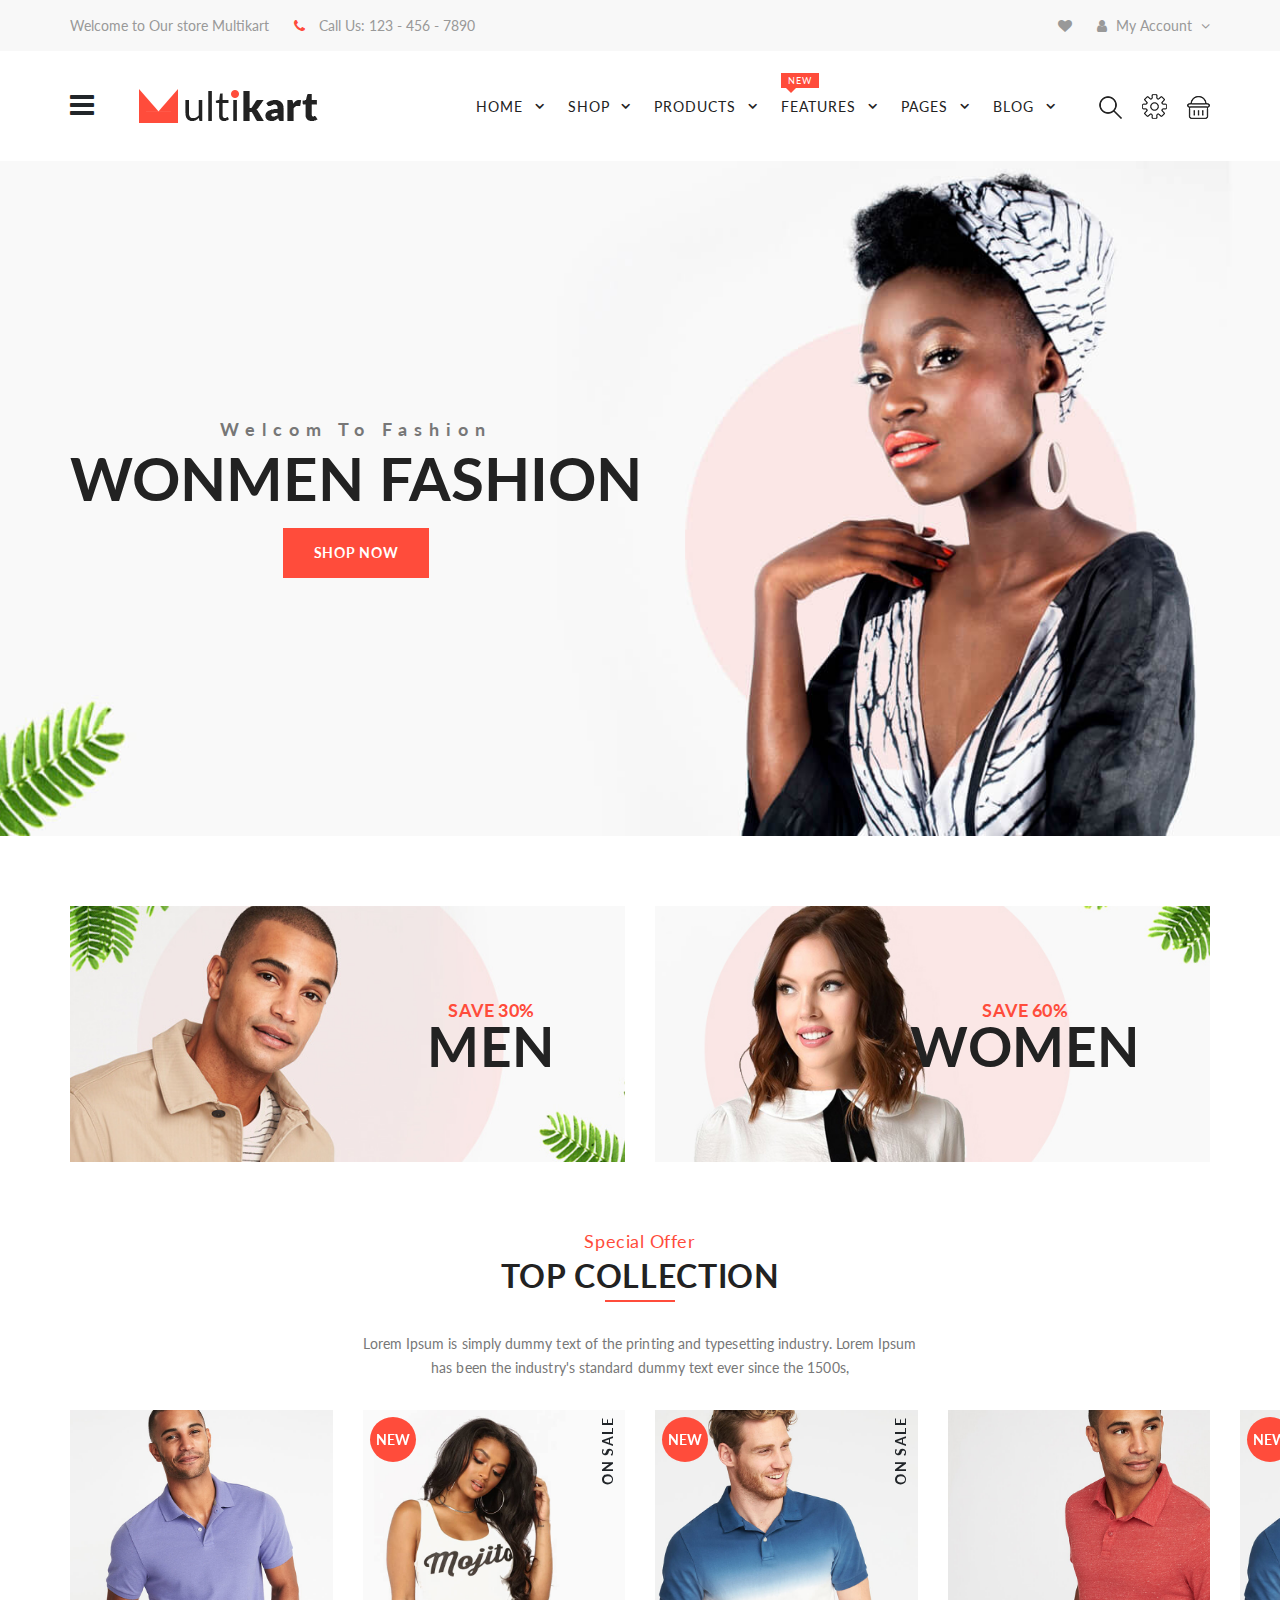
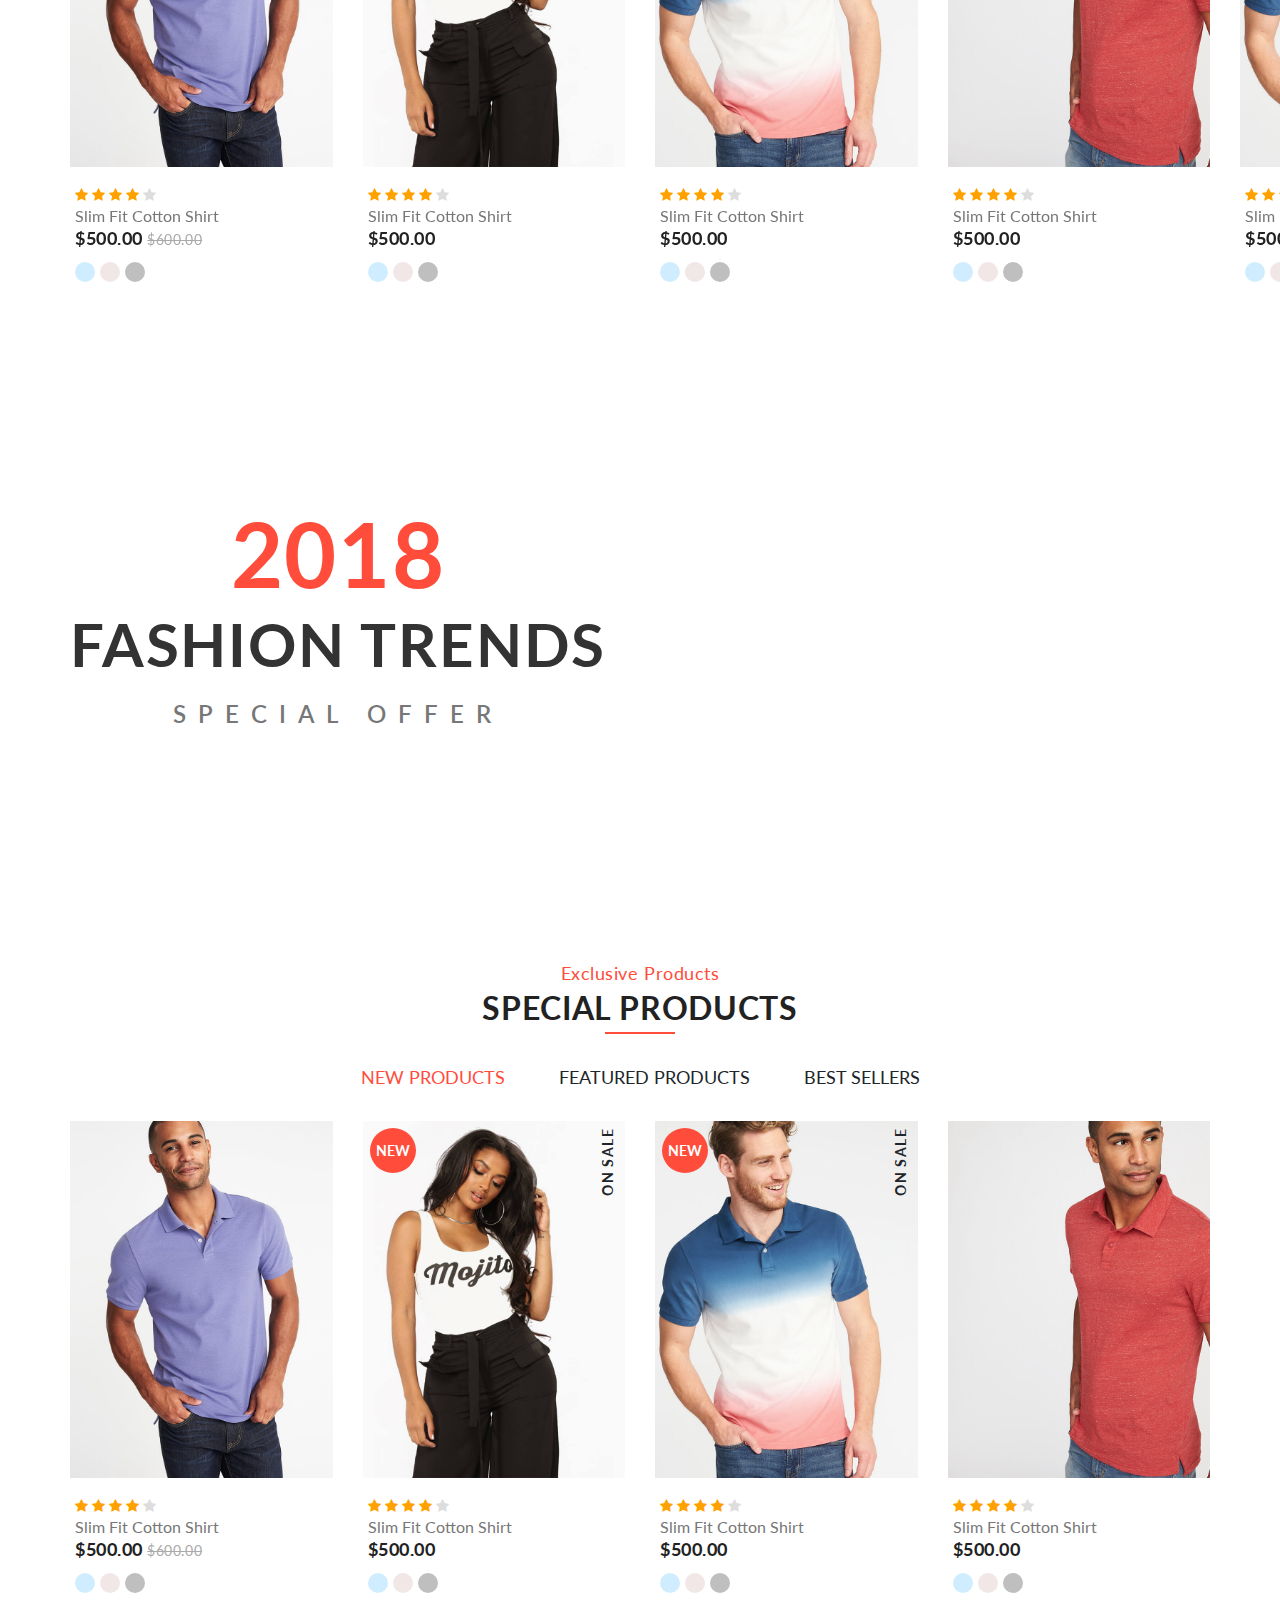
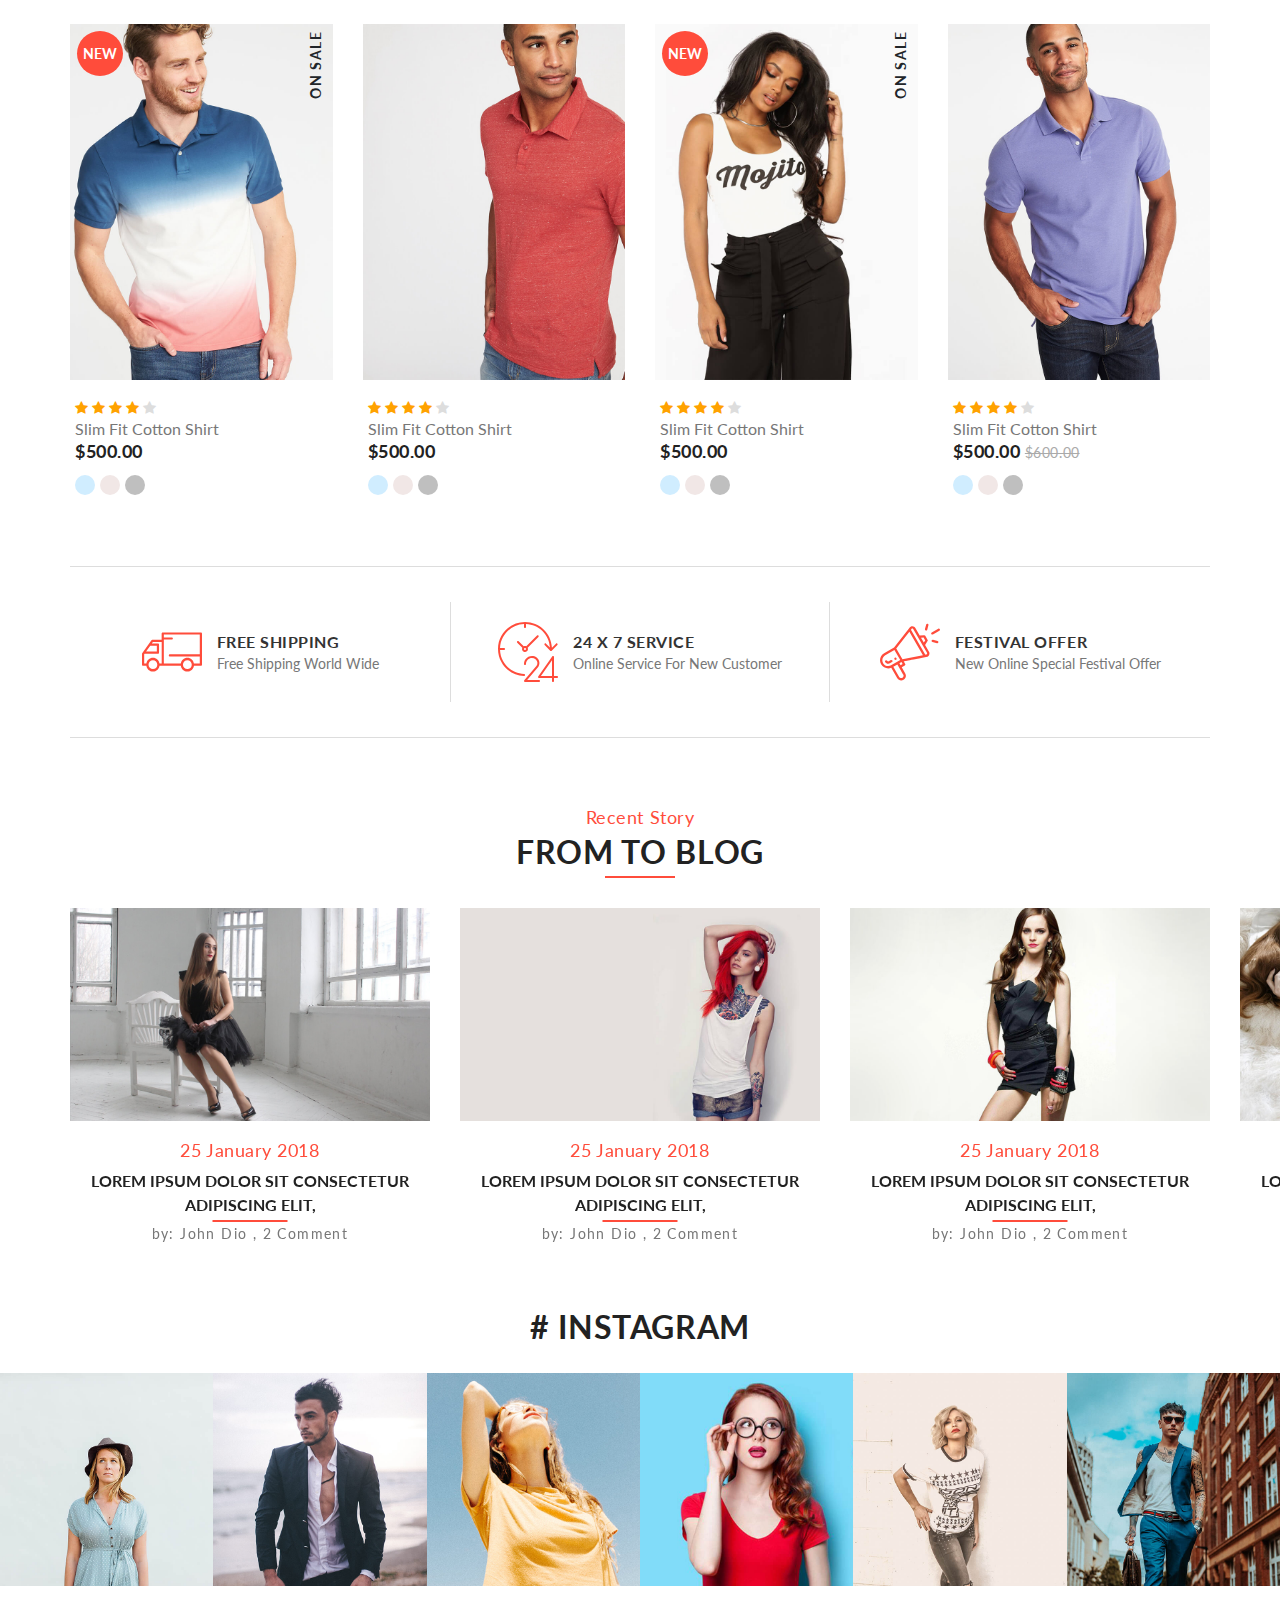
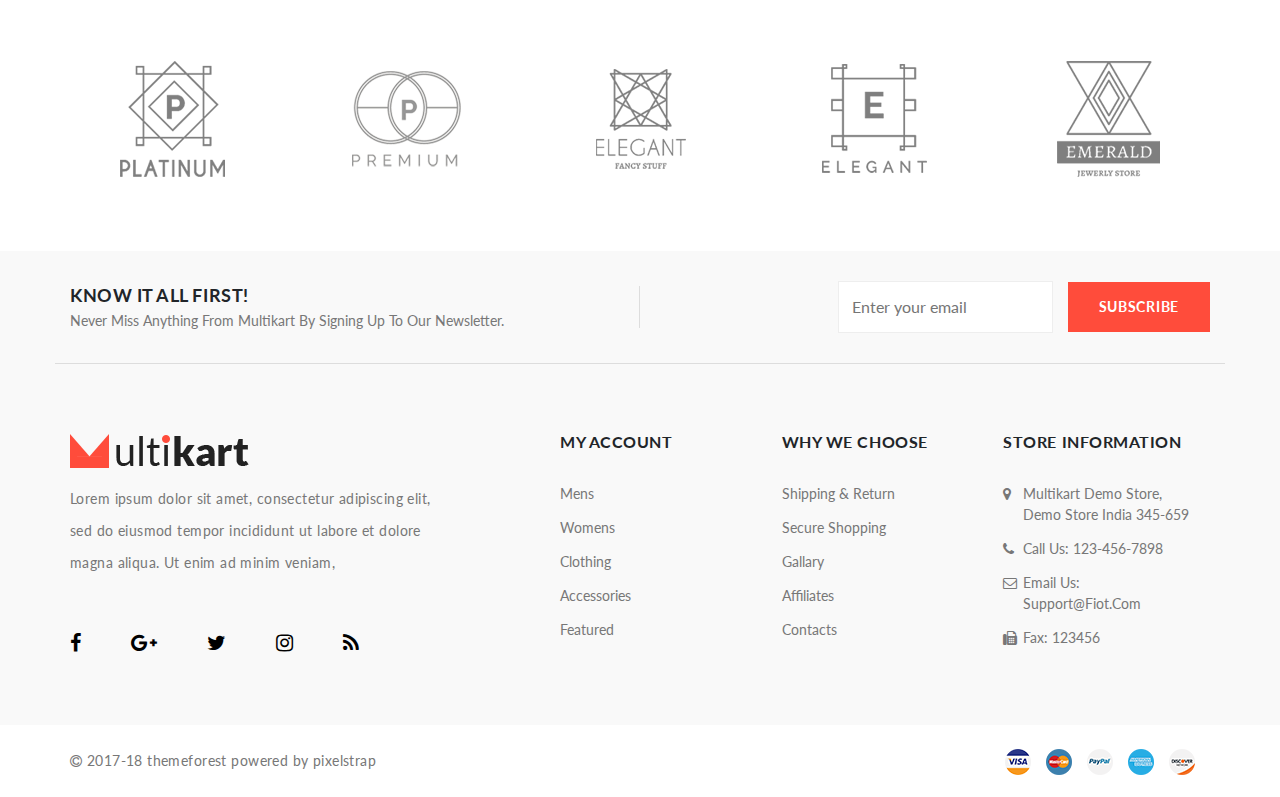
<file: index.html>
<!DOCTYPE html>
<html lang="en">

<head>
    <meta charset="UTF-8">
    <meta name="viewport" content="width=device-width, initial-scale=1.0">
    <title>Multikart</title>

    <!-- Font Lato Google -->
    <link rel="preconnect" href="https://fonts.gstatic.com">
    <link href="https://fonts.googleapis.com/css2?family=Lato:wght@100;300;400;700;900&display=swap" rel="stylesheet">

    <!-- Link Swiper Css -->
    <link rel="stylesheet" href="https://unpkg.com/swiper/swiper-bundle.min.css" />

    <!-- Link Font Awesome -->
    <link rel="stylesheet" href="https://cdnjs.cloudflare.com/ajax/libs/font-awesome/4.7.0/css/font-awesome.min.css"
        integrity="sha512-SfTiTlX6kk+qitfevl/7LibUOeJWlt9rbyDn92a1DqWOw9vWG2MFoays0sgObmWazO5BQPiFucnnEAjpAB+/Sw=="
        crossorigin="anonymous" />

    <!-- Style Css -->
    <link rel="stylesheet" href="./css/style.css">
</head>

<body>
    <!-- Header -->
    <header>
        <div class="top-header">
            <div class="container">
                <div class="top-header--block">
                    <ul class="left">
                        <li>Welcome to Our store Multikart</li>
                        <li>
                            <a href="tel:123456789">
                                <span class="fa fa-phone" aria-hidden="true"></span>
                                Call Us: 123 - 456 - 7890
                            </a>
                        </li>
                    </ul>
                    <ul class="right">
                        <li><span class="fa fa-heart" aria-hidden="true"></span></li>
                        <li class="dropdown-hdt">
                            <span class="fa fa-user" aria-hidden="true"></span>
                            My Account
                            <span class="fa fa-angle-down" aria-hidden="true"></span>
                            <ul>
                                <li><a href="">Login</a></li>
                                <li><a href="">Logout</a></li>
                            </ul>
                        </li>
                    </ul>
                </div>
            </div>
        </div>
        <div class="container">
            <div class="main-menu">
                <div class="menu-left">
                    <div class="navbar">
                        <div class="bar-style">
                            <i class="fa fa-bars" aria-hidden="true"></i>
                        </div>
                        <div id="mySidenav">
                            <div id="clock"></div>
                            <div class="sidenav-content">
                                <div class="side-back">
                                    <i class="fa fa-angle-left" aria-hidden="true"></i>
                                    Back
                                </div>
                                <ul>
                                    <li>
                                        <a href="#" class="has-submenu">Clothing
                                            <span class="sub-arrow"></span>
                                        </a>
                                        <ul>
                                            <li>
                                                <div class="link-section">
                                                    <h5>women's fashion</h5>
                                                    <ul>
                                                        <li><a href="">dresses</a></li>
                                                        <li><a href="">skirts</a></li>
                                                        <li><a href="">westarn wear</a></li>
                                                        <li><a href="">ethic wear</a></li>
                                                        <li><a href="">sport wear</a></li>
                                                    </ul>
                                                </div>
                                            </li>
                                            <li>
                                                <div class="link-section">
                                                    <h5>mens's fashion</h5>
                                                    <ul>
                                                        <li><a href="">sports wear</a></li>
                                                        <li><a href="">westarn wear</a></li>
                                                        <li><a href="">ethic wear</a></li>
                                                    </ul>
                                                </div>
                                            </li>
                                            <li>
                                                <div class="link-section">
                                                    <h5>accessories</h5>
                                                    <ul>
                                                        <li><a href="">fashion jewellery</a></li>
                                                        <li><a href="">caps and hats</a></li>
                                                        <li><a href="">precious jewellery</a></li>
                                                        <li><a href="">necklacesr</a></li>
                                                        <li><a href="">earrings</a></li>
                                                        <li><a href="">wrist wear</a></li>
                                                        <li><a href="">ties</a></li>
                                                        <li><a href="">cufflinks</a></li>
                                                        <li><a href="">pockets squares</a></li>
                                                    </ul>
                                                </div>
                                            </li>
                                            <li class="banner-menu">
                                                <a href="">
                                                    <img src="./img/fashion.jpg" alt="">
                                                </a>
                                            </li>
                                        </ul>
                                    </li>
                                    <li>
                                        <a href="#" class="has-submenu">Bags
                                            <span class="sub-arrow"></span>
                                        </a>
                                        <ul>
                                            <li><a href="">shopper bags</a></li>
                                            <li><a href="">laptop bags</a></li>
                                            <li><a href="">clutches</a></li>
                                            <li><a href="#">
                                                    purses
                                                    <span class="sub-arrow"></span>
                                                </a>
                                                <ul>
                                                    <li><a href="">shopper bags</a></li>
                                                    <li><a href="">laptop bags</a></li>
                                                    <li><a href="">clutches</a></li>
                                                </ul>
                                            </li>
                                        </ul>
                                    </li>
                                    <li>
                                        <a href="#">Footwear
                                            <span class="sub-arrow"></span>
                                        </a>
                                    </li>
                                    <li>
                                        <a href="#">Watches
                                            <span class="sub-arrow"></span>
                                        </a>
                                    </li>
                                    <li>
                                        <a href="#">Accessories
                                            <span class="sub-arrow"></span>
                                        </a>
                                    </li>
                                    <li>
                                        <a href="#">House of design
                                            <span class="sub-arrow"></span>
                                        </a>
                                    </li>
                                    <li>
                                        <a href="#">Beaty & Personal care
                                            <span class="sub-arrow"></span>
                                        </a>
                                    </li>
                                    <li>
                                        <a href="#">Home & decor</a>
                                    </li>
                                    <li>
                                        <a href="#">Kitchen</a>
                                    </li>
                                </ul>
                            </div>
                        </div>
                    </div>
                    <div class="header-logo">
                        <a href="#">
                            <img src="./img/logo.png" alt="">
                        </a>
                    </div>
                </div>
                <div class="menu-right">
                    <div id="menu">
                        <ul>
                            <li>
                                <a href="#">
                                    Home
                                    <span class="fa fa-angle-down sub-arrow" aria-hidden="true"></span>
                                </a>
                                <ul>
                                    <li>
                                        <a href="">News demo
                                            <span class="new-tag">NEW</span>
                                            <span class="fa fa-angle-right sub-arrow" aria-hidden="true"></span>
                                        </a>
                                        <ul>
                                            <li><a href="">Tool</a></li>
                                            <li><a href="">Marketplace</a></li>
                                            <li><a href="">Game</a></li>
                                            <li><a href="">Gym</a></li>
                                            <li><a href="">Marijuana</a></li>
                                            <li><a href="">Left Slidebar</a></li>
                                            <li><a href="">Jewellery</a></li>
                                            <li><a href="">Pets</a></li>
                                            <li><a href="">Metro</a></li>
                                            <li><a href="">Video Slider</a></li>
                                        </ul>
                                    </li>
                                    <li>
                                        <a href="">Clothing
                                            <span class="fa fa-angle-right sub-arrow" aria-hidden="true"></span>
                                        </a>
                                        <ul>
                                            <li><a href="">Fashion 1</a></li>
                                            <li><a href="">Fashion 2</a></li>
                                            <li><a href="">Fashion 3</a></li>
                                        </ul>
                                    </li>
                                    <li>
                                        <a href="">Watch</a>
                                    </li>
                                    <li>
                                        <a href="">Shoes</a>
                                    </li>
                                    <li>
                                        <a href="">Electronics
                                            <span class="fa fa-angle-right sub-arrow" aria-hidden="true"></span>
                                        </a>
                                        <ul>
                                            <li><a href="">Electronic 1</a></li>
                                            <li><a href="">Electronic 2</a></li>
                                        </ul>
                                    </li>
                                    <li>
                                        <a href="">Bags</a>
                                    </li>
                                    <li>
                                        <a href="">Nursery</a>
                                    </li>
                                    <li>
                                        <a href="">Flowers</a>
                                    </li>
                                    <li>
                                        <a href="">Vagetable</a>
                                    </li>
                                    <li>
                                        <a href="">Beauty</a>
                                    </li>
                                    <li>
                                        <a href="">Light</a>
                                    </li>
                                    <li>
                                        <a href="">Furniture</a>
                                    </li>
                                    <li>
                                        <a href="">Googles</a>
                                    </li>
                                    <li>
                                        <a href="">Basics
                                            <span class="fa fa-angle-right sub-arrow" aria-hidden="true"></span>
                                        </a>
                                        <ul>
                                            <li><a href="">Lookbook</a></li>
                                            <li><a href="">Instagram</a></li>
                                            <li><a href="">Video</a></li>
                                            <li><a href="">Parallax</a></li>
                                            <li><a href="">Full Page</a></li>
                                        </ul>
                                    </li>
                                </ul>
                            </li>
                            <li>
                                <a href="#">
                                    Shop
                                    <span class="fa fa-angle-down sub-arrow" aria-hidden="true"></span>
                                </a>
                                <ul>
                                    <li>
                                        <a href="">Left Sidebar</a>
                                    </li>
                                    <li>
                                        <a href="">Right Sidebar</a>
                                    </li>
                                    <li>
                                        <a href="">No Sidebar</a>
                                    </li>
                                    <li>
                                        <a href="">Sidebar Popup</a>
                                    </li>
                                    <li>
                                        <a href="">Metro
                                            <span class="new-tag">NEW</span>
                                        </a>
                                    </li>
                                    <li>
                                        <a href="">Full Width
                                            <span class="new-tag">NEW</span>
                                        </a>
                                    </li>
                                    <li>
                                        <a href="">Infinite Scroll</a>
                                    </li>
                                    <li>
                                        <a href="">3 Grid</a>
                                    </li>
                                    <li>
                                        <a href="">6 Grid</a>
                                    </li>
                                    <li>
                                        <a href="">List View</a>
                                    </li>
                                </ul>
                            </li>
                            <li>
                                <a href="#">
                                    Products
                                    <span class="fa fa-angle-down sub-arrow" aria-hidden="true"></span>
                                </a>
                                <ul>
                                    <li>
                                        <a href="">Sidebar
                                            <span class="fa fa-angle-right sub-arrow" aria-hidden="true"></span>
                                        </a>
                                        <ul>
                                            <li><a href="">Left Sidebar</a></li>
                                            <li><a href="">Right Sidebar</a></li>
                                            <li><a href="">No Sidebar</a></li>
                                        </ul>
                                    </li>
                                    <li>
                                        <a href="">Thumbnail Image
                                            <span class="fa fa-angle-right sub-arrow" aria-hidden="true"></span>
                                        </a>
                                        <ul>
                                            <li><a href="">Left Image</a></li>
                                            <li><a href="">Right Image</a></li>
                                            <li><a href="">image outside
                                                    <span class="new-tag">NEW</span>
                                                </a>
                                            </li>
                                        </ul>
                                    </li>
                                    <li>
                                        <a href="">3 Column
                                            <span class="fa fa-angle-right sub-arrow" aria-hidden="true"></span>
                                        </a>
                                        <ul>
                                            <li><a href="">thumbnail left</a></li>
                                            <li><a href="">thumbnail right</a></li>
                                            <li><a href="">thumbnail bottom</a></li>
                                        </ul>
                                    </li>
                                    <li>
                                        <a href="">4 Image
                                            <span class="new-tag">NEW</span>
                                        </a>
                                    </li>
                                    <li>
                                        <a href="">Sticky</a>
                                    </li>
                                    <li>
                                        <a href="">Accordian</a>
                                    </li>
                                    <li>
                                        <a href="">Bundle
                                            <span class="new-tag">NEW</span>
                                        </a>
                                    </li>
                                    <li>
                                        <a href="">Image Swatch
                                            <span class="new-tag">NEW</span>
                                        </a>
                                    </li>
                                    <li>
                                        <a href="">Vertical Tab</a>
                                    </li>
                                </ul>
                            </li>
                            <li class="mega">
                                <a href="#">
                                    Features
                                    <div class="label">
                                        new
                                    </div>
                                    <span class="fa fa-angle-down sub-arrow" aria-hidden="true"></span>
                                </a>
                                <div id="mega" style="background-image: url(./img/mega.jpg);">
                                    <div class="container">
                                        <div class="mega-menu">
                                            <div class="menu-item">
                                                <h5 class="menu-title">portfolio</h5>
                                                <ul>
                                                    <li><a href="">portfolio grid 2</a></li>
                                                    <li><a href="">portfolio grid 3</a></li>
                                                    <li><a href="">portfolio grid 4</a></li>
                                                    <li><a href="">mesonary grid 2</a></li>
                                                    <li><a href="">mesonary grid 3</a></li>
                                                    <li><a href="">mesonary grid 4</a></li>
                                                    <li><a href="">mesonary full width</a></li>
                                                </ul>
                                            </div>
                                            <div class="menu-item">
                                                <h5 class="menu-title">add to card</h5>
                                                <ul>
                                                    <li><a href="">cart modal popup</a></li>
                                                    <li><a href="">qty. counter <i class="fa fa-bolt"
                                                                aria-hidden="true"></i></a>
                                                    </li>
                                                    <li><a href="">cart top</a></li>
                                                    <li><a href="">cart bottom</a></li>
                                                    <li><a href="">cart left</a></li>
                                                    <li><a href="">cart right</a></li>
                                                </ul>
                                            </div>
                                            <div class="menu-item">
                                                <h5 class="menu-title">theme elements</h5>
                                                <ul>
                                                    <li><a href="">title</a></li>
                                                    <li><a href="">collection banner</a></li>
                                                    <li><a href="">home slider</a></li>
                                                    <li><a href="">category</a></li>
                                                    <li><a href="">service</a></li>
                                                    <li><a href="">image size ratio <i class="fa fa-bolt"
                                                                aria-hidden="true"></i></a></li>
                                                </ul>
                                            </div>
                                            <div class="menu-item">
                                                <h5 class="menu-title">products elements</h5>
                                                <ul>
                                                    <li><a href="">product box <span>10+</span></a></li>
                                                    <li><a href="">produtc slider</a></li>
                                                    <li><a href="">no slider</a></li>
                                                    <li><a href="">multi slider</a></li>
                                                    <li><a href="">tab</a></li>
                                                </ul>
                                            </div>
                                            <div class="menu-item">
                                                <h5 class="menu-title">email template</h5>
                                                <ul>
                                                    <li><a href="">oder success</a></li>
                                                    <li><a href="">oder success 2</a></li>
                                                    <li><a href="">oder template</a></li>
                                                    <li><a href="">oder template 2</a></li>
                                                </ul>
                                            </div>
                                        </div>
                                    </div>
                                </div>
                            </li>
                            <li>
                                <a href="#">
                                    Pages
                                    <span class="fa fa-angle-down sub-arrow" aria-hidden="true"></span>
                                </a>
                                <ul>
                                    <li>
                                        <a href="">Vendor
                                            <span class="new-tag">NEW</span>
                                            <span class="fa fa-angle-right sub-arrow" aria-hidden="true"></span>
                                        </a>
                                        <ul>
                                            <li><a href="">vendor dashboard</a></li>
                                            <li><a href="">vendor profile</a></li>
                                            <li><a href="">become vendor</a></li>
                                        </ul>
                                    </li>
                                    <li>
                                        <a href="">Account
                                            <span class="fa fa-angle-right sub-arrow" aria-hidden="true"></span>
                                        </a>
                                        <ul>
                                            <li><a href="">wishlist</a></li>
                                            <li><a href="">cart</a></li>
                                            <li><a href="">dashboard</a></li>
                                            <li><a href="">login</a></li>
                                            <li><a href="">register</a></li>
                                            <li><a href="">contact</a></li>
                                            <li><a href="">forget password</a></li>
                                            <li><a href="">profile
                                                    <span class="new-tag">New</span>
                                                </a>
                                            </li>
                                            <li><a href="">checkout</a></li>
                                        </ul>
                                    </li>
                                    <li>
                                        <a href="">About Us</a>
                                    </li>
                                    <li>
                                        <a href="">Search</a>
                                    </li>
                                    <li>
                                        <a href="">Typography
                                            <span class="new-tag">NEW</span>
                                        </a>
                                    </li>
                                    <li>
                                        <a href="">Review
                                            <span class="new-tag">NEW</span>
                                        </a>
                                    </li>
                                    <li>
                                        <a href="">Order Success</a>
                                    </li>
                                    <li>
                                        <a href="">Compare
                                            <span class="fa fa-angle-right sub-arrow" aria-hidden="true"></span>
                                        </a>
                                        <ul>
                                            <li><a href="">compare</a></li>
                                            <li><a href="">compare-2
                                                    <span class="new-tag">NEW</span>
                                                </a>
                                            </li>
                                        </ul>
                                    </li>
                                    <li>
                                        <a href="">Collection</a>
                                    </li>
                                    <li>
                                        <a href="">Lookbook</a>
                                    </li>
                                    <li>
                                        <a href="">Site Map
                                            <span class="new-tag">NEW</span>
                                        </a>
                                    </li>
                                    <li>
                                        <a href="">404</a>
                                    </li>
                                    <li>
                                        <a href="">Comming Soon
                                            <span class="new-tag">NEW</span>
                                        </a>
                                    </li>
                                    <li>
                                        <a href="">FAQ</a>
                                    </li>
                                </ul>
                            </li>
                            <li>
                                <a href="#">
                                    Blog
                                    <span class="fa fa-angle-down sub-arrow" aria-hidden="true"></span>
                                </a>
                                <ul>
                                    <li>
                                        <a href="">Left Sidebar</a>
                                    </li>
                                    <li>
                                        <a href="">Right Sidebar</a>
                                    </li>
                                    <li>
                                        <a href="">No Sidebar</a>
                                    </li>
                                    <li>
                                        <a href="">Blog Details</a>
                                    </li>
                                </ul>
                            </li>
                        </ul>
                    </div>
                    <div class="bar-style1"><i class="fa fa-bars sidebar-bar"></i></div>

                    <div id="mySidenav1" class="show">
                        <div class="sidenav-content sidenav-content1">
                            <div class="side-back side-back1">
                                Back
                                <i class="fa fa-angle-right" aria-hidden="true"></i>
                            </div>
                            <ul>
                                <li>
                                    <a href="#">
                                        Home
                                        <span class="sub-arrow"></span>
                                    </a>
                                    <ul>
                                        <li>
                                            <a href="">News demo
                                                <span class="new-tag">NEW</span>
                                                <span class="sub-arrow"></span>
                                            </a>
                                            <ul>
                                                <li><a href="">Tool</a></li>
                                                <li><a href="">Marketplace</a></li>
                                                <li><a href="">Game</a></li>
                                                <li><a href="">Gym</a></li>
                                                <li><a href="">Marijuana</a></li>
                                                <li><a href="">Left Slidebar</a></li>
                                                <li><a href="">Jewellery</a></li>
                                                <li><a href="">Pets</a></li>
                                                <li><a href="">Metro</a></li>
                                                <li><a href="">Video Slider</a></li>
                                            </ul>
                                        </li>
                                        <li>
                                            <a href="">Clothing
                                                <span class="sub-arrow"></span>
                                            </a>
                                            <ul>
                                                <li><a href="">Fashion 1</a></li>
                                                <li><a href="">Fashion 2</a></li>
                                                <li><a href="">Fashion 3</a></li>
                                            </ul>
                                        </li>
                                        <li>
                                            <a href="">Watch</a>
                                        </li>
                                        <li>
                                            <a href="">Shoes</a>
                                        </li>
                                        <li>
                                            <a href="">Electronics
                                                <span class="sub-arrow"></span>
                                            </a>
                                            <ul>
                                                <li><a href="">Electronic 1</a></li>
                                                <li><a href="">Electronic 2</a></li>
                                            </ul>
                                        </li>
                                        <li>
                                            <a href="">Bags</a>
                                        </li>
                                        <li>
                                            <a href="">Nursery</a>
                                        </li>
                                        <li>
                                            <a href="">Flowers</a>
                                        </li>
                                        <li>
                                            <a href="">Vagetable</a>
                                        </li>
                                        <li>
                                            <a href="">Beauty</a>
                                        </li>
                                        <li>
                                            <a href="">Light</a>
                                        </li>
                                        <li>
                                            <a href="">Furniture</a>
                                        </li>
                                        <li>
                                            <a href="">Googles</a>
                                        </li>
                                        <li>
                                            <a href="">Basics
                                                <span class="sub-arrow"></span>
                                            </a>
                                            <ul>
                                                <li><a href="">Lookbook</a></li>
                                                <li><a href="">Instagram</a></li>
                                                <li><a href="">Video</a></li>
                                                <li><a href="">Parallax</a></li>
                                                <li><a href="">Full Page</a></li>
                                            </ul>
                                        </li>
                                    </ul>
                                </li>
                                <li>
                                    <a href="#">
                                        shop
                                        <span class="sub-arrow"></span>
                                    </a>
                                    <ul>
                                        <li>
                                            <a href="">Left Sidebar</a>
                                        </li>
                                        <li>
                                            <a href="">Right Sidebar</a>
                                        </li>
                                        <li>
                                            <a href="">No Sidebar</a>
                                        </li>
                                        <li>
                                            <a href="">Sidebar Popup</a>
                                        </li>
                                        <li>
                                            <a href="">Metro
                                                <span class="new-tag">NEW</span>
                                            </a>
                                        </li>
                                        <li>
                                            <a href="">Full Width
                                                <span class="new-tag">NEW</span>
                                            </a>
                                        </li>
                                        <li>
                                            <a href="">Infinite Scroll</a>
                                        </li>
                                        <li>
                                            <a href="">3 Grid</a>
                                        </li>
                                        <li>
                                            <a href="">6 Grid</a>
                                        </li>
                                        <li>
                                            <a href="">List View</a>
                                        </li>
                                    </ul>
                                </li>
                                <li>
                                    <a href="#">
                                        products
                                        <span class="sub-arrow"></span>
                                    </a>
                                    <ul>
                                        <li>
                                            <a href="">Sidebar
                                                <span class="sub-arrow"></span>
                                            </a>
                                            <ul>
                                                <li><a href="">Left Sidebar</a></li>
                                                <li><a href="">Right Sidebar</a></li>
                                                <li><a href="">No Sidebar</a></li>
                                            </ul>
                                        </li>
                                        <li>
                                            <a href="">Thumbnail Image
                                                <span class="sub-arrow"></span>
                                            </a>
                                            <ul>
                                                <li><a href="">Left Image</a></li>
                                                <li><a href="">Right Image</a></li>
                                                <li><a href="">image outside
                                                        <span class="new-tag">NEW</span>
                                                    </a>
                                                </li>
                                            </ul>
                                        </li>
                                        <li>
                                            <a href="">3 Column
                                                <span class="sub-arrow"></span>
                                            </a>
                                            <ul>
                                                <li><a href="">thumbnail left</a></li>
                                                <li><a href="">thumbnail right</a></li>
                                                <li><a href="">thumbnail bottom</a></li>
                                            </ul>
                                        </li>
                                        <li>
                                            <a href="">4 Image
                                                <span class="new-tag">NEW</span>
                                            </a>
                                        </li>
                                        <li>
                                            <a href="">Sticky</a>
                                        </li>
                                        <li>
                                            <a href="">Accordian</a>
                                        </li>
                                        <li>
                                            <a href="">Bundle
                                                <span class="new-tag">NEW</span>
                                            </a>
                                        </li>
                                        <li>
                                            <a href="">Image Swatch
                                                <span class="new-tag">NEW</span>
                                            </a>
                                        </li>
                                        <li>
                                            <a href="">Vertical Tab</a>
                                        </li>
                                    </ul>
                                </li>
                                <li class="mega">
                                    <a href="#">
                                        <div class="label">
                                            new
                                        </div>features
                                        <span class="sub-arrow"></span>
                                    </a>
                                    <ul>
                                        <li>
                                            <a href="#">
                                                portfolio
                                                <span class="sub-arrow"></span>
                                            </a>
                                            <ul>
                                                <li><a href="">portfolio grid 2</a></li>
                                                <li><a href="">portfolio grid 3</a></li>
                                                <li><a href="">portfolio grid 4</a></li>
                                                <li><a href="">mesonary grid 2</a></li>
                                                <li><a href="">mesonary grid 3</a></li>
                                                <li><a href="">mesonary grid 4</a></li>
                                                <li><a href="">mesonary full width</a></li>
                                            </ul>
                                        </li>
                                        <li>
                                            <a href="#">
                                                add to card
                                                <span class="sub-arrow"></span>
                                            </a>
                                            <ul>
                                                <li><a href="">cart modal popup</a></li>
                                                <li><a href="">qty. counter <i class="fa fa-bolt"
                                                            aria-hidden="true"></i></a>
                                                </li>
                                                <li><a href="">cart top</a></li>
                                                <li><a href="">cart bottom</a></li>
                                                <li><a href="">cart left</a></li>
                                                <li><a href="">cart right</a></li>
                                            </ul>
                                        </li>
                                        <li>
                                            <a href="#">
                                                theme elements
                                                <span class="sub-arrow"></span>
                                            </a>
                                            <ul>
                                                <li><a href="">title</a></li>
                                                <li><a href="">collection banner</a></li>
                                                <li><a href="">home slider</a></li>
                                                <li><a href="">category</a></li>
                                                <li><a href="">service</a></li>
                                                <li><a href="">image size ratio <i class="fa fa-bolt"
                                                            aria-hidden="true"></i></a></li>
                                            </ul>
                                        </li>
                                        <li>
                                            <a href="#">
                                                product elements
                                                <span class="sub-arrow"></span>
                                            </a>
                                            <ul>
                                                <li><a href="">product box <span>10+</span></a></li>
                                                <li><a href="">produtc slider</a></li>
                                                <li><a href="">no slider</a></li>
                                                <li><a href="">multi slider</a></li>
                                                <li><a href="">tab</a></li>
                                            </ul>
                                        </li>
                                        <li>
                                            <a href="#">
                                                email template
                                                <span class="sub-arrow"></span>
                                            </a>
                                            <ul>
                                                <li><a href="">oder success</a></li>
                                                <li><a href="">oder success 2</a></li>
                                                <li><a href="">oder template</a></li>
                                                <li><a href="">oder template 2</a></li>
                                            </ul>
                                        </li>
                                    </ul>

                                </li>
                                <li>
                                    <a href="#">pages
                                        <span class="sub-arrow"></span>
                                    </a>
                                    <ul>
                                        <li>
                                            <a href="">Vendor
                                                <span class="new-tag">NEW</span>
                                                <span class="fa fa-angle-right sub-arrow" aria-hidden="true"></span>
                                            </a>
                                            <ul>
                                                <li><a href="">vendor dashboard</a></li>
                                                <li><a href="">vendor profile</a></li>
                                                <li><a href="">become vendor</a></li>
                                            </ul>
                                        </li>
                                        <li>
                                            <a href="">Account
                                                <span class="fa fa-angle-right sub-arrow" aria-hidden="true"></span>
                                            </a>
                                            <ul>
                                                <li><a href="">wishlist</a></li>
                                                <li><a href="">cart</a></li>
                                                <li><a href="">dashboard</a></li>
                                                <li><a href="">login</a></li>
                                                <li><a href="">register</a></li>
                                                <li><a href="">contact</a></li>
                                                <li><a href="">forget password</a></li>
                                                <li><a href="">profile
                                                        <span class="new-tag">New</span>
                                                    </a>
                                                </li>
                                                <li><a href="">checkout</a></li>
                                            </ul>
                                        </li>
                                        <li>
                                            <a href="">About Us</a>
                                        </li>
                                        <li>
                                            <a href="">Search</a>
                                        </li>
                                        <li>
                                            <a href="">Typography
                                                <span class="new-tag">NEW</span>
                                            </a>
                                        </li>
                                        <li>
                                            <a href="">Review
                                                <span class="new-tag">NEW</span>
                                            </a>
                                        </li>
                                        <li>
                                            <a href="">Order Success</a>
                                        </li>
                                        <li>
                                            <a href="">Compare
                                                <span class="sub-arrow"></span>
                                            </a>
                                            <ul>
                                                <li><a href="">compare</a></li>
                                                <li><a href="">compare-2
                                                        <span class="new-tag">NEW</span>
                                                    </a>
                                                </li>
                                            </ul>
                                        </li>
                                        <li>
                                            <a href="">Collection</a>
                                        </li>
                                        <li>
                                            <a href="">Lookbook</a>
                                        </li>
                                        <li>
                                            <a href="">Site Map
                                                <span class="new-tag">NEW</span>
                                            </a>
                                        </li>
                                        <li>
                                            <a href="">404</a>
                                        </li>
                                        <li>
                                            <a href="">Comming Soon
                                                <span class="new-tag">NEW</span>
                                            </a>
                                        </li>
                                        <li>
                                            <a href="">FAQ</a>
                                        </li>
                                    </ul>
                                </li>
                                <li>
                                    <a href="#">blog
                                        <span class="sub-arrow"></span>
                                    </a>
                                    <ul>
                                        <li>
                                            <a href="">Left Sidebar</a>
                                        </li>
                                        <li>
                                            <a href="">Right Sidebar</a>
                                        </li>
                                        <li>
                                            <a href="">No Sidebar</a>
                                        </li>
                                        <li>
                                            <a href="">Blog Details</a>
                                        </li>
                                    </ul>
                                </li>
                            </ul>
                        </div>
                    </div>

                    <div class="header-icon">
                        <ul>
                            <li>
                                <div><img src="./img/search.png" alt=""></div>
                            </li>
                            <li>
                                <div><img src="./img/setting.png" alt=""></div>
                                <div class="setting show-div">
                                    <h6>Language</h6>
                                    <ul>
                                        <li><a href="#">English</a></li>
                                        <li><a href="#">French</a></li>
                                    </ul>
                                    <h6>Currency</h6>
                                    <ul>
                                        <li><a href="#">Euro</a></li>
                                        <li><a href="#">Rupees</a></li>
                                        <li><a href="#">Pound</a></li>
                                        <li><a href="#">Doller</a></li>
                                    </ul>
                                </div>
                            </li>
                            <li>
                                <div><img src="./img/cart.png" alt=""></div>
                                <div class="shoping-cart show-div">
                                    <ul>
                                        <li>
                                            <div class="media">
                                                <img src="./img/media1.jpg" alt="">
                                                <div class="media-body">
                                                    <h4>item name</h4>
                                                    <span>1 x $ 299.00</span>
                                                </div>
                                            </div>
                                        </li>
                                        <li>
                                            <div class="media">
                                                <img src="./img/media2.jpg" alt="">
                                                <div class="media-body">
                                                    <h4>item name</h4>
                                                    <span>1 x $ 299.00</span>
                                                </div>
                                            </div>
                                        </li>
                                        <li>
                                            <div class="total">
                                                <h5>subtotal : <span>$299.00</span></h5>
                                            </div>
                                        </li>
                                        <li>
                                            <div class="buttons">
                                                <a href="#" class="view-cart">view cart</a>
                                                <a href="" class="checkout">checkout</a>
                                            </div>
                                        </li>
                                    </ul>
                                </div>
                            </li>
                        </ul>
                    </div>
                </div>
            </div>
        </div>
    </header>
    <!-- Header end -->

    <!-- Slides -->
    <section class="slides">
        <!-- Swiper -->
        <div class="swiper-container swiper-slides">
            <div class="swiper-wrapper">
                <div class="swiper-slide" style="background-image: url(./img/slide1.jpg);">
                    <div class="slide-block">
                        <div class="container">
                            <div class="slide-content">
                                <div class="container">
                                    <div class="slider-contain">
                                        <div>
                                            <h4>welcom to fashion</h4>
                                            <h1>wonmen fashion</h1>
                                            <a href="#" class="btn btn-soid">shop now</a>
                                        </div>
                                    </div>
                                </div>
                            </div>
                        </div>
                    </div>
                </div>
                <div class="swiper-slide" style="background-image: url(./img/Slide2.jpg);">
                    <div class="slide-block">
                        <div class="container">
                            <div class="slide-content">
                                <div class="container">
                                    <div class="slider-contain">
                                        <div>
                                            <h4>welcom to fashion</h4>
                                            <h1>man fashion</h1>
                                            <a href="#" class="btn btn-soid">shop now</a>
                                        </div>
                                    </div>
                                </div>
                            </div>
                        </div>
                    </div>
                </div>
            </div>
            <!-- Add Arrows -->
            <div class="swiper-button-next btn-slide-next"></div>
            <div class="swiper-button-prev btn-slide-prev"></div>
        </div>
    </section>
    <!-- Slides end-->

    <!-- banner -->
    <section class="banner pd-t-space">
        <div class="container">
            <div class="banner-block">
                <div class="banner-left">
                    <img src="./img/sub-banner1.jpg" alt="">
                    <div class="banner-content">
                        <div>
                            <h4>save 30%</h4>
                            <h2>men</h2>
                        </div>
                    </div>
                </div>

                <div class="banner-right">
                    <img src="./img/sub-banner2.jpg" alt="">
                    <div class="banner-content">
                        <div>
                            <h4>save 60%</h4>
                            <h2>women</h2>
                        </div>
                    </div>
                </div>
            </div>
        </div>
    </section>
    <!-- banner end -->

    <!-- top collection -->
    <div class="title1 pd-t-space">
        <div class="container">
            <h4>special offer</h4>
            <h2 class="title-inner">
                top collection
            </h2>
            <div class="text-description">
                <p>Lorem Ipsum is simply dummy text of the printing and typesetting industry.
                    Lorem Ipsum has been the industry's standard dummy text ever since the 1500s,</p>
            </div>
        </div>
    </div>

    <section class="collection">
        <div class="container">
            <div class="collection-inner">
                <div class="swiper-container swiper-collection">
                    <div class="swiper-wrapper">
                        <div class="swiper-slide">
                            <div class="product-box">
                                <div class="product-top">
                                    <div class="top-img">
                                        <img src="./img/27.jpg" alt="">
                                    </div>
                                    <div class="back">
                                        <img src="./img/28.jpg" alt="">
                                    </div>
                                    <ul class="cart-wrap">
                                        <li><a href=""><i class="fa fa-cart-plus" aria-hidden="true"></i></a></li>
                                        <li><a href=""><i class="fa fa-heart-o" aria-hidden="true"></i></a></li>
                                        <li><a href=""><i class="fa fa-search" aria-hidden="true"></i></a></li>
                                        <li><a href=""><i class="fa fa-refresh" aria-hidden="true"></i></a></li>
                                    </ul>
                                </div>
                                <div class="product-detail">
                                    <div class="rating">
                                        <i class="fa fa-star" aria-hidden="true"></i>
                                        <i class="fa fa-star" aria-hidden="true"></i>
                                        <i class="fa fa-star" aria-hidden="true"></i>
                                        <i class="fa fa-star" aria-hidden="true"></i>
                                        <i class="fa fa-star" aria-hidden="true"></i>
                                    </div>
                                    <h6>
                                        Slim Fit Cotton Shirt
                                    </h6>
                                    <h4>$500.00 <del>$600.00</del></h4>
                                    <ul class="color-variant">
                                        <li class="bg-light0"></li>
                                        <li class="bg-light1"></li>
                                        <li class="bg-light2"></li>
                                    </ul>
                                </div>
                            </div>
                        </div>
                        <div class="swiper-slide">
                            <div class="product-box">
                                <div class="product-top">
                                    <div class="label-block">
                                        <span class="label-1">
                                            new
                                        </span>
                                        <span class="label-2">
                                            on sale
                                        </span>
                                    </div>
                                    <div class="top-img">
                                        <img src="./img/29.jpg" alt="">
                                    </div>
                                    <div class="back">
                                        <img src="./img/30.jpg" alt="">
                                    </div>
                                    <ul class="cart-wrap">
                                        <li><a href=""><i class="fa fa-cart-plus" aria-hidden="true"></i></a></li>
                                        <li><a href=""><i class="fa fa-heart-o" aria-hidden="true"></i></a></li>
                                        <li><a href=""><i class="fa fa-search" aria-hidden="true"></i></a></li>
                                        <li><a href=""><i class="fa fa-refresh" aria-hidden="true"></i></a></li>
                                    </ul>
                                </div>
                                <div class="product-detail">
                                    <div class="rating">
                                        <i class="fa fa-star" aria-hidden="true"></i>
                                        <i class="fa fa-star" aria-hidden="true"></i>
                                        <i class="fa fa-star" aria-hidden="true"></i>
                                        <i class="fa fa-star" aria-hidden="true"></i>
                                        <i class="fa fa-star" aria-hidden="true"></i>
                                    </div>
                                    <h6>
                                        Slim Fit Cotton Shirt
                                    </h6>
                                    <h4>$500.00</h4>
                                    <ul class="color-variant">
                                        <li class="bg-light0"></li>
                                        <li class="bg-light1"></li>
                                        <li class="bg-light2"></li>
                                    </ul>
                                </div>
                            </div>
                        </div>
                        <div class="swiper-slide">
                            <div class="product-box">
                                <div class="product-top">
                                    <div class="label-block">
                                        <span class="label-1">
                                            new
                                        </span>
                                        <span class="label-2">
                                            on sale
                                        </span>
                                    </div>
                                    <div class="top-img">
                                        <img src="./img/33.jpg" alt="">
                                    </div>
                                    <div class="back">
                                        <img src="./img/34.jpg" alt="">
                                    </div>
                                    <ul class="cart-wrap">
                                        <li><a href=""><i class="fa fa-cart-plus" aria-hidden="true"></i></a></li>
                                        <li><a href=""><i class="fa fa-heart-o" aria-hidden="true"></i></a></li>
                                        <li><a href=""><i class="fa fa-search" aria-hidden="true"></i></a></li>
                                        <li><a href=""><i class="fa fa-refresh" aria-hidden="true"></i></a></li>
                                    </ul>
                                </div>
                                <div class="product-detail">
                                    <div class="rating">
                                        <i class="fa fa-star" aria-hidden="true"></i>
                                        <i class="fa fa-star" aria-hidden="true"></i>
                                        <i class="fa fa-star" aria-hidden="true"></i>
                                        <i class="fa fa-star" aria-hidden="true"></i>
                                        <i class="fa fa-star" aria-hidden="true"></i>
                                    </div>
                                    <h6>
                                        Slim Fit Cotton Shirt
                                    </h6>
                                    <h4>$500.00</h4>
                                    <ul class="color-variant">
                                        <li class="bg-light0"></li>
                                        <li class="bg-light1"></li>
                                        <li class="bg-light2"></li>
                                    </ul>
                                </div>
                            </div>
                        </div>
                        <div class="swiper-slide">
                            <div class="product-box">
                                <div class="product-top">
                                    <div class="top-img">
                                        <img src="./img/35.jpg" alt="">
                                    </div>
                                    <div class="back">
                                        <img src="./img/36.jpg" alt="">
                                    </div>
                                    <ul class="cart-wrap">
                                        <li><a href=""><i class="fa fa-cart-plus" aria-hidden="true"></i></a></li>
                                        <li><a href=""><i class="fa fa-heart-o" aria-hidden="true"></i></a></li>
                                        <li><a href=""><i class="fa fa-search" aria-hidden="true"></i></a></li>
                                        <li><a href=""><i class="fa fa-refresh" aria-hidden="true"></i></a></li>
                                    </ul>
                                </div>
                                <div class="product-detail">
                                    <div class="rating">
                                        <i class="fa fa-star" aria-hidden="true"></i>
                                        <i class="fa fa-star" aria-hidden="true"></i>
                                        <i class="fa fa-star" aria-hidden="true"></i>
                                        <i class="fa fa-star" aria-hidden="true"></i>
                                        <i class="fa fa-star" aria-hidden="true"></i>
                                    </div>
                                    <h6>
                                        Slim Fit Cotton Shirt
                                    </h6>
                                    <h4>$500.00</h4>
                                    <ul class="color-variant">
                                        <li class="bg-light0"></li>
                                        <li class="bg-light1"></li>
                                        <li class="bg-light2"></li>
                                    </ul>
                                </div>
                            </div>
                        </div>
                        <div class="swiper-slide">
                            <div class="product-box">
                                <div class="product-top">
                                    <div class="label-block">
                                        <span class="label-1">
                                            new
                                        </span>
                                        <span class="label-2">
                                            on sale
                                        </span>
                                    </div>
                                    <div class="top-img">
                                        <img src="./img/33.jpg" alt="">
                                    </div>
                                    <div class="back">
                                        <img src="./img/34.jpg" alt="">
                                    </div>
                                    <ul class="cart-wrap">
                                        <li><a href=""><i class="fa fa-cart-plus" aria-hidden="true"></i></a></li>
                                        <li><a href=""><i class="fa fa-heart-o" aria-hidden="true"></i></a></li>
                                        <li><a href=""><i class="fa fa-search" aria-hidden="true"></i></a></li>
                                        <li><a href=""><i class="fa fa-refresh" aria-hidden="true"></i></a></li>
                                    </ul>
                                </div>
                                <div class="product-detail">
                                    <div class="rating">
                                        <i class="fa fa-star" aria-hidden="true"></i>
                                        <i class="fa fa-star" aria-hidden="true"></i>
                                        <i class="fa fa-star" aria-hidden="true"></i>
                                        <i class="fa fa-star" aria-hidden="true"></i>
                                        <i class="fa fa-star" aria-hidden="true"></i>
                                    </div>
                                    <h6>
                                        Slim Fit Cotton Shirt
                                    </h6>
                                    <h4>$500.00</h4>
                                    <ul class="color-variant">
                                        <li class="bg-light0"></li>
                                        <li class="bg-light1"></li>
                                        <li class="bg-light2"></li>
                                    </ul>
                                </div>
                            </div>
                        </div>
                    </div>
                </div>
            </div>
        </div>
    </section>
    <!-- top collection end -->

    <!-- parallax banner -->
    <div class="parallax-banner pd-t-space">
        <div class="full-banner parallax" style="background-image: url(./img/big-banner.jpg);">
            <div class="container">
                <div class="banner-contain">
                    <div>
                        <h2>2018</h2>
                        <h3>fashion trends</h3>
                        <h4>special offer</h4>
                    </div>
                </div>
            </div>
        </div>
    </div>
    <!-- parallax banner end -->

    <!-- special products -->
    <div class="title1 pd-t-space">
        <div class="container">
            <h4>exclusive products</h4>
            <h2 class="title-inner">
                special products
            </h2>
        </div>
    </div>

    <div class="special-products">
        <div class="container">
            <div class="products-block">
                <ul class="tabs">
                    <li class="tab-link current" data-tab="tab-1">new products</li>
                    <li class="tab-link" data-tab="tab-2">featured products</li>
                    <li class="tab-link" data-tab="tab-3">best sellers</li>
                </ul>

                <div id="tab-1" class="tab-content current">
                    <div class="products-contain">
                        <div class="product-box">
                            <div class="product-top">
                                <div class="top-img">
                                    <img src="./img/27.jpg" alt="">
                                </div>
                                <div class="back">
                                    <img src="./img/28.jpg" alt="">
                                </div>
                                <ul class="cart-wrap">
                                    <li><a href=""><i class="fa fa-cart-plus" aria-hidden="true"></i></a></li>
                                    <li><a href=""><i class="fa fa-heart-o" aria-hidden="true"></i></a></li>
                                    <li><a href=""><i class="fa fa-search" aria-hidden="true"></i></a></li>
                                    <li><a href=""><i class="fa fa-refresh" aria-hidden="true"></i></a></li>
                                </ul>
                            </div>
                            <div class="product-detail">
                                <div class="rating">
                                    <i class="fa fa-star" aria-hidden="true"></i>
                                    <i class="fa fa-star" aria-hidden="true"></i>
                                    <i class="fa fa-star" aria-hidden="true"></i>
                                    <i class="fa fa-star" aria-hidden="true"></i>
                                    <i class="fa fa-star" aria-hidden="true"></i>
                                </div>
                                <h6>
                                    Slim Fit Cotton Shirt
                                </h6>
                                <h4>$500.00 <del>$600.00</del></h4>
                                <ul class="color-variant">
                                    <li class="bg-light0"></li>
                                    <li class="bg-light1"></li>
                                    <li class="bg-light2"></li>
                                </ul>
                            </div>
                        </div>

                        <div class="product-box">
                            <div class="product-top">
                                <div class="label-block">
                                    <span class="label-1">
                                        new
                                    </span>
                                    <span class="label-2">
                                        on sale
                                    </span>
                                </div>
                                <div class="top-img">
                                    <img src="./img/29.jpg" alt="">
                                </div>
                                <div class="back">
                                    <img src="./img/30.jpg" alt="">
                                </div>
                                <ul class="cart-wrap">
                                    <li><a href=""><i class="fa fa-cart-plus" aria-hidden="true"></i></a></li>
                                    <li><a href=""><i class="fa fa-heart-o" aria-hidden="true"></i></a></li>
                                    <li><a href=""><i class="fa fa-search" aria-hidden="true"></i></a></li>
                                    <li><a href=""><i class="fa fa-refresh" aria-hidden="true"></i></a></li>
                                </ul>
                            </div>
                            <div class="product-detail">
                                <div class="rating">
                                    <i class="fa fa-star" aria-hidden="true"></i>
                                    <i class="fa fa-star" aria-hidden="true"></i>
                                    <i class="fa fa-star" aria-hidden="true"></i>
                                    <i class="fa fa-star" aria-hidden="true"></i>
                                    <i class="fa fa-star" aria-hidden="true"></i>
                                </div>
                                <h6>
                                    Slim Fit Cotton Shirt
                                </h6>
                                <h4>$500.00</h4>
                                <ul class="color-variant">
                                    <li class="bg-light0"></li>
                                    <li class="bg-light1"></li>
                                    <li class="bg-light2"></li>
                                </ul>
                            </div>
                        </div>

                        <div class="product-box">
                            <div class="product-top">
                                <div class="label-block">
                                    <span class="label-1">
                                        new
                                    </span>
                                    <span class="label-2">
                                        on sale
                                    </span>
                                </div>
                                <div class="top-img">
                                    <img src="./img/33.jpg" alt="">
                                </div>
                                <div class="back">
                                    <img src="./img/34.jpg" alt="">
                                </div>
                                <ul class="cart-wrap">
                                    <li><a href=""><i class="fa fa-cart-plus" aria-hidden="true"></i></a></li>
                                    <li><a href=""><i class="fa fa-heart-o" aria-hidden="true"></i></a></li>
                                    <li><a href=""><i class="fa fa-search" aria-hidden="true"></i></a></li>
                                    <li><a href=""><i class="fa fa-refresh" aria-hidden="true"></i></a></li>
                                </ul>
                            </div>
                            <div class="product-detail">
                                <div class="rating">
                                    <i class="fa fa-star" aria-hidden="true"></i>
                                    <i class="fa fa-star" aria-hidden="true"></i>
                                    <i class="fa fa-star" aria-hidden="true"></i>
                                    <i class="fa fa-star" aria-hidden="true"></i>
                                    <i class="fa fa-star" aria-hidden="true"></i>
                                </div>
                                <h6>
                                    Slim Fit Cotton Shirt
                                </h6>
                                <h4>$500.00</h4>
                                <ul class="color-variant">
                                    <li class="bg-light0"></li>
                                    <li class="bg-light1"></li>
                                    <li class="bg-light2"></li>
                                </ul>
                            </div>
                        </div>

                        <div class="product-box">
                            <div class="product-top">
                                <div class="top-img">
                                    <img src="./img/35.jpg" alt="">
                                </div>
                                <div class="back">
                                    <img src="./img/36.jpg" alt="">
                                </div>
                                <ul class="cart-wrap">
                                    <li><a href=""><i class="fa fa-cart-plus" aria-hidden="true"></i></a></li>
                                    <li><a href=""><i class="fa fa-heart-o" aria-hidden="true"></i></a></li>
                                    <li><a href=""><i class="fa fa-search" aria-hidden="true"></i></a></li>
                                    <li><a href=""><i class="fa fa-refresh" aria-hidden="true"></i></a></li>
                                </ul>
                            </div>
                            <div class="product-detail">
                                <div class="rating">
                                    <i class="fa fa-star" aria-hidden="true"></i>
                                    <i class="fa fa-star" aria-hidden="true"></i>
                                    <i class="fa fa-star" aria-hidden="true"></i>
                                    <i class="fa fa-star" aria-hidden="true"></i>
                                    <i class="fa fa-star" aria-hidden="true"></i>
                                </div>
                                <h6>
                                    Slim Fit Cotton Shirt
                                </h6>
                                <h4>$500.00</h4>
                                <ul class="color-variant">
                                    <li class="bg-light0"></li>
                                    <li class="bg-light1"></li>
                                    <li class="bg-light2"></li>
                                </ul>
                            </div>
                        </div>

                        <div class="product-box">
                            <div class="product-top">
                                <div class="label-block">
                                    <span class="label-1">
                                        new
                                    </span>
                                    <span class="label-2">
                                        on sale
                                    </span>
                                </div>
                                <div class="top-img">
                                    <img src="./img/33.jpg" alt="">
                                </div>
                                <div class="back">
                                    <img src="./img/34.jpg" alt="">
                                </div>
                                <ul class="cart-wrap">
                                    <li><a href=""><i class="fa fa-cart-plus" aria-hidden="true"></i></a></li>
                                    <li><a href=""><i class="fa fa-heart-o" aria-hidden="true"></i></a></li>
                                    <li><a href=""><i class="fa fa-search" aria-hidden="true"></i></a></li>
                                    <li><a href=""><i class="fa fa-refresh" aria-hidden="true"></i></a></li>
                                </ul>
                            </div>
                            <div class="product-detail">
                                <div class="rating">
                                    <i class="fa fa-star" aria-hidden="true"></i>
                                    <i class="fa fa-star" aria-hidden="true"></i>
                                    <i class="fa fa-star" aria-hidden="true"></i>
                                    <i class="fa fa-star" aria-hidden="true"></i>
                                    <i class="fa fa-star" aria-hidden="true"></i>
                                </div>
                                <h6>
                                    Slim Fit Cotton Shirt
                                </h6>
                                <h4>$500.00</h4>
                                <ul class="color-variant">
                                    <li class="bg-light0"></li>
                                    <li class="bg-light1"></li>
                                    <li class="bg-light2"></li>
                                </ul>
                            </div>
                        </div>

                        <div class="product-box">
                            <div class="product-top">
                                <div class="top-img">
                                    <img src="./img/35.jpg" alt="">
                                </div>
                                <div class="back">
                                    <img src="./img/36.jpg" alt="">
                                </div>
                                <ul class="cart-wrap">
                                    <li><a href=""><i class="fa fa-cart-plus" aria-hidden="true"></i></a></li>
                                    <li><a href=""><i class="fa fa-heart-o" aria-hidden="true"></i></a></li>
                                    <li><a href=""><i class="fa fa-search" aria-hidden="true"></i></a></li>
                                    <li><a href=""><i class="fa fa-refresh" aria-hidden="true"></i></a></li>
                                </ul>
                            </div>
                            <div class="product-detail">
                                <div class="rating">
                                    <i class="fa fa-star" aria-hidden="true"></i>
                                    <i class="fa fa-star" aria-hidden="true"></i>
                                    <i class="fa fa-star" aria-hidden="true"></i>
                                    <i class="fa fa-star" aria-hidden="true"></i>
                                    <i class="fa fa-star" aria-hidden="true"></i>
                                </div>
                                <h6>
                                    Slim Fit Cotton Shirt
                                </h6>
                                <h4>$500.00</h4>
                                <ul class="color-variant">
                                    <li class="bg-light0"></li>
                                    <li class="bg-light1"></li>
                                    <li class="bg-light2"></li>
                                </ul>
                            </div>
                        </div>

                        <div class="product-box">
                            <div class="product-top">
                                <div class="label-block">
                                    <span class="label-1">
                                        new
                                    </span>
                                    <span class="label-2">
                                        on sale
                                    </span>
                                </div>
                                <div class="top-img">
                                    <img src="./img/29.jpg" alt="">
                                </div>
                                <div class="back">
                                    <img src="./img/30.jpg" alt="">
                                </div>
                                <ul class="cart-wrap">
                                    <li><a href=""><i class="fa fa-cart-plus" aria-hidden="true"></i></a></li>
                                    <li><a href=""><i class="fa fa-heart-o" aria-hidden="true"></i></a></li>
                                    <li><a href=""><i class="fa fa-search" aria-hidden="true"></i></a></li>
                                    <li><a href=""><i class="fa fa-refresh" aria-hidden="true"></i></a></li>
                                </ul>
                            </div>
                            <div class="product-detail">
                                <div class="rating">
                                    <i class="fa fa-star" aria-hidden="true"></i>
                                    <i class="fa fa-star" aria-hidden="true"></i>
                                    <i class="fa fa-star" aria-hidden="true"></i>
                                    <i class="fa fa-star" aria-hidden="true"></i>
                                    <i class="fa fa-star" aria-hidden="true"></i>
                                </div>
                                <h6>
                                    Slim Fit Cotton Shirt
                                </h6>
                                <h4>$500.00</h4>
                                <ul class="color-variant">
                                    <li class="bg-light0"></li>
                                    <li class="bg-light1"></li>
                                    <li class="bg-light2"></li>
                                </ul>
                            </div>
                        </div>

                        <div class="product-box">
                            <div class="product-top">
                                <div class="top-img">
                                    <img src="./img/27.jpg" alt="">
                                </div>
                                <div class="back">
                                    <img src="./img/28.jpg" alt="">
                                </div>
                                <ul class="cart-wrap">
                                    <li><a href=""><i class="fa fa-cart-plus" aria-hidden="true"></i></a></li>
                                    <li><a href=""><i class="fa fa-heart-o" aria-hidden="true"></i></a></li>
                                    <li><a href=""><i class="fa fa-search" aria-hidden="true"></i></a></li>
                                    <li><a href=""><i class="fa fa-refresh" aria-hidden="true"></i></a></li>
                                </ul>
                            </div>
                            <div class="product-detail">
                                <div class="rating">
                                    <i class="fa fa-star" aria-hidden="true"></i>
                                    <i class="fa fa-star" aria-hidden="true"></i>
                                    <i class="fa fa-star" aria-hidden="true"></i>
                                    <i class="fa fa-star" aria-hidden="true"></i>
                                    <i class="fa fa-star" aria-hidden="true"></i>
                                </div>
                                <h6>
                                    Slim Fit Cotton Shirt
                                </h6>
                                <h4>$500.00 <del>$600.00</del></h4>
                                <ul class="color-variant">
                                    <li class="bg-light0"></li>
                                    <li class="bg-light1"></li>
                                    <li class="bg-light2"></li>
                                </ul>
                            </div>
                        </div>
                    </div>
                </div>

                <div id="tab-2" class="tab-content">
                    <div class="products-contain">
                        <div class="product-box">
                            <div class="product-top">
                                <div class="label-block">
                                    <span class="label-1">
                                        new
                                    </span>
                                    <span class="label-2">
                                        on sale
                                    </span>
                                </div>
                                <div class="top-img">
                                    <img src="./img/33.jpg" alt="">
                                </div>
                                <div class="back">
                                    <img src="./img/34.jpg" alt="">
                                </div>
                                <ul class="cart-wrap">
                                    <li><a href=""><i class="fa fa-cart-plus" aria-hidden="true"></i></a></li>
                                    <li><a href=""><i class="fa fa-heart-o" aria-hidden="true"></i></a></li>
                                    <li><a href=""><i class="fa fa-search" aria-hidden="true"></i></a></li>
                                    <li><a href=""><i class="fa fa-refresh" aria-hidden="true"></i></a></li>
                                </ul>
                            </div>
                            <div class="product-detail">
                                <div class="rating">
                                    <i class="fa fa-star" aria-hidden="true"></i>
                                    <i class="fa fa-star" aria-hidden="true"></i>
                                    <i class="fa fa-star" aria-hidden="true"></i>
                                    <i class="fa fa-star" aria-hidden="true"></i>
                                    <i class="fa fa-star" aria-hidden="true"></i>
                                </div>
                                <h6>
                                    Slim Fit Cotton Shirt
                                </h6>
                                <h4>$500.00</h4>
                                <ul class="color-variant">
                                    <li class="bg-light0"></li>
                                    <li class="bg-light1"></li>
                                    <li class="bg-light2"></li>
                                </ul>
                            </div>
                        </div>

                        <div class="product-box">
                            <div class="product-top">
                                <div class="top-img">
                                    <img src="./img/35.jpg" alt="">
                                </div>
                                <div class="back">
                                    <img src="./img/36.jpg" alt="">
                                </div>
                                <ul class="cart-wrap">
                                    <li><a href=""><i class="fa fa-cart-plus" aria-hidden="true"></i></a></li>
                                    <li><a href=""><i class="fa fa-heart-o" aria-hidden="true"></i></a></li>
                                    <li><a href=""><i class="fa fa-search" aria-hidden="true"></i></a></li>
                                    <li><a href=""><i class="fa fa-refresh" aria-hidden="true"></i></a></li>
                                </ul>
                            </div>
                            <div class="product-detail">
                                <div class="rating">
                                    <i class="fa fa-star" aria-hidden="true"></i>
                                    <i class="fa fa-star" aria-hidden="true"></i>
                                    <i class="fa fa-star" aria-hidden="true"></i>
                                    <i class="fa fa-star" aria-hidden="true"></i>
                                    <i class="fa fa-star" aria-hidden="true"></i>
                                </div>
                                <h6>
                                    Slim Fit Cotton Shirt
                                </h6>
                                <h4>$500.00</h4>
                                <ul class="color-variant">
                                    <li class="bg-light0"></li>
                                    <li class="bg-light1"></li>
                                    <li class="bg-light2"></li>
                                </ul>
                            </div>
                        </div>

                        <div class="product-box">
                            <div class="product-top">
                                <div class="label-block">
                                    <span class="label-1">
                                        new
                                    </span>
                                    <span class="label-2">
                                        on sale
                                    </span>
                                </div>
                                <div class="top-img">
                                    <img src="./img/29.jpg" alt="">
                                </div>
                                <div class="back">
                                    <img src="./img/30.jpg" alt="">
                                </div>
                                <ul class="cart-wrap">
                                    <li><a href=""><i class="fa fa-cart-plus" aria-hidden="true"></i></a></li>
                                    <li><a href=""><i class="fa fa-heart-o" aria-hidden="true"></i></a></li>
                                    <li><a href=""><i class="fa fa-search" aria-hidden="true"></i></a></li>
                                    <li><a href=""><i class="fa fa-refresh" aria-hidden="true"></i></a></li>
                                </ul>
                            </div>
                            <div class="product-detail">
                                <div class="rating">
                                    <i class="fa fa-star" aria-hidden="true"></i>
                                    <i class="fa fa-star" aria-hidden="true"></i>
                                    <i class="fa fa-star" aria-hidden="true"></i>
                                    <i class="fa fa-star" aria-hidden="true"></i>
                                    <i class="fa fa-star" aria-hidden="true"></i>
                                </div>
                                <h6>
                                    Slim Fit Cotton Shirt
                                </h6>
                                <h4>$500.00</h4>
                                <ul class="color-variant">
                                    <li class="bg-light0"></li>
                                    <li class="bg-light1"></li>
                                    <li class="bg-light2"></li>
                                </ul>
                            </div>
                        </div>

                        <div class="product-box">
                            <div class="product-top">
                                <div class="top-img">
                                    <img src="./img/27.jpg" alt="">
                                </div>
                                <div class="back">
                                    <img src="./img/28.jpg" alt="">
                                </div>
                                <ul class="cart-wrap">
                                    <li><a href=""><i class="fa fa-cart-plus" aria-hidden="true"></i></a></li>
                                    <li><a href=""><i class="fa fa-heart-o" aria-hidden="true"></i></a></li>
                                    <li><a href=""><i class="fa fa-search" aria-hidden="true"></i></a></li>
                                    <li><a href=""><i class="fa fa-refresh" aria-hidden="true"></i></a></li>
                                </ul>
                            </div>
                            <div class="product-detail">
                                <div class="rating">
                                    <i class="fa fa-star" aria-hidden="true"></i>
                                    <i class="fa fa-star" aria-hidden="true"></i>
                                    <i class="fa fa-star" aria-hidden="true"></i>
                                    <i class="fa fa-star" aria-hidden="true"></i>
                                    <i class="fa fa-star" aria-hidden="true"></i>
                                </div>
                                <h6>
                                    Slim Fit Cotton Shirt
                                </h6>
                                <h4>$500.00 <del>$600.00</del></h4>
                                <ul class="color-variant">
                                    <li class="bg-light0"></li>
                                    <li class="bg-light1"></li>
                                    <li class="bg-light2"></li>
                                </ul>
                            </div>
                        </div>

                        <div class="product-box">
                            <div class="product-top">
                                <div class="top-img">
                                    <img src="./img/27.jpg" alt="">
                                </div>
                                <div class="back">
                                    <img src="./img/28.jpg" alt="">
                                </div>
                                <ul class="cart-wrap">
                                    <li><a href=""><i class="fa fa-cart-plus" aria-hidden="true"></i></a></li>
                                    <li><a href=""><i class="fa fa-heart-o" aria-hidden="true"></i></a></li>
                                    <li><a href=""><i class="fa fa-search" aria-hidden="true"></i></a></li>
                                    <li><a href=""><i class="fa fa-refresh" aria-hidden="true"></i></a></li>
                                </ul>
                            </div>
                            <div class="product-detail">
                                <div class="rating">
                                    <i class="fa fa-star" aria-hidden="true"></i>
                                    <i class="fa fa-star" aria-hidden="true"></i>
                                    <i class="fa fa-star" aria-hidden="true"></i>
                                    <i class="fa fa-star" aria-hidden="true"></i>
                                    <i class="fa fa-star" aria-hidden="true"></i>
                                </div>
                                <h6>
                                    Slim Fit Cotton Shirt
                                </h6>
                                <h4>$500.00 <del>$600.00</del></h4>
                                <ul class="color-variant">
                                    <li class="bg-light0"></li>
                                    <li class="bg-light1"></li>
                                    <li class="bg-light2"></li>
                                </ul>
                            </div>
                        </div>

                        <div class="product-box">
                            <div class="product-top">
                                <div class="label-block">
                                    <span class="label-1">
                                        new
                                    </span>
                                    <span class="label-2">
                                        on sale
                                    </span>
                                </div>
                                <div class="top-img">
                                    <img src="./img/29.jpg" alt="">
                                </div>
                                <div class="back">
                                    <img src="./img/30.jpg" alt="">
                                </div>
                                <ul class="cart-wrap">
                                    <li><a href=""><i class="fa fa-cart-plus" aria-hidden="true"></i></a></li>
                                    <li><a href=""><i class="fa fa-heart-o" aria-hidden="true"></i></a></li>
                                    <li><a href=""><i class="fa fa-search" aria-hidden="true"></i></a></li>
                                    <li><a href=""><i class="fa fa-refresh" aria-hidden="true"></i></a></li>
                                </ul>
                            </div>
                            <div class="product-detail">
                                <div class="rating">
                                    <i class="fa fa-star" aria-hidden="true"></i>
                                    <i class="fa fa-star" aria-hidden="true"></i>
                                    <i class="fa fa-star" aria-hidden="true"></i>
                                    <i class="fa fa-star" aria-hidden="true"></i>
                                    <i class="fa fa-star" aria-hidden="true"></i>
                                </div>
                                <h6>
                                    Slim Fit Cotton Shirt
                                </h6>
                                <h4>$500.00</h4>
                                <ul class="color-variant">
                                    <li class="bg-light0"></li>
                                    <li class="bg-light1"></li>
                                    <li class="bg-light2"></li>
                                </ul>
                            </div>
                        </div>

                        <div class="product-box">
                            <div class="product-top">
                                <div class="label-block">
                                    <span class="label-1">
                                        new
                                    </span>
                                    <span class="label-2">
                                        on sale
                                    </span>
                                </div>
                                <div class="top-img">
                                    <img src="./img/33.jpg" alt="">
                                </div>
                                <div class="back">
                                    <img src="./img/34.jpg" alt="">
                                </div>
                                <ul class="cart-wrap">
                                    <li><a href=""><i class="fa fa-cart-plus" aria-hidden="true"></i></a></li>
                                    <li><a href=""><i class="fa fa-heart-o" aria-hidden="true"></i></a></li>
                                    <li><a href=""><i class="fa fa-search" aria-hidden="true"></i></a></li>
                                    <li><a href=""><i class="fa fa-refresh" aria-hidden="true"></i></a></li>
                                </ul>
                            </div>
                            <div class="product-detail">
                                <div class="rating">
                                    <i class="fa fa-star" aria-hidden="true"></i>
                                    <i class="fa fa-star" aria-hidden="true"></i>
                                    <i class="fa fa-star" aria-hidden="true"></i>
                                    <i class="fa fa-star" aria-hidden="true"></i>
                                    <i class="fa fa-star" aria-hidden="true"></i>
                                </div>
                                <h6>
                                    Slim Fit Cotton Shirt
                                </h6>
                                <h4>$500.00</h4>
                                <ul class="color-variant">
                                    <li class="bg-light0"></li>
                                    <li class="bg-light1"></li>
                                    <li class="bg-light2"></li>
                                </ul>
                            </div>
                        </div>

                        <div class="product-box">
                            <div class="product-top">
                                <div class="top-img">
                                    <img src="./img/35.jpg" alt="">
                                </div>
                                <div class="back">
                                    <img src="./img/36.jpg" alt="">
                                </div>
                                <ul class="cart-wrap">
                                    <li><a href=""><i class="fa fa-cart-plus" aria-hidden="true"></i></a></li>
                                    <li><a href=""><i class="fa fa-heart-o" aria-hidden="true"></i></a></li>
                                    <li><a href=""><i class="fa fa-search" aria-hidden="true"></i></a></li>
                                    <li><a href=""><i class="fa fa-refresh" aria-hidden="true"></i></a></li>
                                </ul>
                            </div>
                            <div class="product-detail">
                                <div class="rating">
                                    <i class="fa fa-star" aria-hidden="true"></i>
                                    <i class="fa fa-star" aria-hidden="true"></i>
                                    <i class="fa fa-star" aria-hidden="true"></i>
                                    <i class="fa fa-star" aria-hidden="true"></i>
                                    <i class="fa fa-star" aria-hidden="true"></i>
                                </div>
                                <h6>
                                    Slim Fit Cotton Shirt
                                </h6>
                                <h4>$500.00</h4>
                                <ul class="color-variant">
                                    <li class="bg-light0"></li>
                                    <li class="bg-light1"></li>
                                    <li class="bg-light2"></li>
                                </ul>
                            </div>
                        </div>
                    </div>
                </div>

                <div id="tab-3" class="tab-content">
                    <div class="products-contain">
                        <div class="product-box">
                            <div class="product-top">
                                <div class="label-block">
                                    <span class="label-1">
                                        new
                                    </span>
                                    <span class="label-2">
                                        on sale
                                    </span>
                                </div>
                                <div class="top-img">
                                    <img src="./img/33.jpg" alt="">
                                </div>
                                <div class="back">
                                    <img src="./img/34.jpg" alt="">
                                </div>
                                <ul class="cart-wrap">
                                    <li><a href=""><i class="fa fa-cart-plus" aria-hidden="true"></i></a></li>
                                    <li><a href=""><i class="fa fa-heart-o" aria-hidden="true"></i></a></li>
                                    <li><a href=""><i class="fa fa-search" aria-hidden="true"></i></a></li>
                                    <li><a href=""><i class="fa fa-refresh" aria-hidden="true"></i></a></li>
                                </ul>
                            </div>
                            <div class="product-detail">
                                <div class="rating">
                                    <i class="fa fa-star" aria-hidden="true"></i>
                                    <i class="fa fa-star" aria-hidden="true"></i>
                                    <i class="fa fa-star" aria-hidden="true"></i>
                                    <i class="fa fa-star" aria-hidden="true"></i>
                                    <i class="fa fa-star" aria-hidden="true"></i>
                                </div>
                                <h6>
                                    Slim Fit Cotton Shirt
                                </h6>
                                <h4>$500.00</h4>
                                <ul class="color-variant">
                                    <li class="bg-light0"></li>
                                    <li class="bg-light1"></li>
                                    <li class="bg-light2"></li>
                                </ul>
                            </div>
                        </div>

                        <div class="product-box">
                            <div class="product-top">
                                <div class="top-img">
                                    <img src="./img/27.jpg" alt="">
                                </div>
                                <div class="back">
                                    <img src="./img/28.jpg" alt="">
                                </div>
                                <ul class="cart-wrap">
                                    <li><a href=""><i class="fa fa-cart-plus" aria-hidden="true"></i></a></li>
                                    <li><a href=""><i class="fa fa-heart-o" aria-hidden="true"></i></a></li>
                                    <li><a href=""><i class="fa fa-search" aria-hidden="true"></i></a></li>
                                    <li><a href=""><i class="fa fa-refresh" aria-hidden="true"></i></a></li>
                                </ul>
                            </div>
                            <div class="product-detail">
                                <div class="rating">
                                    <i class="fa fa-star" aria-hidden="true"></i>
                                    <i class="fa fa-star" aria-hidden="true"></i>
                                    <i class="fa fa-star" aria-hidden="true"></i>
                                    <i class="fa fa-star" aria-hidden="true"></i>
                                    <i class="fa fa-star" aria-hidden="true"></i>
                                </div>
                                <h6>
                                    Slim Fit Cotton Shirt
                                </h6>
                                <h4>$500.00 <del>$600.00</del></h4>
                                <ul class="color-variant">
                                    <li class="bg-light0"></li>
                                    <li class="bg-light1"></li>
                                    <li class="bg-light2"></li>
                                </ul>
                            </div>
                        </div>

                        <div class="product-box">
                            <div class="product-top">
                                <div class="label-block">
                                    <span class="label-1">
                                        new
                                    </span>
                                    <span class="label-2">
                                        on sale
                                    </span>
                                </div>
                                <div class="top-img">
                                    <img src="./img/33.jpg" alt="">
                                </div>
                                <div class="back">
                                    <img src="./img/34.jpg" alt="">
                                </div>
                                <ul class="cart-wrap">
                                    <li><a href=""><i class="fa fa-cart-plus" aria-hidden="true"></i></a></li>
                                    <li><a href=""><i class="fa fa-heart-o" aria-hidden="true"></i></a></li>
                                    <li><a href=""><i class="fa fa-search" aria-hidden="true"></i></a></li>
                                    <li><a href=""><i class="fa fa-refresh" aria-hidden="true"></i></a></li>
                                </ul>
                            </div>
                            <div class="product-detail">
                                <div class="rating">
                                    <i class="fa fa-star" aria-hidden="true"></i>
                                    <i class="fa fa-star" aria-hidden="true"></i>
                                    <i class="fa fa-star" aria-hidden="true"></i>
                                    <i class="fa fa-star" aria-hidden="true"></i>
                                    <i class="fa fa-star" aria-hidden="true"></i>
                                </div>
                                <h6>
                                    Slim Fit Cotton Shirt
                                </h6>
                                <h4>$500.00</h4>
                                <ul class="color-variant">
                                    <li class="bg-light0"></li>
                                    <li class="bg-light1"></li>
                                    <li class="bg-light2"></li>
                                </ul>
                            </div>
                        </div>

                        <div class="product-box">
                            <div class="product-top">
                                <div class="label-block">
                                    <span class="label-1">
                                        new
                                    </span>
                                    <span class="label-2">
                                        on sale
                                    </span>
                                </div>
                                <div class="top-img">
                                    <img src="./img/29.jpg" alt="">
                                </div>
                                <div class="back">
                                    <img src="./img/30.jpg" alt="">
                                </div>
                                <ul class="cart-wrap">
                                    <li><a href=""><i class="fa fa-cart-plus" aria-hidden="true"></i></a></li>
                                    <li><a href=""><i class="fa fa-heart-o" aria-hidden="true"></i></a></li>
                                    <li><a href=""><i class="fa fa-search" aria-hidden="true"></i></a></li>
                                    <li><a href=""><i class="fa fa-refresh" aria-hidden="true"></i></a></li>
                                </ul>
                            </div>
                            <div class="product-detail">
                                <div class="rating">
                                    <i class="fa fa-star" aria-hidden="true"></i>
                                    <i class="fa fa-star" aria-hidden="true"></i>
                                    <i class="fa fa-star" aria-hidden="true"></i>
                                    <i class="fa fa-star" aria-hidden="true"></i>
                                    <i class="fa fa-star" aria-hidden="true"></i>
                                </div>
                                <h6>
                                    Slim Fit Cotton Shirt
                                </h6>
                                <h4>$500.00</h4>
                                <ul class="color-variant">
                                    <li class="bg-light0"></li>
                                    <li class="bg-light1"></li>
                                    <li class="bg-light2"></li>
                                </ul>
                            </div>
                        </div>

                        <div class="product-box">
                            <div class="product-top">
                                <div class="top-img">
                                    <img src="./img/35.jpg" alt="">
                                </div>
                                <div class="back">
                                    <img src="./img/36.jpg" alt="">
                                </div>
                                <ul class="cart-wrap">
                                    <li><a href=""><i class="fa fa-cart-plus" aria-hidden="true"></i></a></li>
                                    <li><a href=""><i class="fa fa-heart-o" aria-hidden="true"></i></a></li>
                                    <li><a href=""><i class="fa fa-search" aria-hidden="true"></i></a></li>
                                    <li><a href=""><i class="fa fa-refresh" aria-hidden="true"></i></a></li>
                                </ul>
                            </div>
                            <div class="product-detail">
                                <div class="rating">
                                    <i class="fa fa-star" aria-hidden="true"></i>
                                    <i class="fa fa-star" aria-hidden="true"></i>
                                    <i class="fa fa-star" aria-hidden="true"></i>
                                    <i class="fa fa-star" aria-hidden="true"></i>
                                    <i class="fa fa-star" aria-hidden="true"></i>
                                </div>
                                <h6>
                                    Slim Fit Cotton Shirt
                                </h6>
                                <h4>$500.00</h4>
                                <ul class="color-variant">
                                    <li class="bg-light0"></li>
                                    <li class="bg-light1"></li>
                                    <li class="bg-light2"></li>
                                </ul>
                            </div>
                        </div>

                        <div class="product-box">
                            <div class="product-top">
                                <div class="top-img">
                                    <img src="./img/35.jpg" alt="">
                                </div>
                                <div class="back">
                                    <img src="./img/36.jpg" alt="">
                                </div>
                                <ul class="cart-wrap">
                                    <li><a href=""><i class="fa fa-cart-plus" aria-hidden="true"></i></a></li>
                                    <li><a href=""><i class="fa fa-heart-o" aria-hidden="true"></i></a></li>
                                    <li><a href=""><i class="fa fa-search" aria-hidden="true"></i></a></li>
                                    <li><a href=""><i class="fa fa-refresh" aria-hidden="true"></i></a></li>
                                </ul>
                            </div>
                            <div class="product-detail">
                                <div class="rating">
                                    <i class="fa fa-star" aria-hidden="true"></i>
                                    <i class="fa fa-star" aria-hidden="true"></i>
                                    <i class="fa fa-star" aria-hidden="true"></i>
                                    <i class="fa fa-star" aria-hidden="true"></i>
                                    <i class="fa fa-star" aria-hidden="true"></i>
                                </div>
                                <h6>
                                    Slim Fit Cotton Shirt
                                </h6>
                                <h4>$500.00</h4>
                                <ul class="color-variant">
                                    <li class="bg-light0"></li>
                                    <li class="bg-light1"></li>
                                    <li class="bg-light2"></li>
                                </ul>
                            </div>
                        </div>

                        <div class="product-box">
                            <div class="product-top">
                                <div class="label-block">
                                    <span class="label-1">
                                        new
                                    </span>
                                    <span class="label-2">
                                        on sale
                                    </span>
                                </div>
                                <div class="top-img">
                                    <img src="./img/29.jpg" alt="">
                                </div>
                                <div class="back">
                                    <img src="./img/30.jpg" alt="">
                                </div>
                                <ul class="cart-wrap">
                                    <li><a href=""><i class="fa fa-cart-plus" aria-hidden="true"></i></a></li>
                                    <li><a href=""><i class="fa fa-heart-o" aria-hidden="true"></i></a></li>
                                    <li><a href=""><i class="fa fa-search" aria-hidden="true"></i></a></li>
                                    <li><a href=""><i class="fa fa-refresh" aria-hidden="true"></i></a></li>
                                </ul>
                            </div>
                            <div class="product-detail">
                                <div class="rating">
                                    <i class="fa fa-star" aria-hidden="true"></i>
                                    <i class="fa fa-star" aria-hidden="true"></i>
                                    <i class="fa fa-star" aria-hidden="true"></i>
                                    <i class="fa fa-star" aria-hidden="true"></i>
                                    <i class="fa fa-star" aria-hidden="true"></i>
                                </div>
                                <h6>
                                    Slim Fit Cotton Shirt
                                </h6>
                                <h4>$500.00</h4>
                                <ul class="color-variant">
                                    <li class="bg-light0"></li>
                                    <li class="bg-light1"></li>
                                    <li class="bg-light2"></li>
                                </ul>
                            </div>
                        </div>

                        <div class="product-box">
                            <div class="product-top">
                                <div class="top-img">
                                    <img src="./img/27.jpg" alt="">
                                </div>
                                <div class="back">
                                    <img src="./img/28.jpg" alt="">
                                </div>
                                <ul class="cart-wrap">
                                    <li><a href=""><i class="fa fa-cart-plus" aria-hidden="true"></i></a></li>
                                    <li><a href=""><i class="fa fa-heart-o" aria-hidden="true"></i></a></li>
                                    <li><a href=""><i class="fa fa-search" aria-hidden="true"></i></a></li>
                                    <li><a href=""><i class="fa fa-refresh" aria-hidden="true"></i></a></li>
                                </ul>
                            </div>
                            <div class="product-detail">
                                <div class="rating">
                                    <i class="fa fa-star" aria-hidden="true"></i>
                                    <i class="fa fa-star" aria-hidden="true"></i>
                                    <i class="fa fa-star" aria-hidden="true"></i>
                                    <i class="fa fa-star" aria-hidden="true"></i>
                                    <i class="fa fa-star" aria-hidden="true"></i>
                                </div>
                                <h6>
                                    Slim Fit Cotton Shirt
                                </h6>
                                <h4>$500.00 <del>$600.00</del></h4>
                                <ul class="color-variant">
                                    <li class="bg-light0"></li>
                                    <li class="bg-light1"></li>
                                    <li class="bg-light2"></li>
                                </ul>
                            </div>
                        </div>

                    </div>
                </div>
            </div>
        </div>
    </div>
    <!-- special products end -->

    <!-- service -->
    <div class="container">
        <section class="service">
            <div>
                <div class="service-block">
                    <div class="media">
                        <svg xmlns="http://www.w3.org/2000/svg" viewBox="0 -117 679.99892 679">
                            <path
                                d="m12.347656 378.382812h37.390625c4.371094 37.714844 36.316407 66.164063 74.277344 66.164063 37.96875 0 69.90625-28.449219 74.28125-66.164063h241.789063c4.382812 37.714844 36.316406 66.164063 74.277343 66.164063 37.96875 0 69.902344-28.449219 74.285157-66.164063h78.890624c6.882813 0 12.460938-5.578124 12.460938-12.460937v-352.957031c0-6.882813-5.578125-12.464844-12.460938-12.464844h-432.476562c-6.875 0-12.457031 5.582031-12.457031 12.464844v69.914062h-105.570313c-4.074218.011719-7.890625 2.007813-10.21875 5.363282l-68.171875 97.582031-26.667969 37.390625-9.722656 13.835937c-1.457031 2.082031-2.2421872 4.558594-2.24999975 7.101563v121.398437c-.09765625 3.34375 1.15624975 6.589844 3.47656275 9.003907 2.320312 2.417968 5.519531 3.796874 8.867187 3.828124zm111.417969 37.386719c-27.527344 0-49.851563-22.320312-49.851563-49.847656 0-27.535156 22.324219-49.855469 49.851563-49.855469 27.535156 0 49.855469 22.320313 49.855469 49.855469 0 27.632813-22.21875 50.132813-49.855469 50.472656zm390.347656 0c-27.53125 0-49.855469-22.320312-49.855469-49.847656 0-27.535156 22.324219-49.855469 49.855469-49.855469 27.539063 0 49.855469 22.320313 49.855469 49.855469.003906 27.632813-22.21875 50.132813-49.855469 50.472656zm140.710938-390.34375v223.34375h-338.375c-6.882813 0-12.464844 5.578125-12.464844 12.460938 0 6.882812 5.582031 12.464843 12.464844 12.464843h338.375v79.761719h-66.421875c-4.382813-37.710937-36.320313-66.15625-74.289063-66.15625-37.960937 0-69.898437 28.445313-74.277343 66.15625h-192.308594v-271.324219h89.980468c6.882813 0 12.464844-5.582031 12.464844-12.464843 0-6.882813-5.582031-12.464844-12.464844-12.464844h-89.980468v-31.777344zm-531.304688 82.382813h99.703125v245.648437h-24.925781c-4.375-37.710937-36.3125-66.15625-74.28125-66.15625-37.960937 0-69.90625 28.445313-74.277344 66.15625h-24.929687v-105.316406l3.738281-5.359375h152.054687c6.882813 0 12.460938-5.574219 12.460938-12.457031v-92.226563c0-6.882812-5.578125-12.464844-12.460938-12.464844h-69.796874zm-30.160156 43h74.777344v67.296875h-122.265625zm0 0"
                                fill="#ff4c3b"></path>
                        </svg>
                        <div class="media-body">
                            <h4>free shipping</h4>
                            <p>free shipping world wide</p>
                        </div>
                    </div>
                </div>
                <div class="service-block">
                    <div class="media">
                        <svg xmlns="http://www.w3.org/2000/svg" xmlns:xlink="http://www.w3.org/1999/xlink" version="1.1"
                            id="Capa_1" x="0px" y="0px" viewBox="0 0 480 480" style="enable-background:new 0 0 480 480;"
                            xml:space="preserve" width="512px" height="512px">
                            <g>
                                <g>
                                    <g>
                                        <path
                                            d="M472,432h-24V280c-0.003-4.418-3.588-7.997-8.006-7.994c-2.607,0.002-5.05,1.274-6.546,3.41l-112,160 c-2.532,3.621-1.649,8.609,1.972,11.14c1.343,0.939,2.941,1.443,4.58,1.444h104v24c0,4.418,3.582,8,8,8s8-3.582,8-8v-24h24 c4.418,0,8-3.582,8-8S476.418,432,472,432z M432,432h-88.64L432,305.376V432z"
                                            fill="#ff4c3b"></path>
                                        <path
                                            d="M328,464h-94.712l88.056-103.688c0.2-0.238,0.387-0.486,0.56-0.744c16.566-24.518,11.048-57.713-12.56-75.552 c-28.705-20.625-68.695-14.074-89.319,14.631C212.204,309.532,207.998,322.597,208,336c0,4.418,3.582,8,8,8s8-3.582,8-8 c-0.003-26.51,21.486-48.002,47.995-48.005c10.048-0.001,19.843,3.151,28.005,9.013c16.537,12.671,20.388,36.007,8.8,53.32 l-98.896,116.496c-2.859,3.369-2.445,8.417,0.924,11.276c1.445,1.226,3.277,1.899,5.172,1.9h112c4.418,0,8-3.582,8-8 S332.418,464,328,464z"
                                            fill="#ff4c3b"></path>
                                        <path
                                            d="M216.176,424.152c0.167-4.415-3.278-8.129-7.693-8.296c-0.001,0-0.002,0-0.003,0 C104.11,411.982,20.341,328.363,16.28,224H48c4.418,0,8-3.582,8-8s-3.582-8-8-8H16.28C20.283,103.821,103.82,20.287,208,16.288 V40c0,4.418,3.582,8,8,8s8-3.582,8-8V16.288c102.754,3.974,185.686,85.34,191.616,188l-31.2-31.2 c-3.178-3.07-8.242-2.982-11.312,0.196c-2.994,3.1-2.994,8.015,0,11.116l44.656,44.656c0.841,1.018,1.925,1.807,3.152,2.296 c0.313,0.094,0.631,0.172,0.952,0.232c0.549,0.198,1.117,0.335,1.696,0.408c0.08,0,0.152,0,0.232,0c0.08,0,0.152,0,0.224,0 c0.609-0.046,1.211-0.164,1.792-0.352c0.329-0.04,0.655-0.101,0.976-0.184c1.083-0.385,2.069-1.002,2.888-1.808l45.264-45.248 c3.069-3.178,2.982-8.242-0.196-11.312c-3.1-2.994-8.015-2.994-11.116,0l-31.976,31.952 C425.933,90.37,331.38,0.281,216.568,0.112C216.368,0.104,216.2,0,216,0s-0.368,0.104-0.568,0.112 C96.582,0.275,0.275,96.582,0.112,215.432C0.112,215.632,0,215.8,0,216s0.104,0.368,0.112,0.568 c0.199,115.917,91.939,210.97,207.776,215.28h0.296C212.483,431.847,216.013,428.448,216.176,424.152z"
                                            fill="#ff4c3b"></path>
                                        <path
                                            d="M323.48,108.52c-3.124-3.123-8.188-3.123-11.312,0L226.2,194.48c-6.495-2.896-13.914-2.896-20.408,0l-40.704-40.704 c-3.178-3.069-8.243-2.981-11.312,0.197c-2.994,3.1-2.994,8.015,0,11.115l40.624,40.624c-5.704,11.94-0.648,26.244,11.293,31.947 c9.165,4.378,20.095,2.501,27.275-4.683c7.219-7.158,9.078-18.118,4.624-27.256l85.888-85.888 C326.603,116.708,326.603,111.644,323.48,108.52z M221.658,221.654c-0.001,0.001-0.001,0.001-0.002,0.002 c-3.164,3.025-8.148,3.025-11.312,0c-3.125-3.124-3.125-8.189-0.002-11.314c3.124-3.125,8.189-3.125,11.314-0.002 C224.781,213.464,224.781,218.53,221.658,221.654z"
                                            fill="#ff4c3b"></path>
                                    </g>
                                </g>
                            </g>
                        </svg>
                        <div class="media-body">
                            <h4>24 X 7 service</h4>
                            <p>online service for new customer</p>
                        </div>
                    </div>
                </div>
                <div class="service-block">
                    <div class="media">
                        <svg xmlns="http://www.w3.org/2000/svg" viewBox="0 -14 512.00001 512">
                            <path
                                d="m136.964844 308.234375c4.78125-2.757813 6.417968-8.878906 3.660156-13.660156-2.761719-4.777344-8.878906-6.417969-13.660156-3.660157-4.78125 2.761719-6.421875 8.882813-3.660156 13.660157 2.757812 4.78125 8.878906 6.421875 13.660156 3.660156zm0 0"
                                fill="#ff4c3b"></path>
                            <path
                                d="m95.984375 377.253906 50.359375 87.230469c10.867188 18.84375 35.3125 25.820313 54.644531 14.644531 19.128907-11.054687 25.703125-35.496094 14.636719-54.640625l-30-51.96875 25.980469-15c4.78125-2.765625 6.421875-8.878906 3.660156-13.660156l-13.003906-22.523437c1.550781-.300782 11.746093-2.300782 191.539062-37.570313 22.226563-1.207031 35.542969-25.515625 24.316407-44.949219l-33.234376-57.5625 21.238282-32.167968c2.085937-3.164063 2.210937-7.230469.316406-10.511719l-20-34.640625c-1.894531-3.28125-5.492188-5.203125-9.261719-4.980469l-38.472656 2.308594-36.894531-63.90625c-5.34375-9.257813-14.917969-14.863281-25.605469-14.996094-.128906-.003906-.253906-.003906-.382813-.003906-10.328124 0-19.703124 5.140625-25.257812 13.832031l-130.632812 166.414062-84.925782 49.03125c-33.402344 19.277344-44.972656 62.128907-25.621094 95.621094 17.679688 30.625 54.953126 42.671875 86.601563 30zm102.324219 57.238282c5.523437 9.554687 2.253906 21.78125-7.328125 27.316406-9.613281 5.558594-21.855469 2.144531-27.316407-7.320313l-50-86.613281 34.640626-20c57.867187 100.242188 49.074218 85.011719 50.003906 86.617188zm-22.683594-79.296876-10-17.320312 17.320312-10 10 17.320312zm196.582031-235.910156 13.820313 23.9375-12.324219 18.664063-23.820313-41.261719zm-104.917969-72.132812c2.683594-4.390625 6.941407-4.84375 8.667969-4.796875 1.707031.019531 5.960938.550781 8.527344 4.996093l116.3125 201.464844c3.789063 6.558594-.816406 14.804688-8.414063 14.992188-1.363281.03125-1.992187.277344-5.484374.929687l-123.035157-213.105469c2.582031-3.320312 2.914063-3.640624 3.425781-4.480468zm-16.734374 21.433594 115.597656 200.222656-174.460938 34.21875-53.046875-91.878906zm-223.851563 268.667968c-4.390625-7.597656-6.710937-16.222656-6.710937-24.949218 0-17.835938 9.585937-34.445313 25.011718-43.351563l77.941406-45 50 86.601563-77.941406 45.003906c-23.878906 13.78125-54.515625 5.570312-68.300781-18.304688zm0 0"
                                fill="#ff4c3b"></path>
                            <path
                                d="m105.984375 314.574219c-2.761719-4.78125-8.878906-6.421875-13.660156-3.660157l-17.320313 10c-4.773437 2.757813-10.902344 1.113282-13.660156-3.660156-2.761719-4.78125-8.878906-6.421875-13.660156-3.660156s-6.421875 8.878906-3.660156 13.660156c8.230468 14.257813 26.589843 19.285156 40.980468 10.980469l17.320313-10c4.78125-2.761719 6.421875-8.875 3.660156-13.660156zm0 0"
                                fill="#ff4c3b"></path>
                            <path
                                d="m497.136719 43.746094-55.722657 31.007812c-4.824218 2.6875-6.5625 8.777344-3.875 13.601563 2.679688 4.820312 8.765626 6.566406 13.601563 3.875l55.71875-31.007813c4.828125-2.6875 6.5625-8.777344 3.875-13.601562-2.683594-4.828125-8.773437-6.5625-13.597656-3.875zm0 0"
                                fill="#ff4c3b"></path>
                            <path
                                d="m491.292969 147.316406-38.636719-10.351562c-5.335938-1.429688-10.820312 1.734375-12.25 7.070312-1.429688 5.335938 1.738281 10.816406 7.074219 12.246094l38.640625 10.351562c5.367187 1.441407 10.824218-1.773437 12.246094-7.070312 1.429687-5.335938-1.738282-10.820312-7.074219-12.246094zm0 0"
                                fill="#ff4c3b"></path>
                            <path
                                d="m394.199219 7.414062-10.363281 38.640626c-1.429688 5.335937 1.734374 10.816406 7.070312 12.25 5.332031 1.425781 10.816406-1.730469 12.25-7.070313l10.359375-38.640625c1.429687-5.335938-1.734375-10.820312-7.070313-12.25-5.332031-1.429688-10.816406 1.734375-12.246093 7.070312zm0 0"
                                fill="#ff4c3b"></path>
                        </svg>
                        <div class="media-body">
                            <h4>festival offer</h4>
                            <p>new online special festival offer</p>
                        </div>
                    </div>
                </div>
            </div>
        </section>
    </div>
    <!-- service end-->

    <!-- blog -->
    <div class="title1 pd-t-space">
        <div class="container">
            <h4>recent story</h4>
            <h2 class="title-inner">
                from to blog
            </h2>
        </div>
    </div>

    <section class="blogs">
        <div class="container">
            <div class="blogs-contain">
                <div class="swiper-container swiper-blog">
                    <div class="swiper-wrapper">
                        <div class="swiper-slide">
                            <div class="blog-box">
                                <div class="blog-top">
                                    <div class="blog-img">
                                        <img src="./img/blog1.jpg" alt="">
                                    </div>
                                    <span></span>
                                </div>
                                <div class="blog-detail">
                                    <h4>25 January 2018</h4>
                                    <p>Lorem ipsum dolor sit consectetur adipiscing elit,</p>
                                    <h6>by: John Dio , 2 Comment</h6>
                                </div>
                            </div>
                        </div>
                        <div class="swiper-slide">
                            <div class="blog-box">
                                <div class="blog-top">
                                    <div class="blog-img">
                                        <img src="./img/blog2.jpg" alt="">
                                    </div>
                                    <span></span>
                                </div>
                                <div class="blog-detail">
                                    <h4>25 January 2018</h4>
                                    <p>Lorem ipsum dolor sit consectetur adipiscing elit,</p>
                                    <h6>by: John Dio , 2 Comment</h6>
                                </div>
                            </div>
                        </div>
                        <div class="swiper-slide">
                            <div class="blog-box">
                                <div class="blog-top">
                                    <div class="blog-img">
                                        <img src="./img/blog3.jpg" alt="">
                                    </div>
                                    <span></span>
                                </div>
                                <div class="blog-detail">
                                    <h4>25 January 2018</h4>
                                    <p>Lorem ipsum dolor sit consectetur adipiscing elit,</p>
                                    <h6>by: John Dio , 2 Comment</h6>
                                </div>
                            </div>
                        </div>
                        <div class="swiper-slide">
                            <div class="blog-box">
                                <div class="blog-top">
                                    <div class="blog-img">
                                        <img src="./img/blog4.jpg" alt="">
                                    </div>
                                    <span></span>
                                </div>
                                <div class="blog-detail">
                                    <h4>25 January 2018</h4>
                                    <p>Lorem ipsum dolor sit consectetur adipiscing elit,</p>
                                    <h6>by: John Dio , 2 Comment</h6>
                                </div>
                            </div>
                        </div>
                        <div class="swiper-slide">
                            <div class="blog-box">
                                <div class="blog-top">
                                    <div class="blog-img">
                                        <img src="./img/blog5.jpg" alt="">
                                    </div>
                                    <span></span>
                                </div>
                                <div class="blog-detail">
                                    <h4>25 January 2018</h4>
                                    <p>Lorem ipsum dolor sit consectetur adipiscing elit,</p>
                                    <h6>by: John Dio , 2 Comment</h6>
                                </div>
                            </div>
                        </div>
                    </div>
                </div>
            </div>
        </div>
    </section>
    <!-- blog end -->

    <!-- instagram -->
    <section class="instagram pd-t-space">
        <h2 class="title-borderless"># instagram</h2>
        <div class="instagram-contain">
            <div class="swiper-container swiper-inst">
                <div class="swiper-wrapper">
                    <div class="swiper-slide">
                        <div class="inst-box">
                            <img src="./img/ints1.jpg" alt="">
                            <div class="overlay">
                                <i class="fa fa-instagram" aria-hidden="true"></i>
                            </div>
                        </div>
                    </div>
                    <div class="swiper-slide">
                        <div class="inst-box">
                            <img src="./img/ints2.jpg" alt="">
                            <div class="overlay">
                                <i class="fa fa-instagram" aria-hidden="true"></i>
                            </div>
                        </div>
                    </div>
                    <div class="swiper-slide">
                        <div class="inst-box">
                            <img src="./img/ints3.jpg" alt="">
                            <div class="overlay">
                                <i class="fa fa-instagram" aria-hidden="true"></i>
                            </div>
                        </div>
                    </div>
                    <div class="swiper-slide">
                        <div class="inst-box">
                            <img src="./img/ints4.jpg" alt="">
                            <div class="overlay">
                                <i class="fa fa-instagram" aria-hidden="true"></i>
                            </div>
                        </div>
                    </div>
                    <div class="swiper-slide">
                        <div class="inst-box">
                            <img src="./img/ints5.jpg" alt="">
                            <div class="overlay">
                                <i class="fa fa-instagram" aria-hidden="true"></i>
                            </div>
                        </div>
                    </div>
                    <div class="swiper-slide">
                        <div class="inst-box">
                            <img src="./img/ints6.jpg" alt="">
                            <div class="overlay">
                                <i class="fa fa-instagram" aria-hidden="true"></i>
                            </div>
                        </div>
                    </div>
                    <div class="swiper-slide">
                        <div class="inst-box">
                            <img src="./img/ints7.jpg" alt="">
                            <div class="overlay">
                                <i class="fa fa-instagram" aria-hidden="true"></i>
                            </div>
                        </div>
                    </div>
                    <div class="swiper-slide">
                        <div class="inst-box">
                            <img src="./img/ints4.jpg" alt="">
                            <div class="overlay">
                                <i class="fa fa-instagram" aria-hidden="true"></i>
                            </div>
                        </div>
                    </div>
                    <div class="swiper-slide">
                        <div class="inst-box">
                            <img src="./img/ints1.jpg" alt="">
                            <div class="overlay">
                                <i class="fa fa-instagram" aria-hidden="true"></i>
                            </div>
                        </div>
                    </div>
                </div>
            </div>
        </div>
    </section>
    <!-- instagram end -->

    <!-- brand -->
    <section class="brand pd-t-space">
        <div class="container">
            <div class="instagram-contain">
                <div class="swiper-container swiper-brand">
                    <div class="swiper-wrapper">
                        <div class="swiper-slide">
                            <div class="logo-block">
                                <img src="./img/1.png" alt="">
                            </div>
                        </div>
                        <div class="swiper-slide">
                            <div class="logo-block">
                                <img src="./img/2.png" alt="">
                            </div>
                        </div>
                        <div class="swiper-slide">
                            <div class="logo-block">
                                <img src="./img/3.png" alt="">
                            </div>
                        </div>
                        <div class="swiper-slide">
                            <div class="logo-block">
                                <img src="./img/4.png" alt="">
                            </div>
                        </div>
                        <div class="swiper-slide">
                            <div class="logo-block">
                                <img src="./img/5.png" alt="">
                            </div>
                        </div>
                        <div class="swiper-slide">
                            <div class="logo-block">
                                <img src="./img/6.png" alt="">
                            </div>
                        </div>
                        <div class="swiper-slide">
                            <div class="logo-block">
                                <img src="./img/7.png" alt="">
                            </div>
                        </div>
                        <div class="swiper-slide">
                            <div class="logo-block">
                                <img src="./img/8.png" alt="">
                            </div>
                        </div>
                    </div>
                </div>
            </div>
        </div>
    </section>
    <!-- brand end -->

    <!-- footer -->
    <footer class="pd-t-space">
        <div class="footer-top bg-light">
            <div class="container">
                <div class="ft-contain">
                    <div class="ft-left">
                        <h4>KNOW IT ALL FIRST!</h4>
                        <p>Never Miss Anything From Multikart By Signing Up To Our Newsletter.</p>
                    </div>
                    <div class="ft-right">
                        <form>
                            <input type="text" class="form-control" name="EMAIL" id="mce-EMAIL"
                                placeholder="Enter your email">
                            <button class="btn btn-soid">subscribe</button>
                        </form>
                    </div>
                </div>
            </div>
        </div>

        <div class="footer-middle bg-light pd-t-space">
            <div class="container">
                <div class="fm-contain">
                    <div class="fm-left">
                        <div class="fm-title">
                            <h4>about</h4>
                            <span class="fa fa-angle-down" aria-hidden="true"></span>
                        </div>
                        <div class="fm-content">
                            <div class="footer-logo">
                                <img src="./img/logo.png" alt="">
                            </div>
                            <p>Lorem ipsum dolor sit amet, consectetur adipiscing elit, sed do eiusmod tempor incididunt
                                ut
                                labore et dolore magna aliqua. Ut enim ad minim veniam,</p>
                            <div class="footer-social">
                                <ul>
                                    <li><a href="#"><i class="fa fa-facebook" aria-hidden="true"></i></a></li>
                                    <li><a href="#"><i class="fa fa-google-plus" aria-hidden="true"></i></a></li>
                                    <li><a href="#"><i class="fa fa-twitter" aria-hidden="true"></i></a></li>
                                    <li><a href="#"><i class="fa fa-instagram" aria-hidden="true"></i></a></li>
                                    <li><a href="#"><i class="fa fa-rss" aria-hidden="true"></i></a></li>
                                </ul>
                            </div>
                        </div>
                    </div>
                    <div class="fm-right">
                        <div class="fm-col">
                            <div class="fm-title">
                                <h4>my account</h4>
                                <span class="fa fa-angle-down" aria-hidden="true"></span>
                            </div>
                            <div class="fm-content">
                                <ul>
                                    <li><a href="#">mens</a></li>
                                    <li><a href="#">womens</a></li>
                                    <li><a href="#">clothing</a></li>
                                    <li><a href="#">accessories</a></li>
                                    <li><a href="#">featured</a></li>
                                </ul>
                            </div>
                        </div>
                        <div class="fm-col">
                            <div class="fm-title">
                                <h4>why we choose</h4>
                                <span class="fa fa-angle-down" aria-hidden="true"></span>
                            </div>
                            <div class="fm-content">
                                <ul>
                                    <li><a href="#">shipping &amp; return</a></li>
                                    <li><a href="#">secure shopping</a></li>
                                    <li><a href="#">gallary</a></li>
                                    <li><a href="#">affiliates</a></li>
                                    <li><a href="#">contacts</a></li>
                                </ul>
                            </div>
                        </div>
                        <div class="fm-col">
                            <div class="fm-title">
                                <h4>store information</h4>
                                <span class="fa fa-angle-down" aria-hidden="true"></span>
                            </div>
                            <div class="fm-content">
                                <ul class="contact-list">
                                    <li>
                                        <i class="fa fa-map-marker"></i>
                                        Multikart Demo Store, Demo store India 345-659
                                    </li>
                                    <li>
                                        <i class="fa fa-phone"></i>
                                        Call Us: 123-456-7898
                                    </li>
                                    <li>
                                        <i class="fa fa-envelope-o"></i>
                                        Email Us: <a href="#">Support@Fiot.com</a>
                                    </li>
                                    <li>
                                        <i class="fa fa-fax"></i>
                                        Fax: 123456
                                    </li>
                                </ul>
                            </div>
                        </div>
                    </div>
                </div>
            </div>
        </div>

        <div class="footer-bottom">
            <div class="container">
                <div class="fb-contanin">
                    <div class="fb-left">
                        <p>
                            <i class="fa fa-copyright" aria-hidden="true"></i>
                            2017-18 themeforest powered by pixelstrap
                        </p>
                    </div>
                    <div class="fb-right">
                        <div class="payment-card-bottom">
                            <ul>
                                <li>
                                    <a href="#"><img src="./img/visa.png" alt=""></a>
                                </li>
                                <li>
                                    <a href="#"><img src="./img/mastercard.png" alt=""></a>
                                </li>
                                <li>
                                    <a href="#"><img src="./img/paypal.png" alt=""></a>
                                </li>
                                <li>
                                    <a href="#"><img src="./img/american-express.png" alt=""></a>
                                </li>
                                <li>
                                    <a href="#"><img src="./img/discover.png" alt=""></a>
                                </li>
                            </ul>
                        </div>
                    </div>
                </div>
            </div>
        </div>
    </footer>
    <!-- footer end -->

    <!-- Back to top -->
    <a href="#" class="back-to-top"><span class="fa fa-angle-double-up" aria-hidden="true"></span></a>
    <!-- jQuery JS -->
    <script src="https://cdnjs.cloudflare.com/ajax/libs/jquery/3.5.1/jquery.min.js"
        integrity="sha512-bLT0Qm9VnAYZDflyKcBaQ2gg0hSYNQrJ8RilYldYQ1FxQYoCLtUjuuRuZo+fjqhx/qtq/1itJ0C2ejDxltZVFg=="
        crossorigin="anonymous"></script>

    <!-- Swiper JS -->
    <script src="https://unpkg.com/swiper/swiper-bundle.min.js"></script>

    <!-- index js -->
    <script src="./js/index.js"></script>
</body>

</html>
</file>
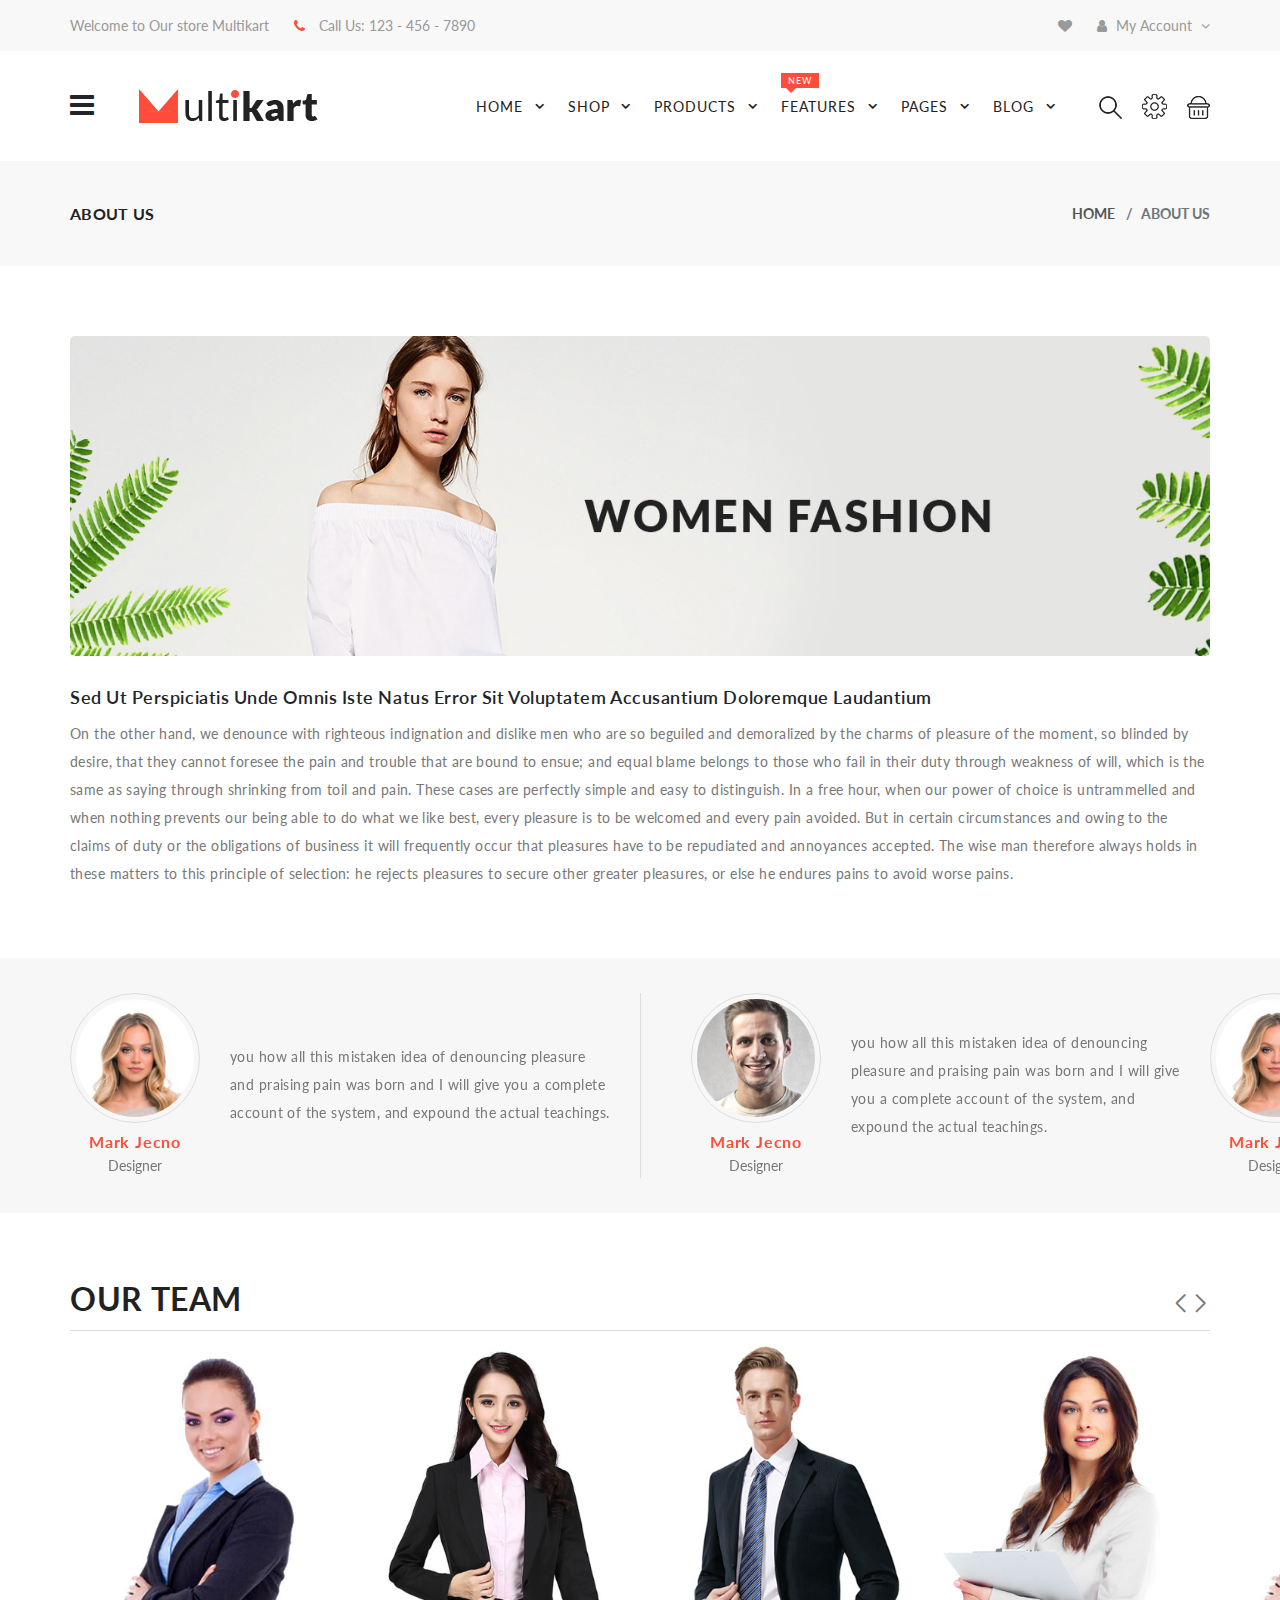
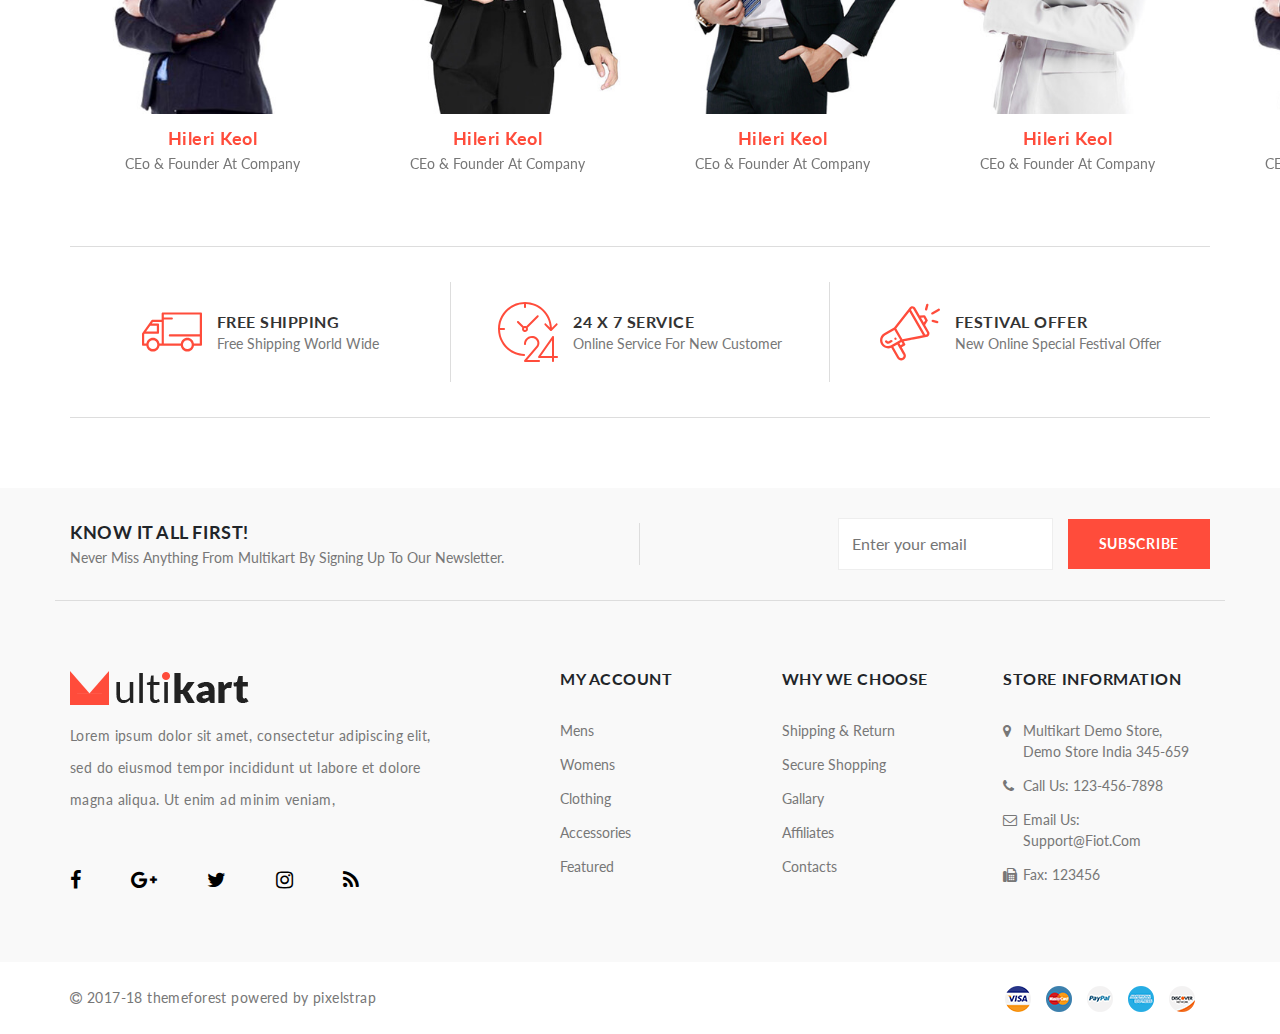
<file: about-page.html>
<!DOCTYPE html>
<html lang="en">

<head>
    <meta charset="UTF-8">
    <meta name="viewport" content="width=device-width, initial-scale=1.0">
    <title>Multikart</title>

    <!-- Font Lato Google -->
    <link rel="preconnect" href="https://fonts.gstatic.com">
    <link href="https://fonts.googleapis.com/css2?family=Lato:wght@100;300;400;700;900&display=swap" rel="stylesheet">

    <!-- Link Swiper Css -->
    <link rel="stylesheet" href="https://unpkg.com/swiper/swiper-bundle.min.css" />

    <!-- Link Font Awesome -->
    <link rel="stylesheet" href="https://cdnjs.cloudflare.com/ajax/libs/font-awesome/4.7.0/css/font-awesome.min.css"
        integrity="sha512-SfTiTlX6kk+qitfevl/7LibUOeJWlt9rbyDn92a1DqWOw9vWG2MFoays0sgObmWazO5BQPiFucnnEAjpAB+/Sw=="
        crossorigin="anonymous" />

    <!-- Style Css -->
    <link rel="stylesheet" href="./css/style.css">
</head>

<body>
    <!-- Header -->
    <header>
        <div class="top-header">
            <div class="container">
                <div class="top-header--block">
                    <ul class="left">
                        <li>Welcome to Our store Multikart</li>
                        <li>
                            <a href="tel:123456789">
                                <span class="fa fa-phone" aria-hidden="true"></span>
                                Call Us: 123 - 456 - 7890
                            </a>
                        </li>
                    </ul>
                    <ul class="right">
                        <li><span class="fa fa-heart" aria-hidden="true"></span></li>
                        <li class="dropdown-hdt">
                            <span class="fa fa-user" aria-hidden="true"></span>
                            My Account
                            <span class="fa fa-angle-down" aria-hidden="true"></span>
                            <ul>
                                <li><a href="">Login</a></li>
                                <li><a href="">Logout</a></li>
                            </ul>
                        </li>
                    </ul>
                </div>
            </div>
        </div>
        <div class="container">
            <div class="main-menu">
                <div class="menu-left">
                    <div class="navbar">
                        <div class="bar-style">
                            <i class="fa fa-bars" aria-hidden="true"></i>
                        </div>
                        <div id="mySidenav">
                            <div id="clock"></div>
                            <div class="sidenav-content">
                                <div class="side-back">
                                    <i class="fa fa-angle-left" aria-hidden="true"></i>
                                    Back
                                </div>
                                <ul>
                                    <li>
                                        <a href="#" class="has-submenu">Clothing
                                            <span class="sub-arrow"></span>
                                        </a>
                                        <ul>
                                            <li>
                                                <div class="link-section">
                                                    <h5>women's fashion</h5>
                                                    <ul>
                                                        <li><a href="">dresses</a></li>
                                                        <li><a href="">skirts</a></li>
                                                        <li><a href="">westarn wear</a></li>
                                                        <li><a href="">ethic wear</a></li>
                                                        <li><a href="">sport wear</a></li>
                                                    </ul>
                                                </div>
                                            </li>
                                            <li>
                                                <div class="link-section">
                                                    <h5>mens's fashion</h5>
                                                    <ul>
                                                        <li><a href="">sports wear</a></li>
                                                        <li><a href="">westarn wear</a></li>
                                                        <li><a href="">ethic wear</a></li>
                                                    </ul>
                                                </div>
                                            </li>
                                            <li>
                                                <div class="link-section">
                                                    <h5>accessories</h5>
                                                    <ul>
                                                        <li><a href="">fashion jewellery</a></li>
                                                        <li><a href="">caps and hats</a></li>
                                                        <li><a href="">precious jewellery</a></li>
                                                        <li><a href="">necklacesr</a></li>
                                                        <li><a href="">earrings</a></li>
                                                        <li><a href="">wrist wear</a></li>
                                                        <li><a href="">ties</a></li>
                                                        <li><a href="">cufflinks</a></li>
                                                        <li><a href="">pockets squares</a></li>
                                                    </ul>
                                                </div>
                                            </li>
                                            <li class="banner-menu">
                                                <a href="">
                                                    <img src="./img/fashion.jpg" alt="">
                                                </a>
                                            </li>
                                        </ul>
                                    </li>
                                    <li>
                                        <a href="#" class="has-submenu">Bags
                                            <span class="sub-arrow"></span>
                                        </a>
                                        <ul>
                                            <li><a href="">shopper bags</a></li>
                                            <li><a href="">laptop bags</a></li>
                                            <li><a href="">clutches</a></li>
                                            <li><a href="#">
                                                    purses
                                                    <span class="sub-arrow"></span>
                                                </a>
                                                <ul>
                                                    <li><a href="">shopper bags</a></li>
                                                    <li><a href="">laptop bags</a></li>
                                                    <li><a href="">clutches</a></li>
                                                </ul>
                                            </li>
                                        </ul>
                                    </li>
                                    <li>
                                        <a href="#">Footwear
                                            <span class="sub-arrow"></span>
                                        </a>
                                    </li>
                                    <li>
                                        <a href="#">Watches
                                            <span class="sub-arrow"></span>
                                        </a>
                                    </li>
                                    <li>
                                        <a href="#">Accessories
                                            <span class="sub-arrow"></span>
                                        </a>
                                    </li>
                                    <li>
                                        <a href="#">House of design
                                            <span class="sub-arrow"></span>
                                        </a>
                                    </li>
                                    <li>
                                        <a href="#">Beaty & Personal care
                                            <span class="sub-arrow"></span>
                                        </a>
                                    </li>
                                    <li>
                                        <a href="#">Home & decor</a>
                                    </li>
                                    <li>
                                        <a href="#">Kitchen</a>
                                    </li>
                                </ul>
                            </div>
                        </div>
                    </div>
                    <div class="header-logo">
                        <a href="#">
                            <img src="./img/logo.png" alt="">
                        </a>
                    </div>
                </div>
                <div class="menu-right">
                    <div id="menu">
                        <ul>
                            <li>
                                <a href="#">
                                    Home
                                    <span class="fa fa-angle-down sub-arrow" aria-hidden="true"></span>
                                </a>
                                <ul>
                                    <li>
                                        <a href="">News demo
                                            <span class="new-tag">NEW</span>
                                            <span class="fa fa-angle-right sub-arrow" aria-hidden="true"></span>
                                        </a>
                                        <ul>
                                            <li><a href="">Tool</a></li>
                                            <li><a href="">Marketplace</a></li>
                                            <li><a href="">Game</a></li>
                                            <li><a href="">Gym</a></li>
                                            <li><a href="">Marijuana</a></li>
                                            <li><a href="">Left Slidebar</a></li>
                                            <li><a href="">Jewellery</a></li>
                                            <li><a href="">Pets</a></li>
                                            <li><a href="">Metro</a></li>
                                            <li><a href="">Video Slider</a></li>
                                        </ul>
                                    </li>
                                    <li>
                                        <a href="">Clothing
                                            <span class="fa fa-angle-right sub-arrow" aria-hidden="true"></span>
                                        </a>
                                        <ul>
                                            <li><a href="">Fashion 1</a></li>
                                            <li><a href="">Fashion 2</a></li>
                                            <li><a href="">Fashion 3</a></li>
                                        </ul>
                                    </li>
                                    <li>
                                        <a href="">Watch</a>
                                    </li>
                                    <li>
                                        <a href="">Shoes</a>
                                    </li>
                                    <li>
                                        <a href="">Electronics
                                            <span class="fa fa-angle-right sub-arrow" aria-hidden="true"></span>
                                        </a>
                                        <ul>
                                            <li><a href="">Electronic 1</a></li>
                                            <li><a href="">Electronic 2</a></li>
                                        </ul>
                                    </li>
                                    <li>
                                        <a href="">Bags</a>
                                    </li>
                                    <li>
                                        <a href="">Nursery</a>
                                    </li>
                                    <li>
                                        <a href="">Flowers</a>
                                    </li>
                                    <li>
                                        <a href="">Vagetable</a>
                                    </li>
                                    <li>
                                        <a href="">Beauty</a>
                                    </li>
                                    <li>
                                        <a href="">Light</a>
                                    </li>
                                    <li>
                                        <a href="">Furniture</a>
                                    </li>
                                    <li>
                                        <a href="">Googles</a>
                                    </li>
                                    <li>
                                        <a href="">Basics
                                            <span class="fa fa-angle-right sub-arrow" aria-hidden="true"></span>
                                        </a>
                                        <ul>
                                            <li><a href="">Lookbook</a></li>
                                            <li><a href="">Instagram</a></li>
                                            <li><a href="">Video</a></li>
                                            <li><a href="">Parallax</a></li>
                                            <li><a href="">Full Page</a></li>
                                        </ul>
                                    </li>
                                </ul>
                            </li>
                            <li>
                                <a href="#">
                                    Shop
                                    <span class="fa fa-angle-down sub-arrow" aria-hidden="true"></span>
                                </a>
                                <ul>
                                    <li>
                                        <a href="">Left Sidebar</a>
                                    </li>
                                    <li>
                                        <a href="">Right Sidebar</a>
                                    </li>
                                    <li>
                                        <a href="">No Sidebar</a>
                                    </li>
                                    <li>
                                        <a href="">Sidebar Popup</a>
                                    </li>
                                    <li>
                                        <a href="">Metro
                                            <span class="new-tag">NEW</span>
                                        </a>
                                    </li>
                                    <li>
                                        <a href="">Full Width
                                            <span class="new-tag">NEW</span>
                                        </a>
                                    </li>
                                    <li>
                                        <a href="">Infinite Scroll</a>
                                    </li>
                                    <li>
                                        <a href="">3 Grid</a>
                                    </li>
                                    <li>
                                        <a href="">6 Grid</a>
                                    </li>
                                    <li>
                                        <a href="">List View</a>
                                    </li>
                                </ul>
                            </li>
                            <li>
                                <a href="#">
                                    Products
                                    <span class="fa fa-angle-down sub-arrow" aria-hidden="true"></span>
                                </a>
                                <ul>
                                    <li>
                                        <a href="">Sidebar
                                            <span class="fa fa-angle-right sub-arrow" aria-hidden="true"></span>
                                        </a>
                                        <ul>
                                            <li><a href="">Left Sidebar</a></li>
                                            <li><a href="">Right Sidebar</a></li>
                                            <li><a href="">No Sidebar</a></li>
                                        </ul>
                                    </li>
                                    <li>
                                        <a href="">Thumbnail Image
                                            <span class="fa fa-angle-right sub-arrow" aria-hidden="true"></span>
                                        </a>
                                        <ul>
                                            <li><a href="">Left Image</a></li>
                                            <li><a href="">Right Image</a></li>
                                            <li><a href="">image outside
                                                    <span class="new-tag">NEW</span>
                                                </a>
                                            </li>
                                        </ul>
                                    </li>
                                    <li>
                                        <a href="">3 Column
                                            <span class="fa fa-angle-right sub-arrow" aria-hidden="true"></span>
                                        </a>
                                        <ul>
                                            <li><a href="">thumbnail left</a></li>
                                            <li><a href="">thumbnail right</a></li>
                                            <li><a href="">thumbnail bottom</a></li>
                                        </ul>
                                    </li>
                                    <li>
                                        <a href="">4 Image
                                            <span class="new-tag">NEW</span>
                                        </a>
                                    </li>
                                    <li>
                                        <a href="">Sticky</a>
                                    </li>
                                    <li>
                                        <a href="">Accordian</a>
                                    </li>
                                    <li>
                                        <a href="">Bundle
                                            <span class="new-tag">NEW</span>
                                        </a>
                                    </li>
                                    <li>
                                        <a href="">Image Swatch
                                            <span class="new-tag">NEW</span>
                                        </a>
                                    </li>
                                    <li>
                                        <a href="">Vertical Tab</a>
                                    </li>
                                </ul>
                            </li>
                            <li class="mega">
                                <a href="#">
                                    Features
                                    <div class="label">
                                        new
                                    </div>
                                    <span class="fa fa-angle-down sub-arrow" aria-hidden="true"></span>
                                </a>
                                <div id="mega" style="background-image: url(./img/mega.jpg);">
                                    <div class="container">
                                        <div class="mega-menu">
                                            <div class="menu-item">
                                                <h5 class="menu-title">portfolio</h5>
                                                <ul>
                                                    <li><a href="">portfolio grid 2</a></li>
                                                    <li><a href="">portfolio grid 3</a></li>
                                                    <li><a href="">portfolio grid 4</a></li>
                                                    <li><a href="">mesonary grid 2</a></li>
                                                    <li><a href="">mesonary grid 3</a></li>
                                                    <li><a href="">mesonary grid 4</a></li>
                                                    <li><a href="">mesonary full width</a></li>
                                                </ul>
                                            </div>
                                            <div class="menu-item">
                                                <h5 class="menu-title">add to card</h5>
                                                <ul>
                                                    <li><a href="">cart modal popup</a></li>
                                                    <li><a href="">qty. counter <i class="fa fa-bolt"
                                                                aria-hidden="true"></i></a>
                                                    </li>
                                                    <li><a href="">cart top</a></li>
                                                    <li><a href="">cart bottom</a></li>
                                                    <li><a href="">cart left</a></li>
                                                    <li><a href="">cart right</a></li>
                                                </ul>
                                            </div>
                                            <div class="menu-item">
                                                <h5 class="menu-title">theme elements</h5>
                                                <ul>
                                                    <li><a href="">title</a></li>
                                                    <li><a href="">collection banner</a></li>
                                                    <li><a href="">home slider</a></li>
                                                    <li><a href="">category</a></li>
                                                    <li><a href="">service</a></li>
                                                    <li><a href="">image size ratio <i class="fa fa-bolt"
                                                                aria-hidden="true"></i></a></li>
                                                </ul>
                                            </div>
                                            <div class="menu-item">
                                                <h5 class="menu-title">products elements</h5>
                                                <ul>
                                                    <li><a href="">product box <span>10+</span></a></li>
                                                    <li><a href="">produtc slider</a></li>
                                                    <li><a href="">no slider</a></li>
                                                    <li><a href="">multi slider</a></li>
                                                    <li><a href="">tab</a></li>
                                                </ul>
                                            </div>
                                            <div class="menu-item">
                                                <h5 class="menu-title">email template</h5>
                                                <ul>
                                                    <li><a href="">oder success</a></li>
                                                    <li><a href="">oder success 2</a></li>
                                                    <li><a href="">oder template</a></li>
                                                    <li><a href="">oder template 2</a></li>
                                                </ul>
                                            </div>
                                        </div>
                                    </div>
                                </div>
                            </li>
                            <li>
                                <a href="#">
                                    Pages
                                    <span class="fa fa-angle-down sub-arrow" aria-hidden="true"></span>
                                </a>
                                <ul>
                                    <li>
                                        <a href="">Vendor
                                            <span class="new-tag">NEW</span>
                                            <span class="fa fa-angle-right sub-arrow" aria-hidden="true"></span>
                                        </a>
                                        <ul>
                                            <li><a href="">vendor dashboard</a></li>
                                            <li><a href="">vendor profile</a></li>
                                            <li><a href="">become vendor</a></li>
                                        </ul>
                                    </li>
                                    <li>
                                        <a href="">Account
                                            <span class="fa fa-angle-right sub-arrow" aria-hidden="true"></span>
                                        </a>
                                        <ul>
                                            <li><a href="">wishlist</a></li>
                                            <li><a href="">cart</a></li>
                                            <li><a href="">dashboard</a></li>
                                            <li><a href="">login</a></li>
                                            <li><a href="">register</a></li>
                                            <li><a href="">contact</a></li>
                                            <li><a href="">forget password</a></li>
                                            <li><a href="">profile
                                                    <span class="new-tag">New</span>
                                                </a>
                                            </li>
                                            <li><a href="">checkout</a></li>
                                        </ul>
                                    </li>
                                    <li>
                                        <a href="">About Us</a>
                                    </li>
                                    <li>
                                        <a href="">Search</a>
                                    </li>
                                    <li>
                                        <a href="">Typography
                                            <span class="new-tag">NEW</span>
                                        </a>
                                    </li>
                                    <li>
                                        <a href="">Review
                                            <span class="new-tag">NEW</span>
                                        </a>
                                    </li>
                                    <li>
                                        <a href="">Order Success</a>
                                    </li>
                                    <li>
                                        <a href="">Compare
                                            <span class="fa fa-angle-right sub-arrow" aria-hidden="true"></span>
                                        </a>
                                        <ul>
                                            <li><a href="">compare</a></li>
                                            <li><a href="">compare-2
                                                    <span class="new-tag">NEW</span>
                                                </a>
                                            </li>
                                        </ul>
                                    </li>
                                    <li>
                                        <a href="">Collection</a>
                                    </li>
                                    <li>
                                        <a href="">Lookbook</a>
                                    </li>
                                    <li>
                                        <a href="">Site Map
                                            <span class="new-tag">NEW</span>
                                        </a>
                                    </li>
                                    <li>
                                        <a href="">404</a>
                                    </li>
                                    <li>
                                        <a href="">Comming Soon
                                            <span class="new-tag">NEW</span>
                                        </a>
                                    </li>
                                    <li>
                                        <a href="">FAQ</a>
                                    </li>
                                </ul>
                            </li>
                            <li>
                                <a href="#">
                                    Blog
                                    <span class="fa fa-angle-down sub-arrow" aria-hidden="true"></span>
                                </a>
                                <ul>
                                    <li>
                                        <a href="">Left Sidebar</a>
                                    </li>
                                    <li>
                                        <a href="">Right Sidebar</a>
                                    </li>
                                    <li>
                                        <a href="">No Sidebar</a>
                                    </li>
                                    <li>
                                        <a href="">Blog Details</a>
                                    </li>
                                </ul>
                            </li>
                        </ul>
                    </div>
                    <div class="bar-style1"><i class="fa fa-bars sidebar-bar"></i></div>

                    <div id="mySidenav1" class="show">
                        <div class="sidenav-content sidenav-content1">
                            <div class="side-back side-back1">
                                Back
                                <i class="fa fa-angle-right" aria-hidden="true"></i>
                            </div>
                            <ul>
                                <li>
                                    <a href="#">
                                        Home
                                        <span class="sub-arrow"></span>
                                    </a>
                                    <ul>
                                        <li>
                                            <a href="">News demo
                                                <span class="new-tag">NEW</span>
                                                <span class="sub-arrow"></span>
                                            </a>
                                            <ul>
                                                <li><a href="">Tool</a></li>
                                                <li><a href="">Marketplace</a></li>
                                                <li><a href="">Game</a></li>
                                                <li><a href="">Gym</a></li>
                                                <li><a href="">Marijuana</a></li>
                                                <li><a href="">Left Slidebar</a></li>
                                                <li><a href="">Jewellery</a></li>
                                                <li><a href="">Pets</a></li>
                                                <li><a href="">Metro</a></li>
                                                <li><a href="">Video Slider</a></li>
                                            </ul>
                                        </li>
                                        <li>
                                            <a href="">Clothing
                                                <span class="sub-arrow"></span>
                                            </a>
                                            <ul>
                                                <li><a href="">Fashion 1</a></li>
                                                <li><a href="">Fashion 2</a></li>
                                                <li><a href="">Fashion 3</a></li>
                                            </ul>
                                        </li>
                                        <li>
                                            <a href="">Watch</a>
                                        </li>
                                        <li>
                                            <a href="">Shoes</a>
                                        </li>
                                        <li>
                                            <a href="">Electronics
                                                <span class="sub-arrow"></span>
                                            </a>
                                            <ul>
                                                <li><a href="">Electronic 1</a></li>
                                                <li><a href="">Electronic 2</a></li>
                                            </ul>
                                        </li>
                                        <li>
                                            <a href="">Bags</a>
                                        </li>
                                        <li>
                                            <a href="">Nursery</a>
                                        </li>
                                        <li>
                                            <a href="">Flowers</a>
                                        </li>
                                        <li>
                                            <a href="">Vagetable</a>
                                        </li>
                                        <li>
                                            <a href="">Beauty</a>
                                        </li>
                                        <li>
                                            <a href="">Light</a>
                                        </li>
                                        <li>
                                            <a href="">Furniture</a>
                                        </li>
                                        <li>
                                            <a href="">Googles</a>
                                        </li>
                                        <li>
                                            <a href="">Basics
                                                <span class="sub-arrow"></span>
                                            </a>
                                            <ul>
                                                <li><a href="">Lookbook</a></li>
                                                <li><a href="">Instagram</a></li>
                                                <li><a href="">Video</a></li>
                                                <li><a href="">Parallax</a></li>
                                                <li><a href="">Full Page</a></li>
                                            </ul>
                                        </li>
                                    </ul>
                                </li>
                                <li>
                                    <a href="#">
                                        shop
                                        <span class="sub-arrow"></span>
                                    </a>
                                    <ul>
                                        <li>
                                            <a href="">Left Sidebar</a>
                                        </li>
                                        <li>
                                            <a href="">Right Sidebar</a>
                                        </li>
                                        <li>
                                            <a href="">No Sidebar</a>
                                        </li>
                                        <li>
                                            <a href="">Sidebar Popup</a>
                                        </li>
                                        <li>
                                            <a href="">Metro
                                                <span class="new-tag">NEW</span>
                                            </a>
                                        </li>
                                        <li>
                                            <a href="">Full Width
                                                <span class="new-tag">NEW</span>
                                            </a>
                                        </li>
                                        <li>
                                            <a href="">Infinite Scroll</a>
                                        </li>
                                        <li>
                                            <a href="">3 Grid</a>
                                        </li>
                                        <li>
                                            <a href="">6 Grid</a>
                                        </li>
                                        <li>
                                            <a href="">List View</a>
                                        </li>
                                    </ul>
                                </li>
                                <li>
                                    <a href="#">
                                        products
                                        <span class="sub-arrow"></span>
                                    </a>
                                    <ul>
                                        <li>
                                            <a href="">Sidebar
                                                <span class="sub-arrow"></span>
                                            </a>
                                            <ul>
                                                <li><a href="">Left Sidebar</a></li>
                                                <li><a href="">Right Sidebar</a></li>
                                                <li><a href="">No Sidebar</a></li>
                                            </ul>
                                        </li>
                                        <li>
                                            <a href="">Thumbnail Image
                                                <span class="sub-arrow"></span>
                                            </a>
                                            <ul>
                                                <li><a href="">Left Image</a></li>
                                                <li><a href="">Right Image</a></li>
                                                <li><a href="">image outside
                                                        <span class="new-tag">NEW</span>
                                                    </a>
                                                </li>
                                            </ul>
                                        </li>
                                        <li>
                                            <a href="">3 Column
                                                <span class="sub-arrow"></span>
                                            </a>
                                            <ul>
                                                <li><a href="">thumbnail left</a></li>
                                                <li><a href="">thumbnail right</a></li>
                                                <li><a href="">thumbnail bottom</a></li>
                                            </ul>
                                        </li>
                                        <li>
                                            <a href="">4 Image
                                                <span class="new-tag">NEW</span>
                                            </a>
                                        </li>
                                        <li>
                                            <a href="">Sticky</a>
                                        </li>
                                        <li>
                                            <a href="">Accordian</a>
                                        </li>
                                        <li>
                                            <a href="">Bundle
                                                <span class="new-tag">NEW</span>
                                            </a>
                                        </li>
                                        <li>
                                            <a href="">Image Swatch
                                                <span class="new-tag">NEW</span>
                                            </a>
                                        </li>
                                        <li>
                                            <a href="">Vertical Tab</a>
                                        </li>
                                    </ul>
                                </li>
                                <li class="mega">
                                    <a href="#">
                                        <div class="label">
                                            new
                                        </div>features
                                        <span class="sub-arrow"></span>
                                    </a>
                                    <ul>
                                        <li>
                                            <a href="#">
                                                portfolio
                                                <span class="sub-arrow"></span>
                                            </a>
                                            <ul>
                                                <li><a href="">portfolio grid 2</a></li>
                                                <li><a href="">portfolio grid 3</a></li>
                                                <li><a href="">portfolio grid 4</a></li>
                                                <li><a href="">mesonary grid 2</a></li>
                                                <li><a href="">mesonary grid 3</a></li>
                                                <li><a href="">mesonary grid 4</a></li>
                                                <li><a href="">mesonary full width</a></li>
                                            </ul>
                                        </li>
                                        <li>
                                            <a href="#">
                                                add to card
                                                <span class="sub-arrow"></span>
                                            </a>
                                            <ul>
                                                <li><a href="">cart modal popup</a></li>
                                                <li><a href="">qty. counter <i class="fa fa-bolt"
                                                            aria-hidden="true"></i></a>
                                                </li>
                                                <li><a href="">cart top</a></li>
                                                <li><a href="">cart bottom</a></li>
                                                <li><a href="">cart left</a></li>
                                                <li><a href="">cart right</a></li>
                                            </ul>
                                        </li>
                                        <li>
                                            <a href="#">
                                                theme elements
                                                <span class="sub-arrow"></span>
                                            </a>
                                            <ul>
                                                <li><a href="">title</a></li>
                                                <li><a href="">collection banner</a></li>
                                                <li><a href="">home slider</a></li>
                                                <li><a href="">category</a></li>
                                                <li><a href="">service</a></li>
                                                <li><a href="">image size ratio <i class="fa fa-bolt"
                                                            aria-hidden="true"></i></a></li>
                                            </ul>
                                        </li>
                                        <li>
                                            <a href="#">
                                                product elements
                                                <span class="sub-arrow"></span>
                                            </a>
                                            <ul>
                                                <li><a href="">product box <span>10+</span></a></li>
                                                <li><a href="">produtc slider</a></li>
                                                <li><a href="">no slider</a></li>
                                                <li><a href="">multi slider</a></li>
                                                <li><a href="">tab</a></li>
                                            </ul>
                                        </li>
                                        <li>
                                            <a href="#">
                                                email template
                                                <span class="sub-arrow"></span>
                                            </a>
                                            <ul>
                                                <li><a href="">oder success</a></li>
                                                <li><a href="">oder success 2</a></li>
                                                <li><a href="">oder template</a></li>
                                                <li><a href="">oder template 2</a></li>
                                            </ul>
                                        </li>
                                    </ul>

                                </li>
                                <li>
                                    <a href="#">pages
                                        <span class="sub-arrow"></span>
                                    </a>
                                    <ul>
                                        <li>
                                            <a href="">Vendor
                                                <span class="new-tag">NEW</span>
                                                <span class="fa fa-angle-right sub-arrow" aria-hidden="true"></span>
                                            </a>
                                            <ul>
                                                <li><a href="">vendor dashboard</a></li>
                                                <li><a href="">vendor profile</a></li>
                                                <li><a href="">become vendor</a></li>
                                            </ul>
                                        </li>
                                        <li>
                                            <a href="">Account
                                                <span class="fa fa-angle-right sub-arrow" aria-hidden="true"></span>
                                            </a>
                                            <ul>
                                                <li><a href="">wishlist</a></li>
                                                <li><a href="">cart</a></li>
                                                <li><a href="">dashboard</a></li>
                                                <li><a href="">login</a></li>
                                                <li><a href="">register</a></li>
                                                <li><a href="">contact</a></li>
                                                <li><a href="">forget password</a></li>
                                                <li><a href="">profile
                                                        <span class="new-tag">New</span>
                                                    </a>
                                                </li>
                                                <li><a href="">checkout</a></li>
                                            </ul>
                                        </li>
                                        <li>
                                            <a href="">About Us</a>
                                        </li>
                                        <li>
                                            <a href="">Search</a>
                                        </li>
                                        <li>
                                            <a href="">Typography
                                                <span class="new-tag">NEW</span>
                                            </a>
                                        </li>
                                        <li>
                                            <a href="">Review
                                                <span class="new-tag">NEW</span>
                                            </a>
                                        </li>
                                        <li>
                                            <a href="">Order Success</a>
                                        </li>
                                        <li>
                                            <a href="">Compare
                                                <span class="sub-arrow"></span>
                                            </a>
                                            <ul>
                                                <li><a href="">compare</a></li>
                                                <li><a href="">compare-2
                                                        <span class="new-tag">NEW</span>
                                                    </a>
                                                </li>
                                            </ul>
                                        </li>
                                        <li>
                                            <a href="">Collection</a>
                                        </li>
                                        <li>
                                            <a href="">Lookbook</a>
                                        </li>
                                        <li>
                                            <a href="">Site Map
                                                <span class="new-tag">NEW</span>
                                            </a>
                                        </li>
                                        <li>
                                            <a href="">404</a>
                                        </li>
                                        <li>
                                            <a href="">Comming Soon
                                                <span class="new-tag">NEW</span>
                                            </a>
                                        </li>
                                        <li>
                                            <a href="">FAQ</a>
                                        </li>
                                    </ul>
                                </li>
                                <li>
                                    <a href="#">blog
                                        <span class="sub-arrow"></span>
                                    </a>
                                    <ul>
                                        <li>
                                            <a href="">Left Sidebar</a>
                                        </li>
                                        <li>
                                            <a href="">Right Sidebar</a>
                                        </li>
                                        <li>
                                            <a href="">No Sidebar</a>
                                        </li>
                                        <li>
                                            <a href="">Blog Details</a>
                                        </li>
                                    </ul>
                                </li>
                            </ul>
                        </div>
                    </div>

                    <div class="header-icon">
                        <ul>
                            <li>
                                <div><img src="./img/search.png" alt=""></div>
                            </li>
                            <li>
                                <div><img src="./img/setting.png" alt=""></div>
                                <div class="setting show-div">
                                    <h6>Language</h6>
                                    <ul>
                                        <li><a href="#">English</a></li>
                                        <li><a href="#">French</a></li>
                                    </ul>
                                    <h6>Currency</h6>
                                    <ul>
                                        <li><a href="#">Euro</a></li>
                                        <li><a href="#">Rupees</a></li>
                                        <li><a href="#">Pound</a></li>
                                        <li><a href="#">Doller</a></li>
                                    </ul>
                                </div>
                            </li>
                            <li>
                                <div><img src="./img/cart.png" alt=""></div>
                                <div class="shoping-cart show-div">
                                    <ul>
                                        <li>
                                            <div class="media">
                                                <img src="./img/media1.jpg" alt="">
                                                <div class="media-body">
                                                    <h4>item name</h4>
                                                    <span>1 x $ 299.00</span>
                                                </div>
                                            </div>
                                        </li>
                                        <li>
                                            <div class="media">
                                                <img src="./img/media2.jpg" alt="">
                                                <div class="media-body">
                                                    <h4>item name</h4>
                                                    <span>1 x $ 299.00</span>
                                                </div>
                                            </div>
                                        </li>
                                        <li>
                                            <div class="total">
                                                <h5>subtotal : <span>$299.00</span></h5>
                                            </div>
                                        </li>
                                        <li>
                                            <div class="buttons">
                                                <a href="#" class="view-cart">view cart</a>
                                                <a href="" class="checkout">checkout</a>
                                            </div>
                                        </li>
                                    </ul>
                                </div>
                            </li>
                        </ul>
                    </div>
                </div>
            </div>
        </div>
    </header>
    <!-- Header end -->

    <!-- breadcrumb -->
    <div class="breadcrumb">
        <div class="container">
            <div class="bread-contain">
                <div class="page-title">
                    <h2>about us</h2>
                </div>
                <div class="page-router">
                    <ul>
                        <li class="bread-item"><a href="./index.html">home</a></li>
                        <li class="bread-item active">about us</a></li>
                    </ul>
                </div>
            </div>
        </div>
    </div>
    <!-- breadcrumb end -->

    <!-- about-page -->
    <section class="about-page pd-t-space pd-b-space">
        <div class="container">
            <div class="about-page-contain">
                <div class="banner-about">
                    <img src="./img/about_us.jpg" alt="">
                    <h4>Sed ut perspiciatis unde omnis iste natus error sit voluptatem accusantium doloremque laudantium
                    </h4>
                    <p>On the other hand, we denounce with righteous indignation and dislike men who are so beguiled and
                        demoralized by the charms of pleasure of the moment, so blinded by desire, that they cannot
                        foresee the pain and trouble that are bound to ensue; and equal blame belongs to those who fail
                        in their duty through weakness of will, which is the same as saying through shrinking from toil
                        and pain. These cases are perfectly simple and easy to distinguish. In a free hour, when our
                        power of choice is untrammelled and when nothing prevents our being able to do what we like
                        best, every pleasure is to be welcomed and every pain avoided. But in certain circumstances and
                        owing to the claims of duty or the obligations of business it will frequently occur that
                        pleasures have to be repudiated and annoyances accepted. The wise man therefore always holds in
                        these matters to this principle of selection: he rejects pleasures to secure other greater
                        pleasures, or else he endures pains to avoid worse pains.</p>
                </div>
            </div>
        </div>
    </section>
    <!-- team -->
    <section class="about-page-team pd-t-space">
        <div class="container">
            <div class="about-team-contain">
                <div class="swiper-container team-swiper">
                    <div class="swiper-wrapper">
                        <div class="swiper-slide">
                            <div>
                                <div class="media">
                                    <div class="text-center">
                                        <img src="./img/avtar1.jpg" alt="#">
                                        <h5>Mark Jecno</h5>
                                        <h6>Designer</h6>
                                    </div>
                                    <div class="media-body">
                                        <p>you how all this mistaken idea of denouncing pleasure and praising pain
                                            was born and I will give you a complete account of the system, and expound
                                            the actual teachings.
                                        </p>
                                    </div>
                                </div>
                            </div>
                        </div>
                        <div class="swiper-slide">
                            <div>
                                <div class="media">
                                    <div class="text-center">
                                        <img src="./img/avtar2.jpg" alt="#">
                                        <h5>Mark Jecno</h5>
                                        <h6>Designer</h6>
                                    </div>
                                    <div class="media-body">
                                        <p>you how all this mistaken idea of denouncing pleasure and praising pain was
                                            born and I will give you a complete account of the system, and expound the
                                            actual teachings.</p>
                                    </div>
                                </div>
                            </div>
                        </div>
                        <div class="swiper-slide">
                            <div>
                                <div class="media">
                                    <div class="text-center">
                                        <img src="./img/avtar1.jpg" alt="#">
                                        <h5>Mark Jecno</h5>
                                        <h6>Designer</h6>
                                    </div>
                                    <div class="media-body">
                                        <p>you how all this mistaken idea of denouncing pleasure and praising pain was
                                            born and I will give you a complete account of the system, and expound the
                                            actual teachings.</p>
                                    </div>
                                </div>
                            </div>
                        </div>
                        <div class="swiper-slide">
                            <div>
                                <div class="media">
                                    <div class="text-center">
                                        <img src="./img/avtar1.jpg" alt="#">
                                        <h5>Mark Jecno</h5>
                                        <h6>Designer</h6>
                                    </div>
                                    <div class="media-body">
                                        <p>you how all this mistaken idea of denouncing pleasure and praising pain was
                                            born and I will give you a complete account of the system, and expound the
                                            actual teachings.</p>
                                    </div>
                                </div>
                            </div>
                        </div>
                        <div class="swiper-slide">
                            <div>
                                <div class="media">
                                    <div class="text-center">
                                        <img src="./img/avtar1.jpg" alt="#">
                                        <h5>Mark Jecno</h5>
                                        <h6>Designer</h6>
                                    </div>
                                    <div class="media-body">
                                        <p>you how all this mistaken idea of denouncing pleasure and praising pain was
                                            born and I will give you a complete account of the system, and expound the
                                            actual teachings.</p>
                                    </div>
                                </div>
                            </div>
                        </div>
                        <div class="swiper-slide">
                            <div>
                                <div class="media">
                                    <div class="text-center">
                                        <img src="./img/avtar1.jpg" alt="#">
                                        <h5>Mark Jecno</h5>
                                        <h6>Designer</h6>
                                    </div>
                                    <div class="media-body">
                                        <p>you how all this mistaken idea of denouncing pleasure and praising pain was
                                            born and I will give you a complete account of the system, and expound the
                                            actual teachings.</p>
                                    </div>
                                </div>
                            </div>
                        </div>
                    </div>
                </div>
            </div>
        </div>
    </section>
    <!-- team -->

    <!-- our team -->
    <section class="our-team pd-t-space pd-b-space">
        <div class="container">
            <div class="our-team-row">
                <h2>our team</h2>
                <div class="swiper-container swiper-our-team">
                    <div class="swiper-wrapper">
                        <div class="swiper-slide">
                            <div class="text-center">
                                <img src="./img/team1.jpg" alt="">
                                <h4>hileri keol</h4>
                                <h6>CEo &amp; Founder At Company</h6>
                            </div>
                        </div>
                        <div class="swiper-slide">
                            <div class="text-center">
                                <img src="./img/team2.jpg" alt="">
                                <h4>hileri keol</h4>
                                <h6>CEo &amp; Founder At Company</h6>
                            </div>
                        </div>
                        <div class="swiper-slide">
                            <div class="text-center">
                                <img src="./img/team3.jpg" alt="">
                                <h4>hileri keol</h4>
                                <h6>CEo &amp; Founder At Company</h6>
                            </div>
                        </div>
                        <div class="swiper-slide">
                            <div class="text-center">
                                <img src="./img/team4.jpg" alt="">
                                <h4>hileri keol</h4>
                                <h6>CEo &amp; Founder At Company</h6>
                            </div>
                        </div>
                        <div class="swiper-slide">
                            <div class="text-center">
                                <img src="./img/team1.jpg" alt="">
                                <h4>hileri keol</h4>
                                <h6>CEo &amp; Founder At Company</h6>
                            </div>
                        </div>
                        <div class="swiper-slide">
                            <div class="text-center">
                                <img src="./img/team2.jpg" alt="">
                                <h4>hileri keol</h4>
                                <h6>CEo &amp; Founder At Company</h6>
                            </div>
                        </div>
                        <div class="swiper-slide">
                            <div class="text-center">
                                <img src="./img/team3.jpg" alt="">
                                <h4>hileri keol</h4>
                                <h6>CEo &amp; Founder At Company</h6>
                            </div>
                        </div>
                        <div class="swiper-slide">
                            <div class="text-center">
                                <img src="./img/team4.jpg" alt="">
                                <h4>hileri keol</h4>
                                <h6>CEo &amp; Founder At Company</h6>
                            </div>
                        </div>
                    </div>
                </div>
                <!-- Add Arrows -->
                <div class="swiper-button-next our-team-next"></div>
                <div class="swiper-button-prev our-team-prev"></div>
            </div>
        </div>
    </section>
    <!-- our team end -->
    <!-- service -->
    <div class="container">
        <section class="service">
            <div>
                <div class="service-block">
                    <div class="media">
                        <svg xmlns="http://www.w3.org/2000/svg" viewBox="0 -117 679.99892 679">
                            <path
                                d="m12.347656 378.382812h37.390625c4.371094 37.714844 36.316407 66.164063 74.277344 66.164063 37.96875 0 69.90625-28.449219 74.28125-66.164063h241.789063c4.382812 37.714844 36.316406 66.164063 74.277343 66.164063 37.96875 0 69.902344-28.449219 74.285157-66.164063h78.890624c6.882813 0 12.460938-5.578124 12.460938-12.460937v-352.957031c0-6.882813-5.578125-12.464844-12.460938-12.464844h-432.476562c-6.875 0-12.457031 5.582031-12.457031 12.464844v69.914062h-105.570313c-4.074218.011719-7.890625 2.007813-10.21875 5.363282l-68.171875 97.582031-26.667969 37.390625-9.722656 13.835937c-1.457031 2.082031-2.2421872 4.558594-2.24999975 7.101563v121.398437c-.09765625 3.34375 1.15624975 6.589844 3.47656275 9.003907 2.320312 2.417968 5.519531 3.796874 8.867187 3.828124zm111.417969 37.386719c-27.527344 0-49.851563-22.320312-49.851563-49.847656 0-27.535156 22.324219-49.855469 49.851563-49.855469 27.535156 0 49.855469 22.320313 49.855469 49.855469 0 27.632813-22.21875 50.132813-49.855469 50.472656zm390.347656 0c-27.53125 0-49.855469-22.320312-49.855469-49.847656 0-27.535156 22.324219-49.855469 49.855469-49.855469 27.539063 0 49.855469 22.320313 49.855469 49.855469.003906 27.632813-22.21875 50.132813-49.855469 50.472656zm140.710938-390.34375v223.34375h-338.375c-6.882813 0-12.464844 5.578125-12.464844 12.460938 0 6.882812 5.582031 12.464843 12.464844 12.464843h338.375v79.761719h-66.421875c-4.382813-37.710937-36.320313-66.15625-74.289063-66.15625-37.960937 0-69.898437 28.445313-74.277343 66.15625h-192.308594v-271.324219h89.980468c6.882813 0 12.464844-5.582031 12.464844-12.464843 0-6.882813-5.582031-12.464844-12.464844-12.464844h-89.980468v-31.777344zm-531.304688 82.382813h99.703125v245.648437h-24.925781c-4.375-37.710937-36.3125-66.15625-74.28125-66.15625-37.960937 0-69.90625 28.445313-74.277344 66.15625h-24.929687v-105.316406l3.738281-5.359375h152.054687c6.882813 0 12.460938-5.574219 12.460938-12.457031v-92.226563c0-6.882812-5.578125-12.464844-12.460938-12.464844h-69.796874zm-30.160156 43h74.777344v67.296875h-122.265625zm0 0"
                                fill="#ff4c3b"></path>
                        </svg>
                        <div class="media-body">
                            <h4>free shipping</h4>
                            <p>free shipping world wide</p>
                        </div>
                    </div>
                </div>
                <div class="service-block">
                    <div class="media">
                        <svg xmlns="http://www.w3.org/2000/svg" xmlns:xlink="http://www.w3.org/1999/xlink" version="1.1"
                            id="Capa_1" x="0px" y="0px" viewBox="0 0 480 480" style="enable-background:new 0 0 480 480;"
                            xml:space="preserve" width="512px" height="512px">
                            <g>
                                <g>
                                    <g>
                                        <path
                                            d="M472,432h-24V280c-0.003-4.418-3.588-7.997-8.006-7.994c-2.607,0.002-5.05,1.274-6.546,3.41l-112,160 c-2.532,3.621-1.649,8.609,1.972,11.14c1.343,0.939,2.941,1.443,4.58,1.444h104v24c0,4.418,3.582,8,8,8s8-3.582,8-8v-24h24 c4.418,0,8-3.582,8-8S476.418,432,472,432z M432,432h-88.64L432,305.376V432z"
                                            fill="#ff4c3b"></path>
                                        <path
                                            d="M328,464h-94.712l88.056-103.688c0.2-0.238,0.387-0.486,0.56-0.744c16.566-24.518,11.048-57.713-12.56-75.552 c-28.705-20.625-68.695-14.074-89.319,14.631C212.204,309.532,207.998,322.597,208,336c0,4.418,3.582,8,8,8s8-3.582,8-8 c-0.003-26.51,21.486-48.002,47.995-48.005c10.048-0.001,19.843,3.151,28.005,9.013c16.537,12.671,20.388,36.007,8.8,53.32 l-98.896,116.496c-2.859,3.369-2.445,8.417,0.924,11.276c1.445,1.226,3.277,1.899,5.172,1.9h112c4.418,0,8-3.582,8-8 S332.418,464,328,464z"
                                            fill="#ff4c3b"></path>
                                        <path
                                            d="M216.176,424.152c0.167-4.415-3.278-8.129-7.693-8.296c-0.001,0-0.002,0-0.003,0 C104.11,411.982,20.341,328.363,16.28,224H48c4.418,0,8-3.582,8-8s-3.582-8-8-8H16.28C20.283,103.821,103.82,20.287,208,16.288 V40c0,4.418,3.582,8,8,8s8-3.582,8-8V16.288c102.754,3.974,185.686,85.34,191.616,188l-31.2-31.2 c-3.178-3.07-8.242-2.982-11.312,0.196c-2.994,3.1-2.994,8.015,0,11.116l44.656,44.656c0.841,1.018,1.925,1.807,3.152,2.296 c0.313,0.094,0.631,0.172,0.952,0.232c0.549,0.198,1.117,0.335,1.696,0.408c0.08,0,0.152,0,0.232,0c0.08,0,0.152,0,0.224,0 c0.609-0.046,1.211-0.164,1.792-0.352c0.329-0.04,0.655-0.101,0.976-0.184c1.083-0.385,2.069-1.002,2.888-1.808l45.264-45.248 c3.069-3.178,2.982-8.242-0.196-11.312c-3.1-2.994-8.015-2.994-11.116,0l-31.976,31.952 C425.933,90.37,331.38,0.281,216.568,0.112C216.368,0.104,216.2,0,216,0s-0.368,0.104-0.568,0.112 C96.582,0.275,0.275,96.582,0.112,215.432C0.112,215.632,0,215.8,0,216s0.104,0.368,0.112,0.568 c0.199,115.917,91.939,210.97,207.776,215.28h0.296C212.483,431.847,216.013,428.448,216.176,424.152z"
                                            fill="#ff4c3b"></path>
                                        <path
                                            d="M323.48,108.52c-3.124-3.123-8.188-3.123-11.312,0L226.2,194.48c-6.495-2.896-13.914-2.896-20.408,0l-40.704-40.704 c-3.178-3.069-8.243-2.981-11.312,0.197c-2.994,3.1-2.994,8.015,0,11.115l40.624,40.624c-5.704,11.94-0.648,26.244,11.293,31.947 c9.165,4.378,20.095,2.501,27.275-4.683c7.219-7.158,9.078-18.118,4.624-27.256l85.888-85.888 C326.603,116.708,326.603,111.644,323.48,108.52z M221.658,221.654c-0.001,0.001-0.001,0.001-0.002,0.002 c-3.164,3.025-8.148,3.025-11.312,0c-3.125-3.124-3.125-8.189-0.002-11.314c3.124-3.125,8.189-3.125,11.314-0.002 C224.781,213.464,224.781,218.53,221.658,221.654z"
                                            fill="#ff4c3b"></path>
                                    </g>
                                </g>
                            </g>
                        </svg>
                        <div class="media-body">
                            <h4>24 X 7 service</h4>
                            <p>online service for new customer</p>
                        </div>
                    </div>
                </div>
                <div class="service-block">
                    <div class="media">
                        <svg xmlns="http://www.w3.org/2000/svg" viewBox="0 -14 512.00001 512">
                            <path
                                d="m136.964844 308.234375c4.78125-2.757813 6.417968-8.878906 3.660156-13.660156-2.761719-4.777344-8.878906-6.417969-13.660156-3.660157-4.78125 2.761719-6.421875 8.882813-3.660156 13.660157 2.757812 4.78125 8.878906 6.421875 13.660156 3.660156zm0 0"
                                fill="#ff4c3b"></path>
                            <path
                                d="m95.984375 377.253906 50.359375 87.230469c10.867188 18.84375 35.3125 25.820313 54.644531 14.644531 19.128907-11.054687 25.703125-35.496094 14.636719-54.640625l-30-51.96875 25.980469-15c4.78125-2.765625 6.421875-8.878906 3.660156-13.660156l-13.003906-22.523437c1.550781-.300782 11.746093-2.300782 191.539062-37.570313 22.226563-1.207031 35.542969-25.515625 24.316407-44.949219l-33.234376-57.5625 21.238282-32.167968c2.085937-3.164063 2.210937-7.230469.316406-10.511719l-20-34.640625c-1.894531-3.28125-5.492188-5.203125-9.261719-4.980469l-38.472656 2.308594-36.894531-63.90625c-5.34375-9.257813-14.917969-14.863281-25.605469-14.996094-.128906-.003906-.253906-.003906-.382813-.003906-10.328124 0-19.703124 5.140625-25.257812 13.832031l-130.632812 166.414062-84.925782 49.03125c-33.402344 19.277344-44.972656 62.128907-25.621094 95.621094 17.679688 30.625 54.953126 42.671875 86.601563 30zm102.324219 57.238282c5.523437 9.554687 2.253906 21.78125-7.328125 27.316406-9.613281 5.558594-21.855469 2.144531-27.316407-7.320313l-50-86.613281 34.640626-20c57.867187 100.242188 49.074218 85.011719 50.003906 86.617188zm-22.683594-79.296876-10-17.320312 17.320312-10 10 17.320312zm196.582031-235.910156 13.820313 23.9375-12.324219 18.664063-23.820313-41.261719zm-104.917969-72.132812c2.683594-4.390625 6.941407-4.84375 8.667969-4.796875 1.707031.019531 5.960938.550781 8.527344 4.996093l116.3125 201.464844c3.789063 6.558594-.816406 14.804688-8.414063 14.992188-1.363281.03125-1.992187.277344-5.484374.929687l-123.035157-213.105469c2.582031-3.320312 2.914063-3.640624 3.425781-4.480468zm-16.734374 21.433594 115.597656 200.222656-174.460938 34.21875-53.046875-91.878906zm-223.851563 268.667968c-4.390625-7.597656-6.710937-16.222656-6.710937-24.949218 0-17.835938 9.585937-34.445313 25.011718-43.351563l77.941406-45 50 86.601563-77.941406 45.003906c-23.878906 13.78125-54.515625 5.570312-68.300781-18.304688zm0 0"
                                fill="#ff4c3b"></path>
                            <path
                                d="m105.984375 314.574219c-2.761719-4.78125-8.878906-6.421875-13.660156-3.660157l-17.320313 10c-4.773437 2.757813-10.902344 1.113282-13.660156-3.660156-2.761719-4.78125-8.878906-6.421875-13.660156-3.660156s-6.421875 8.878906-3.660156 13.660156c8.230468 14.257813 26.589843 19.285156 40.980468 10.980469l17.320313-10c4.78125-2.761719 6.421875-8.875 3.660156-13.660156zm0 0"
                                fill="#ff4c3b"></path>
                            <path
                                d="m497.136719 43.746094-55.722657 31.007812c-4.824218 2.6875-6.5625 8.777344-3.875 13.601563 2.679688 4.820312 8.765626 6.566406 13.601563 3.875l55.71875-31.007813c4.828125-2.6875 6.5625-8.777344 3.875-13.601562-2.683594-4.828125-8.773437-6.5625-13.597656-3.875zm0 0"
                                fill="#ff4c3b"></path>
                            <path
                                d="m491.292969 147.316406-38.636719-10.351562c-5.335938-1.429688-10.820312 1.734375-12.25 7.070312-1.429688 5.335938 1.738281 10.816406 7.074219 12.246094l38.640625 10.351562c5.367187 1.441407 10.824218-1.773437 12.246094-7.070312 1.429687-5.335938-1.738282-10.820312-7.074219-12.246094zm0 0"
                                fill="#ff4c3b"></path>
                            <path
                                d="m394.199219 7.414062-10.363281 38.640626c-1.429688 5.335937 1.734374 10.816406 7.070312 12.25 5.332031 1.425781 10.816406-1.730469 12.25-7.070313l10.359375-38.640625c1.429687-5.335938-1.734375-10.820312-7.070313-12.25-5.332031-1.429688-10.816406 1.734375-12.246093 7.070312zm0 0"
                                fill="#ff4c3b"></path>
                        </svg>
                        <div class="media-body">
                            <h4>festival offer</h4>
                            <p>new online special festival offer</p>
                        </div>
                    </div>
                </div>
            </div>
        </section>
    </div>
    <!-- service end-->
    <!-- about-page end  -->

    <!-- footer -->
    <footer class="pd-t-space">
        <div class="footer-top bg-light">
            <div class="container">
                <div class="ft-contain">
                    <div class="ft-left">
                        <h4>KNOW IT ALL FIRST!</h4>
                        <p>Never Miss Anything From Multikart By Signing Up To Our Newsletter.</p>
                    </div>
                    <div class="ft-right">
                        <form>
                            <input type="text" class="form-control" name="EMAIL" id="mce-EMAIL"
                                placeholder="Enter your email">
                            <button class="btn btn-soid">subscribe</button>
                        </form>
                    </div>
                </div>
            </div>
        </div>

        <div class="footer-middle bg-light pd-t-space">
            <div class="container">
                <div class="fm-contain">
                    <div class="fm-left">
                        <div class="fm-title">
                            <h4>about</h4>
                            <span class="fa fa-angle-down" aria-hidden="true"></span>
                        </div>
                        <div class="fm-content">
                            <div class="footer-logo">
                                <img src="./img/logo.png" alt="">
                            </div>
                            <p>Lorem ipsum dolor sit amet, consectetur adipiscing elit, sed do eiusmod tempor incididunt
                                ut
                                labore et dolore magna aliqua. Ut enim ad minim veniam,</p>
                            <div class="footer-social">
                                <ul>
                                    <li><a href="#"><i class="fa fa-facebook" aria-hidden="true"></i></a></li>
                                    <li><a href="#"><i class="fa fa-google-plus" aria-hidden="true"></i></a></li>
                                    <li><a href="#"><i class="fa fa-twitter" aria-hidden="true"></i></a></li>
                                    <li><a href="#"><i class="fa fa-instagram" aria-hidden="true"></i></a></li>
                                    <li><a href="#"><i class="fa fa-rss" aria-hidden="true"></i></a></li>
                                </ul>
                            </div>
                        </div>
                    </div>
                    <div class="fm-right">
                        <div class="fm-col">
                            <div class="fm-title">
                                <h4>my account</h4>
                                <span class="fa fa-angle-down" aria-hidden="true"></span>
                            </div>
                            <div class="fm-content">
                                <ul>
                                    <li><a href="#">mens</a></li>
                                    <li><a href="#">womens</a></li>
                                    <li><a href="#">clothing</a></li>
                                    <li><a href="#">accessories</a></li>
                                    <li><a href="#">featured</a></li>
                                </ul>
                            </div>
                        </div>
                        <div class="fm-col">
                            <div class="fm-title">
                                <h4>why we choose</h4>
                                <span class="fa fa-angle-down" aria-hidden="true"></span>
                            </div>
                            <div class="fm-content">
                                <ul>
                                    <li><a href="#">shipping &amp; return</a></li>
                                    <li><a href="#">secure shopping</a></li>
                                    <li><a href="#">gallary</a></li>
                                    <li><a href="#">affiliates</a></li>
                                    <li><a href="#">contacts</a></li>
                                </ul>
                            </div>
                        </div>
                        <div class="fm-col">
                            <div class="fm-title">
                                <h4>store information</h4>
                                <span class="fa fa-angle-down" aria-hidden="true"></span>
                            </div>
                            <div class="fm-content">
                                <ul class="contact-list">
                                    <li>
                                        <i class="fa fa-map-marker"></i>
                                        Multikart Demo Store, Demo store India 345-659
                                    </li>
                                    <li>
                                        <i class="fa fa-phone"></i>
                                        Call Us: 123-456-7898
                                    </li>
                                    <li>
                                        <i class="fa fa-envelope-o"></i>
                                        Email Us: <a href="#">Support@Fiot.com</a>
                                    </li>
                                    <li>
                                        <i class="fa fa-fax"></i>
                                        Fax: 123456
                                    </li>
                                </ul>
                            </div>
                        </div>
                    </div>
                </div>
            </div>
        </div>

        <div class="footer-bottom">
            <div class="container">
                <div class="fb-contanin">
                    <div class="fb-left">
                        <p>
                            <i class="fa fa-copyright" aria-hidden="true"></i>
                            2017-18 themeforest powered by pixelstrap
                        </p>
                    </div>
                    <div class="fb-right">
                        <div class="payment-card-bottom">
                            <ul>
                                <li>
                                    <a href="#"><img src="./img/visa.png" alt=""></a>
                                </li>
                                <li>
                                    <a href="#"><img src="./img/mastercard.png" alt=""></a>
                                </li>
                                <li>
                                    <a href="#"><img src="./img/paypal.png" alt=""></a>
                                </li>
                                <li>
                                    <a href="#"><img src="./img/american-express.png" alt=""></a>
                                </li>
                                <li>
                                    <a href="#"><img src="./img/discover.png" alt=""></a>
                                </li>
                            </ul>
                        </div>
                    </div>
                </div>
            </div>
        </div>
    </footer>
    <!-- footer end -->

    <!-- Back to top -->
    <a href="#" class="back-to-top"><span class="fa fa-angle-double-up" aria-hidden="true"></span></a>
    <!-- jQuery JS -->
    <script src="https://cdnjs.cloudflare.com/ajax/libs/jquery/3.5.1/jquery.min.js"
        integrity="sha512-bLT0Qm9VnAYZDflyKcBaQ2gg0hSYNQrJ8RilYldYQ1FxQYoCLtUjuuRuZo+fjqhx/qtq/1itJ0C2ejDxltZVFg=="
        crossorigin="anonymous"></script>

    <!-- Swiper JS -->
    <script src="https://unpkg.com/swiper/swiper-bundle.min.js"></script>

    <!-- index js -->
    <script src="./js/index.js"></script>
</body>

</html>
</file>
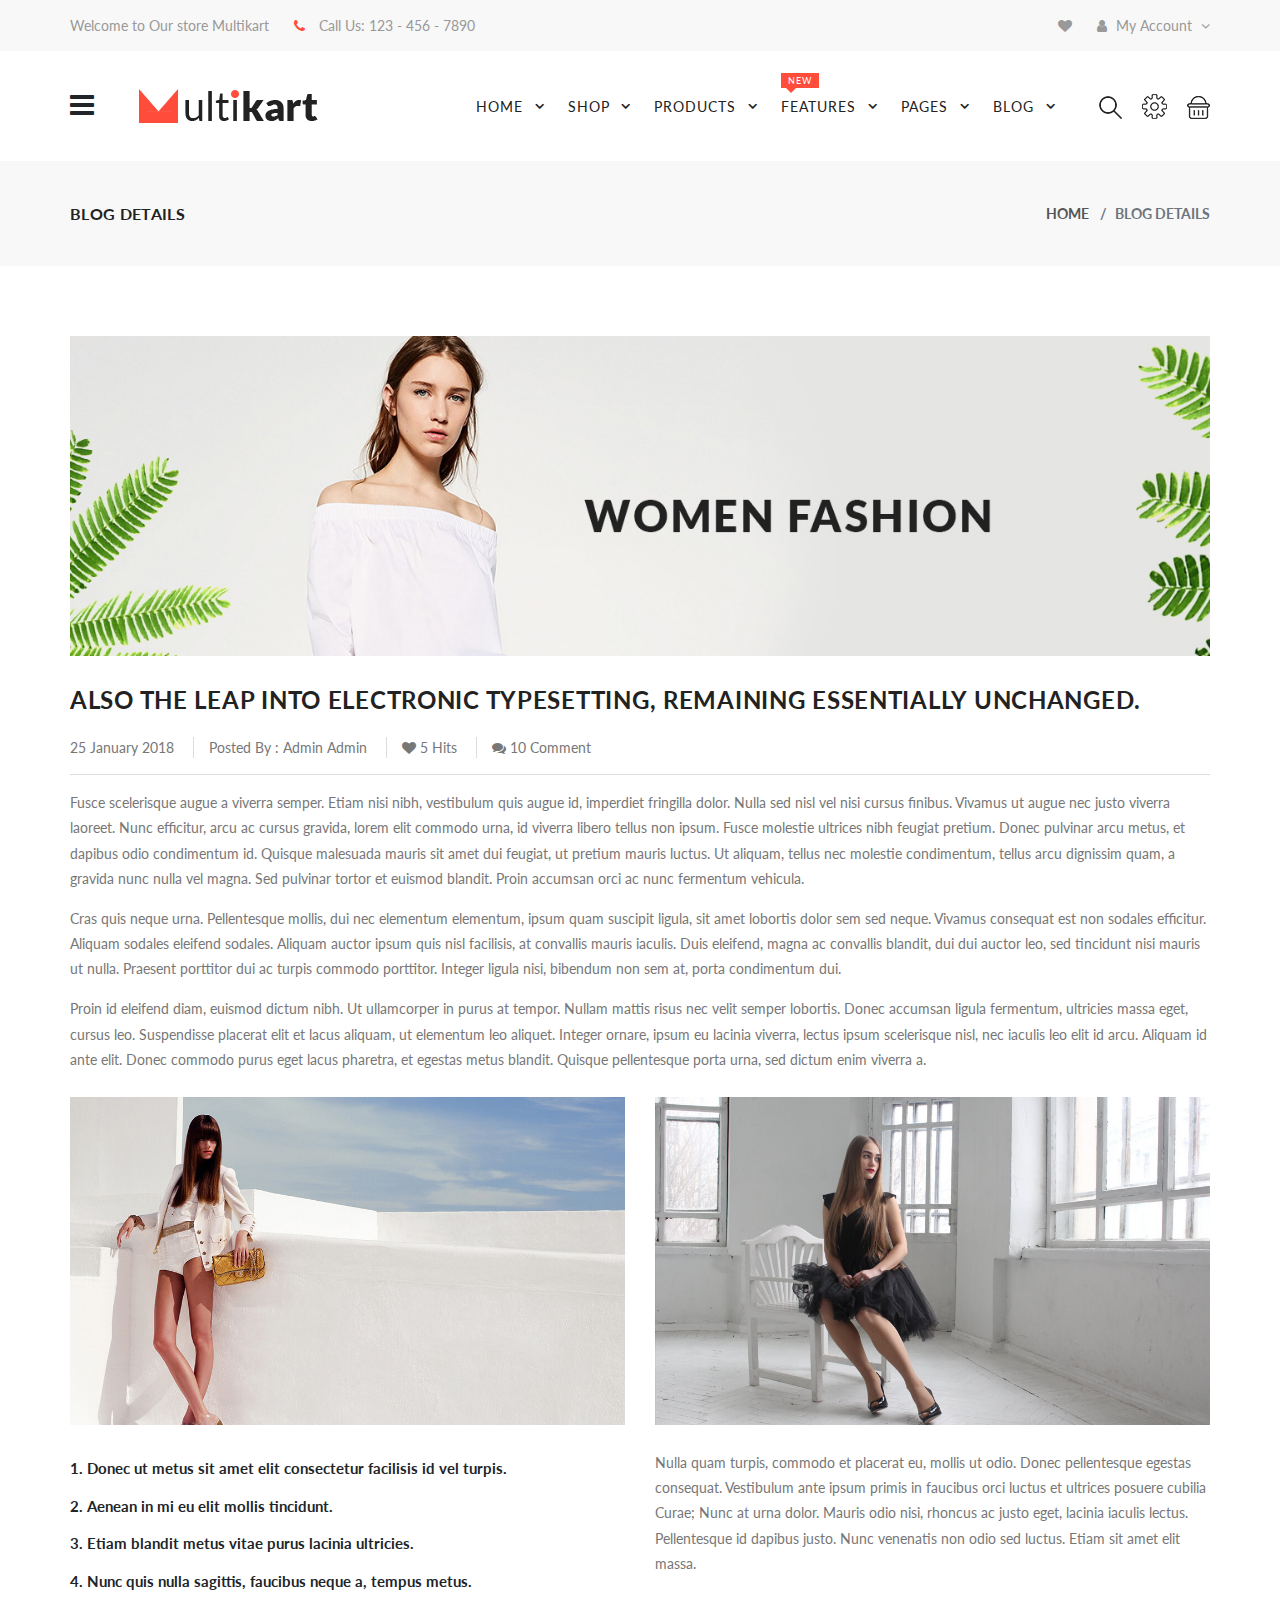
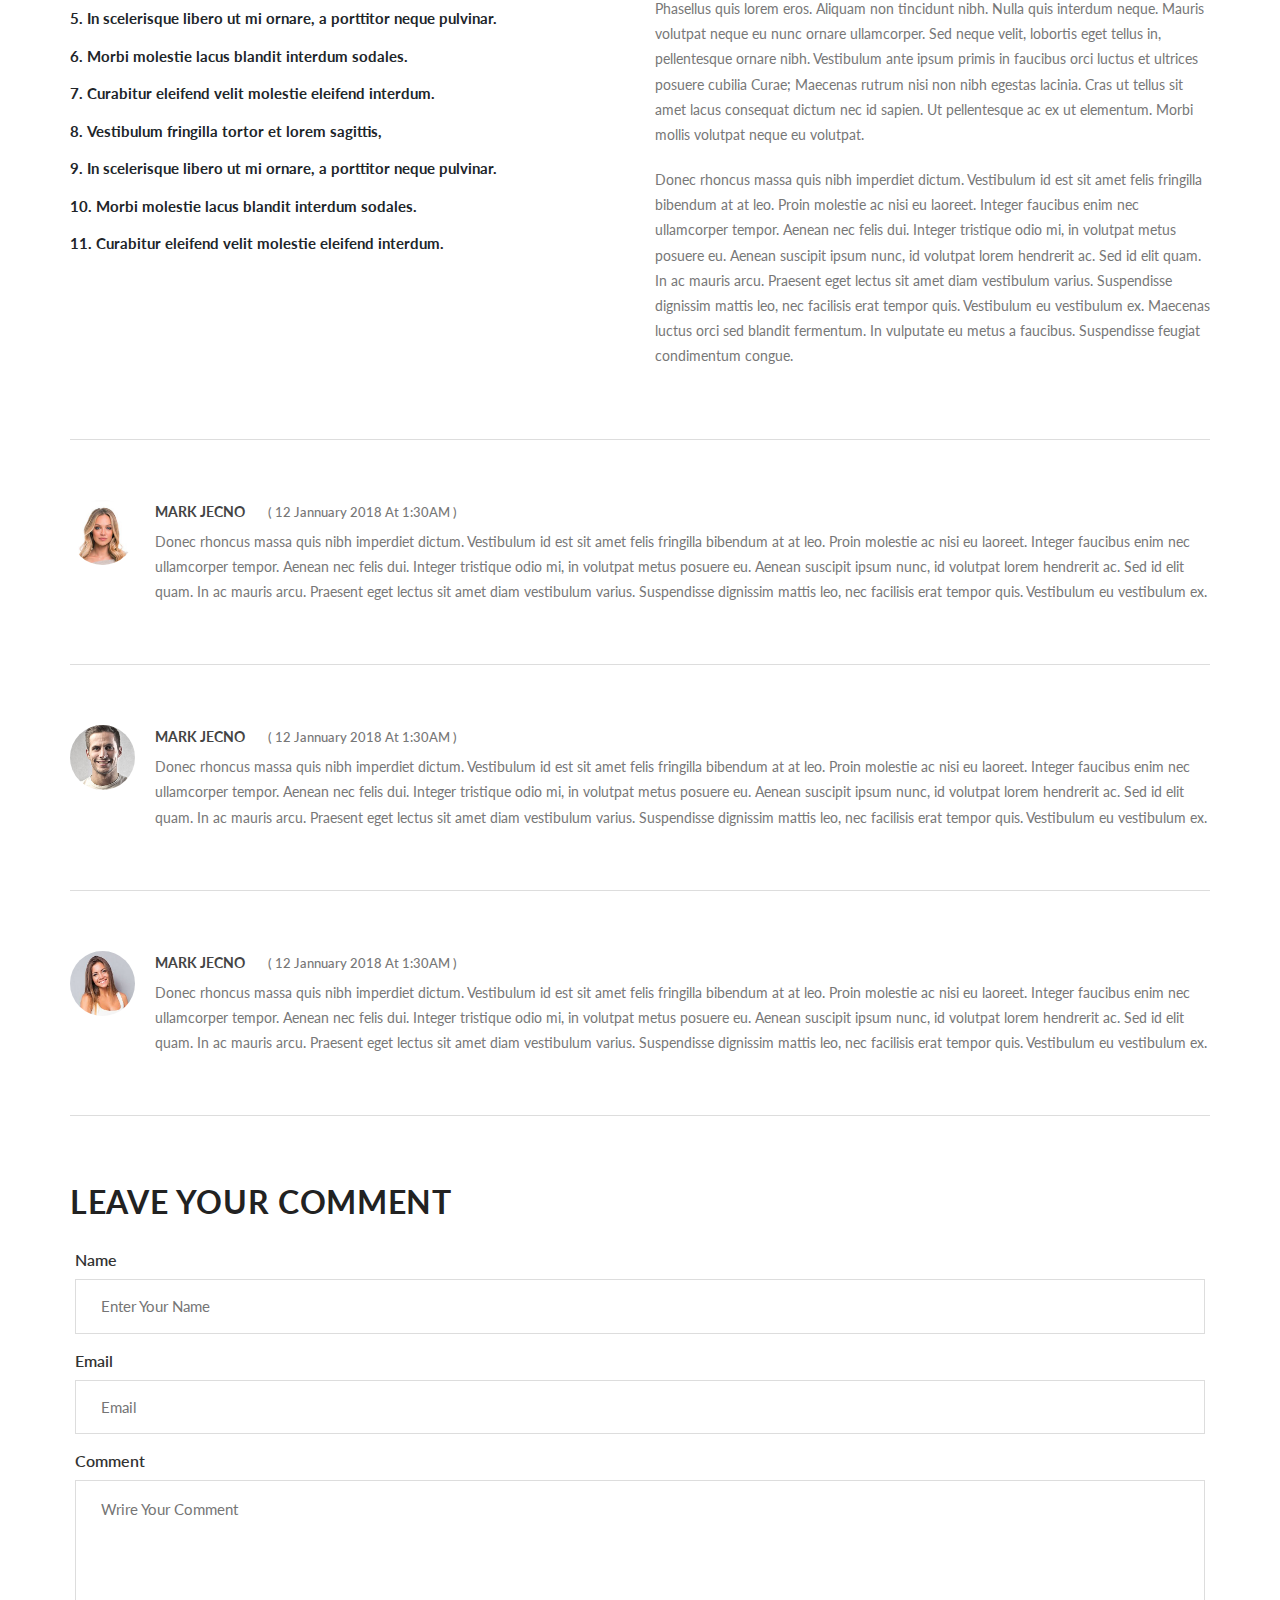
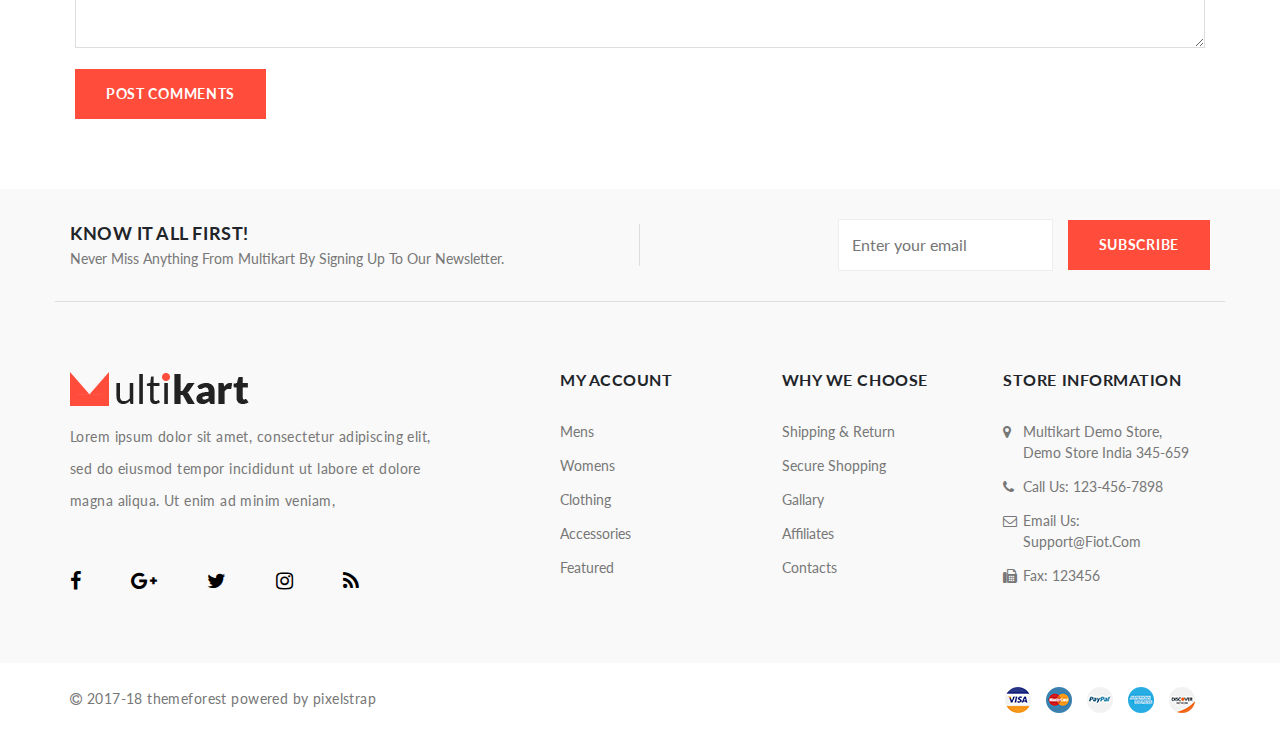
<file: blog-details.html>
<!DOCTYPE html>
<html lang="en">

<head>
    <meta charset="UTF-8">
    <meta name="viewport" content="width=device-width, initial-scale=1.0">
    <title>Multikart</title>

    <!-- Font Lato Google -->
    <link rel="preconnect" href="https://fonts.gstatic.com">
    <link href="https://fonts.googleapis.com/css2?family=Lato:wght@100;300;400;700;900&display=swap" rel="stylesheet">

    <!-- Link Swiper Css -->
    <link rel="stylesheet" href="https://unpkg.com/swiper/swiper-bundle.min.css" />

    <!-- Link Font Awesome -->
    <link rel="stylesheet" href="https://cdnjs.cloudflare.com/ajax/libs/font-awesome/4.7.0/css/font-awesome.min.css"
        integrity="sha512-SfTiTlX6kk+qitfevl/7LibUOeJWlt9rbyDn92a1DqWOw9vWG2MFoays0sgObmWazO5BQPiFucnnEAjpAB+/Sw=="
        crossorigin="anonymous" />

    <!-- Style Css -->
    <link rel="stylesheet" href="./css/style.css">
</head>

<body>
    <!-- Header -->
    <header>
        <div class="top-header">
            <div class="container">
                <div class="top-header--block">
                    <ul class="left">
                        <li>Welcome to Our store Multikart</li>
                        <li>
                            <a href="tel:123456789">
                                <span class="fa fa-phone" aria-hidden="true"></span>
                                Call Us: 123 - 456 - 7890
                            </a>
                        </li>
                    </ul>
                    <ul class="right">
                        <li><span class="fa fa-heart" aria-hidden="true"></span></li>
                        <li class="dropdown-hdt">
                            <span class="fa fa-user" aria-hidden="true"></span>
                            My Account
                            <span class="fa fa-angle-down" aria-hidden="true"></span>
                            <ul>
                                <li><a href="">Login</a></li>
                                <li><a href="">Logout</a></li>
                            </ul>
                        </li>
                    </ul>
                </div>
            </div>
        </div>
        <div class="container">
            <div class="main-menu">
                <div class="menu-left">
                    <div class="navbar">
                        <div class="bar-style">
                            <i class="fa fa-bars" aria-hidden="true"></i>
                        </div>
                        <div id="mySidenav">
                            <div id="clock"></div>
                            <div class="sidenav-content">
                                <div class="side-back">
                                    <i class="fa fa-angle-left" aria-hidden="true"></i>
                                    Back
                                </div>
                                <ul>
                                    <li>
                                        <a href="#" class="has-submenu">Clothing
                                            <span class="sub-arrow"></span>
                                        </a>
                                        <ul>
                                            <li>
                                                <div class="link-section">
                                                    <h5>women's fashion</h5>
                                                    <ul>
                                                        <li><a href="">dresses</a></li>
                                                        <li><a href="">skirts</a></li>
                                                        <li><a href="">westarn wear</a></li>
                                                        <li><a href="">ethic wear</a></li>
                                                        <li><a href="">sport wear</a></li>
                                                    </ul>
                                                </div>
                                            </li>
                                            <li>
                                                <div class="link-section">
                                                    <h5>mens's fashion</h5>
                                                    <ul>
                                                        <li><a href="">sports wear</a></li>
                                                        <li><a href="">westarn wear</a></li>
                                                        <li><a href="">ethic wear</a></li>
                                                    </ul>
                                                </div>
                                            </li>
                                            <li>
                                                <div class="link-section">
                                                    <h5>accessories</h5>
                                                    <ul>
                                                        <li><a href="">fashion jewellery</a></li>
                                                        <li><a href="">caps and hats</a></li>
                                                        <li><a href="">precious jewellery</a></li>
                                                        <li><a href="">necklacesr</a></li>
                                                        <li><a href="">earrings</a></li>
                                                        <li><a href="">wrist wear</a></li>
                                                        <li><a href="">ties</a></li>
                                                        <li><a href="">cufflinks</a></li>
                                                        <li><a href="">pockets squares</a></li>
                                                    </ul>
                                                </div>
                                            </li>
                                            <li class="banner-menu">
                                                <a href="">
                                                    <img src="./img/fashion.jpg" alt="">
                                                </a>
                                            </li>
                                        </ul>
                                    </li>
                                    <li>
                                        <a href="#" class="has-submenu">Bags
                                            <span class="sub-arrow"></span>
                                        </a>
                                        <ul>
                                            <li><a href="">shopper bags</a></li>
                                            <li><a href="">laptop bags</a></li>
                                            <li><a href="">clutches</a></li>
                                            <li><a href="#">
                                                    purses
                                                    <span class="sub-arrow"></span>
                                                </a>
                                                <ul>
                                                    <li><a href="">shopper bags</a></li>
                                                    <li><a href="">laptop bags</a></li>
                                                    <li><a href="">clutches</a></li>
                                                </ul>
                                            </li>
                                        </ul>
                                    </li>
                                    <li>
                                        <a href="#">Footwear
                                            <span class="sub-arrow"></span>
                                        </a>
                                    </li>
                                    <li>
                                        <a href="#">Watches
                                            <span class="sub-arrow"></span>
                                        </a>
                                    </li>
                                    <li>
                                        <a href="#">Accessories
                                            <span class="sub-arrow"></span>
                                        </a>
                                    </li>
                                    <li>
                                        <a href="#">House of design
                                            <span class="sub-arrow"></span>
                                        </a>
                                    </li>
                                    <li>
                                        <a href="#">Beaty & Personal care
                                            <span class="sub-arrow"></span>
                                        </a>
                                    </li>
                                    <li>
                                        <a href="#">Home & decor</a>
                                    </li>
                                    <li>
                                        <a href="#">Kitchen</a>
                                    </li>
                                </ul>
                            </div>
                        </div>
                    </div>
                    <div class="header-logo">
                        <a href="#">
                            <img src="./img/logo.png" alt="">
                        </a>
                    </div>
                </div>
                <div class="menu-right">
                    <div id="menu">
                        <ul>
                            <li>
                                <a href="#">
                                    Home
                                    <span class="fa fa-angle-down sub-arrow" aria-hidden="true"></span>
                                </a>
                                <ul>
                                    <li>
                                        <a href="">News demo
                                            <span class="new-tag">NEW</span>
                                            <span class="fa fa-angle-right sub-arrow" aria-hidden="true"></span>
                                        </a>
                                        <ul>
                                            <li><a href="">Tool</a></li>
                                            <li><a href="">Marketplace</a></li>
                                            <li><a href="">Game</a></li>
                                            <li><a href="">Gym</a></li>
                                            <li><a href="">Marijuana</a></li>
                                            <li><a href="">Left Slidebar</a></li>
                                            <li><a href="">Jewellery</a></li>
                                            <li><a href="">Pets</a></li>
                                            <li><a href="">Metro</a></li>
                                            <li><a href="">Video Slider</a></li>
                                        </ul>
                                    </li>
                                    <li>
                                        <a href="">Clothing
                                            <span class="fa fa-angle-right sub-arrow" aria-hidden="true"></span>
                                        </a>
                                        <ul>
                                            <li><a href="">Fashion 1</a></li>
                                            <li><a href="">Fashion 2</a></li>
                                            <li><a href="">Fashion 3</a></li>
                                        </ul>
                                    </li>
                                    <li>
                                        <a href="">Watch</a>
                                    </li>
                                    <li>
                                        <a href="">Shoes</a>
                                    </li>
                                    <li>
                                        <a href="">Electronics
                                            <span class="fa fa-angle-right sub-arrow" aria-hidden="true"></span>
                                        </a>
                                        <ul>
                                            <li><a href="">Electronic 1</a></li>
                                            <li><a href="">Electronic 2</a></li>
                                        </ul>
                                    </li>
                                    <li>
                                        <a href="">Bags</a>
                                    </li>
                                    <li>
                                        <a href="">Nursery</a>
                                    </li>
                                    <li>
                                        <a href="">Flowers</a>
                                    </li>
                                    <li>
                                        <a href="">Vagetable</a>
                                    </li>
                                    <li>
                                        <a href="">Beauty</a>
                                    </li>
                                    <li>
                                        <a href="">Light</a>
                                    </li>
                                    <li>
                                        <a href="">Furniture</a>
                                    </li>
                                    <li>
                                        <a href="">Googles</a>
                                    </li>
                                    <li>
                                        <a href="">Basics
                                            <span class="fa fa-angle-right sub-arrow" aria-hidden="true"></span>
                                        </a>
                                        <ul>
                                            <li><a href="">Lookbook</a></li>
                                            <li><a href="">Instagram</a></li>
                                            <li><a href="">Video</a></li>
                                            <li><a href="">Parallax</a></li>
                                            <li><a href="">Full Page</a></li>
                                        </ul>
                                    </li>
                                </ul>
                            </li>
                            <li>
                                <a href="#">
                                    Shop
                                    <span class="fa fa-angle-down sub-arrow" aria-hidden="true"></span>
                                </a>
                                <ul>
                                    <li>
                                        <a href="">Left Sidebar</a>
                                    </li>
                                    <li>
                                        <a href="">Right Sidebar</a>
                                    </li>
                                    <li>
                                        <a href="">No Sidebar</a>
                                    </li>
                                    <li>
                                        <a href="">Sidebar Popup</a>
                                    </li>
                                    <li>
                                        <a href="">Metro
                                            <span class="new-tag">NEW</span>
                                        </a>
                                    </li>
                                    <li>
                                        <a href="">Full Width
                                            <span class="new-tag">NEW</span>
                                        </a>
                                    </li>
                                    <li>
                                        <a href="">Infinite Scroll</a>
                                    </li>
                                    <li>
                                        <a href="">3 Grid</a>
                                    </li>
                                    <li>
                                        <a href="">6 Grid</a>
                                    </li>
                                    <li>
                                        <a href="">List View</a>
                                    </li>
                                </ul>
                            </li>
                            <li>
                                <a href="#">
                                    Products
                                    <span class="fa fa-angle-down sub-arrow" aria-hidden="true"></span>
                                </a>
                                <ul>
                                    <li>
                                        <a href="">Sidebar
                                            <span class="fa fa-angle-right sub-arrow" aria-hidden="true"></span>
                                        </a>
                                        <ul>
                                            <li><a href="">Left Sidebar</a></li>
                                            <li><a href="">Right Sidebar</a></li>
                                            <li><a href="">No Sidebar</a></li>
                                        </ul>
                                    </li>
                                    <li>
                                        <a href="">Thumbnail Image
                                            <span class="fa fa-angle-right sub-arrow" aria-hidden="true"></span>
                                        </a>
                                        <ul>
                                            <li><a href="">Left Image</a></li>
                                            <li><a href="">Right Image</a></li>
                                            <li><a href="">image outside
                                                    <span class="new-tag">NEW</span>
                                                </a>
                                            </li>
                                        </ul>
                                    </li>
                                    <li>
                                        <a href="">3 Column
                                            <span class="fa fa-angle-right sub-arrow" aria-hidden="true"></span>
                                        </a>
                                        <ul>
                                            <li><a href="">thumbnail left</a></li>
                                            <li><a href="">thumbnail right</a></li>
                                            <li><a href="">thumbnail bottom</a></li>
                                        </ul>
                                    </li>
                                    <li>
                                        <a href="">4 Image
                                            <span class="new-tag">NEW</span>
                                        </a>
                                    </li>
                                    <li>
                                        <a href="">Sticky</a>
                                    </li>
                                    <li>
                                        <a href="">Accordian</a>
                                    </li>
                                    <li>
                                        <a href="">Bundle
                                            <span class="new-tag">NEW</span>
                                        </a>
                                    </li>
                                    <li>
                                        <a href="">Image Swatch
                                            <span class="new-tag">NEW</span>
                                        </a>
                                    </li>
                                    <li>
                                        <a href="">Vertical Tab</a>
                                    </li>
                                </ul>
                            </li>
                            <li class="mega">
                                <a href="#">
                                    Features
                                    <div class="label">
                                        new
                                    </div>
                                    <span class="fa fa-angle-down sub-arrow" aria-hidden="true"></span>
                                </a>
                                <div id="mega" style="background-image: url(./img/mega.jpg);">
                                    <div class="container">
                                        <div class="mega-menu">
                                            <div class="menu-item">
                                                <h5 class="menu-title">portfolio</h5>
                                                <ul>
                                                    <li><a href="">portfolio grid 2</a></li>
                                                    <li><a href="">portfolio grid 3</a></li>
                                                    <li><a href="">portfolio grid 4</a></li>
                                                    <li><a href="">mesonary grid 2</a></li>
                                                    <li><a href="">mesonary grid 3</a></li>
                                                    <li><a href="">mesonary grid 4</a></li>
                                                    <li><a href="">mesonary full width</a></li>
                                                </ul>
                                            </div>
                                            <div class="menu-item">
                                                <h5 class="menu-title">add to card</h5>
                                                <ul>
                                                    <li><a href="">cart modal popup</a></li>
                                                    <li><a href="">qty. counter <i class="fa fa-bolt"
                                                                aria-hidden="true"></i></a>
                                                    </li>
                                                    <li><a href="">cart top</a></li>
                                                    <li><a href="">cart bottom</a></li>
                                                    <li><a href="">cart left</a></li>
                                                    <li><a href="">cart right</a></li>
                                                </ul>
                                            </div>
                                            <div class="menu-item">
                                                <h5 class="menu-title">theme elements</h5>
                                                <ul>
                                                    <li><a href="">title</a></li>
                                                    <li><a href="">collection banner</a></li>
                                                    <li><a href="">home slider</a></li>
                                                    <li><a href="">category</a></li>
                                                    <li><a href="">service</a></li>
                                                    <li><a href="">image size ratio <i class="fa fa-bolt"
                                                                aria-hidden="true"></i></a></li>
                                                </ul>
                                            </div>
                                            <div class="menu-item">
                                                <h5 class="menu-title">products elements</h5>
                                                <ul>
                                                    <li><a href="">product box <span>10+</span></a></li>
                                                    <li><a href="">produtc slider</a></li>
                                                    <li><a href="">no slider</a></li>
                                                    <li><a href="">multi slider</a></li>
                                                    <li><a href="">tab</a></li>
                                                </ul>
                                            </div>
                                            <div class="menu-item">
                                                <h5 class="menu-title">email template</h5>
                                                <ul>
                                                    <li><a href="">oder success</a></li>
                                                    <li><a href="">oder success 2</a></li>
                                                    <li><a href="">oder template</a></li>
                                                    <li><a href="">oder template 2</a></li>
                                                </ul>
                                            </div>
                                        </div>
                                    </div>
                                </div>
                            </li>
                            <li>
                                <a href="#">
                                    Pages
                                    <span class="fa fa-angle-down sub-arrow" aria-hidden="true"></span>
                                </a>
                                <ul>
                                    <li>
                                        <a href="">Vendor
                                            <span class="new-tag">NEW</span>
                                            <span class="fa fa-angle-right sub-arrow" aria-hidden="true"></span>
                                        </a>
                                        <ul>
                                            <li><a href="">vendor dashboard</a></li>
                                            <li><a href="">vendor profile</a></li>
                                            <li><a href="">become vendor</a></li>
                                        </ul>
                                    </li>
                                    <li>
                                        <a href="">Account
                                            <span class="fa fa-angle-right sub-arrow" aria-hidden="true"></span>
                                        </a>
                                        <ul>
                                            <li><a href="">wishlist</a></li>
                                            <li><a href="">cart</a></li>
                                            <li><a href="">dashboard</a></li>
                                            <li><a href="">login</a></li>
                                            <li><a href="">register</a></li>
                                            <li><a href="">contact</a></li>
                                            <li><a href="">forget password</a></li>
                                            <li><a href="">profile
                                                    <span class="new-tag">New</span>
                                                </a>
                                            </li>
                                            <li><a href="">checkout</a></li>
                                        </ul>
                                    </li>
                                    <li>
                                        <a href="">About Us</a>
                                    </li>
                                    <li>
                                        <a href="">Search</a>
                                    </li>
                                    <li>
                                        <a href="">Typography
                                            <span class="new-tag">NEW</span>
                                        </a>
                                    </li>
                                    <li>
                                        <a href="">Review
                                            <span class="new-tag">NEW</span>
                                        </a>
                                    </li>
                                    <li>
                                        <a href="">Order Success</a>
                                    </li>
                                    <li>
                                        <a href="">Compare
                                            <span class="fa fa-angle-right sub-arrow" aria-hidden="true"></span>
                                        </a>
                                        <ul>
                                            <li><a href="">compare</a></li>
                                            <li><a href="">compare-2
                                                    <span class="new-tag">NEW</span>
                                                </a>
                                            </li>
                                        </ul>
                                    </li>
                                    <li>
                                        <a href="">Collection</a>
                                    </li>
                                    <li>
                                        <a href="">Lookbook</a>
                                    </li>
                                    <li>
                                        <a href="">Site Map
                                            <span class="new-tag">NEW</span>
                                        </a>
                                    </li>
                                    <li>
                                        <a href="">404</a>
                                    </li>
                                    <li>
                                        <a href="">Comming Soon
                                            <span class="new-tag">NEW</span>
                                        </a>
                                    </li>
                                    <li>
                                        <a href="">FAQ</a>
                                    </li>
                                </ul>
                            </li>
                            <li>
                                <a href="#">
                                    Blog
                                    <span class="fa fa-angle-down sub-arrow" aria-hidden="true"></span>
                                </a>
                                <ul>
                                    <li>
                                        <a href="">Left Sidebar</a>
                                    </li>
                                    <li>
                                        <a href="">Right Sidebar</a>
                                    </li>
                                    <li>
                                        <a href="">No Sidebar</a>
                                    </li>
                                    <li>
                                        <a href="">Blog Details</a>
                                    </li>
                                </ul>
                            </li>
                        </ul>
                    </div>
                    <div class="bar-style1"><i class="fa fa-bars sidebar-bar"></i></div>

                    <div id="mySidenav1" class="show">
                        <div class="sidenav-content sidenav-content1">
                            <div class="side-back side-back1">
                                Back
                                <i class="fa fa-angle-right" aria-hidden="true"></i>
                            </div>
                            <ul>
                                <li>
                                    <a href="#">
                                        Home
                                        <span class="sub-arrow"></span>
                                    </a>
                                    <ul>
                                        <li>
                                            <a href="">News demo
                                                <span class="new-tag">NEW</span>
                                                <span class="sub-arrow"></span>
                                            </a>
                                            <ul>
                                                <li><a href="">Tool</a></li>
                                                <li><a href="">Marketplace</a></li>
                                                <li><a href="">Game</a></li>
                                                <li><a href="">Gym</a></li>
                                                <li><a href="">Marijuana</a></li>
                                                <li><a href="">Left Slidebar</a></li>
                                                <li><a href="">Jewellery</a></li>
                                                <li><a href="">Pets</a></li>
                                                <li><a href="">Metro</a></li>
                                                <li><a href="">Video Slider</a></li>
                                            </ul>
                                        </li>
                                        <li>
                                            <a href="">Clothing
                                                <span class="sub-arrow"></span>
                                            </a>
                                            <ul>
                                                <li><a href="">Fashion 1</a></li>
                                                <li><a href="">Fashion 2</a></li>
                                                <li><a href="">Fashion 3</a></li>
                                            </ul>
                                        </li>
                                        <li>
                                            <a href="">Watch</a>
                                        </li>
                                        <li>
                                            <a href="">Shoes</a>
                                        </li>
                                        <li>
                                            <a href="">Electronics
                                                <span class="sub-arrow"></span>
                                            </a>
                                            <ul>
                                                <li><a href="">Electronic 1</a></li>
                                                <li><a href="">Electronic 2</a></li>
                                            </ul>
                                        </li>
                                        <li>
                                            <a href="">Bags</a>
                                        </li>
                                        <li>
                                            <a href="">Nursery</a>
                                        </li>
                                        <li>
                                            <a href="">Flowers</a>
                                        </li>
                                        <li>
                                            <a href="">Vagetable</a>
                                        </li>
                                        <li>
                                            <a href="">Beauty</a>
                                        </li>
                                        <li>
                                            <a href="">Light</a>
                                        </li>
                                        <li>
                                            <a href="">Furniture</a>
                                        </li>
                                        <li>
                                            <a href="">Googles</a>
                                        </li>
                                        <li>
                                            <a href="">Basics
                                                <span class="sub-arrow"></span>
                                            </a>
                                            <ul>
                                                <li><a href="">Lookbook</a></li>
                                                <li><a href="">Instagram</a></li>
                                                <li><a href="">Video</a></li>
                                                <li><a href="">Parallax</a></li>
                                                <li><a href="">Full Page</a></li>
                                            </ul>
                                        </li>
                                    </ul>
                                </li>
                                <li>
                                    <a href="#">
                                        shop
                                        <span class="sub-arrow"></span>
                                    </a>
                                    <ul>
                                        <li>
                                            <a href="">Left Sidebar</a>
                                        </li>
                                        <li>
                                            <a href="">Right Sidebar</a>
                                        </li>
                                        <li>
                                            <a href="">No Sidebar</a>
                                        </li>
                                        <li>
                                            <a href="">Sidebar Popup</a>
                                        </li>
                                        <li>
                                            <a href="">Metro
                                                <span class="new-tag">NEW</span>
                                            </a>
                                        </li>
                                        <li>
                                            <a href="">Full Width
                                                <span class="new-tag">NEW</span>
                                            </a>
                                        </li>
                                        <li>
                                            <a href="">Infinite Scroll</a>
                                        </li>
                                        <li>
                                            <a href="">3 Grid</a>
                                        </li>
                                        <li>
                                            <a href="">6 Grid</a>
                                        </li>
                                        <li>
                                            <a href="">List View</a>
                                        </li>
                                    </ul>
                                </li>
                                <li>
                                    <a href="#">
                                        products
                                        <span class="sub-arrow"></span>
                                    </a>
                                    <ul>
                                        <li>
                                            <a href="">Sidebar
                                                <span class="sub-arrow"></span>
                                            </a>
                                            <ul>
                                                <li><a href="">Left Sidebar</a></li>
                                                <li><a href="">Right Sidebar</a></li>
                                                <li><a href="">No Sidebar</a></li>
                                            </ul>
                                        </li>
                                        <li>
                                            <a href="">Thumbnail Image
                                                <span class="sub-arrow"></span>
                                            </a>
                                            <ul>
                                                <li><a href="">Left Image</a></li>
                                                <li><a href="">Right Image</a></li>
                                                <li><a href="">image outside
                                                        <span class="new-tag">NEW</span>
                                                    </a>
                                                </li>
                                            </ul>
                                        </li>
                                        <li>
                                            <a href="">3 Column
                                                <span class="sub-arrow"></span>
                                            </a>
                                            <ul>
                                                <li><a href="">thumbnail left</a></li>
                                                <li><a href="">thumbnail right</a></li>
                                                <li><a href="">thumbnail bottom</a></li>
                                            </ul>
                                        </li>
                                        <li>
                                            <a href="">4 Image
                                                <span class="new-tag">NEW</span>
                                            </a>
                                        </li>
                                        <li>
                                            <a href="">Sticky</a>
                                        </li>
                                        <li>
                                            <a href="">Accordian</a>
                                        </li>
                                        <li>
                                            <a href="">Bundle
                                                <span class="new-tag">NEW</span>
                                            </a>
                                        </li>
                                        <li>
                                            <a href="">Image Swatch
                                                <span class="new-tag">NEW</span>
                                            </a>
                                        </li>
                                        <li>
                                            <a href="">Vertical Tab</a>
                                        </li>
                                    </ul>
                                </li>
                                <li class="mega">
                                    <a href="#">
                                        <div class="label">
                                            new
                                        </div>features
                                        <span class="sub-arrow"></span>
                                    </a>
                                    <ul>
                                        <li>
                                            <a href="#">
                                                portfolio
                                                <span class="sub-arrow"></span>
                                            </a>
                                            <ul>
                                                <li><a href="">portfolio grid 2</a></li>
                                                <li><a href="">portfolio grid 3</a></li>
                                                <li><a href="">portfolio grid 4</a></li>
                                                <li><a href="">mesonary grid 2</a></li>
                                                <li><a href="">mesonary grid 3</a></li>
                                                <li><a href="">mesonary grid 4</a></li>
                                                <li><a href="">mesonary full width</a></li>
                                            </ul>
                                        </li>
                                        <li>
                                            <a href="#">
                                                add to card
                                                <span class="sub-arrow"></span>
                                            </a>
                                            <ul>
                                                <li><a href="">cart modal popup</a></li>
                                                <li><a href="">qty. counter <i class="fa fa-bolt"
                                                            aria-hidden="true"></i></a>
                                                </li>
                                                <li><a href="">cart top</a></li>
                                                <li><a href="">cart bottom</a></li>
                                                <li><a href="">cart left</a></li>
                                                <li><a href="">cart right</a></li>
                                            </ul>
                                        </li>
                                        <li>
                                            <a href="#">
                                                theme elements
                                                <span class="sub-arrow"></span>
                                            </a>
                                            <ul>
                                                <li><a href="">title</a></li>
                                                <li><a href="">collection banner</a></li>
                                                <li><a href="">home slider</a></li>
                                                <li><a href="">category</a></li>
                                                <li><a href="">service</a></li>
                                                <li><a href="">image size ratio <i class="fa fa-bolt"
                                                            aria-hidden="true"></i></a></li>
                                            </ul>
                                        </li>
                                        <li>
                                            <a href="#">
                                                product elements
                                                <span class="sub-arrow"></span>
                                            </a>
                                            <ul>
                                                <li><a href="">product box <span>10+</span></a></li>
                                                <li><a href="">produtc slider</a></li>
                                                <li><a href="">no slider</a></li>
                                                <li><a href="">multi slider</a></li>
                                                <li><a href="">tab</a></li>
                                            </ul>
                                        </li>
                                        <li>
                                            <a href="#">
                                                email template
                                                <span class="sub-arrow"></span>
                                            </a>
                                            <ul>
                                                <li><a href="">oder success</a></li>
                                                <li><a href="">oder success 2</a></li>
                                                <li><a href="">oder template</a></li>
                                                <li><a href="">oder template 2</a></li>
                                            </ul>
                                        </li>
                                    </ul>

                                </li>
                                <li>
                                    <a href="#">pages
                                        <span class="sub-arrow"></span>
                                    </a>
                                    <ul>
                                        <li>
                                            <a href="">Vendor
                                                <span class="new-tag">NEW</span>
                                                <span class="fa fa-angle-right sub-arrow" aria-hidden="true"></span>
                                            </a>
                                            <ul>
                                                <li><a href="">vendor dashboard</a></li>
                                                <li><a href="">vendor profile</a></li>
                                                <li><a href="">become vendor</a></li>
                                            </ul>
                                        </li>
                                        <li>
                                            <a href="">Account
                                                <span class="fa fa-angle-right sub-arrow" aria-hidden="true"></span>
                                            </a>
                                            <ul>
                                                <li><a href="">wishlist</a></li>
                                                <li><a href="">cart</a></li>
                                                <li><a href="">dashboard</a></li>
                                                <li><a href="">login</a></li>
                                                <li><a href="">register</a></li>
                                                <li><a href="">contact</a></li>
                                                <li><a href="">forget password</a></li>
                                                <li><a href="">profile
                                                        <span class="new-tag">New</span>
                                                    </a>
                                                </li>
                                                <li><a href="">checkout</a></li>
                                            </ul>
                                        </li>
                                        <li>
                                            <a href="">About Us</a>
                                        </li>
                                        <li>
                                            <a href="">Search</a>
                                        </li>
                                        <li>
                                            <a href="">Typography
                                                <span class="new-tag">NEW</span>
                                            </a>
                                        </li>
                                        <li>
                                            <a href="">Review
                                                <span class="new-tag">NEW</span>
                                            </a>
                                        </li>
                                        <li>
                                            <a href="">Order Success</a>
                                        </li>
                                        <li>
                                            <a href="">Compare
                                                <span class="sub-arrow"></span>
                                            </a>
                                            <ul>
                                                <li><a href="">compare</a></li>
                                                <li><a href="">compare-2
                                                        <span class="new-tag">NEW</span>
                                                    </a>
                                                </li>
                                            </ul>
                                        </li>
                                        <li>
                                            <a href="">Collection</a>
                                        </li>
                                        <li>
                                            <a href="">Lookbook</a>
                                        </li>
                                        <li>
                                            <a href="">Site Map
                                                <span class="new-tag">NEW</span>
                                            </a>
                                        </li>
                                        <li>
                                            <a href="">404</a>
                                        </li>
                                        <li>
                                            <a href="">Comming Soon
                                                <span class="new-tag">NEW</span>
                                            </a>
                                        </li>
                                        <li>
                                            <a href="">FAQ</a>
                                        </li>
                                    </ul>
                                </li>
                                <li>
                                    <a href="#">blog
                                        <span class="sub-arrow"></span>
                                    </a>
                                    <ul>
                                        <li>
                                            <a href="">Left Sidebar</a>
                                        </li>
                                        <li>
                                            <a href="">Right Sidebar</a>
                                        </li>
                                        <li>
                                            <a href="">No Sidebar</a>
                                        </li>
                                        <li>
                                            <a href="">Blog Details</a>
                                        </li>
                                    </ul>
                                </li>
                            </ul>
                        </div>
                    </div>

                    <div class="header-icon">
                        <ul>
                            <li>
                                <div><img src="./img/search.png" alt=""></div>
                            </li>
                            <li>
                                <div><img src="./img/setting.png" alt=""></div>
                                <div class="setting show-div">
                                    <h6>Language</h6>
                                    <ul>
                                        <li><a href="#">English</a></li>
                                        <li><a href="#">French</a></li>
                                    </ul>
                                    <h6>Currency</h6>
                                    <ul>
                                        <li><a href="#">Euro</a></li>
                                        <li><a href="#">Rupees</a></li>
                                        <li><a href="#">Pound</a></li>
                                        <li><a href="#">Doller</a></li>
                                    </ul>
                                </div>
                            </li>
                            <li>
                                <div><img src="./img/cart.png" alt=""></div>
                                <div class="shoping-cart show-div">
                                    <ul>
                                        <li>
                                            <div class="media">
                                                <img src="./img/media1.jpg" alt="">
                                                <div class="media-body">
                                                    <h4>item name</h4>
                                                    <span>1 x $ 299.00</span>
                                                </div>
                                            </div>
                                        </li>
                                        <li>
                                            <div class="media">
                                                <img src="./img/media2.jpg" alt="">
                                                <div class="media-body">
                                                    <h4>item name</h4>
                                                    <span>1 x $ 299.00</span>
                                                </div>
                                            </div>
                                        </li>
                                        <li>
                                            <div class="total">
                                                <h5>subtotal : <span>$299.00</span></h5>
                                            </div>
                                        </li>
                                        <li>
                                            <div class="buttons">
                                                <a href="#" class="view-cart">view cart</a>
                                                <a href="" class="checkout">checkout</a>
                                            </div>
                                        </li>
                                    </ul>
                                </div>
                            </li>
                        </ul>
                    </div>
                </div>
            </div>
        </div>
    </header>
    <!-- Header end -->

    <!-- breadcrumb -->
    <div class="breadcrumb">
        <div class="container">
            <div class="bread-contain">
                <div class="page-title">
                    <h2>blog details</h2>
                </div>
                <div class="page-router">
                    <ul>
                        <li class="bread-item"><a href="./index.html">home</a></li>
                        <li class="bread-item active">blog details</a></li>
                    </ul>
                </div>
            </div>
        </div>
    </div>
    <!-- breadcrumb end -->
    <!-- blog-detail-page -->
    <section class="blog-detail-page pd-t-space">
        <div class="container">
            <div class="blog-detail-page-contain">
                <div class="blog-details">
                    <img src="./img/about_us.jpg" alt="">
                    <h3>Also the leap into electronic typesetting, remaining essentially unchanged.</h3>
                    <ul class="post-social">
                        <li>25 January 2018</li>
                        <li>Posted By : Admin Admin</li>
                        <li><i class="fa fa-heart"></i> 5 Hits</li>
                        <li><i class="fa fa-comments"></i> 10 Comment</li>
                    </ul>
                    <p>Fusce scelerisque augue a viverra semper. Etiam nisi nibh, vestibulum quis augue id, imperdiet
                        fringilla dolor. Nulla sed nisl vel nisi cursus finibus. Vivamus ut augue nec justo viverra
                        laoreet. Nunc efficitur, arcu ac cursus gravida, lorem elit commodo urna, id viverra libero
                        tellus non ipsum. Fusce molestie ultrices nibh feugiat pretium. Donec pulvinar arcu metus, et
                        dapibus odio condimentum id. Quisque malesuada mauris sit amet dui feugiat, ut pretium mauris
                        luctus. Ut aliquam, tellus nec molestie condimentum, tellus arcu dignissim quam, a gravida nunc
                        nulla vel magna. Sed pulvinar tortor et euismod blandit. Proin accumsan orci ac nunc fermentum
                        vehicula.</p>
                    <p>Cras quis neque urna. Pellentesque mollis, dui nec elementum elementum, ipsum quam suscipit
                        ligula, sit amet lobortis dolor sem sed neque. Vivamus consequat est non sodales efficitur.
                        Aliquam sodales eleifend sodales. Aliquam auctor ipsum quis nisl facilisis, at convallis mauris
                        iaculis. Duis eleifend, magna ac convallis blandit, dui dui auctor leo, sed tincidunt nisi
                        mauris ut nulla. Praesent porttitor dui ac turpis commodo porttitor. Integer ligula nisi,
                        bibendum non sem at, porta condimentum dui.</p>
                    <p>Proin id eleifend diam, euismod dictum nibh. Ut ullamcorper in purus at tempor. Nullam mattis
                        risus nec velit semper lobortis. Donec accumsan ligula fermentum, ultricies massa eget, cursus
                        leo. Suspendisse placerat elit et lacus aliquam, ut elementum leo aliquet. Integer ornare, ipsum
                        eu lacinia viverra, lectus ipsum scelerisque nisl, nec iaculis leo elit id arcu. Aliquam id ante
                        elit. Donec commodo purus eget lacus pharetra, et egestas metus blandit. Quisque pellentesque
                        porta urna, sed dictum enim viverra a.</p>
                </div>
            </div>

            <div class="blog-advance pd-b-space">
                <div class="col-50">
                    <img src="./img/blog5.jpg" alt="">
                </div>
                <div class="col-50">
                    <img src="./img/blog1.jpg" alt="">
                </div>
                <div class="col-50">
                    <ul>
                        <li>Donec ut metus sit amet elit consectetur facilisis id vel turpis.</li>
                        <li>Aenean in mi eu elit mollis tincidunt.</li>
                        <li>Etiam blandit metus vitae purus lacinia ultricies.</li>
                        <li>Nunc quis nulla sagittis, faucibus neque a, tempus metus.</li>
                        <li>In scelerisque libero ut mi ornare, a porttitor neque pulvinar.</li>
                        <li>Morbi molestie lacus blandit interdum sodales.</li>
                        <li>Curabitur eleifend velit molestie eleifend interdum.</li>
                        <li>Vestibulum fringilla tortor et lorem sagittis,</li>
                        <li>In scelerisque libero ut mi ornare, a porttitor neque pulvinar.</li>
                        <li>Morbi molestie lacus blandit interdum sodales.</li>
                        <li>Curabitur eleifend velit molestie eleifend interdum.</li>
                    </ul>
                </div>
                <div class="col-50">
                    <p>Nulla quam turpis, commodo et placerat eu, mollis ut odio. Donec pellentesque egestas consequat.
                        Vestibulum ante ipsum primis in faucibus orci luctus et ultrices posuere cubilia Curae; Nunc at
                        urna dolor. Mauris odio nisi, rhoncus ac justo eget, lacinia iaculis lectus. Pellentesque id
                        dapibus justo. Nunc venenatis non odio sed luctus. Etiam sit amet elit massa.</p>
                    <p>Phasellus quis lorem eros. Aliquam non tincidunt nibh. Nulla quis interdum neque. Mauris volutpat
                        neque eu nunc ornare ullamcorper. Sed neque velit, lobortis eget tellus in, pellentesque ornare
                        nibh. Vestibulum ante ipsum primis in faucibus orci luctus et ultrices posuere cubilia Curae;
                        Maecenas rutrum nisi non nibh egestas lacinia. Cras ut tellus sit amet lacus consequat dictum
                        nec id sapien. Ut pellentesque ac ex ut elementum. Morbi mollis volutpat neque eu volutpat.</p>
                    <p>Donec rhoncus massa quis nibh imperdiet dictum. Vestibulum id est sit amet felis fringilla
                        bibendum at at leo. Proin molestie ac nisi eu laoreet. Integer faucibus enim nec ullamcorper
                        tempor. Aenean nec felis dui. Integer tristique odio mi, in volutpat metus posuere eu. Aenean
                        suscipit ipsum nunc, id volutpat lorem hendrerit ac. Sed id elit quam. In ac mauris arcu.
                        Praesent eget lectus sit amet diam vestibulum varius. Suspendisse dignissim mattis leo, nec
                        facilisis erat tempor quis. Vestibulum eu vestibulum ex. Maecenas luctus orci sed blandit
                        fermentum. In vulputate eu metus a faucibus. Suspendisse feugiat condimentum congue.</p>
                </div>
            </div>

            <div class="comment-section pd-b-space">
                <ul>
                    <li>
                        <div class="media">
                            <img src="./img/avtar1.jpg" alt="Generic placeholder image">
                            <div class="media-body">
                                <h6>Mark Jecno <span>( 12 Jannuary 2018 at 1:30AM )</span></h6>
                                <p>Donec rhoncus massa quis nibh imperdiet dictum. Vestibulum id est sit amet felis
                                    fringilla bibendum at at leo. Proin molestie ac nisi eu laoreet. Integer
                                    faucibus enim nec ullamcorper tempor. Aenean nec felis dui. Integer tristique
                                    odio mi, in volutpat metus posuere eu. Aenean suscipit ipsum nunc, id volutpat
                                    lorem hendrerit ac. Sed id elit quam. In ac mauris arcu. Praesent eget lectus
                                    sit amet diam vestibulum varius. Suspendisse dignissim mattis leo, nec facilisis
                                    erat tempor quis. Vestibulum eu vestibulum ex.</p>
                            </div>
                        </div>
                    </li>
                    <li>
                        <div class="media">
                            <img src="./img/avtar2.jpg" alt="Generic placeholder image">
                            <div class="media-body">
                                <h6>Mark Jecno <span>( 12 Jannuary 2018 at 1:30AM )</span></h6>
                                <p>Donec rhoncus massa quis nibh imperdiet dictum. Vestibulum id est sit amet felis
                                    fringilla bibendum at at leo. Proin molestie ac nisi eu laoreet. Integer
                                    faucibus enim nec ullamcorper tempor. Aenean nec felis dui. Integer tristique
                                    odio mi, in volutpat metus posuere eu. Aenean suscipit ipsum nunc, id volutpat
                                    lorem hendrerit ac. Sed id elit quam. In ac mauris arcu. Praesent eget lectus
                                    sit amet diam vestibulum varius. Suspendisse dignissim mattis leo, nec facilisis
                                    erat tempor quis. Vestibulum eu vestibulum ex.</p>
                            </div>
                        </div>
                    </li>
                    <li>
                        <div class="media">
                            <img src="./img/avtar3.jpg" alt="Generic placeholder image">
                            <div class="media-body">
                                <h6>Mark Jecno <span>( 12 Jannuary 2018 at 1:30AM )</span></h6>
                                <p>Donec rhoncus massa quis nibh imperdiet dictum. Vestibulum id est sit amet felis
                                    fringilla bibendum at at leo. Proin molestie ac nisi eu laoreet. Integer
                                    faucibus enim nec ullamcorper tempor. Aenean nec felis dui. Integer tristique
                                    odio mi, in volutpat metus posuere eu. Aenean suscipit ipsum nunc, id volutpat
                                    lorem hendrerit ac. Sed id elit quam. In ac mauris arcu. Praesent eget lectus
                                    sit amet diam vestibulum varius. Suspendisse dignissim mattis leo, nec facilisis
                                    erat tempor quis. Vestibulum eu vestibulum ex.</p>
                            </div>
                        </div>
                    </li>
                </ul>
            </div>

            <div class="blog-contact">
                <h2>Leave Your Comment</h2>
                <form class="theme-form">
                    <div class="form-row">
                        <div class="col-100">
                            <label>Name</label>
                            <input type="text" id="name" placeholder="Enter Your Name" required="">
                        </div>
                        <div class="col-100">
                            <label>Email</label>
                            <input type="text" id="email" placeholder="Email" required="">
                        </div>
                        <div class="col-100">
                            <label>Comment</label>
                            <textarea type="text" id="exampleTextArea" placeholder="Wrire Your Comment"
                                required=""></textarea>
                        </div>
                        <div class="col-100">
                            <button class="btn btn-soid" type="submit">Post Comments</button>
                        </div>
                    </div>
                </form>
            </div>
        </div>
    </section>
    <!-- blog-detail-page end -->
    <!-- footer -->
    <footer class="pd-t-space">
        <div class="footer-top bg-light">
            <div class="container">
                <div class="ft-contain">
                    <div class="ft-left">
                        <h4>KNOW IT ALL FIRST!</h4>
                        <p>Never Miss Anything From Multikart By Signing Up To Our Newsletter.</p>
                    </div>
                    <div class="ft-right">
                        <form>
                            <input type="text" class="form-control" name="EMAIL" id="mce-EMAIL"
                                placeholder="Enter your email">
                            <button class="btn btn-soid">subscribe</button>
                        </form>
                    </div>
                </div>
            </div>
        </div>

        <div class="footer-middle bg-light pd-t-space">
            <div class="container">
                <div class="fm-contain">
                    <div class="fm-left">
                        <div class="fm-title">
                            <h4>about</h4>
                            <span class="fa fa-angle-down" aria-hidden="true"></span>
                        </div>
                        <div class="fm-content">
                            <div class="footer-logo">
                                <img src="./img/logo.png" alt="">
                            </div>
                            <p>Lorem ipsum dolor sit amet, consectetur adipiscing elit, sed do eiusmod tempor incididunt
                                ut
                                labore et dolore magna aliqua. Ut enim ad minim veniam,</p>
                            <div class="footer-social">
                                <ul>
                                    <li><a href="#"><i class="fa fa-facebook" aria-hidden="true"></i></a></li>
                                    <li><a href="#"><i class="fa fa-google-plus" aria-hidden="true"></i></a></li>
                                    <li><a href="#"><i class="fa fa-twitter" aria-hidden="true"></i></a></li>
                                    <li><a href="#"><i class="fa fa-instagram" aria-hidden="true"></i></a></li>
                                    <li><a href="#"><i class="fa fa-rss" aria-hidden="true"></i></a></li>
                                </ul>
                            </div>
                        </div>
                    </div>
                    <div class="fm-right">
                        <div class="fm-col">
                            <div class="fm-title">
                                <h4>my account</h4>
                                <span class="fa fa-angle-down" aria-hidden="true"></span>
                            </div>
                            <div class="fm-content">
                                <ul>
                                    <li><a href="#">mens</a></li>
                                    <li><a href="#">womens</a></li>
                                    <li><a href="#">clothing</a></li>
                                    <li><a href="#">accessories</a></li>
                                    <li><a href="#">featured</a></li>
                                </ul>
                            </div>
                        </div>
                        <div class="fm-col">
                            <div class="fm-title">
                                <h4>why we choose</h4>
                                <span class="fa fa-angle-down" aria-hidden="true"></span>
                            </div>
                            <div class="fm-content">
                                <ul>
                                    <li><a href="#">shipping &amp; return</a></li>
                                    <li><a href="#">secure shopping</a></li>
                                    <li><a href="#">gallary</a></li>
                                    <li><a href="#">affiliates</a></li>
                                    <li><a href="#">contacts</a></li>
                                </ul>
                            </div>
                        </div>
                        <div class="fm-col">
                            <div class="fm-title">
                                <h4>store information</h4>
                                <span class="fa fa-angle-down" aria-hidden="true"></span>
                            </div>
                            <div class="fm-content">
                                <ul class="contact-list">
                                    <li>
                                        <i class="fa fa-map-marker"></i>
                                        Multikart Demo Store, Demo store India 345-659
                                    </li>
                                    <li>
                                        <i class="fa fa-phone"></i>
                                        Call Us: 123-456-7898
                                    </li>
                                    <li>
                                        <i class="fa fa-envelope-o"></i>
                                        Email Us: <a href="#">Support@Fiot.com</a>
                                    </li>
                                    <li>
                                        <i class="fa fa-fax"></i>
                                        Fax: 123456
                                    </li>
                                </ul>
                            </div>
                        </div>
                    </div>
                </div>
            </div>
        </div>

        <div class="footer-bottom">
            <div class="container">
                <div class="fb-contanin">
                    <div class="fb-left">
                        <p>
                            <i class="fa fa-copyright" aria-hidden="true"></i>
                            2017-18 themeforest powered by pixelstrap
                        </p>
                    </div>
                    <div class="fb-right">
                        <div class="payment-card-bottom">
                            <ul>
                                <li>
                                    <a href="#"><img src="./img/visa.png" alt=""></a>
                                </li>
                                <li>
                                    <a href="#"><img src="./img/mastercard.png" alt=""></a>
                                </li>
                                <li>
                                    <a href="#"><img src="./img/paypal.png" alt=""></a>
                                </li>
                                <li>
                                    <a href="#"><img src="./img/american-express.png" alt=""></a>
                                </li>
                                <li>
                                    <a href="#"><img src="./img/discover.png" alt=""></a>
                                </li>
                            </ul>
                        </div>
                    </div>
                </div>
            </div>
        </div>
    </footer>
    <!-- footer end -->

    <!-- Back to top -->
    <a href="#" class="back-to-top"><span class="fa fa-angle-double-up" aria-hidden="true"></span></a>
    <!-- jQuery JS -->
    <script src="https://cdnjs.cloudflare.com/ajax/libs/jquery/3.5.1/jquery.min.js"
        integrity="sha512-bLT0Qm9VnAYZDflyKcBaQ2gg0hSYNQrJ8RilYldYQ1FxQYoCLtUjuuRuZo+fjqhx/qtq/1itJ0C2ejDxltZVFg=="
        crossorigin="anonymous"></script>

    <!-- Swiper JS -->
    <script src="https://unpkg.com/swiper/swiper-bundle.min.js"></script>

    <!-- index js -->
    <script src="./js/index.js"></script>
</body>

</html>
</file>
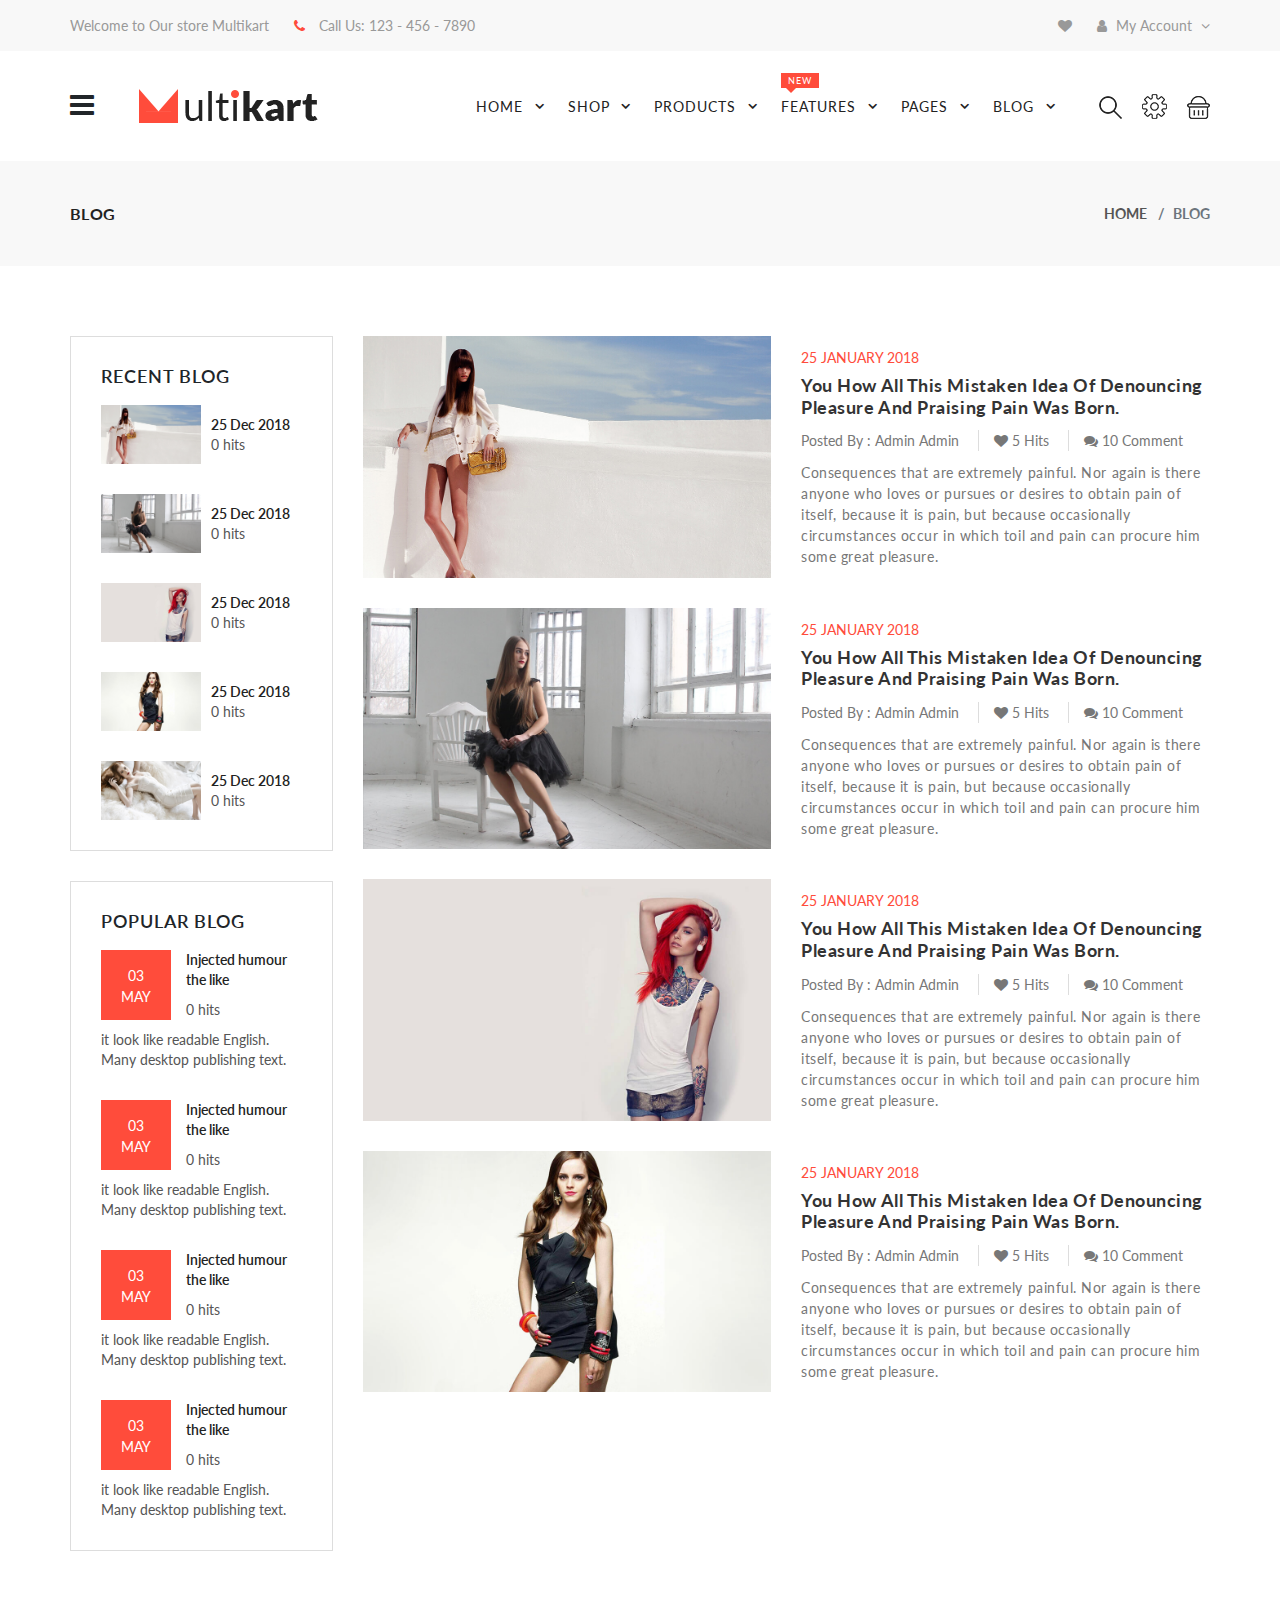
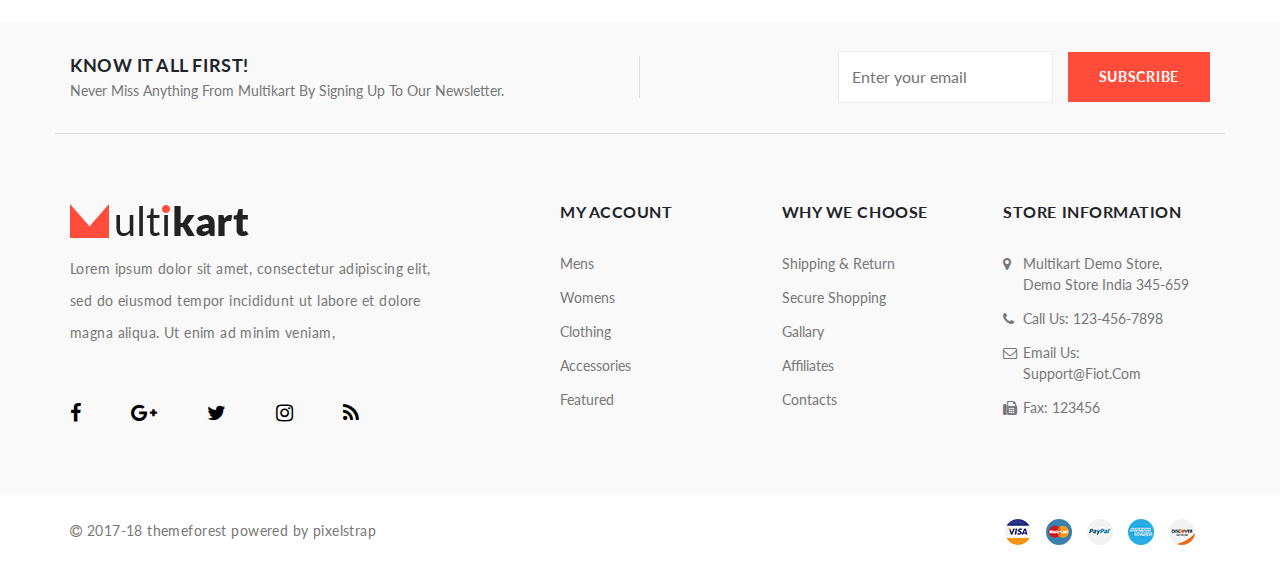
<file: blog-page.html>
<!DOCTYPE html>
<html lang="en">

<head>
    <meta charset="UTF-8">
    <meta name="viewport" content="width=device-width, initial-scale=1.0">
    <title>Multikart</title>

    <!-- Font Lato Google -->
    <link rel="preconnect" href="https://fonts.gstatic.com">
    <link href="https://fonts.googleapis.com/css2?family=Lato:wght@100;300;400;700;900&display=swap" rel="stylesheet">

    <!-- Link Swiper Css -->
    <link rel="stylesheet" href="https://unpkg.com/swiper/swiper-bundle.min.css" />

    <!-- Link Font Awesome -->
    <link rel="stylesheet" href="https://cdnjs.cloudflare.com/ajax/libs/font-awesome/4.7.0/css/font-awesome.min.css"
        integrity="sha512-SfTiTlX6kk+qitfevl/7LibUOeJWlt9rbyDn92a1DqWOw9vWG2MFoays0sgObmWazO5BQPiFucnnEAjpAB+/Sw=="
        crossorigin="anonymous" />

    <!-- Style Css -->
    <link rel="stylesheet" href="./css/style.css">
</head>

<body>
    <!-- Header -->
    <header>
        <div class="top-header">
            <div class="container">
                <div class="top-header--block">
                    <ul class="left">
                        <li>Welcome to Our store Multikart</li>
                        <li>
                            <a href="tel:123456789">
                                <span class="fa fa-phone" aria-hidden="true"></span>
                                Call Us: 123 - 456 - 7890
                            </a>
                        </li>
                    </ul>
                    <ul class="right">
                        <li><span class="fa fa-heart" aria-hidden="true"></span></li>
                        <li class="dropdown-hdt">
                            <span class="fa fa-user" aria-hidden="true"></span>
                            My Account
                            <span class="fa fa-angle-down" aria-hidden="true"></span>
                            <ul>
                                <li><a href="">Login</a></li>
                                <li><a href="">Logout</a></li>
                            </ul>
                        </li>
                    </ul>
                </div>
            </div>
        </div>
        <div class="container">
            <div class="main-menu">
                <div class="menu-left">
                    <div class="navbar">
                        <div class="bar-style">
                            <i class="fa fa-bars" aria-hidden="true"></i>
                        </div>
                        <div id="mySidenav">
                            <div id="clock"></div>
                            <div class="sidenav-content">
                                <div class="side-back">
                                    <i class="fa fa-angle-left" aria-hidden="true"></i>
                                    Back
                                </div>
                                <ul>
                                    <li>
                                        <a href="#" class="has-submenu">Clothing
                                            <span class="sub-arrow"></span>
                                        </a>
                                        <ul>
                                            <li>
                                                <div class="link-section">
                                                    <h5>women's fashion</h5>
                                                    <ul>
                                                        <li><a href="">dresses</a></li>
                                                        <li><a href="">skirts</a></li>
                                                        <li><a href="">westarn wear</a></li>
                                                        <li><a href="">ethic wear</a></li>
                                                        <li><a href="">sport wear</a></li>
                                                    </ul>
                                                </div>
                                            </li>
                                            <li>
                                                <div class="link-section">
                                                    <h5>mens's fashion</h5>
                                                    <ul>
                                                        <li><a href="">sports wear</a></li>
                                                        <li><a href="">westarn wear</a></li>
                                                        <li><a href="">ethic wear</a></li>
                                                    </ul>
                                                </div>
                                            </li>
                                            <li>
                                                <div class="link-section">
                                                    <h5>accessories</h5>
                                                    <ul>
                                                        <li><a href="">fashion jewellery</a></li>
                                                        <li><a href="">caps and hats</a></li>
                                                        <li><a href="">precious jewellery</a></li>
                                                        <li><a href="">necklacesr</a></li>
                                                        <li><a href="">earrings</a></li>
                                                        <li><a href="">wrist wear</a></li>
                                                        <li><a href="">ties</a></li>
                                                        <li><a href="">cufflinks</a></li>
                                                        <li><a href="">pockets squares</a></li>
                                                    </ul>
                                                </div>
                                            </li>
                                            <li class="banner-menu">
                                                <a href="">
                                                    <img src="./img/fashion.jpg" alt="">
                                                </a>
                                            </li>
                                        </ul>
                                    </li>
                                    <li>
                                        <a href="#" class="has-submenu">Bags
                                            <span class="sub-arrow"></span>
                                        </a>
                                        <ul>
                                            <li><a href="">shopper bags</a></li>
                                            <li><a href="">laptop bags</a></li>
                                            <li><a href="">clutches</a></li>
                                            <li><a href="#">
                                                    purses
                                                    <span class="sub-arrow"></span>
                                                </a>
                                                <ul>
                                                    <li><a href="">shopper bags</a></li>
                                                    <li><a href="">laptop bags</a></li>
                                                    <li><a href="">clutches</a></li>
                                                </ul>
                                            </li>
                                        </ul>
                                    </li>
                                    <li>
                                        <a href="#">Footwear
                                            <span class="sub-arrow"></span>
                                        </a>
                                    </li>
                                    <li>
                                        <a href="#">Watches
                                            <span class="sub-arrow"></span>
                                        </a>
                                    </li>
                                    <li>
                                        <a href="#">Accessories
                                            <span class="sub-arrow"></span>
                                        </a>
                                    </li>
                                    <li>
                                        <a href="#">House of design
                                            <span class="sub-arrow"></span>
                                        </a>
                                    </li>
                                    <li>
                                        <a href="#">Beaty & Personal care
                                            <span class="sub-arrow"></span>
                                        </a>
                                    </li>
                                    <li>
                                        <a href="#">Home & decor</a>
                                    </li>
                                    <li>
                                        <a href="#">Kitchen</a>
                                    </li>
                                </ul>
                            </div>
                        </div>
                    </div>
                    <div class="header-logo">
                        <a href="#">
                            <img src="./img/logo.png" alt="">
                        </a>
                    </div>
                </div>
                <div class="menu-right">
                    <div id="menu">
                        <ul>
                            <li>
                                <a href="#">
                                    Home
                                    <span class="fa fa-angle-down sub-arrow" aria-hidden="true"></span>
                                </a>
                                <ul>
                                    <li>
                                        <a href="">News demo
                                            <span class="new-tag">NEW</span>
                                            <span class="fa fa-angle-right sub-arrow" aria-hidden="true"></span>
                                        </a>
                                        <ul>
                                            <li><a href="">Tool</a></li>
                                            <li><a href="">Marketplace</a></li>
                                            <li><a href="">Game</a></li>
                                            <li><a href="">Gym</a></li>
                                            <li><a href="">Marijuana</a></li>
                                            <li><a href="">Left Slidebar</a></li>
                                            <li><a href="">Jewellery</a></li>
                                            <li><a href="">Pets</a></li>
                                            <li><a href="">Metro</a></li>
                                            <li><a href="">Video Slider</a></li>
                                        </ul>
                                    </li>
                                    <li>
                                        <a href="">Clothing
                                            <span class="fa fa-angle-right sub-arrow" aria-hidden="true"></span>
                                        </a>
                                        <ul>
                                            <li><a href="">Fashion 1</a></li>
                                            <li><a href="">Fashion 2</a></li>
                                            <li><a href="">Fashion 3</a></li>
                                        </ul>
                                    </li>
                                    <li>
                                        <a href="">Watch</a>
                                    </li>
                                    <li>
                                        <a href="">Shoes</a>
                                    </li>
                                    <li>
                                        <a href="">Electronics
                                            <span class="fa fa-angle-right sub-arrow" aria-hidden="true"></span>
                                        </a>
                                        <ul>
                                            <li><a href="">Electronic 1</a></li>
                                            <li><a href="">Electronic 2</a></li>
                                        </ul>
                                    </li>
                                    <li>
                                        <a href="">Bags</a>
                                    </li>
                                    <li>
                                        <a href="">Nursery</a>
                                    </li>
                                    <li>
                                        <a href="">Flowers</a>
                                    </li>
                                    <li>
                                        <a href="">Vagetable</a>
                                    </li>
                                    <li>
                                        <a href="">Beauty</a>
                                    </li>
                                    <li>
                                        <a href="">Light</a>
                                    </li>
                                    <li>
                                        <a href="">Furniture</a>
                                    </li>
                                    <li>
                                        <a href="">Googles</a>
                                    </li>
                                    <li>
                                        <a href="">Basics
                                            <span class="fa fa-angle-right sub-arrow" aria-hidden="true"></span>
                                        </a>
                                        <ul>
                                            <li><a href="">Lookbook</a></li>
                                            <li><a href="">Instagram</a></li>
                                            <li><a href="">Video</a></li>
                                            <li><a href="">Parallax</a></li>
                                            <li><a href="">Full Page</a></li>
                                        </ul>
                                    </li>
                                </ul>
                            </li>
                            <li>
                                <a href="#">
                                    Shop
                                    <span class="fa fa-angle-down sub-arrow" aria-hidden="true"></span>
                                </a>
                                <ul>
                                    <li>
                                        <a href="">Left Sidebar</a>
                                    </li>
                                    <li>
                                        <a href="">Right Sidebar</a>
                                    </li>
                                    <li>
                                        <a href="">No Sidebar</a>
                                    </li>
                                    <li>
                                        <a href="">Sidebar Popup</a>
                                    </li>
                                    <li>
                                        <a href="">Metro
                                            <span class="new-tag">NEW</span>
                                        </a>
                                    </li>
                                    <li>
                                        <a href="">Full Width
                                            <span class="new-tag">NEW</span>
                                        </a>
                                    </li>
                                    <li>
                                        <a href="">Infinite Scroll</a>
                                    </li>
                                    <li>
                                        <a href="">3 Grid</a>
                                    </li>
                                    <li>
                                        <a href="">6 Grid</a>
                                    </li>
                                    <li>
                                        <a href="">List View</a>
                                    </li>
                                </ul>
                            </li>
                            <li>
                                <a href="#">
                                    Products
                                    <span class="fa fa-angle-down sub-arrow" aria-hidden="true"></span>
                                </a>
                                <ul>
                                    <li>
                                        <a href="">Sidebar
                                            <span class="fa fa-angle-right sub-arrow" aria-hidden="true"></span>
                                        </a>
                                        <ul>
                                            <li><a href="">Left Sidebar</a></li>
                                            <li><a href="">Right Sidebar</a></li>
                                            <li><a href="">No Sidebar</a></li>
                                        </ul>
                                    </li>
                                    <li>
                                        <a href="">Thumbnail Image
                                            <span class="fa fa-angle-right sub-arrow" aria-hidden="true"></span>
                                        </a>
                                        <ul>
                                            <li><a href="">Left Image</a></li>
                                            <li><a href="">Right Image</a></li>
                                            <li><a href="">image outside
                                                    <span class="new-tag">NEW</span>
                                                </a>
                                            </li>
                                        </ul>
                                    </li>
                                    <li>
                                        <a href="">3 Column
                                            <span class="fa fa-angle-right sub-arrow" aria-hidden="true"></span>
                                        </a>
                                        <ul>
                                            <li><a href="">thumbnail left</a></li>
                                            <li><a href="">thumbnail right</a></li>
                                            <li><a href="">thumbnail bottom</a></li>
                                        </ul>
                                    </li>
                                    <li>
                                        <a href="">4 Image
                                            <span class="new-tag">NEW</span>
                                        </a>
                                    </li>
                                    <li>
                                        <a href="">Sticky</a>
                                    </li>
                                    <li>
                                        <a href="">Accordian</a>
                                    </li>
                                    <li>
                                        <a href="">Bundle
                                            <span class="new-tag">NEW</span>
                                        </a>
                                    </li>
                                    <li>
                                        <a href="">Image Swatch
                                            <span class="new-tag">NEW</span>
                                        </a>
                                    </li>
                                    <li>
                                        <a href="">Vertical Tab</a>
                                    </li>
                                </ul>
                            </li>
                            <li class="mega">
                                <a href="#">
                                    Features
                                    <div class="label">
                                        new
                                    </div>
                                    <span class="fa fa-angle-down sub-arrow" aria-hidden="true"></span>
                                </a>
                                <div id="mega" style="background-image: url(./img/mega.jpg);">
                                    <div class="container">
                                        <div class="mega-menu">
                                            <div class="menu-item">
                                                <h5 class="menu-title">portfolio</h5>
                                                <ul>
                                                    <li><a href="">portfolio grid 2</a></li>
                                                    <li><a href="">portfolio grid 3</a></li>
                                                    <li><a href="">portfolio grid 4</a></li>
                                                    <li><a href="">mesonary grid 2</a></li>
                                                    <li><a href="">mesonary grid 3</a></li>
                                                    <li><a href="">mesonary grid 4</a></li>
                                                    <li><a href="">mesonary full width</a></li>
                                                </ul>
                                            </div>
                                            <div class="menu-item">
                                                <h5 class="menu-title">add to card</h5>
                                                <ul>
                                                    <li><a href="">cart modal popup</a></li>
                                                    <li><a href="">qty. counter <i class="fa fa-bolt"
                                                                aria-hidden="true"></i></a>
                                                    </li>
                                                    <li><a href="">cart top</a></li>
                                                    <li><a href="">cart bottom</a></li>
                                                    <li><a href="">cart left</a></li>
                                                    <li><a href="">cart right</a></li>
                                                </ul>
                                            </div>
                                            <div class="menu-item">
                                                <h5 class="menu-title">theme elements</h5>
                                                <ul>
                                                    <li><a href="">title</a></li>
                                                    <li><a href="">collection banner</a></li>
                                                    <li><a href="">home slider</a></li>
                                                    <li><a href="">category</a></li>
                                                    <li><a href="">service</a></li>
                                                    <li><a href="">image size ratio <i class="fa fa-bolt"
                                                                aria-hidden="true"></i></a></li>
                                                </ul>
                                            </div>
                                            <div class="menu-item">
                                                <h5 class="menu-title">products elements</h5>
                                                <ul>
                                                    <li><a href="">product box <span>10+</span></a></li>
                                                    <li><a href="">produtc slider</a></li>
                                                    <li><a href="">no slider</a></li>
                                                    <li><a href="">multi slider</a></li>
                                                    <li><a href="">tab</a></li>
                                                </ul>
                                            </div>
                                            <div class="menu-item">
                                                <h5 class="menu-title">email template</h5>
                                                <ul>
                                                    <li><a href="">oder success</a></li>
                                                    <li><a href="">oder success 2</a></li>
                                                    <li><a href="">oder template</a></li>
                                                    <li><a href="">oder template 2</a></li>
                                                </ul>
                                            </div>
                                        </div>
                                    </div>
                                </div>
                            </li>
                            <li>
                                <a href="#">
                                    Pages
                                    <span class="fa fa-angle-down sub-arrow" aria-hidden="true"></span>
                                </a>
                                <ul>
                                    <li>
                                        <a href="">Vendor
                                            <span class="new-tag">NEW</span>
                                            <span class="fa fa-angle-right sub-arrow" aria-hidden="true"></span>
                                        </a>
                                        <ul>
                                            <li><a href="">vendor dashboard</a></li>
                                            <li><a href="">vendor profile</a></li>
                                            <li><a href="">become vendor</a></li>
                                        </ul>
                                    </li>
                                    <li>
                                        <a href="">Account
                                            <span class="fa fa-angle-right sub-arrow" aria-hidden="true"></span>
                                        </a>
                                        <ul>
                                            <li><a href="">wishlist</a></li>
                                            <li><a href="">cart</a></li>
                                            <li><a href="">dashboard</a></li>
                                            <li><a href="">login</a></li>
                                            <li><a href="">register</a></li>
                                            <li><a href="">contact</a></li>
                                            <li><a href="">forget password</a></li>
                                            <li><a href="">profile
                                                    <span class="new-tag">New</span>
                                                </a>
                                            </li>
                                            <li><a href="">checkout</a></li>
                                        </ul>
                                    </li>
                                    <li>
                                        <a href="">About Us</a>
                                    </li>
                                    <li>
                                        <a href="">Search</a>
                                    </li>
                                    <li>
                                        <a href="">Typography
                                            <span class="new-tag">NEW</span>
                                        </a>
                                    </li>
                                    <li>
                                        <a href="">Review
                                            <span class="new-tag">NEW</span>
                                        </a>
                                    </li>
                                    <li>
                                        <a href="">Order Success</a>
                                    </li>
                                    <li>
                                        <a href="">Compare
                                            <span class="fa fa-angle-right sub-arrow" aria-hidden="true"></span>
                                        </a>
                                        <ul>
                                            <li><a href="">compare</a></li>
                                            <li><a href="">compare-2
                                                    <span class="new-tag">NEW</span>
                                                </a>
                                            </li>
                                        </ul>
                                    </li>
                                    <li>
                                        <a href="">Collection</a>
                                    </li>
                                    <li>
                                        <a href="">Lookbook</a>
                                    </li>
                                    <li>
                                        <a href="">Site Map
                                            <span class="new-tag">NEW</span>
                                        </a>
                                    </li>
                                    <li>
                                        <a href="">404</a>
                                    </li>
                                    <li>
                                        <a href="">Comming Soon
                                            <span class="new-tag">NEW</span>
                                        </a>
                                    </li>
                                    <li>
                                        <a href="">FAQ</a>
                                    </li>
                                </ul>
                            </li>
                            <li>
                                <a href="#">
                                    Blog
                                    <span class="fa fa-angle-down sub-arrow" aria-hidden="true"></span>
                                </a>
                                <ul>
                                    <li>
                                        <a href="">Left Sidebar</a>
                                    </li>
                                    <li>
                                        <a href="">Right Sidebar</a>
                                    </li>
                                    <li>
                                        <a href="">No Sidebar</a>
                                    </li>
                                    <li>
                                        <a href="">Blog Details</a>
                                    </li>
                                </ul>
                            </li>
                        </ul>
                    </div>
                    <div class="bar-style1"><i class="fa fa-bars sidebar-bar"></i></div>

                    <div id="mySidenav1" class="show">
                        <div class="sidenav-content sidenav-content1">
                            <div class="side-back side-back1">
                                Back
                                <i class="fa fa-angle-right" aria-hidden="true"></i>
                            </div>
                            <ul>
                                <li>
                                    <a href="#">
                                        Home
                                        <span class="sub-arrow"></span>
                                    </a>
                                    <ul>
                                        <li>
                                            <a href="">News demo
                                                <span class="new-tag">NEW</span>
                                                <span class="sub-arrow"></span>
                                            </a>
                                            <ul>
                                                <li><a href="">Tool</a></li>
                                                <li><a href="">Marketplace</a></li>
                                                <li><a href="">Game</a></li>
                                                <li><a href="">Gym</a></li>
                                                <li><a href="">Marijuana</a></li>
                                                <li><a href="">Left Slidebar</a></li>
                                                <li><a href="">Jewellery</a></li>
                                                <li><a href="">Pets</a></li>
                                                <li><a href="">Metro</a></li>
                                                <li><a href="">Video Slider</a></li>
                                            </ul>
                                        </li>
                                        <li>
                                            <a href="">Clothing
                                                <span class="sub-arrow"></span>
                                            </a>
                                            <ul>
                                                <li><a href="">Fashion 1</a></li>
                                                <li><a href="">Fashion 2</a></li>
                                                <li><a href="">Fashion 3</a></li>
                                            </ul>
                                        </li>
                                        <li>
                                            <a href="">Watch</a>
                                        </li>
                                        <li>
                                            <a href="">Shoes</a>
                                        </li>
                                        <li>
                                            <a href="">Electronics
                                                <span class="sub-arrow"></span>
                                            </a>
                                            <ul>
                                                <li><a href="">Electronic 1</a></li>
                                                <li><a href="">Electronic 2</a></li>
                                            </ul>
                                        </li>
                                        <li>
                                            <a href="">Bags</a>
                                        </li>
                                        <li>
                                            <a href="">Nursery</a>
                                        </li>
                                        <li>
                                            <a href="">Flowers</a>
                                        </li>
                                        <li>
                                            <a href="">Vagetable</a>
                                        </li>
                                        <li>
                                            <a href="">Beauty</a>
                                        </li>
                                        <li>
                                            <a href="">Light</a>
                                        </li>
                                        <li>
                                            <a href="">Furniture</a>
                                        </li>
                                        <li>
                                            <a href="">Googles</a>
                                        </li>
                                        <li>
                                            <a href="">Basics
                                                <span class="sub-arrow"></span>
                                            </a>
                                            <ul>
                                                <li><a href="">Lookbook</a></li>
                                                <li><a href="">Instagram</a></li>
                                                <li><a href="">Video</a></li>
                                                <li><a href="">Parallax</a></li>
                                                <li><a href="">Full Page</a></li>
                                            </ul>
                                        </li>
                                    </ul>
                                </li>
                                <li>
                                    <a href="#">
                                        shop
                                        <span class="sub-arrow"></span>
                                    </a>
                                    <ul>
                                        <li>
                                            <a href="">Left Sidebar</a>
                                        </li>
                                        <li>
                                            <a href="">Right Sidebar</a>
                                        </li>
                                        <li>
                                            <a href="">No Sidebar</a>
                                        </li>
                                        <li>
                                            <a href="">Sidebar Popup</a>
                                        </li>
                                        <li>
                                            <a href="">Metro
                                                <span class="new-tag">NEW</span>
                                            </a>
                                        </li>
                                        <li>
                                            <a href="">Full Width
                                                <span class="new-tag">NEW</span>
                                            </a>
                                        </li>
                                        <li>
                                            <a href="">Infinite Scroll</a>
                                        </li>
                                        <li>
                                            <a href="">3 Grid</a>
                                        </li>
                                        <li>
                                            <a href="">6 Grid</a>
                                        </li>
                                        <li>
                                            <a href="">List View</a>
                                        </li>
                                    </ul>
                                </li>
                                <li>
                                    <a href="#">
                                        products
                                        <span class="sub-arrow"></span>
                                    </a>
                                    <ul>
                                        <li>
                                            <a href="">Sidebar
                                                <span class="sub-arrow"></span>
                                            </a>
                                            <ul>
                                                <li><a href="">Left Sidebar</a></li>
                                                <li><a href="">Right Sidebar</a></li>
                                                <li><a href="">No Sidebar</a></li>
                                            </ul>
                                        </li>
                                        <li>
                                            <a href="">Thumbnail Image
                                                <span class="sub-arrow"></span>
                                            </a>
                                            <ul>
                                                <li><a href="">Left Image</a></li>
                                                <li><a href="">Right Image</a></li>
                                                <li><a href="">image outside
                                                        <span class="new-tag">NEW</span>
                                                    </a>
                                                </li>
                                            </ul>
                                        </li>
                                        <li>
                                            <a href="">3 Column
                                                <span class="sub-arrow"></span>
                                            </a>
                                            <ul>
                                                <li><a href="">thumbnail left</a></li>
                                                <li><a href="">thumbnail right</a></li>
                                                <li><a href="">thumbnail bottom</a></li>
                                            </ul>
                                        </li>
                                        <li>
                                            <a href="">4 Image
                                                <span class="new-tag">NEW</span>
                                            </a>
                                        </li>
                                        <li>
                                            <a href="">Sticky</a>
                                        </li>
                                        <li>
                                            <a href="">Accordian</a>
                                        </li>
                                        <li>
                                            <a href="">Bundle
                                                <span class="new-tag">NEW</span>
                                            </a>
                                        </li>
                                        <li>
                                            <a href="">Image Swatch
                                                <span class="new-tag">NEW</span>
                                            </a>
                                        </li>
                                        <li>
                                            <a href="">Vertical Tab</a>
                                        </li>
                                    </ul>
                                </li>
                                <li class="mega">
                                    <a href="#">
                                        <div class="label">
                                            new
                                        </div>features
                                        <span class="sub-arrow"></span>
                                    </a>
                                    <ul>
                                        <li>
                                            <a href="#">
                                                portfolio
                                                <span class="sub-arrow"></span>
                                            </a>
                                            <ul>
                                                <li><a href="">portfolio grid 2</a></li>
                                                <li><a href="">portfolio grid 3</a></li>
                                                <li><a href="">portfolio grid 4</a></li>
                                                <li><a href="">mesonary grid 2</a></li>
                                                <li><a href="">mesonary grid 3</a></li>
                                                <li><a href="">mesonary grid 4</a></li>
                                                <li><a href="">mesonary full width</a></li>
                                            </ul>
                                        </li>
                                        <li>
                                            <a href="#">
                                                add to card
                                                <span class="sub-arrow"></span>
                                            </a>
                                            <ul>
                                                <li><a href="">cart modal popup</a></li>
                                                <li><a href="">qty. counter <i class="fa fa-bolt"
                                                            aria-hidden="true"></i></a>
                                                </li>
                                                <li><a href="">cart top</a></li>
                                                <li><a href="">cart bottom</a></li>
                                                <li><a href="">cart left</a></li>
                                                <li><a href="">cart right</a></li>
                                            </ul>
                                        </li>
                                        <li>
                                            <a href="#">
                                                theme elements
                                                <span class="sub-arrow"></span>
                                            </a>
                                            <ul>
                                                <li><a href="">title</a></li>
                                                <li><a href="">collection banner</a></li>
                                                <li><a href="">home slider</a></li>
                                                <li><a href="">category</a></li>
                                                <li><a href="">service</a></li>
                                                <li><a href="">image size ratio <i class="fa fa-bolt"
                                                            aria-hidden="true"></i></a></li>
                                            </ul>
                                        </li>
                                        <li>
                                            <a href="#">
                                                product elements
                                                <span class="sub-arrow"></span>
                                            </a>
                                            <ul>
                                                <li><a href="">product box <span>10+</span></a></li>
                                                <li><a href="">produtc slider</a></li>
                                                <li><a href="">no slider</a></li>
                                                <li><a href="">multi slider</a></li>
                                                <li><a href="">tab</a></li>
                                            </ul>
                                        </li>
                                        <li>
                                            <a href="#">
                                                email template
                                                <span class="sub-arrow"></span>
                                            </a>
                                            <ul>
                                                <li><a href="">oder success</a></li>
                                                <li><a href="">oder success 2</a></li>
                                                <li><a href="">oder template</a></li>
                                                <li><a href="">oder template 2</a></li>
                                            </ul>
                                        </li>
                                    </ul>

                                </li>
                                <li>
                                    <a href="#">pages
                                        <span class="sub-arrow"></span>
                                    </a>
                                    <ul>
                                        <li>
                                            <a href="">Vendor
                                                <span class="new-tag">NEW</span>
                                                <span class="fa fa-angle-right sub-arrow" aria-hidden="true"></span>
                                            </a>
                                            <ul>
                                                <li><a href="">vendor dashboard</a></li>
                                                <li><a href="">vendor profile</a></li>
                                                <li><a href="">become vendor</a></li>
                                            </ul>
                                        </li>
                                        <li>
                                            <a href="">Account
                                                <span class="fa fa-angle-right sub-arrow" aria-hidden="true"></span>
                                            </a>
                                            <ul>
                                                <li><a href="">wishlist</a></li>
                                                <li><a href="">cart</a></li>
                                                <li><a href="">dashboard</a></li>
                                                <li><a href="">login</a></li>
                                                <li><a href="">register</a></li>
                                                <li><a href="">contact</a></li>
                                                <li><a href="">forget password</a></li>
                                                <li><a href="">profile
                                                        <span class="new-tag">New</span>
                                                    </a>
                                                </li>
                                                <li><a href="">checkout</a></li>
                                            </ul>
                                        </li>
                                        <li>
                                            <a href="">About Us</a>
                                        </li>
                                        <li>
                                            <a href="">Search</a>
                                        </li>
                                        <li>
                                            <a href="">Typography
                                                <span class="new-tag">NEW</span>
                                            </a>
                                        </li>
                                        <li>
                                            <a href="">Review
                                                <span class="new-tag">NEW</span>
                                            </a>
                                        </li>
                                        <li>
                                            <a href="">Order Success</a>
                                        </li>
                                        <li>
                                            <a href="">Compare
                                                <span class="sub-arrow"></span>
                                            </a>
                                            <ul>
                                                <li><a href="">compare</a></li>
                                                <li><a href="">compare-2
                                                        <span class="new-tag">NEW</span>
                                                    </a>
                                                </li>
                                            </ul>
                                        </li>
                                        <li>
                                            <a href="">Collection</a>
                                        </li>
                                        <li>
                                            <a href="">Lookbook</a>
                                        </li>
                                        <li>
                                            <a href="">Site Map
                                                <span class="new-tag">NEW</span>
                                            </a>
                                        </li>
                                        <li>
                                            <a href="">404</a>
                                        </li>
                                        <li>
                                            <a href="">Comming Soon
                                                <span class="new-tag">NEW</span>
                                            </a>
                                        </li>
                                        <li>
                                            <a href="">FAQ</a>
                                        </li>
                                    </ul>
                                </li>
                                <li>
                                    <a href="#">blog
                                        <span class="sub-arrow"></span>
                                    </a>
                                    <ul>
                                        <li>
                                            <a href="">Left Sidebar</a>
                                        </li>
                                        <li>
                                            <a href="">Right Sidebar</a>
                                        </li>
                                        <li>
                                            <a href="">No Sidebar</a>
                                        </li>
                                        <li>
                                            <a href="">Blog Details</a>
                                        </li>
                                    </ul>
                                </li>
                            </ul>
                        </div>
                    </div>

                    <div class="header-icon">
                        <ul>
                            <li>
                                <div><img src="./img/search.png" alt=""></div>
                            </li>
                            <li>
                                <div><img src="./img/setting.png" alt=""></div>
                                <div class="setting show-div">
                                    <h6>Language</h6>
                                    <ul>
                                        <li><a href="#">English</a></li>
                                        <li><a href="#">French</a></li>
                                    </ul>
                                    <h6>Currency</h6>
                                    <ul>
                                        <li><a href="#">Euro</a></li>
                                        <li><a href="#">Rupees</a></li>
                                        <li><a href="#">Pound</a></li>
                                        <li><a href="#">Doller</a></li>
                                    </ul>
                                </div>
                            </li>
                            <li>
                                <div><img src="./img/cart.png" alt=""></div>
                                <div class="shoping-cart show-div">
                                    <ul>
                                        <li>
                                            <div class="media">
                                                <img src="./img/media1.jpg" alt="">
                                                <div class="media-body">
                                                    <h4>item name</h4>
                                                    <span>1 x $ 299.00</span>
                                                </div>
                                            </div>
                                        </li>
                                        <li>
                                            <div class="media">
                                                <img src="./img/media2.jpg" alt="">
                                                <div class="media-body">
                                                    <h4>item name</h4>
                                                    <span>1 x $ 299.00</span>
                                                </div>
                                            </div>
                                        </li>
                                        <li>
                                            <div class="total">
                                                <h5>subtotal : <span>$299.00</span></h5>
                                            </div>
                                        </li>
                                        <li>
                                            <div class="buttons">
                                                <a href="#" class="view-cart">view cart</a>
                                                <a href="" class="checkout">checkout</a>
                                            </div>
                                        </li>
                                    </ul>
                                </div>
                            </li>
                        </ul>
                    </div>
                </div>
            </div>
        </div>
    </header>
    <!-- Header end -->

    <!-- breadcrumb -->
    <div class="breadcrumb">
        <div class="container">
            <div class="bread-contain">
                <div class="page-title">
                    <h2>blog</h2>
                </div>
                <div class="page-router">
                    <ul>
                        <li class="bread-item"><a href="./index.html">home</a></li>
                        <li class="bread-item active">blog</a></li>
                    </ul>
                </div>
            </div>
        </div>
    </div>
    <!-- breadcrumb end -->
    <!-- blog-page -->
    <section class="blog-page pd-t-space">
        <div class="container">
            <div class="blog-page-contain">
                <div class="blog-page-left">
                    <div class="theme-card">
                        <h4>Recent Blog</h4>
                        <ul class="recent-blog">
                            <li>
                                <div class="media">
                                    <img src="./img/blog5.jpg" alt="Generic placeholder image">
                                    <div class="media-body">
                                        <h6>25 Dec 2018</h6>
                                        <p>0 hits</p>
                                    </div>
                                </div>
                            </li>
                            <li>
                                <div class="media">
                                    <img src="./img/blog1.jpg" alt="Generic placeholder image">
                                    <div class="media-body">
                                        <h6>25 Dec 2018</h6>
                                        <p>0 hits</p>
                                    </div>
                                </div>
                            </li>
                            <li>
                                <div class="media">
                                    <img src="./img/blog2.jpg" alt="Generic placeholder image">
                                    <div class="media-body">
                                        <h6>25 Dec 2018</h6>
                                        <p>0 hits</p>
                                    </div>
                                </div>
                            </li>
                            <li>
                                <div class="media">
                                    <img src="./img/blog3.jpg" alt="Generic placeholder image">
                                    <div class="media-body">
                                        <h6>25 Dec 2018</h6>
                                        <p>0 hits</p>
                                    </div>
                                </div>
                            </li>
                            <li>
                                <div class="media">
                                    <img src="./img/blog4.jpg" alt="Generic placeholder image">
                                    <div class="media-body">
                                        <h6>25 Dec 2018</h6>
                                        <p>0 hits</p>
                                    </div>
                                </div>
                            </li>
                        </ul>
                    </div>
                    <div class="theme-card">
                        <h4>Popular Blog</h4>
                        <ul class="popular-blog">
                            <li>
                                <div class="media">
                                    <div class="blog-date"><span>03 </span><span>may</span></div>
                                    <div class="media-body">
                                        <h6>Injected humour the like</h6>
                                        <p>0 hits</p>
                                    </div>
                                </div>
                                <p>it look like readable English. Many desktop publishing text.</p>
                            </li>
                            <li>
                                <div class="media">
                                    <div class="blog-date"><span>03 </span><span>may</span></div>
                                    <div class="media-body">
                                        <h6>Injected humour the like</h6>
                                        <p>0 hits</p>
                                    </div>
                                </div>
                                <p>it look like readable English. Many desktop publishing text.</p>
                            </li>
                            <li>
                                <div class="media">
                                    <div class="blog-date"><span>03 </span><span>may</span></div>
                                    <div class="media-body">
                                        <h6>Injected humour the like</h6>
                                        <p>0 hits</p>
                                    </div>
                                </div>
                                <p>it look like readable English. Many desktop publishing text.</p>
                            </li>
                            <li>
                                <div class="media">
                                    <div class="blog-date"><span>03 </span><span>may</span></div>
                                    <div class="media-body ">
                                        <h6>Injected humour the like</h6>
                                        <p>0 hits</p>
                                    </div>
                                </div>
                                <p>it look like readable English. Many desktop publishing text.</p>
                            </li>
                        </ul>
                    </div>
                </div>
                <div class="blog-page-right">
                    <div class="blog-media">
                        <div class="blog-left">
                            <a href="#">
                                <img src="./img/blog5.jpg" alt="">
                            </a>
                        </div>
                        <div class="blog-right">
                            <h6>25 January 2018</h6>
                            <a href="#">
                                <h4>you how all this mistaken idea of denouncing pleasure and praising pain was
                                    born.</h4>
                            </a>
                            <ul class="post-social">
                                <li>Posted By : Admin Admin</li>
                                <li><i class="fa fa-heart"></i> 5 Hits</li>
                                <li><i class="fa fa-comments"></i> 10 Comment</li>
                            </ul>
                            <p>Consequences that are extremely painful. Nor again is there anyone who loves or
                                pursues or desires to obtain pain of itself, because it is pain, but because
                                occasionally circumstances occur in which toil and pain can procure him some
                                great pleasure.</p>
                        </div>
                    </div>
                    <div class="blog-media">
                        <div class="blog-left">
                            <a href="#">
                                <img src="./img/blog1.jpg" alt="">
                            </a>
                        </div>
                        <div class="blog-right">
                            <h6>25 January 2018</h6>
                            <a href="#">
                                <h4>you how all this mistaken idea of denouncing pleasure and praising pain was
                                    born.</h4>
                            </a>
                            <ul class="post-social">
                                <li>Posted By : Admin Admin</li>
                                <li><i class="fa fa-heart"></i> 5 Hits</li>
                                <li><i class="fa fa-comments"></i> 10 Comment</li>
                            </ul>
                            <p>Consequences that are extremely painful. Nor again is there anyone who loves or
                                pursues or desires to obtain pain of itself, because it is pain, but because
                                occasionally circumstances occur in which toil and pain can procure him some
                                great pleasure.</p>
                        </div>
                    </div>
                    <div class="blog-media">
                        <div class="blog-left">
                            <a href="#">
                                <img src="./img/blog2.jpg" alt="">
                            </a>
                        </div>
                        <div class="blog-right">
                            <h6>25 January 2018</h6>
                            <a href="#">
                                <h4>you how all this mistaken idea of denouncing pleasure and praising pain was
                                    born.</h4>
                            </a>
                            <ul class="post-social">
                                <li>Posted By : Admin Admin</li>
                                <li><i class="fa fa-heart"></i> 5 Hits</li>
                                <li><i class="fa fa-comments"></i> 10 Comment</li>
                            </ul>
                            <p>Consequences that are extremely painful. Nor again is there anyone who loves or
                                pursues or desires to obtain pain of itself, because it is pain, but because
                                occasionally circumstances occur in which toil and pain can procure him some
                                great pleasure.</p>
                        </div>
                    </div>
                    <div class="blog-media">
                        <div class="blog-left">
                            <a href="#">
                                <img src="./img/blog3.jpg" alt="">
                            </a>
                        </div>
                        <div class="blog-right">
                            <h6>25 January 2018</h6>
                            <a href="#">
                                <h4>you how all this mistaken idea of denouncing pleasure and praising pain was
                                    born.</h4>
                            </a>
                            <ul class="post-social">
                                <li>Posted By : Admin Admin</li>
                                <li><i class="fa fa-heart"></i> 5 Hits</li>
                                <li><i class="fa fa-comments"></i> 10 Comment</li>
                            </ul>
                            <p>Consequences that are extremely painful. Nor again is there anyone who loves or
                                pursues or desires to obtain pain of itself, because it is pain, but because
                                occasionally circumstances occur in which toil and pain can procure him some
                                great pleasure.</p>
                        </div>
                    </div>
                </div>
            </div>
        </div>

    </section>
    <!-- blog-page end -->
    <!-- footer -->
    <footer class="pd-t-space">
        <div class="footer-top bg-light">
            <div class="container">
                <div class="ft-contain">
                    <div class="ft-left">
                        <h4>KNOW IT ALL FIRST!</h4>
                        <p>Never Miss Anything From Multikart By Signing Up To Our Newsletter.</p>
                    </div>
                    <div class="ft-right">
                        <form>
                            <input type="text" class="form-control" name="EMAIL" id="mce-EMAIL"
                                placeholder="Enter your email">
                            <button class="btn btn-soid">subscribe</button>
                        </form>
                    </div>
                </div>
            </div>
        </div>

        <div class="footer-middle bg-light pd-t-space">
            <div class="container">
                <div class="fm-contain">
                    <div class="fm-left">
                        <div class="fm-title">
                            <h4>about</h4>
                            <span class="fa fa-angle-down" aria-hidden="true"></span>
                        </div>
                        <div class="fm-content">
                            <div class="footer-logo">
                                <img src="./img/logo.png" alt="">
                            </div>
                            <p>Lorem ipsum dolor sit amet, consectetur adipiscing elit, sed do eiusmod tempor incididunt
                                ut
                                labore et dolore magna aliqua. Ut enim ad minim veniam,</p>
                            <div class="footer-social">
                                <ul>
                                    <li><a href="#"><i class="fa fa-facebook" aria-hidden="true"></i></a></li>
                                    <li><a href="#"><i class="fa fa-google-plus" aria-hidden="true"></i></a></li>
                                    <li><a href="#"><i class="fa fa-twitter" aria-hidden="true"></i></a></li>
                                    <li><a href="#"><i class="fa fa-instagram" aria-hidden="true"></i></a></li>
                                    <li><a href="#"><i class="fa fa-rss" aria-hidden="true"></i></a></li>
                                </ul>
                            </div>
                        </div>
                    </div>
                    <div class="fm-right">
                        <div class="fm-col">
                            <div class="fm-title">
                                <h4>my account</h4>
                                <span class="fa fa-angle-down" aria-hidden="true"></span>
                            </div>
                            <div class="fm-content">
                                <ul>
                                    <li><a href="#">mens</a></li>
                                    <li><a href="#">womens</a></li>
                                    <li><a href="#">clothing</a></li>
                                    <li><a href="#">accessories</a></li>
                                    <li><a href="#">featured</a></li>
                                </ul>
                            </div>
                        </div>
                        <div class="fm-col">
                            <div class="fm-title">
                                <h4>why we choose</h4>
                                <span class="fa fa-angle-down" aria-hidden="true"></span>
                            </div>
                            <div class="fm-content">
                                <ul>
                                    <li><a href="#">shipping &amp; return</a></li>
                                    <li><a href="#">secure shopping</a></li>
                                    <li><a href="#">gallary</a></li>
                                    <li><a href="#">affiliates</a></li>
                                    <li><a href="#">contacts</a></li>
                                </ul>
                            </div>
                        </div>
                        <div class="fm-col">
                            <div class="fm-title">
                                <h4>store information</h4>
                                <span class="fa fa-angle-down" aria-hidden="true"></span>
                            </div>
                            <div class="fm-content">
                                <ul class="contact-list">
                                    <li>
                                        <i class="fa fa-map-marker"></i>
                                        Multikart Demo Store, Demo store India 345-659
                                    </li>
                                    <li>
                                        <i class="fa fa-phone"></i>
                                        Call Us: 123-456-7898
                                    </li>
                                    <li>
                                        <i class="fa fa-envelope-o"></i>
                                        Email Us: <a href="#">Support@Fiot.com</a>
                                    </li>
                                    <li>
                                        <i class="fa fa-fax"></i>
                                        Fax: 123456
                                    </li>
                                </ul>
                            </div>
                        </div>
                    </div>
                </div>
            </div>
        </div>

        <div class="footer-bottom">
            <div class="container">
                <div class="fb-contanin">
                    <div class="fb-left">
                        <p>
                            <i class="fa fa-copyright" aria-hidden="true"></i>
                            2017-18 themeforest powered by pixelstrap
                        </p>
                    </div>
                    <div class="fb-right">
                        <div class="payment-card-bottom">
                            <ul>
                                <li>
                                    <a href="#"><img src="./img/visa.png" alt=""></a>
                                </li>
                                <li>
                                    <a href="#"><img src="./img/mastercard.png" alt=""></a>
                                </li>
                                <li>
                                    <a href="#"><img src="./img/paypal.png" alt=""></a>
                                </li>
                                <li>
                                    <a href="#"><img src="./img/american-express.png" alt=""></a>
                                </li>
                                <li>
                                    <a href="#"><img src="./img/discover.png" alt=""></a>
                                </li>
                            </ul>
                        </div>
                    </div>
                </div>
            </div>
        </div>
    </footer>
    <!-- footer end -->

    <!-- Back to top -->
    <a href="#" class="back-to-top"><span class="fa fa-angle-double-up" aria-hidden="true"></span></a>
    <!-- jQuery JS -->
    <script src="https://cdnjs.cloudflare.com/ajax/libs/jquery/3.5.1/jquery.min.js"
        integrity="sha512-bLT0Qm9VnAYZDflyKcBaQ2gg0hSYNQrJ8RilYldYQ1FxQYoCLtUjuuRuZo+fjqhx/qtq/1itJ0C2ejDxltZVFg=="
        crossorigin="anonymous"></script>

    <!-- Swiper JS -->
    <script src="https://unpkg.com/swiper/swiper-bundle.min.js"></script>

    <!-- index js -->
    <script src="./js/index.js"></script>
</body>

</html>
</file>
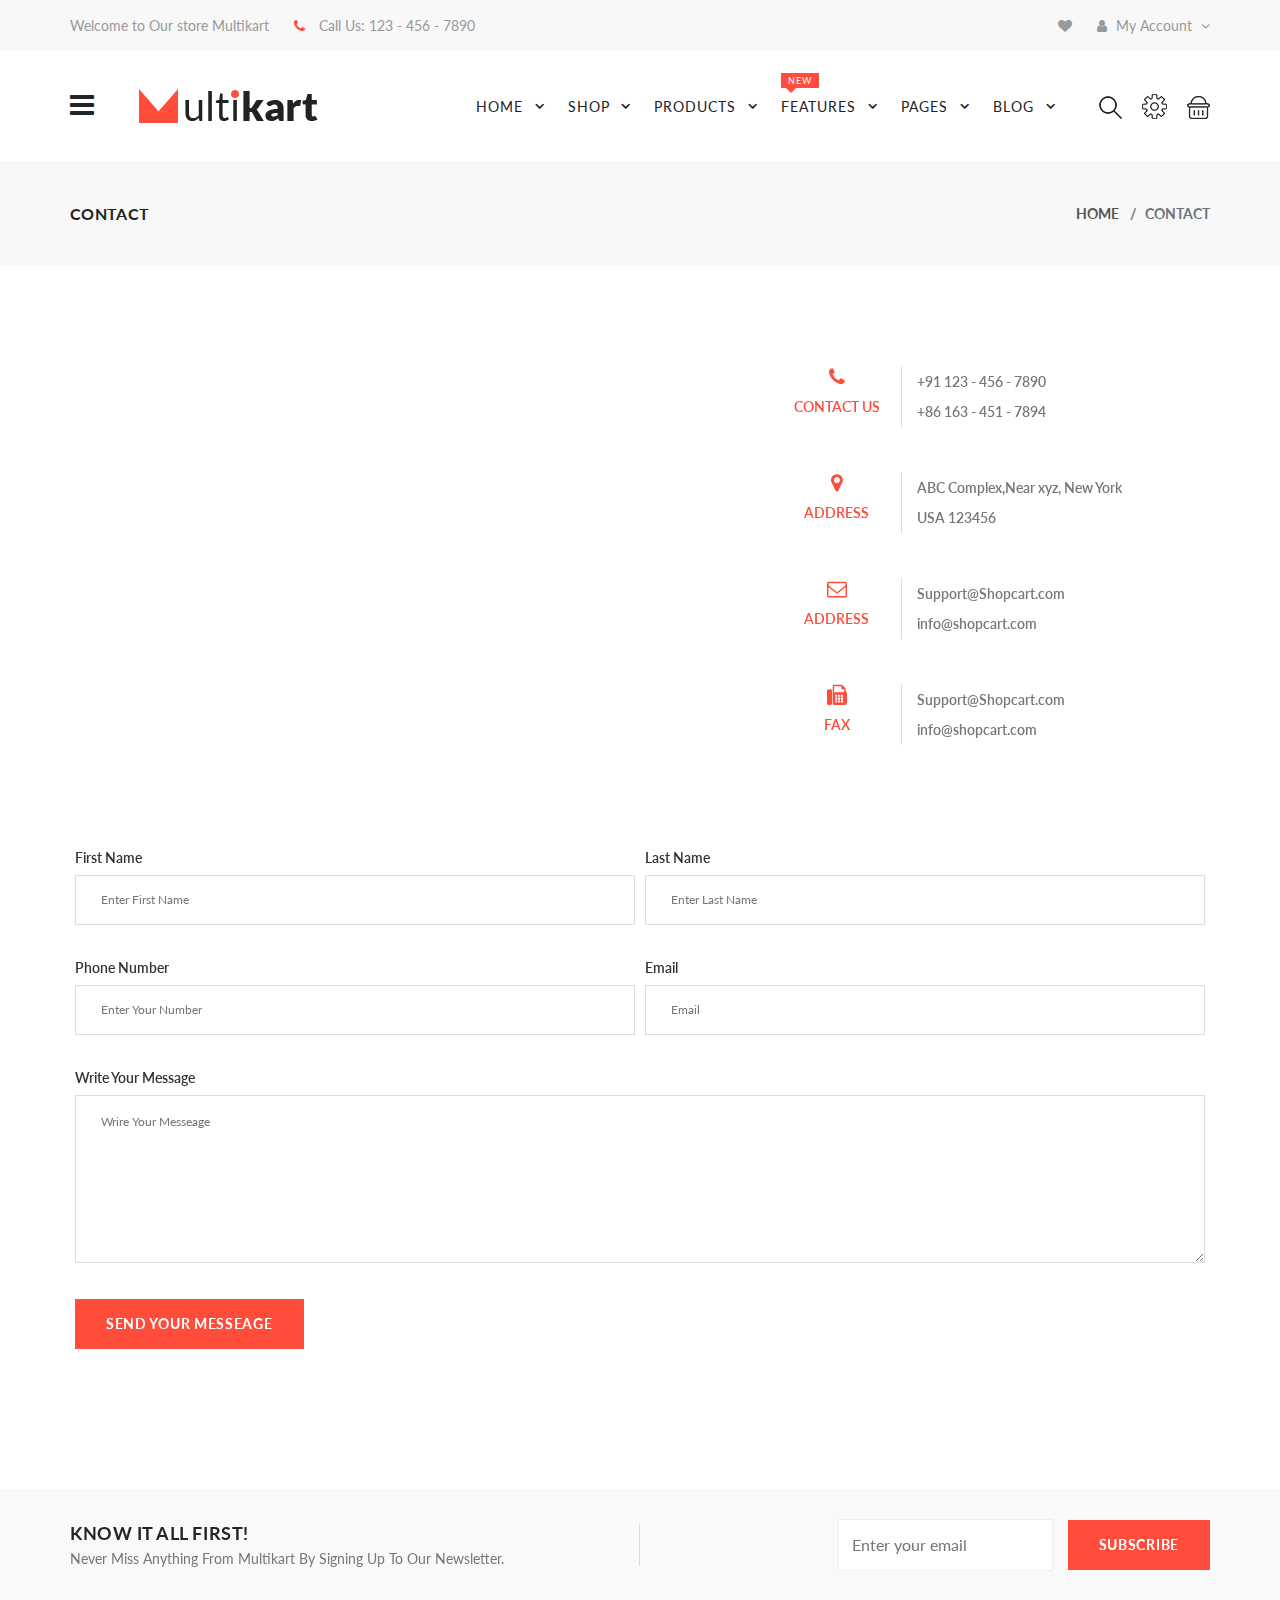
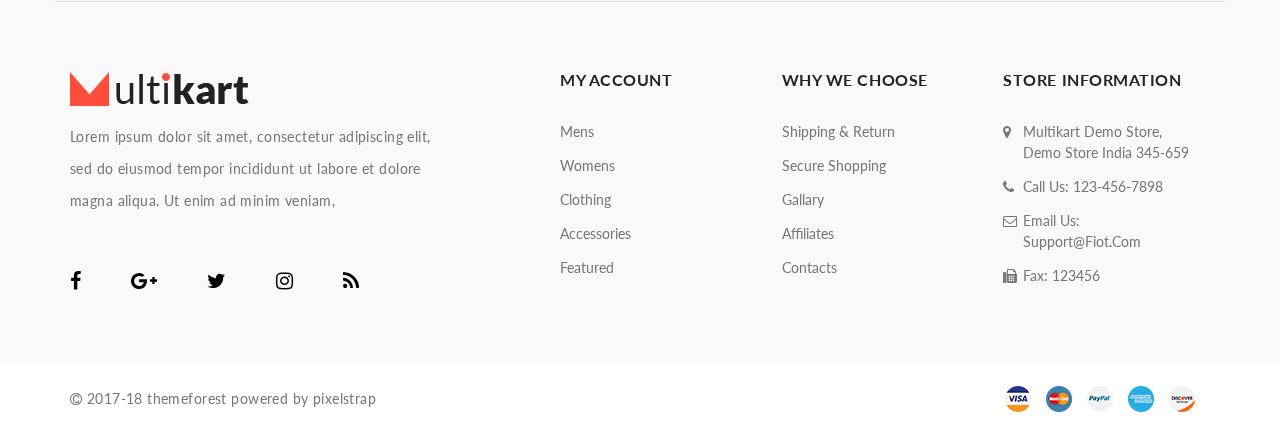
<file: contact.html>
<!DOCTYPE html>
<html lang="en">

<head>
    <meta charset="UTF-8">
    <meta name="viewport" content="width=device-width, initial-scale=1.0">
    <title>Multikart</title>

    <!-- Font Lato Google -->
    <link rel="preconnect" href="https://fonts.gstatic.com">
    <link href="https://fonts.googleapis.com/css2?family=Lato:wght@100;300;400;700;900&display=swap" rel="stylesheet">

    <!-- Link Swiper Css -->
    <link rel="stylesheet" href="https://unpkg.com/swiper/swiper-bundle.min.css" />

    <!-- Link Font Awesome -->
    <link rel="stylesheet" href="https://cdnjs.cloudflare.com/ajax/libs/font-awesome/4.7.0/css/font-awesome.min.css"
        integrity="sha512-SfTiTlX6kk+qitfevl/7LibUOeJWlt9rbyDn92a1DqWOw9vWG2MFoays0sgObmWazO5BQPiFucnnEAjpAB+/Sw=="
        crossorigin="anonymous" />

    <!-- Style Css -->
    <link rel="stylesheet" href="./css/style.css">
</head>

<body>
    <!-- Header -->
    <header>
        <div class="top-header">
            <div class="container">
                <div class="top-header--block">
                    <ul class="left">
                        <li>Welcome to Our store Multikart</li>
                        <li>
                            <a href="tel:123456789">
                                <span class="fa fa-phone" aria-hidden="true"></span>
                                Call Us: 123 - 456 - 7890
                            </a>
                        </li>
                    </ul>
                    <ul class="right">
                        <li><span class="fa fa-heart" aria-hidden="true"></span></li>
                        <li class="dropdown-hdt">
                            <span class="fa fa-user" aria-hidden="true"></span>
                            My Account
                            <span class="fa fa-angle-down" aria-hidden="true"></span>
                            <ul>
                                <li><a href="">Login</a></li>
                                <li><a href="">Logout</a></li>
                            </ul>
                        </li>
                    </ul>
                </div>
            </div>
        </div>
        <div class="container">
            <div class="main-menu">
                <div class="menu-left">
                    <div class="navbar">
                        <div class="bar-style">
                            <i class="fa fa-bars" aria-hidden="true"></i>
                        </div>
                        <div id="mySidenav">
                            <div id="clock"></div>
                            <div class="sidenav-content">
                                <div class="side-back">
                                    <i class="fa fa-angle-left" aria-hidden="true"></i>
                                    Back
                                </div>
                                <ul>
                                    <li>
                                        <a href="#" class="has-submenu">Clothing
                                            <span class="sub-arrow"></span>
                                        </a>
                                        <ul>
                                            <li>
                                                <div class="link-section">
                                                    <h5>women's fashion</h5>
                                                    <ul>
                                                        <li><a href="">dresses</a></li>
                                                        <li><a href="">skirts</a></li>
                                                        <li><a href="">westarn wear</a></li>
                                                        <li><a href="">ethic wear</a></li>
                                                        <li><a href="">sport wear</a></li>
                                                    </ul>
                                                </div>
                                            </li>
                                            <li>
                                                <div class="link-section">
                                                    <h5>mens's fashion</h5>
                                                    <ul>
                                                        <li><a href="">sports wear</a></li>
                                                        <li><a href="">westarn wear</a></li>
                                                        <li><a href="">ethic wear</a></li>
                                                    </ul>
                                                </div>
                                            </li>
                                            <li>
                                                <div class="link-section">
                                                    <h5>accessories</h5>
                                                    <ul>
                                                        <li><a href="">fashion jewellery</a></li>
                                                        <li><a href="">caps and hats</a></li>
                                                        <li><a href="">precious jewellery</a></li>
                                                        <li><a href="">necklacesr</a></li>
                                                        <li><a href="">earrings</a></li>
                                                        <li><a href="">wrist wear</a></li>
                                                        <li><a href="">ties</a></li>
                                                        <li><a href="">cufflinks</a></li>
                                                        <li><a href="">pockets squares</a></li>
                                                    </ul>
                                                </div>
                                            </li>
                                            <li class="banner-menu">
                                                <a href="">
                                                    <img src="./img/fashion.jpg" alt="">
                                                </a>
                                            </li>
                                        </ul>
                                    </li>
                                    <li>
                                        <a href="#" class="has-submenu">Bags
                                            <span class="sub-arrow"></span>
                                        </a>
                                        <ul>
                                            <li><a href="">shopper bags</a></li>
                                            <li><a href="">laptop bags</a></li>
                                            <li><a href="">clutches</a></li>
                                            <li><a href="#">
                                                    purses
                                                    <span class="sub-arrow"></span>
                                                </a>
                                                <ul>
                                                    <li><a href="">shopper bags</a></li>
                                                    <li><a href="">laptop bags</a></li>
                                                    <li><a href="">clutches</a></li>
                                                </ul>
                                            </li>
                                        </ul>
                                    </li>
                                    <li>
                                        <a href="#">Footwear
                                            <span class="sub-arrow"></span>
                                        </a>
                                    </li>
                                    <li>
                                        <a href="#">Watches
                                            <span class="sub-arrow"></span>
                                        </a>
                                    </li>
                                    <li>
                                        <a href="#">Accessories
                                            <span class="sub-arrow"></span>
                                        </a>
                                    </li>
                                    <li>
                                        <a href="#">House of design
                                            <span class="sub-arrow"></span>
                                        </a>
                                    </li>
                                    <li>
                                        <a href="#">Beaty & Personal care
                                            <span class="sub-arrow"></span>
                                        </a>
                                    </li>
                                    <li>
                                        <a href="#">Home & decor</a>
                                    </li>
                                    <li>
                                        <a href="#">Kitchen</a>
                                    </li>
                                </ul>
                            </div>
                        </div>
                    </div>
                    <div class="header-logo">
                        <a href="#">
                            <img src="./img/logo.png" alt="">
                        </a>
                    </div>
                </div>
                <div class="menu-right">
                    <div id="menu">
                        <ul>
                            <li>
                                <a href="#">
                                    Home
                                    <span class="fa fa-angle-down sub-arrow" aria-hidden="true"></span>
                                </a>
                                <ul>
                                    <li>
                                        <a href="">News demo
                                            <span class="new-tag">NEW</span>
                                            <span class="fa fa-angle-right sub-arrow" aria-hidden="true"></span>
                                        </a>
                                        <ul>
                                            <li><a href="">Tool</a></li>
                                            <li><a href="">Marketplace</a></li>
                                            <li><a href="">Game</a></li>
                                            <li><a href="">Gym</a></li>
                                            <li><a href="">Marijuana</a></li>
                                            <li><a href="">Left Slidebar</a></li>
                                            <li><a href="">Jewellery</a></li>
                                            <li><a href="">Pets</a></li>
                                            <li><a href="">Metro</a></li>
                                            <li><a href="">Video Slider</a></li>
                                        </ul>
                                    </li>
                                    <li>
                                        <a href="">Clothing
                                            <span class="fa fa-angle-right sub-arrow" aria-hidden="true"></span>
                                        </a>
                                        <ul>
                                            <li><a href="">Fashion 1</a></li>
                                            <li><a href="">Fashion 2</a></li>
                                            <li><a href="">Fashion 3</a></li>
                                        </ul>
                                    </li>
                                    <li>
                                        <a href="">Watch</a>
                                    </li>
                                    <li>
                                        <a href="">Shoes</a>
                                    </li>
                                    <li>
                                        <a href="">Electronics
                                            <span class="fa fa-angle-right sub-arrow" aria-hidden="true"></span>
                                        </a>
                                        <ul>
                                            <li><a href="">Electronic 1</a></li>
                                            <li><a href="">Electronic 2</a></li>
                                        </ul>
                                    </li>
                                    <li>
                                        <a href="">Bags</a>
                                    </li>
                                    <li>
                                        <a href="">Nursery</a>
                                    </li>
                                    <li>
                                        <a href="">Flowers</a>
                                    </li>
                                    <li>
                                        <a href="">Vagetable</a>
                                    </li>
                                    <li>
                                        <a href="">Beauty</a>
                                    </li>
                                    <li>
                                        <a href="">Light</a>
                                    </li>
                                    <li>
                                        <a href="">Furniture</a>
                                    </li>
                                    <li>
                                        <a href="">Googles</a>
                                    </li>
                                    <li>
                                        <a href="">Basics
                                            <span class="fa fa-angle-right sub-arrow" aria-hidden="true"></span>
                                        </a>
                                        <ul>
                                            <li><a href="">Lookbook</a></li>
                                            <li><a href="">Instagram</a></li>
                                            <li><a href="">Video</a></li>
                                            <li><a href="">Parallax</a></li>
                                            <li><a href="">Full Page</a></li>
                                        </ul>
                                    </li>
                                </ul>
                            </li>
                            <li>
                                <a href="#">
                                    Shop
                                    <span class="fa fa-angle-down sub-arrow" aria-hidden="true"></span>
                                </a>
                                <ul>
                                    <li>
                                        <a href="">Left Sidebar</a>
                                    </li>
                                    <li>
                                        <a href="">Right Sidebar</a>
                                    </li>
                                    <li>
                                        <a href="">No Sidebar</a>
                                    </li>
                                    <li>
                                        <a href="">Sidebar Popup</a>
                                    </li>
                                    <li>
                                        <a href="">Metro
                                            <span class="new-tag">NEW</span>
                                        </a>
                                    </li>
                                    <li>
                                        <a href="">Full Width
                                            <span class="new-tag">NEW</span>
                                        </a>
                                    </li>
                                    <li>
                                        <a href="">Infinite Scroll</a>
                                    </li>
                                    <li>
                                        <a href="">3 Grid</a>
                                    </li>
                                    <li>
                                        <a href="">6 Grid</a>
                                    </li>
                                    <li>
                                        <a href="">List View</a>
                                    </li>
                                </ul>
                            </li>
                            <li>
                                <a href="#">
                                    Products
                                    <span class="fa fa-angle-down sub-arrow" aria-hidden="true"></span>
                                </a>
                                <ul>
                                    <li>
                                        <a href="">Sidebar
                                            <span class="fa fa-angle-right sub-arrow" aria-hidden="true"></span>
                                        </a>
                                        <ul>
                                            <li><a href="">Left Sidebar</a></li>
                                            <li><a href="">Right Sidebar</a></li>
                                            <li><a href="">No Sidebar</a></li>
                                        </ul>
                                    </li>
                                    <li>
                                        <a href="">Thumbnail Image
                                            <span class="fa fa-angle-right sub-arrow" aria-hidden="true"></span>
                                        </a>
                                        <ul>
                                            <li><a href="">Left Image</a></li>
                                            <li><a href="">Right Image</a></li>
                                            <li><a href="">image outside
                                                    <span class="new-tag">NEW</span>
                                                </a>
                                            </li>
                                        </ul>
                                    </li>
                                    <li>
                                        <a href="">3 Column
                                            <span class="fa fa-angle-right sub-arrow" aria-hidden="true"></span>
                                        </a>
                                        <ul>
                                            <li><a href="">thumbnail left</a></li>
                                            <li><a href="">thumbnail right</a></li>
                                            <li><a href="">thumbnail bottom</a></li>
                                        </ul>
                                    </li>
                                    <li>
                                        <a href="">4 Image
                                            <span class="new-tag">NEW</span>
                                        </a>
                                    </li>
                                    <li>
                                        <a href="">Sticky</a>
                                    </li>
                                    <li>
                                        <a href="">Accordian</a>
                                    </li>
                                    <li>
                                        <a href="">Bundle
                                            <span class="new-tag">NEW</span>
                                        </a>
                                    </li>
                                    <li>
                                        <a href="">Image Swatch
                                            <span class="new-tag">NEW</span>
                                        </a>
                                    </li>
                                    <li>
                                        <a href="">Vertical Tab</a>
                                    </li>
                                </ul>
                            </li>
                            <li class="mega">
                                <a href="#">
                                    Features
                                    <div class="label">
                                        new
                                    </div>
                                    <span class="fa fa-angle-down sub-arrow" aria-hidden="true"></span>
                                </a>
                                <div id="mega" style="background-image: url(./img/mega.jpg);">
                                    <div class="container">
                                        <div class="mega-menu">
                                            <div class="menu-item">
                                                <h5 class="menu-title">portfolio</h5>
                                                <ul>
                                                    <li><a href="">portfolio grid 2</a></li>
                                                    <li><a href="">portfolio grid 3</a></li>
                                                    <li><a href="">portfolio grid 4</a></li>
                                                    <li><a href="">mesonary grid 2</a></li>
                                                    <li><a href="">mesonary grid 3</a></li>
                                                    <li><a href="">mesonary grid 4</a></li>
                                                    <li><a href="">mesonary full width</a></li>
                                                </ul>
                                            </div>
                                            <div class="menu-item">
                                                <h5 class="menu-title">add to card</h5>
                                                <ul>
                                                    <li><a href="">cart modal popup</a></li>
                                                    <li><a href="">qty. counter <i class="fa fa-bolt"
                                                                aria-hidden="true"></i></a>
                                                    </li>
                                                    <li><a href="">cart top</a></li>
                                                    <li><a href="">cart bottom</a></li>
                                                    <li><a href="">cart left</a></li>
                                                    <li><a href="">cart right</a></li>
                                                </ul>
                                            </div>
                                            <div class="menu-item">
                                                <h5 class="menu-title">theme elements</h5>
                                                <ul>
                                                    <li><a href="">title</a></li>
                                                    <li><a href="">collection banner</a></li>
                                                    <li><a href="">home slider</a></li>
                                                    <li><a href="">category</a></li>
                                                    <li><a href="">service</a></li>
                                                    <li><a href="">image size ratio <i class="fa fa-bolt"
                                                                aria-hidden="true"></i></a></li>
                                                </ul>
                                            </div>
                                            <div class="menu-item">
                                                <h5 class="menu-title">products elements</h5>
                                                <ul>
                                                    <li><a href="">product box <span>10+</span></a></li>
                                                    <li><a href="">produtc slider</a></li>
                                                    <li><a href="">no slider</a></li>
                                                    <li><a href="">multi slider</a></li>
                                                    <li><a href="">tab</a></li>
                                                </ul>
                                            </div>
                                            <div class="menu-item">
                                                <h5 class="menu-title">email template</h5>
                                                <ul>
                                                    <li><a href="">oder success</a></li>
                                                    <li><a href="">oder success 2</a></li>
                                                    <li><a href="">oder template</a></li>
                                                    <li><a href="">oder template 2</a></li>
                                                </ul>
                                            </div>
                                        </div>
                                    </div>
                                </div>
                            </li>
                            <li>
                                <a href="#">
                                    Pages
                                    <span class="fa fa-angle-down sub-arrow" aria-hidden="true"></span>
                                </a>
                                <ul>
                                    <li>
                                        <a href="">Vendor
                                            <span class="new-tag">NEW</span>
                                            <span class="fa fa-angle-right sub-arrow" aria-hidden="true"></span>
                                        </a>
                                        <ul>
                                            <li><a href="">vendor dashboard</a></li>
                                            <li><a href="">vendor profile</a></li>
                                            <li><a href="">become vendor</a></li>
                                        </ul>
                                    </li>
                                    <li>
                                        <a href="">Account
                                            <span class="fa fa-angle-right sub-arrow" aria-hidden="true"></span>
                                        </a>
                                        <ul>
                                            <li><a href="">wishlist</a></li>
                                            <li><a href="">cart</a></li>
                                            <li><a href="">dashboard</a></li>
                                            <li><a href="">login</a></li>
                                            <li><a href="">register</a></li>
                                            <li><a href="">contact</a></li>
                                            <li><a href="">forget password</a></li>
                                            <li><a href="">profile
                                                    <span class="new-tag">New</span>
                                                </a>
                                            </li>
                                            <li><a href="">checkout</a></li>
                                        </ul>
                                    </li>
                                    <li>
                                        <a href="">About Us</a>
                                    </li>
                                    <li>
                                        <a href="">Search</a>
                                    </li>
                                    <li>
                                        <a href="">Typography
                                            <span class="new-tag">NEW</span>
                                        </a>
                                    </li>
                                    <li>
                                        <a href="">Review
                                            <span class="new-tag">NEW</span>
                                        </a>
                                    </li>
                                    <li>
                                        <a href="">Order Success</a>
                                    </li>
                                    <li>
                                        <a href="">Compare
                                            <span class="fa fa-angle-right sub-arrow" aria-hidden="true"></span>
                                        </a>
                                        <ul>
                                            <li><a href="">compare</a></li>
                                            <li><a href="">compare-2
                                                    <span class="new-tag">NEW</span>
                                                </a>
                                            </li>
                                        </ul>
                                    </li>
                                    <li>
                                        <a href="">Collection</a>
                                    </li>
                                    <li>
                                        <a href="">Lookbook</a>
                                    </li>
                                    <li>
                                        <a href="">Site Map
                                            <span class="new-tag">NEW</span>
                                        </a>
                                    </li>
                                    <li>
                                        <a href="">404</a>
                                    </li>
                                    <li>
                                        <a href="">Comming Soon
                                            <span class="new-tag">NEW</span>
                                        </a>
                                    </li>
                                    <li>
                                        <a href="">FAQ</a>
                                    </li>
                                </ul>
                            </li>
                            <li>
                                <a href="#">
                                    Blog
                                    <span class="fa fa-angle-down sub-arrow" aria-hidden="true"></span>
                                </a>
                                <ul>
                                    <li>
                                        <a href="">Left Sidebar</a>
                                    </li>
                                    <li>
                                        <a href="">Right Sidebar</a>
                                    </li>
                                    <li>
                                        <a href="">No Sidebar</a>
                                    </li>
                                    <li>
                                        <a href="">Blog Details</a>
                                    </li>
                                </ul>
                            </li>
                        </ul>
                    </div>
                    <div class="bar-style1"><i class="fa fa-bars sidebar-bar"></i></div>

                    <div id="mySidenav1" class="show">
                        <div class="sidenav-content sidenav-content1">
                            <div class="side-back side-back1">
                                Back
                                <i class="fa fa-angle-right" aria-hidden="true"></i>
                            </div>
                            <ul>
                                <li>
                                    <a href="#">
                                        Home
                                        <span class="sub-arrow"></span>
                                    </a>
                                    <ul>
                                        <li>
                                            <a href="">News demo
                                                <span class="new-tag">NEW</span>
                                                <span class="sub-arrow"></span>
                                            </a>
                                            <ul>
                                                <li><a href="">Tool</a></li>
                                                <li><a href="">Marketplace</a></li>
                                                <li><a href="">Game</a></li>
                                                <li><a href="">Gym</a></li>
                                                <li><a href="">Marijuana</a></li>
                                                <li><a href="">Left Slidebar</a></li>
                                                <li><a href="">Jewellery</a></li>
                                                <li><a href="">Pets</a></li>
                                                <li><a href="">Metro</a></li>
                                                <li><a href="">Video Slider</a></li>
                                            </ul>
                                        </li>
                                        <li>
                                            <a href="">Clothing
                                                <span class="sub-arrow"></span>
                                            </a>
                                            <ul>
                                                <li><a href="">Fashion 1</a></li>
                                                <li><a href="">Fashion 2</a></li>
                                                <li><a href="">Fashion 3</a></li>
                                            </ul>
                                        </li>
                                        <li>
                                            <a href="">Watch</a>
                                        </li>
                                        <li>
                                            <a href="">Shoes</a>
                                        </li>
                                        <li>
                                            <a href="">Electronics
                                                <span class="sub-arrow"></span>
                                            </a>
                                            <ul>
                                                <li><a href="">Electronic 1</a></li>
                                                <li><a href="">Electronic 2</a></li>
                                            </ul>
                                        </li>
                                        <li>
                                            <a href="">Bags</a>
                                        </li>
                                        <li>
                                            <a href="">Nursery</a>
                                        </li>
                                        <li>
                                            <a href="">Flowers</a>
                                        </li>
                                        <li>
                                            <a href="">Vagetable</a>
                                        </li>
                                        <li>
                                            <a href="">Beauty</a>
                                        </li>
                                        <li>
                                            <a href="">Light</a>
                                        </li>
                                        <li>
                                            <a href="">Furniture</a>
                                        </li>
                                        <li>
                                            <a href="">Googles</a>
                                        </li>
                                        <li>
                                            <a href="">Basics
                                                <span class="sub-arrow"></span>
                                            </a>
                                            <ul>
                                                <li><a href="">Lookbook</a></li>
                                                <li><a href="">Instagram</a></li>
                                                <li><a href="">Video</a></li>
                                                <li><a href="">Parallax</a></li>
                                                <li><a href="">Full Page</a></li>
                                            </ul>
                                        </li>
                                    </ul>
                                </li>
                                <li>
                                    <a href="#">
                                        shop
                                        <span class="sub-arrow"></span>
                                    </a>
                                    <ul>
                                        <li>
                                            <a href="">Left Sidebar</a>
                                        </li>
                                        <li>
                                            <a href="">Right Sidebar</a>
                                        </li>
                                        <li>
                                            <a href="">No Sidebar</a>
                                        </li>
                                        <li>
                                            <a href="">Sidebar Popup</a>
                                        </li>
                                        <li>
                                            <a href="">Metro
                                                <span class="new-tag">NEW</span>
                                            </a>
                                        </li>
                                        <li>
                                            <a href="">Full Width
                                                <span class="new-tag">NEW</span>
                                            </a>
                                        </li>
                                        <li>
                                            <a href="">Infinite Scroll</a>
                                        </li>
                                        <li>
                                            <a href="">3 Grid</a>
                                        </li>
                                        <li>
                                            <a href="">6 Grid</a>
                                        </li>
                                        <li>
                                            <a href="">List View</a>
                                        </li>
                                    </ul>
                                </li>
                                <li>
                                    <a href="#">
                                        products
                                        <span class="sub-arrow"></span>
                                    </a>
                                    <ul>
                                        <li>
                                            <a href="">Sidebar
                                                <span class="sub-arrow"></span>
                                            </a>
                                            <ul>
                                                <li><a href="">Left Sidebar</a></li>
                                                <li><a href="">Right Sidebar</a></li>
                                                <li><a href="">No Sidebar</a></li>
                                            </ul>
                                        </li>
                                        <li>
                                            <a href="">Thumbnail Image
                                                <span class="sub-arrow"></span>
                                            </a>
                                            <ul>
                                                <li><a href="">Left Image</a></li>
                                                <li><a href="">Right Image</a></li>
                                                <li><a href="">image outside
                                                        <span class="new-tag">NEW</span>
                                                    </a>
                                                </li>
                                            </ul>
                                        </li>
                                        <li>
                                            <a href="">3 Column
                                                <span class="sub-arrow"></span>
                                            </a>
                                            <ul>
                                                <li><a href="">thumbnail left</a></li>
                                                <li><a href="">thumbnail right</a></li>
                                                <li><a href="">thumbnail bottom</a></li>
                                            </ul>
                                        </li>
                                        <li>
                                            <a href="">4 Image
                                                <span class="new-tag">NEW</span>
                                            </a>
                                        </li>
                                        <li>
                                            <a href="">Sticky</a>
                                        </li>
                                        <li>
                                            <a href="">Accordian</a>
                                        </li>
                                        <li>
                                            <a href="">Bundle
                                                <span class="new-tag">NEW</span>
                                            </a>
                                        </li>
                                        <li>
                                            <a href="">Image Swatch
                                                <span class="new-tag">NEW</span>
                                            </a>
                                        </li>
                                        <li>
                                            <a href="">Vertical Tab</a>
                                        </li>
                                    </ul>
                                </li>
                                <li class="mega">
                                    <a href="#">
                                        <div class="label">
                                            new
                                        </div>features
                                        <span class="sub-arrow"></span>
                                    </a>
                                    <ul>
                                        <li>
                                            <a href="#">
                                                portfolio
                                                <span class="sub-arrow"></span>
                                            </a>
                                            <ul>
                                                <li><a href="">portfolio grid 2</a></li>
                                                <li><a href="">portfolio grid 3</a></li>
                                                <li><a href="">portfolio grid 4</a></li>
                                                <li><a href="">mesonary grid 2</a></li>
                                                <li><a href="">mesonary grid 3</a></li>
                                                <li><a href="">mesonary grid 4</a></li>
                                                <li><a href="">mesonary full width</a></li>
                                            </ul>
                                        </li>
                                        <li>
                                            <a href="#">
                                                add to card
                                                <span class="sub-arrow"></span>
                                            </a>
                                            <ul>
                                                <li><a href="">cart modal popup</a></li>
                                                <li><a href="">qty. counter <i class="fa fa-bolt"
                                                            aria-hidden="true"></i></a>
                                                </li>
                                                <li><a href="">cart top</a></li>
                                                <li><a href="">cart bottom</a></li>
                                                <li><a href="">cart left</a></li>
                                                <li><a href="">cart right</a></li>
                                            </ul>
                                        </li>
                                        <li>
                                            <a href="#">
                                                theme elements
                                                <span class="sub-arrow"></span>
                                            </a>
                                            <ul>
                                                <li><a href="">title</a></li>
                                                <li><a href="">collection banner</a></li>
                                                <li><a href="">home slider</a></li>
                                                <li><a href="">category</a></li>
                                                <li><a href="">service</a></li>
                                                <li><a href="">image size ratio <i class="fa fa-bolt"
                                                            aria-hidden="true"></i></a></li>
                                            </ul>
                                        </li>
                                        <li>
                                            <a href="#">
                                                product elements
                                                <span class="sub-arrow"></span>
                                            </a>
                                            <ul>
                                                <li><a href="">product box <span>10+</span></a></li>
                                                <li><a href="">produtc slider</a></li>
                                                <li><a href="">no slider</a></li>
                                                <li><a href="">multi slider</a></li>
                                                <li><a href="">tab</a></li>
                                            </ul>
                                        </li>
                                        <li>
                                            <a href="#">
                                                email template
                                                <span class="sub-arrow"></span>
                                            </a>
                                            <ul>
                                                <li><a href="">oder success</a></li>
                                                <li><a href="">oder success 2</a></li>
                                                <li><a href="">oder template</a></li>
                                                <li><a href="">oder template 2</a></li>
                                            </ul>
                                        </li>
                                    </ul>

                                </li>
                                <li>
                                    <a href="#">pages
                                        <span class="sub-arrow"></span>
                                    </a>
                                    <ul>
                                        <li>
                                            <a href="">Vendor
                                                <span class="new-tag">NEW</span>
                                                <span class="fa fa-angle-right sub-arrow" aria-hidden="true"></span>
                                            </a>
                                            <ul>
                                                <li><a href="">vendor dashboard</a></li>
                                                <li><a href="">vendor profile</a></li>
                                                <li><a href="">become vendor</a></li>
                                            </ul>
                                        </li>
                                        <li>
                                            <a href="">Account
                                                <span class="fa fa-angle-right sub-arrow" aria-hidden="true"></span>
                                            </a>
                                            <ul>
                                                <li><a href="">wishlist</a></li>
                                                <li><a href="">cart</a></li>
                                                <li><a href="">dashboard</a></li>
                                                <li><a href="">login</a></li>
                                                <li><a href="">register</a></li>
                                                <li><a href="">contact</a></li>
                                                <li><a href="">forget password</a></li>
                                                <li><a href="">profile
                                                        <span class="new-tag">New</span>
                                                    </a>
                                                </li>
                                                <li><a href="">checkout</a></li>
                                            </ul>
                                        </li>
                                        <li>
                                            <a href="">About Us</a>
                                        </li>
                                        <li>
                                            <a href="">Search</a>
                                        </li>
                                        <li>
                                            <a href="">Typography
                                                <span class="new-tag">NEW</span>
                                            </a>
                                        </li>
                                        <li>
                                            <a href="">Review
                                                <span class="new-tag">NEW</span>
                                            </a>
                                        </li>
                                        <li>
                                            <a href="">Order Success</a>
                                        </li>
                                        <li>
                                            <a href="">Compare
                                                <span class="sub-arrow"></span>
                                            </a>
                                            <ul>
                                                <li><a href="">compare</a></li>
                                                <li><a href="">compare-2
                                                        <span class="new-tag">NEW</span>
                                                    </a>
                                                </li>
                                            </ul>
                                        </li>
                                        <li>
                                            <a href="">Collection</a>
                                        </li>
                                        <li>
                                            <a href="">Lookbook</a>
                                        </li>
                                        <li>
                                            <a href="">Site Map
                                                <span class="new-tag">NEW</span>
                                            </a>
                                        </li>
                                        <li>
                                            <a href="">404</a>
                                        </li>
                                        <li>
                                            <a href="">Comming Soon
                                                <span class="new-tag">NEW</span>
                                            </a>
                                        </li>
                                        <li>
                                            <a href="">FAQ</a>
                                        </li>
                                    </ul>
                                </li>
                                <li>
                                    <a href="#">blog
                                        <span class="sub-arrow"></span>
                                    </a>
                                    <ul>
                                        <li>
                                            <a href="">Left Sidebar</a>
                                        </li>
                                        <li>
                                            <a href="">Right Sidebar</a>
                                        </li>
                                        <li>
                                            <a href="">No Sidebar</a>
                                        </li>
                                        <li>
                                            <a href="">Blog Details</a>
                                        </li>
                                    </ul>
                                </li>
                            </ul>
                        </div>
                    </div>

                    <div class="header-icon">
                        <ul>
                            <li>
                                <div><img src="./img/search.png" alt=""></div>
                            </li>
                            <li>
                                <div><img src="./img/setting.png" alt=""></div>
                                <div class="setting show-div">
                                    <h6>Language</h6>
                                    <ul>
                                        <li><a href="#">English</a></li>
                                        <li><a href="#">French</a></li>
                                    </ul>
                                    <h6>Currency</h6>
                                    <ul>
                                        <li><a href="#">Euro</a></li>
                                        <li><a href="#">Rupees</a></li>
                                        <li><a href="#">Pound</a></li>
                                        <li><a href="#">Doller</a></li>
                                    </ul>
                                </div>
                            </li>
                            <li>
                                <div><img src="./img/cart.png" alt=""></div>
                                <div class="shoping-cart show-div">
                                    <ul>
                                        <li>
                                            <div class="media">
                                                <img src="./img/media1.jpg" alt="">
                                                <div class="media-body">
                                                    <h4>item name</h4>
                                                    <span>1 x $ 299.00</span>
                                                </div>
                                            </div>
                                        </li>
                                        <li>
                                            <div class="media">
                                                <img src="./img/media2.jpg" alt="">
                                                <div class="media-body">
                                                    <h4>item name</h4>
                                                    <span>1 x $ 299.00</span>
                                                </div>
                                            </div>
                                        </li>
                                        <li>
                                            <div class="total">
                                                <h5>subtotal : <span>$299.00</span></h5>
                                            </div>
                                        </li>
                                        <li>
                                            <div class="buttons">
                                                <a href="#" class="view-cart">view cart</a>
                                                <a href="" class="checkout">checkout</a>
                                            </div>
                                        </li>
                                    </ul>
                                </div>
                            </li>
                        </ul>
                    </div>
                </div>
            </div>
        </div>
    </header>
    <!-- Header end -->

    <!-- breadcrumb -->
    <div class="breadcrumb">
        <div class="container">
            <div class="bread-contain">
                <div class="page-title">
                    <h2>contact</h2>
                </div>
                <div class="page-router">
                    <ul>
                        <li class="bread-item"><a href="./index.html">home</a></li>
                        <li class="bread-item active">contact</a></li>
                    </ul>
                </div>
            </div>
        </div>
    </div>
    <!-- breadcrumb end -->

    <!-- contact-page -->
    <div class="contact-page pd-t-space pd-b-space">
        <div class="container">
            <div class="contact-row">
                <div class="map">
                    <iframe
                        src="https://www.google.com/maps/embed?pb=!1m10!1m8!1m3!1d6423.14539427739!2d25.462449!3d36.395337!3m2!1i1024!2i768!4f13.1!5e0!3m2!1svi!2sin!4v1614586279585!5m2!1svi!2sin"
                        allowfullscreen="" loading="lazy"></iframe>
                </div>
                <div class="contact-right">
                    <ul>
                        <li>
                            <div class="contact-icon">
                                <i class="fa fa-phone" aria-hidden="true"></i>
                                <h6>Contact Us</h6>
                            </div>
                            <div class="media-body">
                                <p>+91 123 - 456 - 7890</p>
                                <p>+86 163 - 451 - 7894</p>
                            </div>
                        </li>
                        <li>
                            <div class="contact-icon">
                                <i class="fa fa-map-marker" aria-hidden="true"></i>
                                <h6>Address</h6>
                            </div>
                            <div class="media-body">
                                <p>ABC Complex,Near xyz, New York</p>
                                <p>USA 123456</p>
                            </div>
                        </li>
                        <li>
                            <div class="contact-icon">
                                <i class="fa fa-envelope-o" aria-hidden="true"></i>
                                <h6>Address</h6>
                            </div>
                            <div class="media-body">
                                <p>Support@Shopcart.com</p>
                                <p>info@shopcart.com</p>
                            </div>
                        </li>
                        <li>
                            <div class="contact-icon">
                                <i class="fa fa-fax" aria-hidden="true"></i>
                                <h6>Fax</h6>
                            </div>
                            <div class="media-body">
                                <p>Support@Shopcart.com</p>
                                <p>info@shopcart.com</p>
                            </div>
                        </li>
                    </ul>
                </div>
                <div class="contact-row pd-t-space">
                    <form class="theme-form">
                        <div class="form-row">
                            <div class="col-50">
                                <label>First Name</label>
                                <input type="text" id="name" placeholder="Enter First Name" required="">
                            </div>
                            <div class="col-50">
                                <label>Last Name</label>
                                <input type="text" id="last-name" placeholder="Enter Last Name" required="">
                            </div>
                            <div class="col-50">
                                <label>Phone Number</label>
                                <input type="text" id="phone" placeholder="Enter Your Number" required="">
                            </div>
                            <div class="col-50">
                                <label>Email</label>
                                <input type="text" id="email" placeholder="Email" required="">
                            </div>
                            <div class="col-100">
                                <label>Write Your Message</label>
                                <textarea type="text" id="exampleTextArea" placeholder="Wrire Your Messeage"
                                    required=""></textarea>
                            </div>
                            <div class="col-100">
                                <button class="btn btn-soid" type="submit">Send Your Messeage</button>
                            </div>
                        </div>
                    </form>
                </div>
            </div>
        </div>
    </div>
    <!-- contact-page end -->
    <!-- footer -->
    <footer class="pd-t-space">
        <div class="footer-top bg-light">
            <div class="container">
                <div class="ft-contain">
                    <div class="ft-left">
                        <h4>KNOW IT ALL FIRST!</h4>
                        <p>Never Miss Anything From Multikart By Signing Up To Our Newsletter.</p>
                    </div>
                    <div class="ft-right">
                        <form>
                            <input type="text" class="form-control" name="EMAIL" id="mce-EMAIL"
                                placeholder="Enter your email">
                            <button class="btn btn-soid">subscribe</button>
                        </form>
                    </div>
                </div>
            </div>
        </div>

        <div class="footer-middle bg-light pd-t-space">
            <div class="container">
                <div class="fm-contain">
                    <div class="fm-left">
                        <div class="fm-title">
                            <h4>about</h4>
                            <span class="fa fa-angle-down" aria-hidden="true"></span>
                        </div>
                        <div class="fm-content">
                            <div class="footer-logo">
                                <img src="./img/logo.png" alt="">
                            </div>
                            <p>Lorem ipsum dolor sit amet, consectetur adipiscing elit, sed do eiusmod tempor incididunt
                                ut
                                labore et dolore magna aliqua. Ut enim ad minim veniam,</p>
                            <div class="footer-social">
                                <ul>
                                    <li><a href="#"><i class="fa fa-facebook" aria-hidden="true"></i></a></li>
                                    <li><a href="#"><i class="fa fa-google-plus" aria-hidden="true"></i></a></li>
                                    <li><a href="#"><i class="fa fa-twitter" aria-hidden="true"></i></a></li>
                                    <li><a href="#"><i class="fa fa-instagram" aria-hidden="true"></i></a></li>
                                    <li><a href="#"><i class="fa fa-rss" aria-hidden="true"></i></a></li>
                                </ul>
                            </div>
                        </div>
                    </div>
                    <div class="fm-right">
                        <div class="fm-col">
                            <div class="fm-title">
                                <h4>my account</h4>
                                <span class="fa fa-angle-down" aria-hidden="true"></span>
                            </div>
                            <div class="fm-content">
                                <ul>
                                    <li><a href="#">mens</a></li>
                                    <li><a href="#">womens</a></li>
                                    <li><a href="#">clothing</a></li>
                                    <li><a href="#">accessories</a></li>
                                    <li><a href="#">featured</a></li>
                                </ul>
                            </div>
                        </div>
                        <div class="fm-col">
                            <div class="fm-title">
                                <h4>why we choose</h4>
                                <span class="fa fa-angle-down" aria-hidden="true"></span>
                            </div>
                            <div class="fm-content">
                                <ul>
                                    <li><a href="#">shipping &amp; return</a></li>
                                    <li><a href="#">secure shopping</a></li>
                                    <li><a href="#">gallary</a></li>
                                    <li><a href="#">affiliates</a></li>
                                    <li><a href="#">contacts</a></li>
                                </ul>
                            </div>
                        </div>
                        <div class="fm-col">
                            <div class="fm-title">
                                <h4>store information</h4>
                                <span class="fa fa-angle-down" aria-hidden="true"></span>
                            </div>
                            <div class="fm-content">
                                <ul class="contact-list">
                                    <li>
                                        <i class="fa fa-map-marker"></i>
                                        Multikart Demo Store, Demo store India 345-659
                                    </li>
                                    <li>
                                        <i class="fa fa-phone"></i>
                                        Call Us: 123-456-7898
                                    </li>
                                    <li>
                                        <i class="fa fa-envelope-o"></i>
                                        Email Us: <a href="#">Support@Fiot.com</a>
                                    </li>
                                    <li>
                                        <i class="fa fa-fax"></i>
                                        Fax: 123456
                                    </li>
                                </ul>
                            </div>
                        </div>
                    </div>
                </div>
            </div>
        </div>

        <div class="footer-bottom">
            <div class="container">
                <div class="fb-contanin">
                    <div class="fb-left">
                        <p>
                            <i class="fa fa-copyright" aria-hidden="true"></i>
                            2017-18 themeforest powered by pixelstrap
                        </p>
                    </div>
                    <div class="fb-right">
                        <div class="payment-card-bottom">
                            <ul>
                                <li>
                                    <a href="#"><img src="./img/visa.png" alt=""></a>
                                </li>
                                <li>
                                    <a href="#"><img src="./img/mastercard.png" alt=""></a>
                                </li>
                                <li>
                                    <a href="#"><img src="./img/paypal.png" alt=""></a>
                                </li>
                                <li>
                                    <a href="#"><img src="./img/american-express.png" alt=""></a>
                                </li>
                                <li>
                                    <a href="#"><img src="./img/discover.png" alt=""></a>
                                </li>
                            </ul>
                        </div>
                    </div>
                </div>
            </div>
        </div>
    </footer>
    <!-- footer end -->

    <!-- Back to top -->
    <a href="#" class="back-to-top"><span class="fa fa-angle-double-up" aria-hidden="true"></span></a>
    <!-- jQuery JS -->
    <script src="https://cdnjs.cloudflare.com/ajax/libs/jquery/3.5.1/jquery.min.js"
        integrity="sha512-bLT0Qm9VnAYZDflyKcBaQ2gg0hSYNQrJ8RilYldYQ1FxQYoCLtUjuuRuZo+fjqhx/qtq/1itJ0C2ejDxltZVFg=="
        crossorigin="anonymous"></script>

    <!-- Swiper JS -->
    <script src="https://unpkg.com/swiper/swiper-bundle.min.js"></script>

    <!-- index js -->
    <script src="./js/index.js"></script>
</body>

</html>
</file>
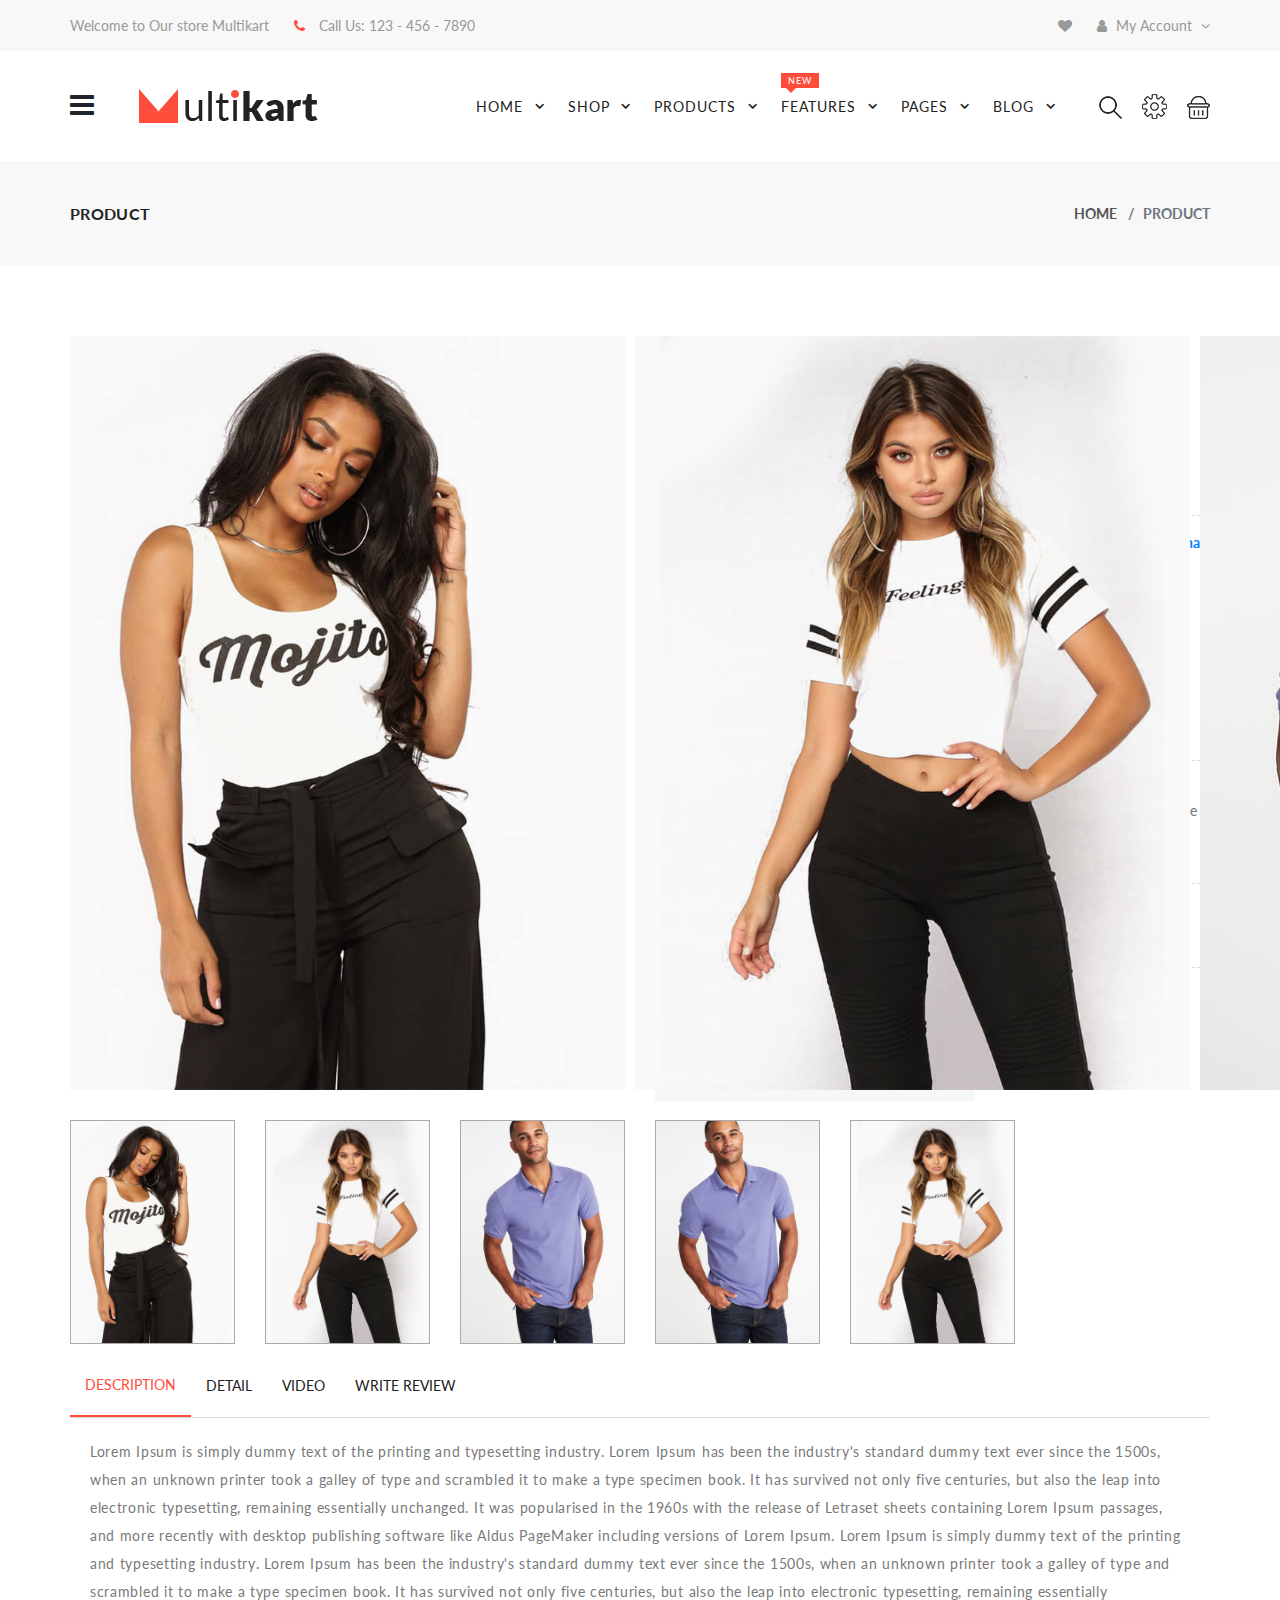
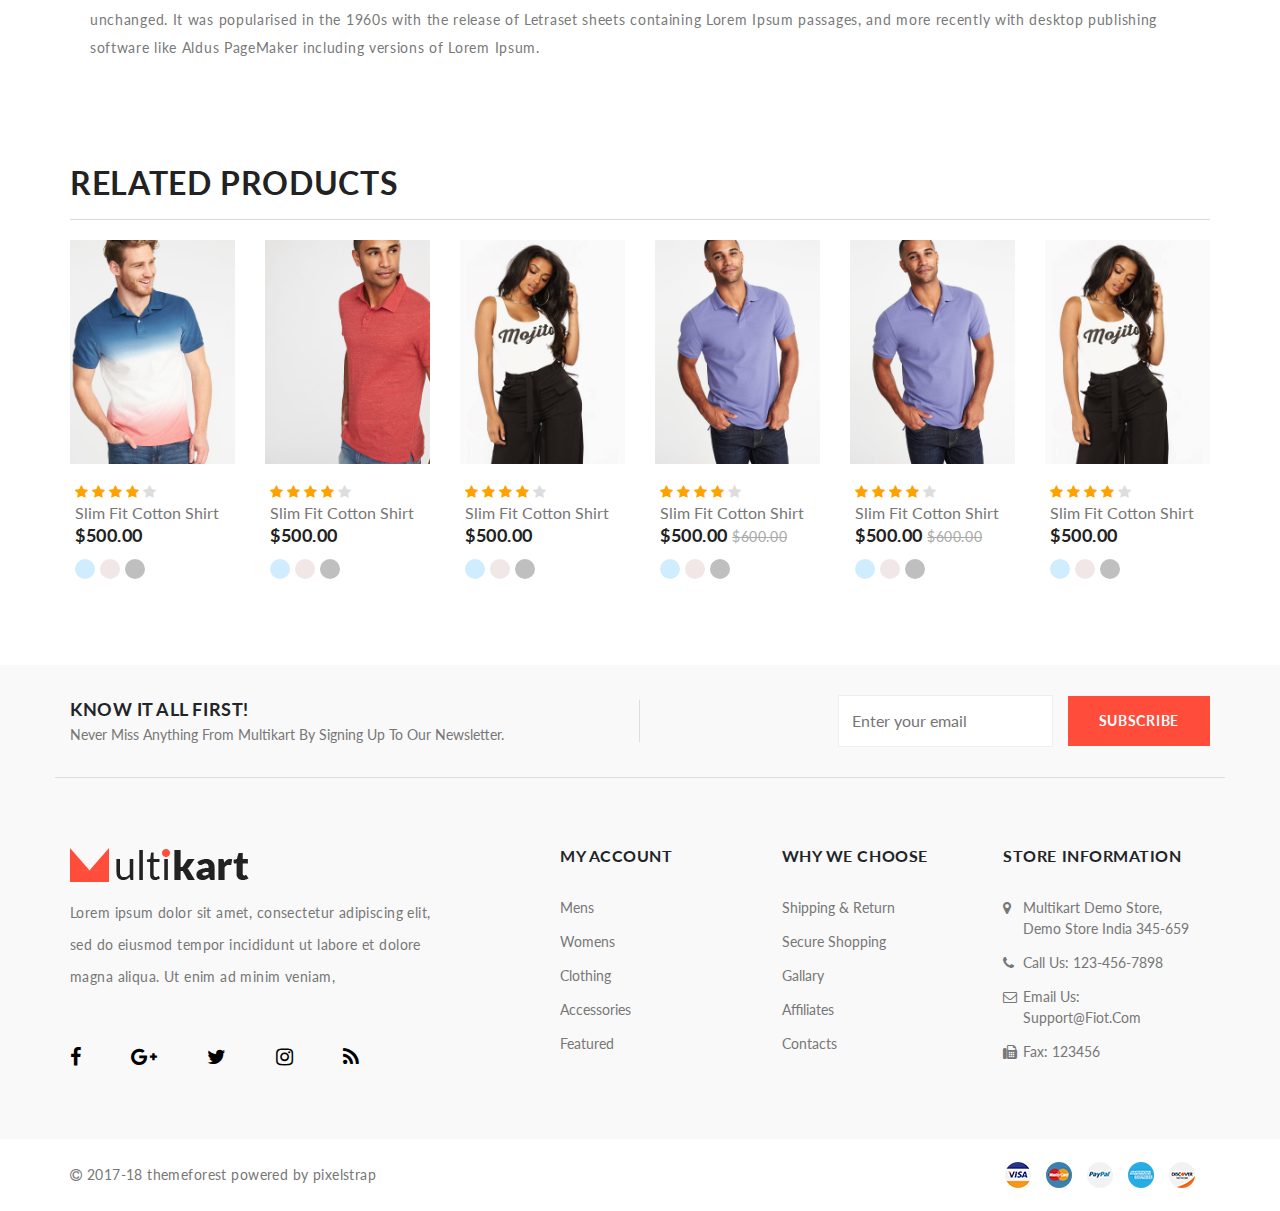
<file: product-page.html>
<!DOCTYPE html>
<html lang="en">

<head>
    <meta charset="UTF-8">
    <meta name="viewport" content="width=device-width, initial-scale=1.0">
    <title>Multikart</title>

    <!-- Font Lato Google -->
    <link rel="preconnect" href="https://fonts.gstatic.com">
    <link href="https://fonts.googleapis.com/css2?family=Lato:wght@100;300;400;700;900&display=swap" rel="stylesheet">

    <!-- Link Swiper Css -->
    <link rel="stylesheet" href="https://unpkg.com/swiper/swiper-bundle.min.css" />

    <!-- Link Font Awesome -->
    <link rel="stylesheet" href="https://cdnjs.cloudflare.com/ajax/libs/font-awesome/4.7.0/css/font-awesome.min.css"
        integrity="sha512-SfTiTlX6kk+qitfevl/7LibUOeJWlt9rbyDn92a1DqWOw9vWG2MFoays0sgObmWazO5BQPiFucnnEAjpAB+/Sw=="
        crossorigin="anonymous" />

    <!-- Style Css -->
    <link rel="stylesheet" href="./css/style.css">
</head>

<body>
    <!-- Header -->
    <header>
        <div class="top-header">
            <div class="container">
                <div class="top-header--block">
                    <ul class="left">
                        <li>Welcome to Our store Multikart</li>
                        <li>
                            <a href="tel:123456789">
                                <span class="fa fa-phone" aria-hidden="true"></span>
                                Call Us: 123 - 456 - 7890
                            </a>
                        </li>
                    </ul>
                    <ul class="right">
                        <li><span class="fa fa-heart" aria-hidden="true"></span></li>
                        <li class="dropdown-hdt">
                            <span class="fa fa-user" aria-hidden="true"></span>
                            My Account
                            <span class="fa fa-angle-down" aria-hidden="true"></span>
                            <ul>
                                <li><a href="">Login</a></li>
                                <li><a href="">Logout</a></li>
                            </ul>
                        </li>
                    </ul>
                </div>
            </div>
        </div>
        <div class="container">
            <div class="main-menu">
                <div class="menu-left">
                    <div class="navbar">
                        <div class="bar-style">
                            <i class="fa fa-bars" aria-hidden="true"></i>
                        </div>
                        <div id="mySidenav">
                            <div id="clock"></div>
                            <div class="sidenav-content">
                                <div class="side-back">
                                    <i class="fa fa-angle-left" aria-hidden="true"></i>
                                    Back
                                </div>
                                <ul>
                                    <li>
                                        <a href="#" class="has-submenu">Clothing
                                            <span class="sub-arrow"></span>
                                        </a>
                                        <ul>
                                            <li>
                                                <div class="link-section">
                                                    <h5>women's fashion</h5>
                                                    <ul>
                                                        <li><a href="">dresses</a></li>
                                                        <li><a href="">skirts</a></li>
                                                        <li><a href="">westarn wear</a></li>
                                                        <li><a href="">ethic wear</a></li>
                                                        <li><a href="">sport wear</a></li>
                                                    </ul>
                                                </div>
                                            </li>
                                            <li>
                                                <div class="link-section">
                                                    <h5>mens's fashion</h5>
                                                    <ul>
                                                        <li><a href="">sports wear</a></li>
                                                        <li><a href="">westarn wear</a></li>
                                                        <li><a href="">ethic wear</a></li>
                                                    </ul>
                                                </div>
                                            </li>
                                            <li>
                                                <div class="link-section">
                                                    <h5>accessories</h5>
                                                    <ul>
                                                        <li><a href="">fashion jewellery</a></li>
                                                        <li><a href="">caps and hats</a></li>
                                                        <li><a href="">precious jewellery</a></li>
                                                        <li><a href="">necklacesr</a></li>
                                                        <li><a href="">earrings</a></li>
                                                        <li><a href="">wrist wear</a></li>
                                                        <li><a href="">ties</a></li>
                                                        <li><a href="">cufflinks</a></li>
                                                        <li><a href="">pockets squares</a></li>
                                                    </ul>
                                                </div>
                                            </li>
                                            <li class="banner-menu">
                                                <a href="">
                                                    <img src="./img/fashion.jpg" alt="">
                                                </a>
                                            </li>
                                        </ul>
                                    </li>
                                    <li>
                                        <a href="#" class="has-submenu">Bags
                                            <span class="sub-arrow"></span>
                                        </a>
                                        <ul>
                                            <li><a href="">shopper bags</a></li>
                                            <li><a href="">laptop bags</a></li>
                                            <li><a href="">clutches</a></li>
                                            <li><a href="#">
                                                    purses
                                                    <span class="sub-arrow"></span>
                                                </a>
                                                <ul>
                                                    <li><a href="">shopper bags</a></li>
                                                    <li><a href="">laptop bags</a></li>
                                                    <li><a href="">clutches</a></li>
                                                </ul>
                                            </li>
                                        </ul>
                                    </li>
                                    <li>
                                        <a href="#">Footwear
                                            <span class="sub-arrow"></span>
                                        </a>
                                    </li>
                                    <li>
                                        <a href="#">Watches
                                            <span class="sub-arrow"></span>
                                        </a>
                                    </li>
                                    <li>
                                        <a href="#">Accessories
                                            <span class="sub-arrow"></span>
                                        </a>
                                    </li>
                                    <li>
                                        <a href="#">House of design
                                            <span class="sub-arrow"></span>
                                        </a>
                                    </li>
                                    <li>
                                        <a href="#">Beaty & Personal care
                                            <span class="sub-arrow"></span>
                                        </a>
                                    </li>
                                    <li>
                                        <a href="#">Home & decor</a>
                                    </li>
                                    <li>
                                        <a href="#">Kitchen</a>
                                    </li>
                                </ul>
                            </div>
                        </div>
                    </div>
                    <div class="header-logo">
                        <a href="#">
                            <img src="./img/logo.png" alt="">
                        </a>
                    </div>
                </div>
                <div class="menu-right">
                    <div id="menu">
                        <ul>
                            <li>
                                <a href="#">
                                    Home
                                    <span class="fa fa-angle-down sub-arrow" aria-hidden="true"></span>
                                </a>
                                <ul>
                                    <li>
                                        <a href="">News demo
                                            <span class="new-tag">NEW</span>
                                            <span class="fa fa-angle-right sub-arrow" aria-hidden="true"></span>
                                        </a>
                                        <ul>
                                            <li><a href="">Tool</a></li>
                                            <li><a href="">Marketplace</a></li>
                                            <li><a href="">Game</a></li>
                                            <li><a href="">Gym</a></li>
                                            <li><a href="">Marijuana</a></li>
                                            <li><a href="">Left Slidebar</a></li>
                                            <li><a href="">Jewellery</a></li>
                                            <li><a href="">Pets</a></li>
                                            <li><a href="">Metro</a></li>
                                            <li><a href="">Video Slider</a></li>
                                        </ul>
                                    </li>
                                    <li>
                                        <a href="">Clothing
                                            <span class="fa fa-angle-right sub-arrow" aria-hidden="true"></span>
                                        </a>
                                        <ul>
                                            <li><a href="">Fashion 1</a></li>
                                            <li><a href="">Fashion 2</a></li>
                                            <li><a href="">Fashion 3</a></li>
                                        </ul>
                                    </li>
                                    <li>
                                        <a href="">Watch</a>
                                    </li>
                                    <li>
                                        <a href="">Shoes</a>
                                    </li>
                                    <li>
                                        <a href="">Electronics
                                            <span class="fa fa-angle-right sub-arrow" aria-hidden="true"></span>
                                        </a>
                                        <ul>
                                            <li><a href="">Electronic 1</a></li>
                                            <li><a href="">Electronic 2</a></li>
                                        </ul>
                                    </li>
                                    <li>
                                        <a href="">Bags</a>
                                    </li>
                                    <li>
                                        <a href="">Nursery</a>
                                    </li>
                                    <li>
                                        <a href="">Flowers</a>
                                    </li>
                                    <li>
                                        <a href="">Vagetable</a>
                                    </li>
                                    <li>
                                        <a href="">Beauty</a>
                                    </li>
                                    <li>
                                        <a href="">Light</a>
                                    </li>
                                    <li>
                                        <a href="">Furniture</a>
                                    </li>
                                    <li>
                                        <a href="">Googles</a>
                                    </li>
                                    <li>
                                        <a href="">Basics
                                            <span class="fa fa-angle-right sub-arrow" aria-hidden="true"></span>
                                        </a>
                                        <ul>
                                            <li><a href="">Lookbook</a></li>
                                            <li><a href="">Instagram</a></li>
                                            <li><a href="">Video</a></li>
                                            <li><a href="">Parallax</a></li>
                                            <li><a href="">Full Page</a></li>
                                        </ul>
                                    </li>
                                </ul>
                            </li>
                            <li>
                                <a href="#">
                                    Shop
                                    <span class="fa fa-angle-down sub-arrow" aria-hidden="true"></span>
                                </a>
                                <ul>
                                    <li>
                                        <a href="">Left Sidebar</a>
                                    </li>
                                    <li>
                                        <a href="">Right Sidebar</a>
                                    </li>
                                    <li>
                                        <a href="">No Sidebar</a>
                                    </li>
                                    <li>
                                        <a href="">Sidebar Popup</a>
                                    </li>
                                    <li>
                                        <a href="">Metro
                                            <span class="new-tag">NEW</span>
                                        </a>
                                    </li>
                                    <li>
                                        <a href="">Full Width
                                            <span class="new-tag">NEW</span>
                                        </a>
                                    </li>
                                    <li>
                                        <a href="">Infinite Scroll</a>
                                    </li>
                                    <li>
                                        <a href="">3 Grid</a>
                                    </li>
                                    <li>
                                        <a href="">6 Grid</a>
                                    </li>
                                    <li>
                                        <a href="">List View</a>
                                    </li>
                                </ul>
                            </li>
                            <li>
                                <a href="#">
                                    Products
                                    <span class="fa fa-angle-down sub-arrow" aria-hidden="true"></span>
                                </a>
                                <ul>
                                    <li>
                                        <a href="">Sidebar
                                            <span class="fa fa-angle-right sub-arrow" aria-hidden="true"></span>
                                        </a>
                                        <ul>
                                            <li><a href="">Left Sidebar</a></li>
                                            <li><a href="">Right Sidebar</a></li>
                                            <li><a href="">No Sidebar</a></li>
                                        </ul>
                                    </li>
                                    <li>
                                        <a href="">Thumbnail Image
                                            <span class="fa fa-angle-right sub-arrow" aria-hidden="true"></span>
                                        </a>
                                        <ul>
                                            <li><a href="">Left Image</a></li>
                                            <li><a href="">Right Image</a></li>
                                            <li><a href="">image outside
                                                    <span class="new-tag">NEW</span>
                                                </a>
                                            </li>
                                        </ul>
                                    </li>
                                    <li>
                                        <a href="">3 Column
                                            <span class="fa fa-angle-right sub-arrow" aria-hidden="true"></span>
                                        </a>
                                        <ul>
                                            <li><a href="">thumbnail left</a></li>
                                            <li><a href="">thumbnail right</a></li>
                                            <li><a href="">thumbnail bottom</a></li>
                                        </ul>
                                    </li>
                                    <li>
                                        <a href="">4 Image
                                            <span class="new-tag">NEW</span>
                                        </a>
                                    </li>
                                    <li>
                                        <a href="">Sticky</a>
                                    </li>
                                    <li>
                                        <a href="">Accordian</a>
                                    </li>
                                    <li>
                                        <a href="">Bundle
                                            <span class="new-tag">NEW</span>
                                        </a>
                                    </li>
                                    <li>
                                        <a href="">Image Swatch
                                            <span class="new-tag">NEW</span>
                                        </a>
                                    </li>
                                    <li>
                                        <a href="">Vertical Tab</a>
                                    </li>
                                </ul>
                            </li>
                            <li class="mega">
                                <a href="#">
                                    Features
                                    <div class="label">
                                        new
                                    </div>
                                    <span class="fa fa-angle-down sub-arrow" aria-hidden="true"></span>
                                </a>
                                <div id="mega" style="background-image: url(./img/mega.jpg);">
                                    <div class="container">
                                        <div class="mega-menu">
                                            <div class="menu-item">
                                                <h5 class="menu-title">portfolio</h5>
                                                <ul>
                                                    <li><a href="">portfolio grid 2</a></li>
                                                    <li><a href="">portfolio grid 3</a></li>
                                                    <li><a href="">portfolio grid 4</a></li>
                                                    <li><a href="">mesonary grid 2</a></li>
                                                    <li><a href="">mesonary grid 3</a></li>
                                                    <li><a href="">mesonary grid 4</a></li>
                                                    <li><a href="">mesonary full width</a></li>
                                                </ul>
                                            </div>
                                            <div class="menu-item">
                                                <h5 class="menu-title">add to card</h5>
                                                <ul>
                                                    <li><a href="">cart modal popup</a></li>
                                                    <li><a href="">qty. counter <i class="fa fa-bolt"
                                                                aria-hidden="true"></i></a>
                                                    </li>
                                                    <li><a href="">cart top</a></li>
                                                    <li><a href="">cart bottom</a></li>
                                                    <li><a href="">cart left</a></li>
                                                    <li><a href="">cart right</a></li>
                                                </ul>
                                            </div>
                                            <div class="menu-item">
                                                <h5 class="menu-title">theme elements</h5>
                                                <ul>
                                                    <li><a href="">title</a></li>
                                                    <li><a href="">collection banner</a></li>
                                                    <li><a href="">home slider</a></li>
                                                    <li><a href="">category</a></li>
                                                    <li><a href="">service</a></li>
                                                    <li><a href="">image size ratio <i class="fa fa-bolt"
                                                                aria-hidden="true"></i></a></li>
                                                </ul>
                                            </div>
                                            <div class="menu-item">
                                                <h5 class="menu-title">products elements</h5>
                                                <ul>
                                                    <li><a href="">product box <span>10+</span></a></li>
                                                    <li><a href="">produtc slider</a></li>
                                                    <li><a href="">no slider</a></li>
                                                    <li><a href="">multi slider</a></li>
                                                    <li><a href="">tab</a></li>
                                                </ul>
                                            </div>
                                            <div class="menu-item">
                                                <h5 class="menu-title">email template</h5>
                                                <ul>
                                                    <li><a href="">oder success</a></li>
                                                    <li><a href="">oder success 2</a></li>
                                                    <li><a href="">oder template</a></li>
                                                    <li><a href="">oder template 2</a></li>
                                                </ul>
                                            </div>
                                        </div>
                                    </div>
                                </div>
                            </li>
                            <li>
                                <a href="#">
                                    Pages
                                    <span class="fa fa-angle-down sub-arrow" aria-hidden="true"></span>
                                </a>
                                <ul>
                                    <li>
                                        <a href="">Vendor
                                            <span class="new-tag">NEW</span>
                                            <span class="fa fa-angle-right sub-arrow" aria-hidden="true"></span>
                                        </a>
                                        <ul>
                                            <li><a href="">vendor dashboard</a></li>
                                            <li><a href="">vendor profile</a></li>
                                            <li><a href="">become vendor</a></li>
                                        </ul>
                                    </li>
                                    <li>
                                        <a href="">Account
                                            <span class="fa fa-angle-right sub-arrow" aria-hidden="true"></span>
                                        </a>
                                        <ul>
                                            <li><a href="">wishlist</a></li>
                                            <li><a href="">cart</a></li>
                                            <li><a href="">dashboard</a></li>
                                            <li><a href="">login</a></li>
                                            <li><a href="">register</a></li>
                                            <li><a href="">contact</a></li>
                                            <li><a href="">forget password</a></li>
                                            <li><a href="">profile
                                                    <span class="new-tag">New</span>
                                                </a>
                                            </li>
                                            <li><a href="">checkout</a></li>
                                        </ul>
                                    </li>
                                    <li>
                                        <a href="">About Us</a>
                                    </li>
                                    <li>
                                        <a href="">Search</a>
                                    </li>
                                    <li>
                                        <a href="">Typography
                                            <span class="new-tag">NEW</span>
                                        </a>
                                    </li>
                                    <li>
                                        <a href="">Review
                                            <span class="new-tag">NEW</span>
                                        </a>
                                    </li>
                                    <li>
                                        <a href="">Order Success</a>
                                    </li>
                                    <li>
                                        <a href="">Compare
                                            <span class="fa fa-angle-right sub-arrow" aria-hidden="true"></span>
                                        </a>
                                        <ul>
                                            <li><a href="">compare</a></li>
                                            <li><a href="">compare-2
                                                    <span class="new-tag">NEW</span>
                                                </a>
                                            </li>
                                        </ul>
                                    </li>
                                    <li>
                                        <a href="">Collection</a>
                                    </li>
                                    <li>
                                        <a href="">Lookbook</a>
                                    </li>
                                    <li>
                                        <a href="">Site Map
                                            <span class="new-tag">NEW</span>
                                        </a>
                                    </li>
                                    <li>
                                        <a href="">404</a>
                                    </li>
                                    <li>
                                        <a href="">Comming Soon
                                            <span class="new-tag">NEW</span>
                                        </a>
                                    </li>
                                    <li>
                                        <a href="">FAQ</a>
                                    </li>
                                </ul>
                            </li>
                            <li>
                                <a href="#">
                                    Blog
                                    <span class="fa fa-angle-down sub-arrow" aria-hidden="true"></span>
                                </a>
                                <ul>
                                    <li>
                                        <a href="">Left Sidebar</a>
                                    </li>
                                    <li>
                                        <a href="">Right Sidebar</a>
                                    </li>
                                    <li>
                                        <a href="">No Sidebar</a>
                                    </li>
                                    <li>
                                        <a href="">Blog Details</a>
                                    </li>
                                </ul>
                            </li>
                        </ul>
                    </div>
                    <div class="bar-style1"><i class="fa fa-bars sidebar-bar"></i></div>

                    <div id="mySidenav1" class="show">
                        <div class="sidenav-content sidenav-content1">
                            <div class="side-back side-back1">
                                Back
                                <i class="fa fa-angle-right" aria-hidden="true"></i>
                            </div>
                            <ul>
                                <li>
                                    <a href="#">
                                        Home
                                        <span class="sub-arrow"></span>
                                    </a>
                                    <ul>
                                        <li>
                                            <a href="">News demo
                                                <span class="new-tag">NEW</span>
                                                <span class="sub-arrow"></span>
                                            </a>
                                            <ul>
                                                <li><a href="">Tool</a></li>
                                                <li><a href="">Marketplace</a></li>
                                                <li><a href="">Game</a></li>
                                                <li><a href="">Gym</a></li>
                                                <li><a href="">Marijuana</a></li>
                                                <li><a href="">Left Slidebar</a></li>
                                                <li><a href="">Jewellery</a></li>
                                                <li><a href="">Pets</a></li>
                                                <li><a href="">Metro</a></li>
                                                <li><a href="">Video Slider</a></li>
                                            </ul>
                                        </li>
                                        <li>
                                            <a href="">Clothing
                                                <span class="sub-arrow"></span>
                                            </a>
                                            <ul>
                                                <li><a href="">Fashion 1</a></li>
                                                <li><a href="">Fashion 2</a></li>
                                                <li><a href="">Fashion 3</a></li>
                                            </ul>
                                        </li>
                                        <li>
                                            <a href="">Watch</a>
                                        </li>
                                        <li>
                                            <a href="">Shoes</a>
                                        </li>
                                        <li>
                                            <a href="">Electronics
                                                <span class="sub-arrow"></span>
                                            </a>
                                            <ul>
                                                <li><a href="">Electronic 1</a></li>
                                                <li><a href="">Electronic 2</a></li>
                                            </ul>
                                        </li>
                                        <li>
                                            <a href="">Bags</a>
                                        </li>
                                        <li>
                                            <a href="">Nursery</a>
                                        </li>
                                        <li>
                                            <a href="">Flowers</a>
                                        </li>
                                        <li>
                                            <a href="">Vagetable</a>
                                        </li>
                                        <li>
                                            <a href="">Beauty</a>
                                        </li>
                                        <li>
                                            <a href="">Light</a>
                                        </li>
                                        <li>
                                            <a href="">Furniture</a>
                                        </li>
                                        <li>
                                            <a href="">Googles</a>
                                        </li>
                                        <li>
                                            <a href="">Basics
                                                <span class="sub-arrow"></span>
                                            </a>
                                            <ul>
                                                <li><a href="">Lookbook</a></li>
                                                <li><a href="">Instagram</a></li>
                                                <li><a href="">Video</a></li>
                                                <li><a href="">Parallax</a></li>
                                                <li><a href="">Full Page</a></li>
                                            </ul>
                                        </li>
                                    </ul>
                                </li>
                                <li>
                                    <a href="#">
                                        shop
                                        <span class="sub-arrow"></span>
                                    </a>
                                    <ul>
                                        <li>
                                            <a href="">Left Sidebar</a>
                                        </li>
                                        <li>
                                            <a href="">Right Sidebar</a>
                                        </li>
                                        <li>
                                            <a href="">No Sidebar</a>
                                        </li>
                                        <li>
                                            <a href="">Sidebar Popup</a>
                                        </li>
                                        <li>
                                            <a href="">Metro
                                                <span class="new-tag">NEW</span>
                                            </a>
                                        </li>
                                        <li>
                                            <a href="">Full Width
                                                <span class="new-tag">NEW</span>
                                            </a>
                                        </li>
                                        <li>
                                            <a href="">Infinite Scroll</a>
                                        </li>
                                        <li>
                                            <a href="">3 Grid</a>
                                        </li>
                                        <li>
                                            <a href="">6 Grid</a>
                                        </li>
                                        <li>
                                            <a href="">List View</a>
                                        </li>
                                    </ul>
                                </li>
                                <li>
                                    <a href="#">
                                        products
                                        <span class="sub-arrow"></span>
                                    </a>
                                    <ul>
                                        <li>
                                            <a href="">Sidebar
                                                <span class="sub-arrow"></span>
                                            </a>
                                            <ul>
                                                <li><a href="">Left Sidebar</a></li>
                                                <li><a href="">Right Sidebar</a></li>
                                                <li><a href="">No Sidebar</a></li>
                                            </ul>
                                        </li>
                                        <li>
                                            <a href="">Thumbnail Image
                                                <span class="sub-arrow"></span>
                                            </a>
                                            <ul>
                                                <li><a href="">Left Image</a></li>
                                                <li><a href="">Right Image</a></li>
                                                <li><a href="">image outside
                                                        <span class="new-tag">NEW</span>
                                                    </a>
                                                </li>
                                            </ul>
                                        </li>
                                        <li>
                                            <a href="">3 Column
                                                <span class="sub-arrow"></span>
                                            </a>
                                            <ul>
                                                <li><a href="">thumbnail left</a></li>
                                                <li><a href="">thumbnail right</a></li>
                                                <li><a href="">thumbnail bottom</a></li>
                                            </ul>
                                        </li>
                                        <li>
                                            <a href="">4 Image
                                                <span class="new-tag">NEW</span>
                                            </a>
                                        </li>
                                        <li>
                                            <a href="">Sticky</a>
                                        </li>
                                        <li>
                                            <a href="">Accordian</a>
                                        </li>
                                        <li>
                                            <a href="">Bundle
                                                <span class="new-tag">NEW</span>
                                            </a>
                                        </li>
                                        <li>
                                            <a href="">Image Swatch
                                                <span class="new-tag">NEW</span>
                                            </a>
                                        </li>
                                        <li>
                                            <a href="">Vertical Tab</a>
                                        </li>
                                    </ul>
                                </li>
                                <li class="mega">
                                    <a href="#">
                                        <div class="label">
                                            new
                                        </div>features
                                        <span class="sub-arrow"></span>
                                    </a>
                                    <ul>
                                        <li>
                                            <a href="#">
                                                portfolio
                                                <span class="sub-arrow"></span>
                                            </a>
                                            <ul>
                                                <li><a href="">portfolio grid 2</a></li>
                                                <li><a href="">portfolio grid 3</a></li>
                                                <li><a href="">portfolio grid 4</a></li>
                                                <li><a href="">mesonary grid 2</a></li>
                                                <li><a href="">mesonary grid 3</a></li>
                                                <li><a href="">mesonary grid 4</a></li>
                                                <li><a href="">mesonary full width</a></li>
                                            </ul>
                                        </li>
                                        <li>
                                            <a href="#">
                                                add to card
                                                <span class="sub-arrow"></span>
                                            </a>
                                            <ul>
                                                <li><a href="">cart modal popup</a></li>
                                                <li><a href="">qty. counter <i class="fa fa-bolt"
                                                            aria-hidden="true"></i></a>
                                                </li>
                                                <li><a href="">cart top</a></li>
                                                <li><a href="">cart bottom</a></li>
                                                <li><a href="">cart left</a></li>
                                                <li><a href="">cart right</a></li>
                                            </ul>
                                        </li>
                                        <li>
                                            <a href="#">
                                                theme elements
                                                <span class="sub-arrow"></span>
                                            </a>
                                            <ul>
                                                <li><a href="">title</a></li>
                                                <li><a href="">collection banner</a></li>
                                                <li><a href="">home slider</a></li>
                                                <li><a href="">category</a></li>
                                                <li><a href="">service</a></li>
                                                <li><a href="">image size ratio <i class="fa fa-bolt"
                                                            aria-hidden="true"></i></a></li>
                                            </ul>
                                        </li>
                                        <li>
                                            <a href="#">
                                                product elements
                                                <span class="sub-arrow"></span>
                                            </a>
                                            <ul>
                                                <li><a href="">product box <span>10+</span></a></li>
                                                <li><a href="">produtc slider</a></li>
                                                <li><a href="">no slider</a></li>
                                                <li><a href="">multi slider</a></li>
                                                <li><a href="">tab</a></li>
                                            </ul>
                                        </li>
                                        <li>
                                            <a href="#">
                                                email template
                                                <span class="sub-arrow"></span>
                                            </a>
                                            <ul>
                                                <li><a href="">oder success</a></li>
                                                <li><a href="">oder success 2</a></li>
                                                <li><a href="">oder template</a></li>
                                                <li><a href="">oder template 2</a></li>
                                            </ul>
                                        </li>
                                    </ul>

                                </li>
                                <li>
                                    <a href="#">pages
                                        <span class="sub-arrow"></span>
                                    </a>
                                    <ul>
                                        <li>
                                            <a href="">Vendor
                                                <span class="new-tag">NEW</span>
                                                <span class="fa fa-angle-right sub-arrow" aria-hidden="true"></span>
                                            </a>
                                            <ul>
                                                <li><a href="">vendor dashboard</a></li>
                                                <li><a href="">vendor profile</a></li>
                                                <li><a href="">become vendor</a></li>
                                            </ul>
                                        </li>
                                        <li>
                                            <a href="">Account
                                                <span class="fa fa-angle-right sub-arrow" aria-hidden="true"></span>
                                            </a>
                                            <ul>
                                                <li><a href="">wishlist</a></li>
                                                <li><a href="">cart</a></li>
                                                <li><a href="">dashboard</a></li>
                                                <li><a href="">login</a></li>
                                                <li><a href="">register</a></li>
                                                <li><a href="">contact</a></li>
                                                <li><a href="">forget password</a></li>
                                                <li><a href="">profile
                                                        <span class="new-tag">New</span>
                                                    </a>
                                                </li>
                                                <li><a href="">checkout</a></li>
                                            </ul>
                                        </li>
                                        <li>
                                            <a href="">About Us</a>
                                        </li>
                                        <li>
                                            <a href="">Search</a>
                                        </li>
                                        <li>
                                            <a href="">Typography
                                                <span class="new-tag">NEW</span>
                                            </a>
                                        </li>
                                        <li>
                                            <a href="">Review
                                                <span class="new-tag">NEW</span>
                                            </a>
                                        </li>
                                        <li>
                                            <a href="">Order Success</a>
                                        </li>
                                        <li>
                                            <a href="">Compare
                                                <span class="sub-arrow"></span>
                                            </a>
                                            <ul>
                                                <li><a href="">compare</a></li>
                                                <li><a href="">compare-2
                                                        <span class="new-tag">NEW</span>
                                                    </a>
                                                </li>
                                            </ul>
                                        </li>
                                        <li>
                                            <a href="">Collection</a>
                                        </li>
                                        <li>
                                            <a href="">Lookbook</a>
                                        </li>
                                        <li>
                                            <a href="">Site Map
                                                <span class="new-tag">NEW</span>
                                            </a>
                                        </li>
                                        <li>
                                            <a href="">404</a>
                                        </li>
                                        <li>
                                            <a href="">Comming Soon
                                                <span class="new-tag">NEW</span>
                                            </a>
                                        </li>
                                        <li>
                                            <a href="">FAQ</a>
                                        </li>
                                    </ul>
                                </li>
                                <li>
                                    <a href="#">blog
                                        <span class="sub-arrow"></span>
                                    </a>
                                    <ul>
                                        <li>
                                            <a href="">Left Sidebar</a>
                                        </li>
                                        <li>
                                            <a href="">Right Sidebar</a>
                                        </li>
                                        <li>
                                            <a href="">No Sidebar</a>
                                        </li>
                                        <li>
                                            <a href="">Blog Details</a>
                                        </li>
                                    </ul>
                                </li>
                            </ul>
                        </div>
                    </div>

                    <div class="header-icon">
                        <ul>
                            <li>
                                <div><img src="./img/search.png" alt=""></div>
                            </li>
                            <li>
                                <div><img src="./img/setting.png" alt=""></div>
                                <div class="setting show-div">
                                    <h6>Language</h6>
                                    <ul>
                                        <li><a href="#">English</a></li>
                                        <li><a href="#">French</a></li>
                                    </ul>
                                    <h6>Currency</h6>
                                    <ul>
                                        <li><a href="#">Euro</a></li>
                                        <li><a href="#">Rupees</a></li>
                                        <li><a href="#">Pound</a></li>
                                        <li><a href="#">Doller</a></li>
                                    </ul>
                                </div>
                            </li>
                            <li>
                                <div><img src="./img/cart.png" alt=""></div>
                                <div class="shoping-cart show-div">
                                    <ul>
                                        <li>
                                            <div class="media">
                                                <img src="./img/media1.jpg" alt="">
                                                <div class="media-body">
                                                    <h4>item name</h4>
                                                    <span>1 x $ 299.00</span>
                                                </div>
                                            </div>
                                        </li>
                                        <li>
                                            <div class="media">
                                                <img src="./img/media2.jpg" alt="">
                                                <div class="media-body">
                                                    <h4>item name</h4>
                                                    <span>1 x $ 299.00</span>
                                                </div>
                                            </div>
                                        </li>
                                        <li>
                                            <div class="total">
                                                <h5>subtotal : <span>$299.00</span></h5>
                                            </div>
                                        </li>
                                        <li>
                                            <div class="buttons">
                                                <a href="#" class="view-cart">view cart</a>
                                                <a href="" class="checkout">checkout</a>
                                            </div>
                                        </li>
                                    </ul>
                                </div>
                            </li>
                        </ul>
                    </div>
                </div>
            </div>
        </div>
    </header>
    <!-- Header end -->

    <!-- breadcrumb -->
    <div class="breadcrumb">
        <div class="container">
            <div class="bread-contain">
                <div class="page-title">
                    <h2>product</h2>
                </div>
                <div class="page-router">
                    <ul>
                        <li class="bread-item"><a href="./index.html">home</a></li>
                        <li class="bread-item active">product</a></li>
                    </ul>
                </div>
            </div>
        </div>
    </div>
    <!-- breadcrumb end -->
    <!-- product-main-page -->
    <section class="product-main-page pd-t-space">
        <div class="container">
            <div class="product-main-contain">
                <div class="product-main-left">
                    <!-- Swiper -->
                    <div class="swiper-container gallery-top">
                        <div class="swiper-wrapper">
                            <div class="swiper-slide">
                                <div>
                                    <img src="./img/29.jpg" alt="">
                                </div>
                            </div>
                            <div class="swiper-slide">
                                <div>
                                    <img src="./img/30.jpg" alt="">
                                </div>
                            </div>
                            <div class="swiper-slide">
                                <div>
                                    <img src="./img/27.jpg" alt="">
                                </div>
                            </div>
                            <div class="swiper-slide">
                                <div>
                                    <img src="./img/27.jpg" alt="">
                                </div>
                            </div>
                            <div class="swiper-slide">
                                <div>
                                    <img src="./img/30.jpg" alt="">
                                </div>
                            </div>
                        </div>
                        <!-- Add Arrows -->
                        <div class="swiper-button-next btn-product-next"></div>
                        <div class="swiper-button-prev btn-product-prev"></div>
                    </div>
                    <div class="swiper-container gallery-thumbs">
                        <div class="swiper-wrapper">
                            <div class="swiper-slide">
                                <div>
                                    <img src="./img/29.jpg" alt="">
                                </div>
                            </div>
                            <div class="swiper-slide">
                                <div>
                                    <img src="./img/30.jpg" alt="">
                                </div>
                            </div>
                            <div class="swiper-slide">
                                <div>
                                    <img src="./img/27.jpg" alt="">
                                </div>
                            </div>
                            <div class="swiper-slide">
                                <div>
                                    <img src="./img/27.jpg" alt="">
                                </div>
                            </div>
                            <div class="swiper-slide">
                                <div>
                                    <img src="./img/30.jpg" alt="">
                                </div>
                            </div>
                        </div>
                    </div>
                </div>
                <div class="product-main-right">
                    <div class="product-right">
                        <h2>Women Pink Shirt</h2>
                        <h5>by <a href="#">zara</a></h5>
                        <h4><del>$459.00</del><span>55% off</span></h4>
                        <h3>$32.96</h3>
                        <ul class="color-variant">
                            <li class="bg-light0"></li>
                            <li class="bg-light1"></li>
                            <li class="bg-light2"></li>
                        </ul>
                        <div class="product-description border-product">
                            <h6 class="product-title size-title">
                                select size
                                <a href="#">size chart</a>
                            </h6>
                            <div class="size-box">
                                <ul>
                                    <li class="active"><a href="#">s</a></li>
                                    <li><a href="#">m</a></li>
                                    <li><a href="#">l</a></li>
                                    <li><a href="#">xl</a></li>
                                </ul>
                            </div>
                            <h6 class="product-title qty-title">quantity</h6>
                            <div class="qty-box">
                                <div class="input-group">
                                    <span class="input-group-prepend">
                                        <button type="button" class="quantity-left-minus" data-type="minus">
                                            <i class="fa fa-angle-left sub-arrow" aria-hidden="true"></i>
                                        </button>
                                    </span>
                                    <input type="text" name="quantity" class=" input-number" value="1">
                                    <span class="input-group-prepend">
                                        <button type="button" class="quantity-right-plus" data-type="plus">
                                            <i class="fa fa-angle-right sub-arrow" aria-hidden="true"></i>
                                        </button>
                                    </span>
                                </div>
                            </div>
                        </div>

                        <div class="product-buttons" style="">
                            <a href="#" class="btn btn-soid">add to cart</a>
                            <a href="#" class="btn btn-soid" style="">buy now</a>
                        </div>

                        <div class="border-product">
                            <h6 class="product-title">product details</h6>
                            <p>Sed ut perspiciatis, unde omnis iste natus error sit voluptatem accusantium
                                doloremque laudantium, totam rem aperiam eaque ipsa, quae ab illo inventore
                                veritatis et quasi architecto beatae vitae dicta sunt, explicabo. Nemo enim ipsam
                                voluptatem,</p>
                        </div>
                        <div class="border-product">
                            <h6 class="product-title">share it</h6>
                            <div class="product-icon">
                                <ul class="product-social">
                                    <li><a href="#"><i class="fa fa-facebook"></i></a></li>
                                    <li><a href="#"><i class="fa fa-google-plus"></i></a></li>
                                    <li><a href="#"><i class="fa fa-twitter"></i></a></li>
                                    <li><a href="#"><i class="fa fa-instagram"></i></a></li>
                                    <li><a href="#"><i class="fa fa-rss"></i></a></li>
                                </ul>
                                <button class="wishlist-btn">
                                    <i class="fa fa-heart"></i>
                                    <span class="title-font">Add To WishList</span>
                                </button>
                            </div>
                        </div>
                        <div class="border-product">
                            <h6 class="product-title">Time Reminder</h6>
                            <div class="timer">
                                <p>
                                    <span>25 <span class="padding-l">:</span> <span class="timer-cal">Days</span>
                                    </span><span>22 <span class="padding-l">:</span> <span class="timer-cal">Hrs</span>
                                    </span><span>13 <span class="padding-l">:</span> <span class="timer-cal">Min</span>
                                    </span><span>57 <span class="timer-cal">Sec</span></span>
                                </p>
                            </div>
                        </div>
                    </div>
                </div>
            </div>
        </div>
    </section>
    <!-- product-main-page end -->

    <!-- tab-product -->
    <section class="tab-product">
        <div class="container">
            <div class="tab-product-contain">
                <ul class="tab-list">
                    <li><a href="#tab-description" class="active">description</a></li>
                    <li><a href="#tab-detail">detail</a></li>
                    <li><a href="#tab-video">video</a></li>
                    <li><a href="#tab-write-review">write review</a></li>
                </ul>
                <div class="tab-product-content">
                    <div class="tab-block show" id="tab-description">
                        <p>Lorem Ipsum is simply dummy text of the printing and typesetting industry. Lorem Ipsum
                            has been the industry's standard dummy text ever since the 1500s, when an unknown
                            printer took a galley of type and scrambled it to make a type specimen book. It has
                            survived not only five centuries, but also the leap into electronic typesetting,
                            remaining essentially unchanged. It was popularised in the 1960s with the release of
                            Letraset sheets containing Lorem Ipsum passages, and more recently with desktop
                            publishing software like Aldus PageMaker including versions of Lorem Ipsum. Lorem Ipsum
                            is simply dummy text of the printing and typesetting industry. Lorem Ipsum has been the
                            industry's standard dummy text ever since the 1500s, when an unknown printer took a
                            galley of type and scrambled it to make a type specimen book. It has survived not only
                            five centuries, but also the leap into electronic typesetting, remaining essentially
                            unchanged. It was popularised in the 1960s with the release of Letraset sheets
                            containing Lorem Ipsum passages, and more recently with desktop publishing software like
                            Aldus PageMaker including versions of Lorem Ipsum.</p>
                    </div>
                    <div class="tab-block" id="tab-detail">
                        <p>Lorem Ipsum is simply dummy text of the printing and typesetting industry. Lorem Ipsum has
                            been the industry's standard dummy text ever since the 1500s, when an unknown printer took a
                            galley of type and scrambled it to make a type specimen book. It has survived not only five
                            centuries, but also the leap into electronic typesetting, remaining essentially unchanged.
                            It was popularised in the 1960s with the release of Letraset sheets containing Lorem Ipsum
                            passages, and more recently with desktop publishing software like Aldus PageMaker including
                            versions of Lorem Ipsum.</p>
                        <div class="single-product-tables">
                            <table>
                                <tbody>
                                    <tr>
                                        <td>Febric</td>
                                        <td>Chiffon</td>
                                    </tr>
                                    <tr>
                                        <td>Color</td>
                                        <td>Red</td>
                                    </tr>
                                    <tr>
                                        <td>Material</td>
                                        <td>Crepe printed</td>
                                    </tr>
                                </tbody>
                            </table>
                            <table>
                                <tbody>
                                    <tr>
                                        <td>Length</td>
                                        <td>50 Inches</td>
                                    </tr>
                                    <tr>
                                        <td>Size</td>
                                        <td>S, M, L .XXL</td>
                                    </tr>
                                </tbody>
                            </table>
                        </div>
                    </div>
                    <div class="tab-block" id="tab-video">
                        <div>
                            <iframe width="560" height="315" src="https://www.youtube.com/embed/BUWzX78Ye_8"
                                allow="autoplay; encrypted-media" allowfullscreen=""></iframe>
                        </div>
                    </div>

                    <div class="tab-block" id="tab-write-review">
                        <form class="theme-form">
                            <div class="form-row">
                                <div class="col-100">
                                    <div class="media-form">
                                        <label>Rating</label>
                                        <div class="media-body-form">
                                            <div class="rating">
                                                <i class="fa fa-star"></i>
                                                <i class="fa fa-star"></i>
                                                <i class="fa fa-star"></i>
                                                <i class="fa fa-star"></i>
                                                <i class="fa fa-star"></i>
                                            </div>
                                        </div>
                                    </div>
                                </div>
                                <div class="col-50">
                                    <label>Name</label>
                                    <input type="text" id="name" placeholder="Enter Your name" required="">
                                </div>
                                <div class="col-50">
                                    <label>Email</label>
                                    <input type="text" id="email" placeholder="Email" required="">
                                </div>
                                <div class="col-100">
                                    <label>Review Title</label>
                                    <input type="text" id="review" placeholder="Enter your Review Subjects" required="">
                                </div>
                                <div class="col-100">
                                    <label>Review Title</label>
                                    <textarea type="text" id="exampleTextArea" placeholder="Wrire Your Testimonial Here"
                                        required=""></textarea>
                                </div>
                                <div class="col-100">
                                    <button class="btn btn-soid" type="submit">Submit Your Review</button>
                                </div>
                            </div>
                        </form>
                    </div>
                </div>
            </div>
        </div>
    </section>
    <!-- tab-product end -->

    <!-- related products -->
    <div class="related-product pd-t-space">
        <div class="container">
            <div class="related-product-contain">
                <div class="related-product-title">
                    <h2>related products</h2>
                </div>
                <div class="related-product-grid">
                    <div class="product-box">
                        <div class="product-top">
                            <div class="top-img">
                                <img src="./img/33.jpg" alt="">
                            </div>
                            <div class="back">
                                <img src="./img/34.jpg" alt="">
                            </div>
                            <ul class="cart-wrap">
                                <li><a href=""><i class="fa fa-cart-plus" aria-hidden="true"></i></a></li>
                                <li><a href=""><i class="fa fa-heart-o" aria-hidden="true"></i></a></li>
                                <li><a href=""><i class="fa fa-search" aria-hidden="true"></i></a></li>
                                <li><a href=""><i class="fa fa-refresh" aria-hidden="true"></i></a></li>
                            </ul>
                        </div>
                        <div class="product-detail">
                            <div class="rating">
                                <i class="fa fa-star" aria-hidden="true"></i>
                                <i class="fa fa-star" aria-hidden="true"></i>
                                <i class="fa fa-star" aria-hidden="true"></i>
                                <i class="fa fa-star" aria-hidden="true"></i>
                                <i class="fa fa-star" aria-hidden="true"></i>
                            </div>
                            <h6>
                                Slim Fit Cotton Shirt
                            </h6>
                            <h4>$500.00</h4>
                            <ul class="color-variant">
                                <li class="bg-light0"></li>
                                <li class="bg-light1"></li>
                                <li class="bg-light2"></li>
                            </ul>
                        </div>
                    </div>

                    <div class="product-box">
                        <div class="product-top">
                            <div class="top-img">
                                <img src="./img/35.jpg" alt="">
                            </div>
                            <div class="back">
                                <img src="./img/36.jpg" alt="">
                            </div>
                            <ul class="cart-wrap">
                                <li><a href=""><i class="fa fa-cart-plus" aria-hidden="true"></i></a></li>
                                <li><a href=""><i class="fa fa-heart-o" aria-hidden="true"></i></a></li>
                                <li><a href=""><i class="fa fa-search" aria-hidden="true"></i></a></li>
                                <li><a href=""><i class="fa fa-refresh" aria-hidden="true"></i></a></li>
                            </ul>
                        </div>
                        <div class="product-detail">
                            <div class="rating">
                                <i class="fa fa-star" aria-hidden="true"></i>
                                <i class="fa fa-star" aria-hidden="true"></i>
                                <i class="fa fa-star" aria-hidden="true"></i>
                                <i class="fa fa-star" aria-hidden="true"></i>
                                <i class="fa fa-star" aria-hidden="true"></i>
                            </div>
                            <h6>
                                Slim Fit Cotton Shirt
                            </h6>
                            <h4>$500.00</h4>
                            <ul class="color-variant">
                                <li class="bg-light0"></li>
                                <li class="bg-light1"></li>
                                <li class="bg-light2"></li>
                            </ul>
                        </div>
                    </div>

                    <div class="product-box">
                        <div class="product-top">
                            <div class="top-img">
                                <img src="./img/29.jpg" alt="">
                            </div>
                            <div class="back">
                                <img src="./img/30.jpg" alt="">
                            </div>
                            <ul class="cart-wrap">
                                <li><a href=""><i class="fa fa-cart-plus" aria-hidden="true"></i></a></li>
                                <li><a href=""><i class="fa fa-heart-o" aria-hidden="true"></i></a></li>
                                <li><a href=""><i class="fa fa-search" aria-hidden="true"></i></a></li>
                                <li><a href=""><i class="fa fa-refresh" aria-hidden="true"></i></a></li>
                            </ul>
                        </div>
                        <div class="product-detail">
                            <div class="rating">
                                <i class="fa fa-star" aria-hidden="true"></i>
                                <i class="fa fa-star" aria-hidden="true"></i>
                                <i class="fa fa-star" aria-hidden="true"></i>
                                <i class="fa fa-star" aria-hidden="true"></i>
                                <i class="fa fa-star" aria-hidden="true"></i>
                            </div>
                            <h6>
                                Slim Fit Cotton Shirt
                            </h6>
                            <h4>$500.00</h4>
                            <ul class="color-variant">
                                <li class="bg-light0"></li>
                                <li class="bg-light1"></li>
                                <li class="bg-light2"></li>
                            </ul>
                        </div>
                    </div>

                    <div class="product-box">
                        <div class="product-top">
                            <div class="top-img">
                                <img src="./img/27.jpg" alt="">
                            </div>
                            <div class="back">
                                <img src="./img/28.jpg" alt="">
                            </div>
                            <ul class="cart-wrap">
                                <li><a href=""><i class="fa fa-cart-plus" aria-hidden="true"></i></a></li>
                                <li><a href=""><i class="fa fa-heart-o" aria-hidden="true"></i></a></li>
                                <li><a href=""><i class="fa fa-search" aria-hidden="true"></i></a></li>
                                <li><a href=""><i class="fa fa-refresh" aria-hidden="true"></i></a></li>
                            </ul>
                        </div>
                        <div class="product-detail">
                            <div class="rating">
                                <i class="fa fa-star" aria-hidden="true"></i>
                                <i class="fa fa-star" aria-hidden="true"></i>
                                <i class="fa fa-star" aria-hidden="true"></i>
                                <i class="fa fa-star" aria-hidden="true"></i>
                                <i class="fa fa-star" aria-hidden="true"></i>
                            </div>
                            <h6>
                                Slim Fit Cotton Shirt
                            </h6>
                            <h4>$500.00 <del>$600.00</del></h4>
                            <ul class="color-variant">
                                <li class="bg-light0"></li>
                                <li class="bg-light1"></li>
                                <li class="bg-light2"></li>
                            </ul>
                        </div>
                    </div>

                    <div class="product-box">
                        <div class="product-top">
                            <div class="top-img">
                                <img src="./img/27.jpg" alt="">
                            </div>
                            <div class="back">
                                <img src="./img/28.jpg" alt="">
                            </div>
                            <ul class="cart-wrap">
                                <li><a href=""><i class="fa fa-cart-plus" aria-hidden="true"></i></a></li>
                                <li><a href=""><i class="fa fa-heart-o" aria-hidden="true"></i></a></li>
                                <li><a href=""><i class="fa fa-search" aria-hidden="true"></i></a></li>
                                <li><a href=""><i class="fa fa-refresh" aria-hidden="true"></i></a></li>
                            </ul>
                        </div>
                        <div class="product-detail">
                            <div class="rating">
                                <i class="fa fa-star" aria-hidden="true"></i>
                                <i class="fa fa-star" aria-hidden="true"></i>
                                <i class="fa fa-star" aria-hidden="true"></i>
                                <i class="fa fa-star" aria-hidden="true"></i>
                                <i class="fa fa-star" aria-hidden="true"></i>
                            </div>
                            <h6>
                                Slim Fit Cotton Shirt
                            </h6>
                            <h4>$500.00 <del>$600.00</del></h4>
                            <ul class="color-variant">
                                <li class="bg-light0"></li>
                                <li class="bg-light1"></li>
                                <li class="bg-light2"></li>
                            </ul>
                        </div>
                    </div>

                    <div class="product-box">
                        <div class="product-top">
                            <div class="top-img">
                                <img src="./img/29.jpg" alt="">
                            </div>
                            <div class="back">
                                <img src="./img/30.jpg" alt="">
                            </div>
                            <ul class="cart-wrap">
                                <li><a href=""><i class="fa fa-cart-plus" aria-hidden="true"></i></a></li>
                                <li><a href=""><i class="fa fa-heart-o" aria-hidden="true"></i></a></li>
                                <li><a href=""><i class="fa fa-search" aria-hidden="true"></i></a></li>
                                <li><a href=""><i class="fa fa-refresh" aria-hidden="true"></i></a></li>
                            </ul>
                        </div>
                        <div class="product-detail">
                            <div class="rating">
                                <i class="fa fa-star" aria-hidden="true"></i>
                                <i class="fa fa-star" aria-hidden="true"></i>
                                <i class="fa fa-star" aria-hidden="true"></i>
                                <i class="fa fa-star" aria-hidden="true"></i>
                                <i class="fa fa-star" aria-hidden="true"></i>
                            </div>
                            <h6>
                                Slim Fit Cotton Shirt
                            </h6>
                            <h4>$500.00</h4>
                            <ul class="color-variant">
                                <li class="bg-light0"></li>
                                <li class="bg-light1"></li>
                                <li class="bg-light2"></li>
                            </ul>
                        </div>
                    </div>
                </div>
            </div>
        </div>
    </div>
    <!-- related products end -->

    <!-- footer -->
    <footer class="pd-t-space">
        <div class="footer-top bg-light">
            <div class="container">
                <div class="ft-contain">
                    <div class="ft-left">
                        <h4>KNOW IT ALL FIRST!</h4>
                        <p>Never Miss Anything From Multikart By Signing Up To Our Newsletter.</p>
                    </div>
                    <div class="ft-right">
                        <form>
                            <input type="text" class="form-control" name="EMAIL" id="mce-EMAIL"
                                placeholder="Enter your email">
                            <button class="btn btn-soid">subscribe</button>
                        </form>
                    </div>
                </div>
            </div>
        </div>

        <div class="footer-middle bg-light pd-t-space">
            <div class="container">
                <div class="fm-contain">
                    <div class="fm-left">
                        <div class="fm-title">
                            <h4>about</h4>
                            <span class="fa fa-angle-down" aria-hidden="true"></span>
                        </div>
                        <div class="fm-content">
                            <div class="footer-logo">
                                <img src="./img/logo.png" alt="">
                            </div>
                            <p>Lorem ipsum dolor sit amet, consectetur adipiscing elit, sed do eiusmod tempor incididunt
                                ut
                                labore et dolore magna aliqua. Ut enim ad minim veniam,</p>
                            <div class="footer-social">
                                <ul>
                                    <li><a href="#"><i class="fa fa-facebook" aria-hidden="true"></i></a></li>
                                    <li><a href="#"><i class="fa fa-google-plus" aria-hidden="true"></i></a></li>
                                    <li><a href="#"><i class="fa fa-twitter" aria-hidden="true"></i></a></li>
                                    <li><a href="#"><i class="fa fa-instagram" aria-hidden="true"></i></a></li>
                                    <li><a href="#"><i class="fa fa-rss" aria-hidden="true"></i></a></li>
                                </ul>
                            </div>
                        </div>
                    </div>
                    <div class="fm-right">
                        <div class="fm-col">
                            <div class="fm-title">
                                <h4>my account</h4>
                                <span class="fa fa-angle-down" aria-hidden="true"></span>
                            </div>
                            <div class="fm-content">
                                <ul>
                                    <li><a href="#">mens</a></li>
                                    <li><a href="#">womens</a></li>
                                    <li><a href="#">clothing</a></li>
                                    <li><a href="#">accessories</a></li>
                                    <li><a href="#">featured</a></li>
                                </ul>
                            </div>
                        </div>
                        <div class="fm-col">
                            <div class="fm-title">
                                <h4>why we choose</h4>
                                <span class="fa fa-angle-down" aria-hidden="true"></span>
                            </div>
                            <div class="fm-content">
                                <ul>
                                    <li><a href="#">shipping &amp; return</a></li>
                                    <li><a href="#">secure shopping</a></li>
                                    <li><a href="#">gallary</a></li>
                                    <li><a href="#">affiliates</a></li>
                                    <li><a href="#">contacts</a></li>
                                </ul>
                            </div>
                        </div>
                        <div class="fm-col">
                            <div class="fm-title">
                                <h4>store information</h4>
                                <span class="fa fa-angle-down" aria-hidden="true"></span>
                            </div>
                            <div class="fm-content">
                                <ul class="contact-list">
                                    <li>
                                        <i class="fa fa-map-marker"></i>
                                        Multikart Demo Store, Demo store India 345-659
                                    </li>
                                    <li>
                                        <i class="fa fa-phone"></i>
                                        Call Us: 123-456-7898
                                    </li>
                                    <li>
                                        <i class="fa fa-envelope-o"></i>
                                        Email Us: <a href="#">Support@Fiot.com</a>
                                    </li>
                                    <li>
                                        <i class="fa fa-fax"></i>
                                        Fax: 123456
                                    </li>
                                </ul>
                            </div>
                        </div>
                    </div>
                </div>
            </div>
        </div>

        <div class="footer-bottom">
            <div class="container">
                <div class="fb-contanin">
                    <div class="fb-left">
                        <p>
                            <i class="fa fa-copyright" aria-hidden="true"></i>
                            2017-18 themeforest powered by pixelstrap
                        </p>
                    </div>
                    <div class="fb-right">
                        <div class="payment-card-bottom">
                            <ul>
                                <li>
                                    <a href="#"><img src="./img/visa.png" alt=""></a>
                                </li>
                                <li>
                                    <a href="#"><img src="./img/mastercard.png" alt=""></a>
                                </li>
                                <li>
                                    <a href="#"><img src="./img/paypal.png" alt=""></a>
                                </li>
                                <li>
                                    <a href="#"><img src="./img/american-express.png" alt=""></a>
                                </li>
                                <li>
                                    <a href="#"><img src="./img/discover.png" alt=""></a>
                                </li>
                            </ul>
                        </div>
                    </div>
                </div>
            </div>
        </div>
    </footer>
    <!-- footer end -->

    <!-- Back to top -->
    <a href="#" class="back-to-top"><span class="fa fa-angle-double-up" aria-hidden="true"></span></a>
    <!-- jQuery JS -->
    <script src="https://cdnjs.cloudflare.com/ajax/libs/jquery/3.5.1/jquery.min.js"
        integrity="sha512-bLT0Qm9VnAYZDflyKcBaQ2gg0hSYNQrJ8RilYldYQ1FxQYoCLtUjuuRuZo+fjqhx/qtq/1itJ0C2ejDxltZVFg=="
        crossorigin="anonymous"></script>

    <!-- Swiper JS -->
    <script src="https://unpkg.com/swiper/swiper-bundle.min.js"></script>

    <!-- index js -->
    <script src="./js/index.js"></script>
</body>

</html>
</file>
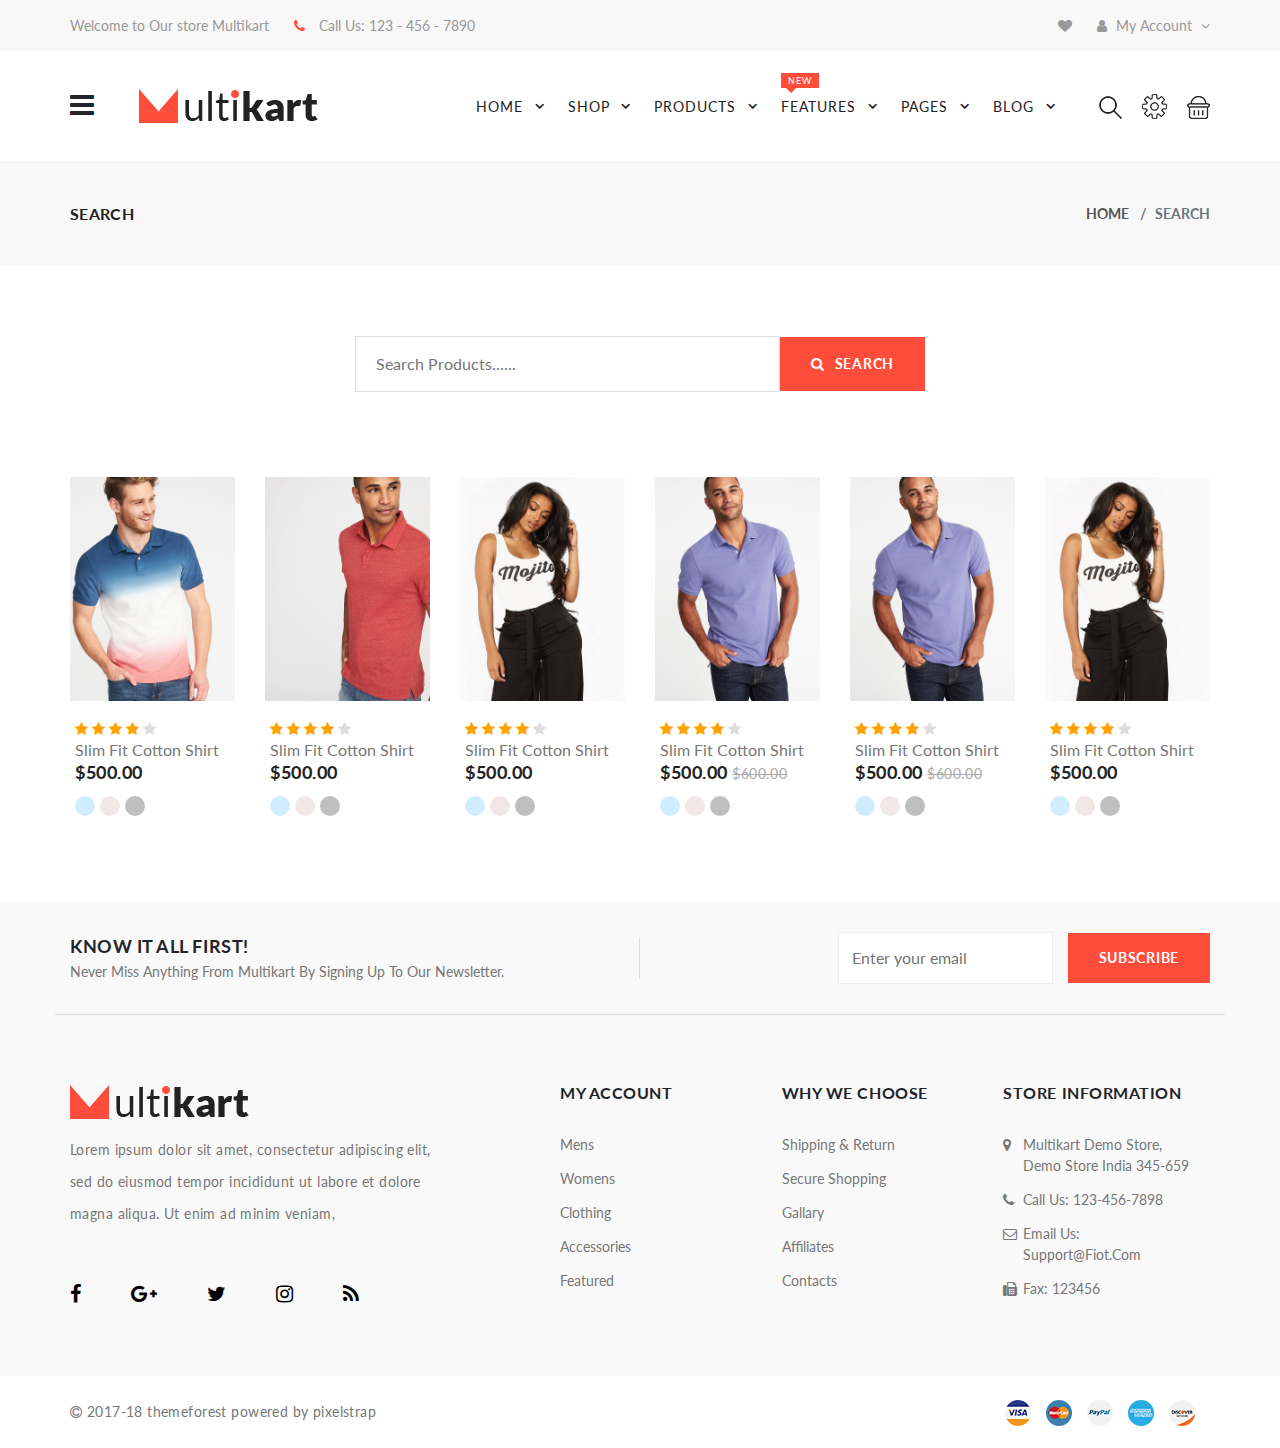
<file: search.html>
<!DOCTYPE html>
<html lang="en">

<head>
    <meta charset="UTF-8">
    <meta name="viewport" content="width=device-width, initial-scale=1.0">
    <title>Multikart</title>

    <!-- Font Lato Google -->
    <link rel="preconnect" href="https://fonts.gstatic.com">
    <link href="https://fonts.googleapis.com/css2?family=Lato:wght@100;300;400;700;900&display=swap" rel="stylesheet">

    <!-- Link Swiper Css -->
    <link rel="stylesheet" href="https://unpkg.com/swiper/swiper-bundle.min.css" />

    <!-- Link Font Awesome -->
    <link rel="stylesheet" href="https://cdnjs.cloudflare.com/ajax/libs/font-awesome/4.7.0/css/font-awesome.min.css"
        integrity="sha512-SfTiTlX6kk+qitfevl/7LibUOeJWlt9rbyDn92a1DqWOw9vWG2MFoays0sgObmWazO5BQPiFucnnEAjpAB+/Sw=="
        crossorigin="anonymous" />

    <!-- Style Css -->
    <link rel="stylesheet" href="./css/style.css">
</head>

<body>
    <!-- Header -->
    <header>
        <div class="top-header">
            <div class="container">
                <div class="top-header--block">
                    <ul class="left">
                        <li>Welcome to Our store Multikart</li>
                        <li>
                            <a href="tel:123456789">
                                <span class="fa fa-phone" aria-hidden="true"></span>
                                Call Us: 123 - 456 - 7890
                            </a>
                        </li>
                    </ul>
                    <ul class="right">
                        <li><span class="fa fa-heart" aria-hidden="true"></span></li>
                        <li class="dropdown-hdt">
                            <span class="fa fa-user" aria-hidden="true"></span>
                            My Account
                            <span class="fa fa-angle-down" aria-hidden="true"></span>
                            <ul>
                                <li><a href="">Login</a></li>
                                <li><a href="">Logout</a></li>
                            </ul>
                        </li>
                    </ul>
                </div>
            </div>
        </div>
        <div class="container">
            <div class="main-menu">
                <div class="menu-left">
                    <div class="navbar">
                        <div class="bar-style">
                            <i class="fa fa-bars" aria-hidden="true"></i>
                        </div>
                        <div id="mySidenav">
                            <div id="clock"></div>
                            <div class="sidenav-content">
                                <div class="side-back">
                                    <i class="fa fa-angle-left" aria-hidden="true"></i>
                                    Back
                                </div>
                                <ul>
                                    <li>
                                        <a href="#" class="has-submenu">Clothing
                                            <span class="sub-arrow"></span>
                                        </a>
                                        <ul>
                                            <li>
                                                <div class="link-section">
                                                    <h5>women's fashion</h5>
                                                    <ul>
                                                        <li><a href="">dresses</a></li>
                                                        <li><a href="">skirts</a></li>
                                                        <li><a href="">westarn wear</a></li>
                                                        <li><a href="">ethic wear</a></li>
                                                        <li><a href="">sport wear</a></li>
                                                    </ul>
                                                </div>
                                            </li>
                                            <li>
                                                <div class="link-section">
                                                    <h5>mens's fashion</h5>
                                                    <ul>
                                                        <li><a href="">sports wear</a></li>
                                                        <li><a href="">westarn wear</a></li>
                                                        <li><a href="">ethic wear</a></li>
                                                    </ul>
                                                </div>
                                            </li>
                                            <li>
                                                <div class="link-section">
                                                    <h5>accessories</h5>
                                                    <ul>
                                                        <li><a href="">fashion jewellery</a></li>
                                                        <li><a href="">caps and hats</a></li>
                                                        <li><a href="">precious jewellery</a></li>
                                                        <li><a href="">necklacesr</a></li>
                                                        <li><a href="">earrings</a></li>
                                                        <li><a href="">wrist wear</a></li>
                                                        <li><a href="">ties</a></li>
                                                        <li><a href="">cufflinks</a></li>
                                                        <li><a href="">pockets squares</a></li>
                                                    </ul>
                                                </div>
                                            </li>
                                            <li class="banner-menu">
                                                <a href="">
                                                    <img src="./img/fashion.jpg" alt="">
                                                </a>
                                            </li>
                                        </ul>
                                    </li>
                                    <li>
                                        <a href="#" class="has-submenu">Bags
                                            <span class="sub-arrow"></span>
                                        </a>
                                        <ul>
                                            <li><a href="">shopper bags</a></li>
                                            <li><a href="">laptop bags</a></li>
                                            <li><a href="">clutches</a></li>
                                            <li><a href="#">
                                                    purses
                                                    <span class="sub-arrow"></span>
                                                </a>
                                                <ul>
                                                    <li><a href="">shopper bags</a></li>
                                                    <li><a href="">laptop bags</a></li>
                                                    <li><a href="">clutches</a></li>
                                                </ul>
                                            </li>
                                        </ul>
                                    </li>
                                    <li>
                                        <a href="#">Footwear
                                            <span class="sub-arrow"></span>
                                        </a>
                                    </li>
                                    <li>
                                        <a href="#">Watches
                                            <span class="sub-arrow"></span>
                                        </a>
                                    </li>
                                    <li>
                                        <a href="#">Accessories
                                            <span class="sub-arrow"></span>
                                        </a>
                                    </li>
                                    <li>
                                        <a href="#">House of design
                                            <span class="sub-arrow"></span>
                                        </a>
                                    </li>
                                    <li>
                                        <a href="#">Beaty & Personal care
                                            <span class="sub-arrow"></span>
                                        </a>
                                    </li>
                                    <li>
                                        <a href="#">Home & decor</a>
                                    </li>
                                    <li>
                                        <a href="#">Kitchen</a>
                                    </li>
                                </ul>
                            </div>
                        </div>
                    </div>
                    <div class="header-logo">
                        <a href="#">
                            <img src="./img/logo.png" alt="">
                        </a>
                    </div>
                </div>
                <div class="menu-right">
                    <div id="menu">
                        <ul>
                            <li>
                                <a href="#">
                                    Home
                                    <span class="fa fa-angle-down sub-arrow" aria-hidden="true"></span>
                                </a>
                                <ul>
                                    <li>
                                        <a href="">News demo
                                            <span class="new-tag">NEW</span>
                                            <span class="fa fa-angle-right sub-arrow" aria-hidden="true"></span>
                                        </a>
                                        <ul>
                                            <li><a href="">Tool</a></li>
                                            <li><a href="">Marketplace</a></li>
                                            <li><a href="">Game</a></li>
                                            <li><a href="">Gym</a></li>
                                            <li><a href="">Marijuana</a></li>
                                            <li><a href="">Left Slidebar</a></li>
                                            <li><a href="">Jewellery</a></li>
                                            <li><a href="">Pets</a></li>
                                            <li><a href="">Metro</a></li>
                                            <li><a href="">Video Slider</a></li>
                                        </ul>
                                    </li>
                                    <li>
                                        <a href="">Clothing
                                            <span class="fa fa-angle-right sub-arrow" aria-hidden="true"></span>
                                        </a>
                                        <ul>
                                            <li><a href="">Fashion 1</a></li>
                                            <li><a href="">Fashion 2</a></li>
                                            <li><a href="">Fashion 3</a></li>
                                        </ul>
                                    </li>
                                    <li>
                                        <a href="">Watch</a>
                                    </li>
                                    <li>
                                        <a href="">Shoes</a>
                                    </li>
                                    <li>
                                        <a href="">Electronics
                                            <span class="fa fa-angle-right sub-arrow" aria-hidden="true"></span>
                                        </a>
                                        <ul>
                                            <li><a href="">Electronic 1</a></li>
                                            <li><a href="">Electronic 2</a></li>
                                        </ul>
                                    </li>
                                    <li>
                                        <a href="">Bags</a>
                                    </li>
                                    <li>
                                        <a href="">Nursery</a>
                                    </li>
                                    <li>
                                        <a href="">Flowers</a>
                                    </li>
                                    <li>
                                        <a href="">Vagetable</a>
                                    </li>
                                    <li>
                                        <a href="">Beauty</a>
                                    </li>
                                    <li>
                                        <a href="">Light</a>
                                    </li>
                                    <li>
                                        <a href="">Furniture</a>
                                    </li>
                                    <li>
                                        <a href="">Googles</a>
                                    </li>
                                    <li>
                                        <a href="">Basics
                                            <span class="fa fa-angle-right sub-arrow" aria-hidden="true"></span>
                                        </a>
                                        <ul>
                                            <li><a href="">Lookbook</a></li>
                                            <li><a href="">Instagram</a></li>
                                            <li><a href="">Video</a></li>
                                            <li><a href="">Parallax</a></li>
                                            <li><a href="">Full Page</a></li>
                                        </ul>
                                    </li>
                                </ul>
                            </li>
                            <li>
                                <a href="#">
                                    Shop
                                    <span class="fa fa-angle-down sub-arrow" aria-hidden="true"></span>
                                </a>
                                <ul>
                                    <li>
                                        <a href="">Left Sidebar</a>
                                    </li>
                                    <li>
                                        <a href="">Right Sidebar</a>
                                    </li>
                                    <li>
                                        <a href="">No Sidebar</a>
                                    </li>
                                    <li>
                                        <a href="">Sidebar Popup</a>
                                    </li>
                                    <li>
                                        <a href="">Metro
                                            <span class="new-tag">NEW</span>
                                        </a>
                                    </li>
                                    <li>
                                        <a href="">Full Width
                                            <span class="new-tag">NEW</span>
                                        </a>
                                    </li>
                                    <li>
                                        <a href="">Infinite Scroll</a>
                                    </li>
                                    <li>
                                        <a href="">3 Grid</a>
                                    </li>
                                    <li>
                                        <a href="">6 Grid</a>
                                    </li>
                                    <li>
                                        <a href="">List View</a>
                                    </li>
                                </ul>
                            </li>
                            <li>
                                <a href="#">
                                    Products
                                    <span class="fa fa-angle-down sub-arrow" aria-hidden="true"></span>
                                </a>
                                <ul>
                                    <li>
                                        <a href="">Sidebar
                                            <span class="fa fa-angle-right sub-arrow" aria-hidden="true"></span>
                                        </a>
                                        <ul>
                                            <li><a href="">Left Sidebar</a></li>
                                            <li><a href="">Right Sidebar</a></li>
                                            <li><a href="">No Sidebar</a></li>
                                        </ul>
                                    </li>
                                    <li>
                                        <a href="">Thumbnail Image
                                            <span class="fa fa-angle-right sub-arrow" aria-hidden="true"></span>
                                        </a>
                                        <ul>
                                            <li><a href="">Left Image</a></li>
                                            <li><a href="">Right Image</a></li>
                                            <li><a href="">image outside
                                                    <span class="new-tag">NEW</span>
                                                </a>
                                            </li>
                                        </ul>
                                    </li>
                                    <li>
                                        <a href="">3 Column
                                            <span class="fa fa-angle-right sub-arrow" aria-hidden="true"></span>
                                        </a>
                                        <ul>
                                            <li><a href="">thumbnail left</a></li>
                                            <li><a href="">thumbnail right</a></li>
                                            <li><a href="">thumbnail bottom</a></li>
                                        </ul>
                                    </li>
                                    <li>
                                        <a href="">4 Image
                                            <span class="new-tag">NEW</span>
                                        </a>
                                    </li>
                                    <li>
                                        <a href="">Sticky</a>
                                    </li>
                                    <li>
                                        <a href="">Accordian</a>
                                    </li>
                                    <li>
                                        <a href="">Bundle
                                            <span class="new-tag">NEW</span>
                                        </a>
                                    </li>
                                    <li>
                                        <a href="">Image Swatch
                                            <span class="new-tag">NEW</span>
                                        </a>
                                    </li>
                                    <li>
                                        <a href="">Vertical Tab</a>
                                    </li>
                                </ul>
                            </li>
                            <li class="mega">
                                <a href="#">
                                    Features
                                    <div class="label">
                                        new
                                    </div>
                                    <span class="fa fa-angle-down sub-arrow" aria-hidden="true"></span>
                                </a>
                                <div id="mega" style="background-image: url(./img/mega.jpg);">
                                    <div class="container">
                                        <div class="mega-menu">
                                            <div class="menu-item">
                                                <h5 class="menu-title">portfolio</h5>
                                                <ul>
                                                    <li><a href="">portfolio grid 2</a></li>
                                                    <li><a href="">portfolio grid 3</a></li>
                                                    <li><a href="">portfolio grid 4</a></li>
                                                    <li><a href="">mesonary grid 2</a></li>
                                                    <li><a href="">mesonary grid 3</a></li>
                                                    <li><a href="">mesonary grid 4</a></li>
                                                    <li><a href="">mesonary full width</a></li>
                                                </ul>
                                            </div>
                                            <div class="menu-item">
                                                <h5 class="menu-title">add to card</h5>
                                                <ul>
                                                    <li><a href="">cart modal popup</a></li>
                                                    <li><a href="">qty. counter <i class="fa fa-bolt"
                                                                aria-hidden="true"></i></a>
                                                    </li>
                                                    <li><a href="">cart top</a></li>
                                                    <li><a href="">cart bottom</a></li>
                                                    <li><a href="">cart left</a></li>
                                                    <li><a href="">cart right</a></li>
                                                </ul>
                                            </div>
                                            <div class="menu-item">
                                                <h5 class="menu-title">theme elements</h5>
                                                <ul>
                                                    <li><a href="">title</a></li>
                                                    <li><a href="">collection banner</a></li>
                                                    <li><a href="">home slider</a></li>
                                                    <li><a href="">category</a></li>
                                                    <li><a href="">service</a></li>
                                                    <li><a href="">image size ratio <i class="fa fa-bolt"
                                                                aria-hidden="true"></i></a></li>
                                                </ul>
                                            </div>
                                            <div class="menu-item">
                                                <h5 class="menu-title">products elements</h5>
                                                <ul>
                                                    <li><a href="">product box <span>10+</span></a></li>
                                                    <li><a href="">produtc slider</a></li>
                                                    <li><a href="">no slider</a></li>
                                                    <li><a href="">multi slider</a></li>
                                                    <li><a href="">tab</a></li>
                                                </ul>
                                            </div>
                                            <div class="menu-item">
                                                <h5 class="menu-title">email template</h5>
                                                <ul>
                                                    <li><a href="">oder success</a></li>
                                                    <li><a href="">oder success 2</a></li>
                                                    <li><a href="">oder template</a></li>
                                                    <li><a href="">oder template 2</a></li>
                                                </ul>
                                            </div>
                                        </div>
                                    </div>
                                </div>
                            </li>
                            <li>
                                <a href="#">
                                    Pages
                                    <span class="fa fa-angle-down sub-arrow" aria-hidden="true"></span>
                                </a>
                                <ul>
                                    <li>
                                        <a href="">Vendor
                                            <span class="new-tag">NEW</span>
                                            <span class="fa fa-angle-right sub-arrow" aria-hidden="true"></span>
                                        </a>
                                        <ul>
                                            <li><a href="">vendor dashboard</a></li>
                                            <li><a href="">vendor profile</a></li>
                                            <li><a href="">become vendor</a></li>
                                        </ul>
                                    </li>
                                    <li>
                                        <a href="">Account
                                            <span class="fa fa-angle-right sub-arrow" aria-hidden="true"></span>
                                        </a>
                                        <ul>
                                            <li><a href="">wishlist</a></li>
                                            <li><a href="">cart</a></li>
                                            <li><a href="">dashboard</a></li>
                                            <li><a href="">login</a></li>
                                            <li><a href="">register</a></li>
                                            <li><a href="">contact</a></li>
                                            <li><a href="">forget password</a></li>
                                            <li><a href="">profile
                                                    <span class="new-tag">New</span>
                                                </a>
                                            </li>
                                            <li><a href="">checkout</a></li>
                                        </ul>
                                    </li>
                                    <li>
                                        <a href="">About Us</a>
                                    </li>
                                    <li>
                                        <a href="">Search</a>
                                    </li>
                                    <li>
                                        <a href="">Typography
                                            <span class="new-tag">NEW</span>
                                        </a>
                                    </li>
                                    <li>
                                        <a href="">Review
                                            <span class="new-tag">NEW</span>
                                        </a>
                                    </li>
                                    <li>
                                        <a href="">Order Success</a>
                                    </li>
                                    <li>
                                        <a href="">Compare
                                            <span class="fa fa-angle-right sub-arrow" aria-hidden="true"></span>
                                        </a>
                                        <ul>
                                            <li><a href="">compare</a></li>
                                            <li><a href="">compare-2
                                                    <span class="new-tag">NEW</span>
                                                </a>
                                            </li>
                                        </ul>
                                    </li>
                                    <li>
                                        <a href="">Collection</a>
                                    </li>
                                    <li>
                                        <a href="">Lookbook</a>
                                    </li>
                                    <li>
                                        <a href="">Site Map
                                            <span class="new-tag">NEW</span>
                                        </a>
                                    </li>
                                    <li>
                                        <a href="">404</a>
                                    </li>
                                    <li>
                                        <a href="">Comming Soon
                                            <span class="new-tag">NEW</span>
                                        </a>
                                    </li>
                                    <li>
                                        <a href="">FAQ</a>
                                    </li>
                                </ul>
                            </li>
                            <li>
                                <a href="#">
                                    Blog
                                    <span class="fa fa-angle-down sub-arrow" aria-hidden="true"></span>
                                </a>
                                <ul>
                                    <li>
                                        <a href="">Left Sidebar</a>
                                    </li>
                                    <li>
                                        <a href="">Right Sidebar</a>
                                    </li>
                                    <li>
                                        <a href="">No Sidebar</a>
                                    </li>
                                    <li>
                                        <a href="">Blog Details</a>
                                    </li>
                                </ul>
                            </li>
                        </ul>
                    </div>
                    <div class="bar-style1"><i class="fa fa-bars sidebar-bar"></i></div>

                    <div id="mySidenav1" class="show">
                        <div class="sidenav-content sidenav-content1">
                            <div class="side-back side-back1">
                                Back
                                <i class="fa fa-angle-right" aria-hidden="true"></i>
                            </div>
                            <ul>
                                <li>
                                    <a href="#">
                                        Home
                                        <span class="sub-arrow"></span>
                                    </a>
                                    <ul>
                                        <li>
                                            <a href="">News demo
                                                <span class="new-tag">NEW</span>
                                                <span class="sub-arrow"></span>
                                            </a>
                                            <ul>
                                                <li><a href="">Tool</a></li>
                                                <li><a href="">Marketplace</a></li>
                                                <li><a href="">Game</a></li>
                                                <li><a href="">Gym</a></li>
                                                <li><a href="">Marijuana</a></li>
                                                <li><a href="">Left Slidebar</a></li>
                                                <li><a href="">Jewellery</a></li>
                                                <li><a href="">Pets</a></li>
                                                <li><a href="">Metro</a></li>
                                                <li><a href="">Video Slider</a></li>
                                            </ul>
                                        </li>
                                        <li>
                                            <a href="">Clothing
                                                <span class="sub-arrow"></span>
                                            </a>
                                            <ul>
                                                <li><a href="">Fashion 1</a></li>
                                                <li><a href="">Fashion 2</a></li>
                                                <li><a href="">Fashion 3</a></li>
                                            </ul>
                                        </li>
                                        <li>
                                            <a href="">Watch</a>
                                        </li>
                                        <li>
                                            <a href="">Shoes</a>
                                        </li>
                                        <li>
                                            <a href="">Electronics
                                                <span class="sub-arrow"></span>
                                            </a>
                                            <ul>
                                                <li><a href="">Electronic 1</a></li>
                                                <li><a href="">Electronic 2</a></li>
                                            </ul>
                                        </li>
                                        <li>
                                            <a href="">Bags</a>
                                        </li>
                                        <li>
                                            <a href="">Nursery</a>
                                        </li>
                                        <li>
                                            <a href="">Flowers</a>
                                        </li>
                                        <li>
                                            <a href="">Vagetable</a>
                                        </li>
                                        <li>
                                            <a href="">Beauty</a>
                                        </li>
                                        <li>
                                            <a href="">Light</a>
                                        </li>
                                        <li>
                                            <a href="">Furniture</a>
                                        </li>
                                        <li>
                                            <a href="">Googles</a>
                                        </li>
                                        <li>
                                            <a href="">Basics
                                                <span class="sub-arrow"></span>
                                            </a>
                                            <ul>
                                                <li><a href="">Lookbook</a></li>
                                                <li><a href="">Instagram</a></li>
                                                <li><a href="">Video</a></li>
                                                <li><a href="">Parallax</a></li>
                                                <li><a href="">Full Page</a></li>
                                            </ul>
                                        </li>
                                    </ul>
                                </li>
                                <li>
                                    <a href="#">
                                        shop
                                        <span class="sub-arrow"></span>
                                    </a>
                                    <ul>
                                        <li>
                                            <a href="">Left Sidebar</a>
                                        </li>
                                        <li>
                                            <a href="">Right Sidebar</a>
                                        </li>
                                        <li>
                                            <a href="">No Sidebar</a>
                                        </li>
                                        <li>
                                            <a href="">Sidebar Popup</a>
                                        </li>
                                        <li>
                                            <a href="">Metro
                                                <span class="new-tag">NEW</span>
                                            </a>
                                        </li>
                                        <li>
                                            <a href="">Full Width
                                                <span class="new-tag">NEW</span>
                                            </a>
                                        </li>
                                        <li>
                                            <a href="">Infinite Scroll</a>
                                        </li>
                                        <li>
                                            <a href="">3 Grid</a>
                                        </li>
                                        <li>
                                            <a href="">6 Grid</a>
                                        </li>
                                        <li>
                                            <a href="">List View</a>
                                        </li>
                                    </ul>
                                </li>
                                <li>
                                    <a href="#">
                                        products
                                        <span class="sub-arrow"></span>
                                    </a>
                                    <ul>
                                        <li>
                                            <a href="">Sidebar
                                                <span class="sub-arrow"></span>
                                            </a>
                                            <ul>
                                                <li><a href="">Left Sidebar</a></li>
                                                <li><a href="">Right Sidebar</a></li>
                                                <li><a href="">No Sidebar</a></li>
                                            </ul>
                                        </li>
                                        <li>
                                            <a href="">Thumbnail Image
                                                <span class="sub-arrow"></span>
                                            </a>
                                            <ul>
                                                <li><a href="">Left Image</a></li>
                                                <li><a href="">Right Image</a></li>
                                                <li><a href="">image outside
                                                        <span class="new-tag">NEW</span>
                                                    </a>
                                                </li>
                                            </ul>
                                        </li>
                                        <li>
                                            <a href="">3 Column
                                                <span class="sub-arrow"></span>
                                            </a>
                                            <ul>
                                                <li><a href="">thumbnail left</a></li>
                                                <li><a href="">thumbnail right</a></li>
                                                <li><a href="">thumbnail bottom</a></li>
                                            </ul>
                                        </li>
                                        <li>
                                            <a href="">4 Image
                                                <span class="new-tag">NEW</span>
                                            </a>
                                        </li>
                                        <li>
                                            <a href="">Sticky</a>
                                        </li>
                                        <li>
                                            <a href="">Accordian</a>
                                        </li>
                                        <li>
                                            <a href="">Bundle
                                                <span class="new-tag">NEW</span>
                                            </a>
                                        </li>
                                        <li>
                                            <a href="">Image Swatch
                                                <span class="new-tag">NEW</span>
                                            </a>
                                        </li>
                                        <li>
                                            <a href="">Vertical Tab</a>
                                        </li>
                                    </ul>
                                </li>
                                <li class="mega">
                                    <a href="#">
                                        <div class="label">
                                            new
                                        </div>features
                                        <span class="sub-arrow"></span>
                                    </a>
                                    <ul>
                                        <li>
                                            <a href="#">
                                                portfolio
                                                <span class="sub-arrow"></span>
                                            </a>
                                            <ul>
                                                <li><a href="">portfolio grid 2</a></li>
                                                <li><a href="">portfolio grid 3</a></li>
                                                <li><a href="">portfolio grid 4</a></li>
                                                <li><a href="">mesonary grid 2</a></li>
                                                <li><a href="">mesonary grid 3</a></li>
                                                <li><a href="">mesonary grid 4</a></li>
                                                <li><a href="">mesonary full width</a></li>
                                            </ul>
                                        </li>
                                        <li>
                                            <a href="#">
                                                add to card
                                                <span class="sub-arrow"></span>
                                            </a>
                                            <ul>
                                                <li><a href="">cart modal popup</a></li>
                                                <li><a href="">qty. counter <i class="fa fa-bolt"
                                                            aria-hidden="true"></i></a>
                                                </li>
                                                <li><a href="">cart top</a></li>
                                                <li><a href="">cart bottom</a></li>
                                                <li><a href="">cart left</a></li>
                                                <li><a href="">cart right</a></li>
                                            </ul>
                                        </li>
                                        <li>
                                            <a href="#">
                                                theme elements
                                                <span class="sub-arrow"></span>
                                            </a>
                                            <ul>
                                                <li><a href="">title</a></li>
                                                <li><a href="">collection banner</a></li>
                                                <li><a href="">home slider</a></li>
                                                <li><a href="">category</a></li>
                                                <li><a href="">service</a></li>
                                                <li><a href="">image size ratio <i class="fa fa-bolt"
                                                            aria-hidden="true"></i></a></li>
                                            </ul>
                                        </li>
                                        <li>
                                            <a href="#">
                                                product elements
                                                <span class="sub-arrow"></span>
                                            </a>
                                            <ul>
                                                <li><a href="">product box <span>10+</span></a></li>
                                                <li><a href="">produtc slider</a></li>
                                                <li><a href="">no slider</a></li>
                                                <li><a href="">multi slider</a></li>
                                                <li><a href="">tab</a></li>
                                            </ul>
                                        </li>
                                        <li>
                                            <a href="#">
                                                email template
                                                <span class="sub-arrow"></span>
                                            </a>
                                            <ul>
                                                <li><a href="">oder success</a></li>
                                                <li><a href="">oder success 2</a></li>
                                                <li><a href="">oder template</a></li>
                                                <li><a href="">oder template 2</a></li>
                                            </ul>
                                        </li>
                                    </ul>

                                </li>
                                <li>
                                    <a href="#">pages
                                        <span class="sub-arrow"></span>
                                    </a>
                                    <ul>
                                        <li>
                                            <a href="">Vendor
                                                <span class="new-tag">NEW</span>
                                                <span class="fa fa-angle-right sub-arrow" aria-hidden="true"></span>
                                            </a>
                                            <ul>
                                                <li><a href="">vendor dashboard</a></li>
                                                <li><a href="">vendor profile</a></li>
                                                <li><a href="">become vendor</a></li>
                                            </ul>
                                        </li>
                                        <li>
                                            <a href="">Account
                                                <span class="fa fa-angle-right sub-arrow" aria-hidden="true"></span>
                                            </a>
                                            <ul>
                                                <li><a href="">wishlist</a></li>
                                                <li><a href="">cart</a></li>
                                                <li><a href="">dashboard</a></li>
                                                <li><a href="">login</a></li>
                                                <li><a href="">register</a></li>
                                                <li><a href="">contact</a></li>
                                                <li><a href="">forget password</a></li>
                                                <li><a href="">profile
                                                        <span class="new-tag">New</span>
                                                    </a>
                                                </li>
                                                <li><a href="">checkout</a></li>
                                            </ul>
                                        </li>
                                        <li>
                                            <a href="">About Us</a>
                                        </li>
                                        <li>
                                            <a href="">Search</a>
                                        </li>
                                        <li>
                                            <a href="">Typography
                                                <span class="new-tag">NEW</span>
                                            </a>
                                        </li>
                                        <li>
                                            <a href="">Review
                                                <span class="new-tag">NEW</span>
                                            </a>
                                        </li>
                                        <li>
                                            <a href="">Order Success</a>
                                        </li>
                                        <li>
                                            <a href="">Compare
                                                <span class="sub-arrow"></span>
                                            </a>
                                            <ul>
                                                <li><a href="">compare</a></li>
                                                <li><a href="">compare-2
                                                        <span class="new-tag">NEW</span>
                                                    </a>
                                                </li>
                                            </ul>
                                        </li>
                                        <li>
                                            <a href="">Collection</a>
                                        </li>
                                        <li>
                                            <a href="">Lookbook</a>
                                        </li>
                                        <li>
                                            <a href="">Site Map
                                                <span class="new-tag">NEW</span>
                                            </a>
                                        </li>
                                        <li>
                                            <a href="">404</a>
                                        </li>
                                        <li>
                                            <a href="">Comming Soon
                                                <span class="new-tag">NEW</span>
                                            </a>
                                        </li>
                                        <li>
                                            <a href="">FAQ</a>
                                        </li>
                                    </ul>
                                </li>
                                <li>
                                    <a href="#">blog
                                        <span class="sub-arrow"></span>
                                    </a>
                                    <ul>
                                        <li>
                                            <a href="">Left Sidebar</a>
                                        </li>
                                        <li>
                                            <a href="">Right Sidebar</a>
                                        </li>
                                        <li>
                                            <a href="">No Sidebar</a>
                                        </li>
                                        <li>
                                            <a href="">Blog Details</a>
                                        </li>
                                    </ul>
                                </li>
                            </ul>
                        </div>
                    </div>

                    <div class="header-icon">
                        <ul>
                            <li>
                                <div><img src="./img/search.png" alt=""></div>
                            </li>
                            <li>
                                <div><img src="./img/setting.png" alt=""></div>
                                <div class="setting show-div">
                                    <h6>Language</h6>
                                    <ul>
                                        <li><a href="#">English</a></li>
                                        <li><a href="#">French</a></li>
                                    </ul>
                                    <h6>Currency</h6>
                                    <ul>
                                        <li><a href="#">Euro</a></li>
                                        <li><a href="#">Rupees</a></li>
                                        <li><a href="#">Pound</a></li>
                                        <li><a href="#">Doller</a></li>
                                    </ul>
                                </div>
                            </li>
                            <li>
                                <div><img src="./img/cart.png" alt=""></div>
                                <div class="shoping-cart show-div">
                                    <ul>
                                        <li>
                                            <div class="media">
                                                <img src="./img/media1.jpg" alt="">
                                                <div class="media-body">
                                                    <h4>item name</h4>
                                                    <span>1 x $ 299.00</span>
                                                </div>
                                            </div>
                                        </li>
                                        <li>
                                            <div class="media">
                                                <img src="./img/media2.jpg" alt="">
                                                <div class="media-body">
                                                    <h4>item name</h4>
                                                    <span>1 x $ 299.00</span>
                                                </div>
                                            </div>
                                        </li>
                                        <li>
                                            <div class="total">
                                                <h5>subtotal : <span>$299.00</span></h5>
                                            </div>
                                        </li>
                                        <li>
                                            <div class="buttons">
                                                <a href="#" class="view-cart">view cart</a>
                                                <a href="" class="checkout">checkout</a>
                                            </div>
                                        </li>
                                    </ul>
                                </div>
                            </li>
                        </ul>
                    </div>
                </div>
            </div>
        </div>
    </header>
    <!-- Header end -->

    <!-- breadcrumb -->
    <div class="breadcrumb">
        <div class="container">
            <div class="bread-contain">
                <div class="page-title">
                    <h2>search</h2>
                </div>
                <div class="page-router">
                    <ul>
                        <li class="bread-item"><a href="./index.html">home</a></li>
                        <li class="bread-item active">search</a></li>
                    </ul>
                </div>
            </div>
        </div>
    </div>
    <!-- breadcrumb end -->
    <section class="authentication-page pd-t-space">
        <div class="container">
            <div class="search-row">
                <form class="form-header">
                    <div class="input-group">
                        <input type="text" placeholder="Search Products......">
                        <div class="input-group-append">
                            <button class="btn btn-soid"><i class="fa fa-search"></i>Search</button>
                        </div>
                    </div>
                </form>
            </div>
        </div>
    </section>
    <!-- related products -->
    <div class="related-product pd-t-space">
        <div class="container">
            <div class="related-product-contain">
                <div class="related-product-grid">
                    <div class="product-box">
                        <div class="product-top">
                            <div class="top-img">
                                <img src="./img/33.jpg" alt="">
                            </div>
                            <div class="back">
                                <img src="./img/34.jpg" alt="">
                            </div>
                            <ul class="cart-wrap">
                                <li><a href=""><i class="fa fa-cart-plus" aria-hidden="true"></i></a></li>
                                <li><a href=""><i class="fa fa-heart-o" aria-hidden="true"></i></a></li>
                                <li><a href=""><i class="fa fa-search" aria-hidden="true"></i></a></li>
                                <li><a href=""><i class="fa fa-refresh" aria-hidden="true"></i></a></li>
                            </ul>
                        </div>
                        <div class="product-detail">
                            <div class="rating">
                                <i class="fa fa-star" aria-hidden="true"></i>
                                <i class="fa fa-star" aria-hidden="true"></i>
                                <i class="fa fa-star" aria-hidden="true"></i>
                                <i class="fa fa-star" aria-hidden="true"></i>
                                <i class="fa fa-star" aria-hidden="true"></i>
                            </div>
                            <h6>
                                Slim Fit Cotton Shirt
                            </h6>
                            <h4>$500.00</h4>
                            <ul class="color-variant">
                                <li class="bg-light0"></li>
                                <li class="bg-light1"></li>
                                <li class="bg-light2"></li>
                            </ul>
                        </div>
                    </div>

                    <div class="product-box">
                        <div class="product-top">
                            <div class="top-img">
                                <img src="./img/35.jpg" alt="">
                            </div>
                            <div class="back">
                                <img src="./img/36.jpg" alt="">
                            </div>
                            <ul class="cart-wrap">
                                <li><a href=""><i class="fa fa-cart-plus" aria-hidden="true"></i></a></li>
                                <li><a href=""><i class="fa fa-heart-o" aria-hidden="true"></i></a></li>
                                <li><a href=""><i class="fa fa-search" aria-hidden="true"></i></a></li>
                                <li><a href=""><i class="fa fa-refresh" aria-hidden="true"></i></a></li>
                            </ul>
                        </div>
                        <div class="product-detail">
                            <div class="rating">
                                <i class="fa fa-star" aria-hidden="true"></i>
                                <i class="fa fa-star" aria-hidden="true"></i>
                                <i class="fa fa-star" aria-hidden="true"></i>
                                <i class="fa fa-star" aria-hidden="true"></i>
                                <i class="fa fa-star" aria-hidden="true"></i>
                            </div>
                            <h6>
                                Slim Fit Cotton Shirt
                            </h6>
                            <h4>$500.00</h4>
                            <ul class="color-variant">
                                <li class="bg-light0"></li>
                                <li class="bg-light1"></li>
                                <li class="bg-light2"></li>
                            </ul>
                        </div>
                    </div>

                    <div class="product-box">
                        <div class="product-top">
                            <div class="top-img">
                                <img src="./img/29.jpg" alt="">
                            </div>
                            <div class="back">
                                <img src="./img/30.jpg" alt="">
                            </div>
                            <ul class="cart-wrap">
                                <li><a href=""><i class="fa fa-cart-plus" aria-hidden="true"></i></a></li>
                                <li><a href=""><i class="fa fa-heart-o" aria-hidden="true"></i></a></li>
                                <li><a href=""><i class="fa fa-search" aria-hidden="true"></i></a></li>
                                <li><a href=""><i class="fa fa-refresh" aria-hidden="true"></i></a></li>
                            </ul>
                        </div>
                        <div class="product-detail">
                            <div class="rating">
                                <i class="fa fa-star" aria-hidden="true"></i>
                                <i class="fa fa-star" aria-hidden="true"></i>
                                <i class="fa fa-star" aria-hidden="true"></i>
                                <i class="fa fa-star" aria-hidden="true"></i>
                                <i class="fa fa-star" aria-hidden="true"></i>
                            </div>
                            <h6>
                                Slim Fit Cotton Shirt
                            </h6>
                            <h4>$500.00</h4>
                            <ul class="color-variant">
                                <li class="bg-light0"></li>
                                <li class="bg-light1"></li>
                                <li class="bg-light2"></li>
                            </ul>
                        </div>
                    </div>

                    <div class="product-box">
                        <div class="product-top">
                            <div class="top-img">
                                <img src="./img/27.jpg" alt="">
                            </div>
                            <div class="back">
                                <img src="./img/28.jpg" alt="">
                            </div>
                            <ul class="cart-wrap">
                                <li><a href=""><i class="fa fa-cart-plus" aria-hidden="true"></i></a></li>
                                <li><a href=""><i class="fa fa-heart-o" aria-hidden="true"></i></a></li>
                                <li><a href=""><i class="fa fa-search" aria-hidden="true"></i></a></li>
                                <li><a href=""><i class="fa fa-refresh" aria-hidden="true"></i></a></li>
                            </ul>
                        </div>
                        <div class="product-detail">
                            <div class="rating">
                                <i class="fa fa-star" aria-hidden="true"></i>
                                <i class="fa fa-star" aria-hidden="true"></i>
                                <i class="fa fa-star" aria-hidden="true"></i>
                                <i class="fa fa-star" aria-hidden="true"></i>
                                <i class="fa fa-star" aria-hidden="true"></i>
                            </div>
                            <h6>
                                Slim Fit Cotton Shirt
                            </h6>
                            <h4>$500.00 <del>$600.00</del></h4>
                            <ul class="color-variant">
                                <li class="bg-light0"></li>
                                <li class="bg-light1"></li>
                                <li class="bg-light2"></li>
                            </ul>
                        </div>
                    </div>

                    <div class="product-box">
                        <div class="product-top">
                            <div class="top-img">
                                <img src="./img/27.jpg" alt="">
                            </div>
                            <div class="back">
                                <img src="./img/28.jpg" alt="">
                            </div>
                            <ul class="cart-wrap">
                                <li><a href=""><i class="fa fa-cart-plus" aria-hidden="true"></i></a></li>
                                <li><a href=""><i class="fa fa-heart-o" aria-hidden="true"></i></a></li>
                                <li><a href=""><i class="fa fa-search" aria-hidden="true"></i></a></li>
                                <li><a href=""><i class="fa fa-refresh" aria-hidden="true"></i></a></li>
                            </ul>
                        </div>
                        <div class="product-detail">
                            <div class="rating">
                                <i class="fa fa-star" aria-hidden="true"></i>
                                <i class="fa fa-star" aria-hidden="true"></i>
                                <i class="fa fa-star" aria-hidden="true"></i>
                                <i class="fa fa-star" aria-hidden="true"></i>
                                <i class="fa fa-star" aria-hidden="true"></i>
                            </div>
                            <h6>
                                Slim Fit Cotton Shirt
                            </h6>
                            <h4>$500.00 <del>$600.00</del></h4>
                            <ul class="color-variant">
                                <li class="bg-light0"></li>
                                <li class="bg-light1"></li>
                                <li class="bg-light2"></li>
                            </ul>
                        </div>
                    </div>

                    <div class="product-box">
                        <div class="product-top">
                            <div class="top-img">
                                <img src="./img/29.jpg" alt="">
                            </div>
                            <div class="back">
                                <img src="./img/30.jpg" alt="">
                            </div>
                            <ul class="cart-wrap">
                                <li><a href=""><i class="fa fa-cart-plus" aria-hidden="true"></i></a></li>
                                <li><a href=""><i class="fa fa-heart-o" aria-hidden="true"></i></a></li>
                                <li><a href=""><i class="fa fa-search" aria-hidden="true"></i></a></li>
                                <li><a href=""><i class="fa fa-refresh" aria-hidden="true"></i></a></li>
                            </ul>
                        </div>
                        <div class="product-detail">
                            <div class="rating">
                                <i class="fa fa-star" aria-hidden="true"></i>
                                <i class="fa fa-star" aria-hidden="true"></i>
                                <i class="fa fa-star" aria-hidden="true"></i>
                                <i class="fa fa-star" aria-hidden="true"></i>
                                <i class="fa fa-star" aria-hidden="true"></i>
                            </div>
                            <h6>
                                Slim Fit Cotton Shirt
                            </h6>
                            <h4>$500.00</h4>
                            <ul class="color-variant">
                                <li class="bg-light0"></li>
                                <li class="bg-light1"></li>
                                <li class="bg-light2"></li>
                            </ul>
                        </div>
                    </div>
                </div>
            </div>
        </div>
    </div>
    <!-- related products end -->

    <!-- footer -->
    <footer class="pd-t-space">
        <div class="footer-top bg-light">
            <div class="container">
                <div class="ft-contain">
                    <div class="ft-left">
                        <h4>KNOW IT ALL FIRST!</h4>
                        <p>Never Miss Anything From Multikart By Signing Up To Our Newsletter.</p>
                    </div>
                    <div class="ft-right">
                        <form>
                            <input type="text" class="form-control" name="EMAIL" id="mce-EMAIL"
                                placeholder="Enter your email">
                            <button class="btn btn-soid">subscribe</button>
                        </form>
                    </div>
                </div>
            </div>
        </div>

        <div class="footer-middle bg-light pd-t-space">
            <div class="container">
                <div class="fm-contain">
                    <div class="fm-left">
                        <div class="fm-title">
                            <h4>about</h4>
                            <span class="fa fa-angle-down" aria-hidden="true"></span>
                        </div>
                        <div class="fm-content">
                            <div class="footer-logo">
                                <img src="./img/logo.png" alt="">
                            </div>
                            <p>Lorem ipsum dolor sit amet, consectetur adipiscing elit, sed do eiusmod tempor incididunt
                                ut
                                labore et dolore magna aliqua. Ut enim ad minim veniam,</p>
                            <div class="footer-social">
                                <ul>
                                    <li><a href="#"><i class="fa fa-facebook" aria-hidden="true"></i></a></li>
                                    <li><a href="#"><i class="fa fa-google-plus" aria-hidden="true"></i></a></li>
                                    <li><a href="#"><i class="fa fa-twitter" aria-hidden="true"></i></a></li>
                                    <li><a href="#"><i class="fa fa-instagram" aria-hidden="true"></i></a></li>
                                    <li><a href="#"><i class="fa fa-rss" aria-hidden="true"></i></a></li>
                                </ul>
                            </div>
                        </div>
                    </div>
                    <div class="fm-right">
                        <div class="fm-col">
                            <div class="fm-title">
                                <h4>my account</h4>
                                <span class="fa fa-angle-down" aria-hidden="true"></span>
                            </div>
                            <div class="fm-content">
                                <ul>
                                    <li><a href="#">mens</a></li>
                                    <li><a href="#">womens</a></li>
                                    <li><a href="#">clothing</a></li>
                                    <li><a href="#">accessories</a></li>
                                    <li><a href="#">featured</a></li>
                                </ul>
                            </div>
                        </div>
                        <div class="fm-col">
                            <div class="fm-title">
                                <h4>why we choose</h4>
                                <span class="fa fa-angle-down" aria-hidden="true"></span>
                            </div>
                            <div class="fm-content">
                                <ul>
                                    <li><a href="#">shipping &amp; return</a></li>
                                    <li><a href="#">secure shopping</a></li>
                                    <li><a href="#">gallary</a></li>
                                    <li><a href="#">affiliates</a></li>
                                    <li><a href="#">contacts</a></li>
                                </ul>
                            </div>
                        </div>
                        <div class="fm-col">
                            <div class="fm-title">
                                <h4>store information</h4>
                                <span class="fa fa-angle-down" aria-hidden="true"></span>
                            </div>
                            <div class="fm-content">
                                <ul class="contact-list">
                                    <li>
                                        <i class="fa fa-map-marker"></i>
                                        Multikart Demo Store, Demo store India 345-659
                                    </li>
                                    <li>
                                        <i class="fa fa-phone"></i>
                                        Call Us: 123-456-7898
                                    </li>
                                    <li>
                                        <i class="fa fa-envelope-o"></i>
                                        Email Us: <a href="#">Support@Fiot.com</a>
                                    </li>
                                    <li>
                                        <i class="fa fa-fax"></i>
                                        Fax: 123456
                                    </li>
                                </ul>
                            </div>
                        </div>
                    </div>
                </div>
            </div>
        </div>

        <div class="footer-bottom">
            <div class="container">
                <div class="fb-contanin">
                    <div class="fb-left">
                        <p>
                            <i class="fa fa-copyright" aria-hidden="true"></i>
                            2017-18 themeforest powered by pixelstrap
                        </p>
                    </div>
                    <div class="fb-right">
                        <div class="payment-card-bottom">
                            <ul>
                                <li>
                                    <a href="#"><img src="./img/visa.png" alt=""></a>
                                </li>
                                <li>
                                    <a href="#"><img src="./img/mastercard.png" alt=""></a>
                                </li>
                                <li>
                                    <a href="#"><img src="./img/paypal.png" alt=""></a>
                                </li>
                                <li>
                                    <a href="#"><img src="./img/american-express.png" alt=""></a>
                                </li>
                                <li>
                                    <a href="#"><img src="./img/discover.png" alt=""></a>
                                </li>
                            </ul>
                        </div>
                    </div>
                </div>
            </div>
        </div>
    </footer>
    <!-- footer end -->

    <!-- Back to top -->
    <a href="#" class="back-to-top"><span class="fa fa-angle-double-up" aria-hidden="true"></span></a>
    <!-- jQuery JS -->
    <script src="https://cdnjs.cloudflare.com/ajax/libs/jquery/3.5.1/jquery.min.js"
        integrity="sha512-bLT0Qm9VnAYZDflyKcBaQ2gg0hSYNQrJ8RilYldYQ1FxQYoCLtUjuuRuZo+fjqhx/qtq/1itJ0C2ejDxltZVFg=="
        crossorigin="anonymous"></script>

    <!-- Swiper JS -->
    <script src="https://unpkg.com/swiper/swiper-bundle.min.js"></script>

    <!-- index js -->
    <script src="./js/index.js"></script>
</body>

</html>
</file>
<file: css/style.css>
* {
  box-sizing: border-box;
  margin: 0;
  padding: 0;
  font-family: "Lato", sans-serif;
  --color-default: #ff4c3b;
}

body {
  line-height: 1.5;
  font-weight: 400;
  color: #212529;
}

ul {
  list-style: none;
}

a {
  text-decoration: none;
  display: block;
  color: #333333;
}

.container {
  width: 1170px;
  margin: 0 auto;
}

img {
  vertical-align: middle;
  width: 100%;
  height: auto;
}

h1,
h2,
h3,
h4,
h5,
h6 {
  line-height: 1.2;
}

h1 {
  font-size: 60px;
  color: #222222;
  font-weight: 700;
  text-transform: uppercase;
  line-height: 1;
}

h2 {
  font-size: 32px;
  color: #222222;
  text-transform: uppercase;
  font-weight: 700;
  line-height: 1;
  letter-spacing: 0.02em;
}

h3 {
  font-size: 24px;
  font-weight: 400;
  color: #777777;
  letter-spacing: 0.03em;
}

h4 {
  font-size: 18px;
  text-transform: capitalize;
  font-weight: 400;
  letter-spacing: 0.54px;
  line-height: 1;
}

h5 {
  font-size: 16px;
  font-weight: 400;
  color: #222222;
  line-height: 24px;
  letter-spacing: 0.8px;
}

h6 {
  font-size: 14px;
  font-weight: 400;
  color: #777777;
  line-height: 24px;
}

p {
  font-size: 14px;
  color: #777777;
  line-height: 1;
}

del {
  font-size: 14px;
  color: #aaaaaa;
  font-weight: 400;
}
::-webkit-scrollbar {
  display: none;
}

.pd-t-space {
  padding-top: 70px;
}

.pd-b-space {
  padding-bottom: 70px;
}

.bg-light {
  background-color: #f9f9f9;
}

.text-center {
  text-align: center;
}

/* Header */
.top-header {
  background: #f8f8f8;
}

.top-header--block {
  display: flex;
  justify-content: space-between;
  align-items: center;
  padding: 0 15px;
}

.top-header--block ul {
  display: flex;
}

.top-header--block ul li {
  font-size: 14px;
  color: #999999;
  padding-top: 15px;
  padding-bottom: 15px;
}

ul.left li {
  padding-right: 25px;
}

ul.left li a {
  color: #999999;
}
ul.left li a span {
  padding-right: 10px;
  color: var(--color-default);
}

ul.right li {
  padding-left: 25px;
}

ul.right li.dropdown-hdt {
  position: relative;
}

ul.right li.dropdown-hdt span.fa-user {
  padding-right: 5px;
}

ul.right li.dropdown-hdt span.fa-angle-down {
  padding-left: 5px;
  color: #999999 !important;
}

ul.right li:hover span {
  color: var(--color-default);
}

ul.right li ul {
  position: absolute;
  display: none;
  top: 100%;
  right: 0;
  z-index: 10;
  min-width: 160px;
  box-shadow: 0 0 1px 0 #ebebeb;
  padding: 15px 20px;
  transform: translateY(30px);
  background-color: #fff;
}

ul.right li:hover ul {
  display: block;
  transition: all 0.3s ease-in;
  transform: translateY(0);
  visibility: visible;
  opacity: 1;
}

ul.right li ul li {
  padding: 0;
  padding-bottom: 5px;
}

ul.right li ul li > a {
  font-size: 15px;
  color: #212529;
}

/* Main header */
.main-menu {
  display: flex;
  justify-content: space-between;
  align-items: center;
  padding: 0 15px;
}

.menu-left {
  display: flex;
  align-items: center;
  flex: 1;
  position: relative;
}

.navbar {
  display: inline-block;
  padding: 40px 45px 40px 0;
}

.bar-style {
  cursor: pointer;
}

.bar-style > i {
  font-size: 28px;
  line-height: 1;
}

.bar-style1 {
  display: none;
}

.bar-style1 > i {
  padding: 40px 0;
  font-size: 24px;
  color: #ff9489;
  line-height: 1;
}

.header-logo {
  padding: 35px 0;
}

.menu-right {
  display: flex;
  align-items: center;
}

.menu-right ul {
  display: flex;
  align-items: center;
}

#menu ul li {
  position: relative;
}

#menu ul li a {
  padding: 42px 45px 42px 0;
  color: #222222;
  font-size: 14px;
  font-weight: 400;
  line-height: 23px;
  text-transform: uppercase;
  letter-spacing: 0.98px;
  position: relative;
}

ul li a span.sub-arrow {
  position: absolute;
  top: 50%;
  transform: translateY(-50%);
  width: 34px;
  height: 34px;
  line-height: 34px;
  text-align: center;
  font-weight: bold;
}

ul li a span.sub-arrow::before {
  line-height: 34px;
}

#menu ul li a:hover {
  color: var(--color-default);
}

.header-icon ul li {
  padding: 40px 0 40px 20px;
}

#menu ul li a .label,
#mySidenav1 ul li a .label {
  position: absolute;
  background-color: var(--color-default);
  top: 20px;
  font-size: 9px;
  line-height: 1.3;
  color: #fff;
  padding: 2px 7px;
}

#mySidenav1 ul li a .label {
  top: -8px;
}

#menu ul li a .label::before,
#mySidenav1 ul li a .label::before {
  position: absolute;
  content: "";
  border-left: 5px solid transparent;
  border-right: 5px solid transparent;
  border-top: 5px solid var(--color-default);
  top: 15px;
  left: 5px;
}

#mySidenav1 ul li.mega ul li ul li a {
  text-transform: capitalize;
}

/* multi menu */
#menu ul li ul {
  position: absolute;
  z-index: 9;
  padding: 15px 0;
  background: #fff;
  box-shadow: 0 0 1px 0 #ebebeb;
  min-width: 224px;
  display: none;
  transition: all 0.5s;
}

#menu ul li:hover ul {
  display: block;
  transition: all 0.5s;
}

#menu ul li ul::-webkit-scrollbar {
  display: none;
}

#menu ul li:nth-child(5) ul li ul {
  left: -224px;
}

#menu ul li ul li ul {
  display: none !important;
  top: -15px;
  left: 100%;
}

#menu ul li ul li:last-child ul {
  top: -150px;
}

#menu ul li ul li:hover ul {
  display: block !important;
}

#menu ul li ul li a {
  padding: 5px 35px;
  text-transform: capitalize;
  color: #222222;
}

#menu ul li ul li a:hover {
  color: #222222;
}

#menu ul li ul li a span.sub-arrow {
  right: 10px;
}

#menu ul li ul li a::before {
  position: absolute;
  content: "";
  height: 2px;
  background: var(--color-default);
  width: 0;
  bottom: 0;
  transition: all 0.3s;
}

#menu ul li ul li a:hover::before {
  width: 50px;
  transition: all 0.3s;
}

.new-tag {
  padding-left: 3px;
  color: var(--color-default);
  text-transform: uppercase;
  font-size: 12px;
  font-weight: 700;
}

/* mySidenav */
#mySidenav,
#mySidenav1 {
  height: 100vh;
  width: 300px;
  position: fixed;
  z-index: 9999;
  top: 0;
  background-color: #ffffff;
  display: none;
}

#mySidenav {
  left: 0;
}

#mySidenav1 {
  right: 0;
}

#clock {
  position: fixed;
  top: 0;
  left: 0;
  right: 0;
  bottom: 0;
  z-index: 6;
  background-color: #212331;
  opacity: 0.8;
}

#mySidenav .sidenav-content,
#mySidenav1 .sidenav-content {
  background-color: #ffffff;
  z-index: 9;
  position: relative;
  height: 100vh;
  top: 0;
  overflow-y: scroll;
  transition: 0.5s all;
}

#mySidenav .sidenav-content {
  left: -300px;
}

#mySidenav1 .sidenav-content1 {
  right: 0;
}

#mySidenav .sidenav-content.open {
  left: 0;
  transition: all 0.5s ease-in;
}

#mySidenav1 .sidenav-content1.open {
  right: 0;
  transition: all 0.5s ease-in;
}

#mySidenav .side-back,
#mySidenav1 .side-back {
  padding: 20px;
  font-size: 18px;
  color: #222222;
  font-weight: 700;
  text-transform: uppercase;
  border-bottom: 1px solid #efefef;
  margin-bottom: 20px;
  cursor: pointer;
  display: flex;
  align-items: center;
}

#mySidenav1 .side-back {
  justify-content: flex-end;
}

#mySidenav .side-back i,
#mySidenav1 .side-back i {
  font-size: 26px;
  color: #222222;
  cursor: pointer;
  padding-right: 8px;
  margin-top: -4px;
}

#mySidenav1 .side-back i {
  padding-right: 0;
  padding-left: 8px;
}

#mySidenav ul li a,
#mySidenav1 ul li a {
  padding: 10px 25px;
  text-transform: uppercase;
  color: #222222;
  font-size: 14px;
  line-height: 23px;
  font-weight: 400;
  letter-spacing: 0.98px;
  position: relative;
}

#mySidenav1 ul li a {
  padding: 10px 15px;
}

#mySidenav ul li a:hover,
#mySidenav1 ul li a:hover {
  color: var(--color-default);
}

#mySidenav ul li a span.sub-arrow::after,
#mySidenav1 ul li a span.sub-arrow::after {
  content: "+";
}

#mySidenav ul li a span.sub-arrow,
#mySidenav1 ul li a span.sub-arrow {
  margin-top: -2px;
  right: 7px;
}

#mySidenav ul li ul li a {
  padding: 0 30px;
}

#mySidenav1 ul li ul li a {
  padding: 5px 35px;
}

#mySidenav1 ul li ul li ul li a {
  padding: 5px 50px;
}

#mySidenav .link-section {
  padding: 0 15px;
}

.link-section h5 {
  font-weight: 700;
  font-size: 15px;
  text-transform: capitalize;
  margin-top: 15px;
  margin-bottom: 8px;
}

#mySidenav ul li a.active span.sub-arrow::after,
#mySidenav1 ul li a.active span.sub-arrow::after {
  content: "-";
}

#mySidenav ul li a.has-submenu.active,
#mySidenav1 ul li a.has-submenu.active {
  color: var(--color-default);
}

#mySidenav ul li ul,
#mySidenav1 ul li ul {
  display: none;
  transition: all 0.3s;
}

#mySidenav ul li ul.show,
#mySidenav1 ul li ul.show {
  display: block;
}

#mySidenav ul li ul li .link-section ul {
  padding: 0;
}

#mySidenav ul li ul li .link-section ul li a {
  padding: 5px 0;
  margin-left: 15px;
}

#mySidenav ul li ul li.banner-menu a {
  padding: 0 15px;
}

#mySidenav ul li ul li img {
  margin: 15px 0;
}

#mySidenav1 ul {
  display: block;
}

/* mega menu */

#mega {
  position: absolute;
  z-index: 100;
  left: -140px;
  transform: translateX(-50%);
  display: none;
  transition: all 0.3s;
}

#menu .mega:hover #mega {
  display: block;
  transition: all 0.3s;
}

#mega {
  background-size: cover;
  background-position: center center;
  background-repeat: no-repeat;
}

#menu ul li.mega ul {
  display: block !important;
  height: 100%;
  min-width: 100%;
  position: static;
  background: transparent;
  padding: 0;
}

#mega .mega-menu {
  display: grid;
  grid-template-columns: repeat(5, 1fr);
  padding: 30px;
}

#mega .mega-menu .menu-item {
  padding: 0 15px;
}

#mega .menu-item h5 {
  font-weight: 700;
  text-transform: capitalize;
  font-size: 14px;
  margin-bottom: 5px;
}

#menu ul li.mega ul li a {
  padding: 3px 0;
}

#menu ul li.mega ul li a i,
#mySidenav1 ul li.mega ul li ul li a i {
  color: var(--color-default);
}

#menu ul li.mega ul li a span,
#mySidenav1 ul li.mega ul li ul li a span {
  position: absolute;
  top: -5px;
  color: var(--color-default);
  font-size: 12px;
  font-weight: 700;
}

/* header Icon */
.header-icon ul li {
  position: relative;
}

.show-div {
  position: absolute;
  z-index: 2;
  right: 0;
  background: #fff;
  box-shadow: 0 0 1px 0 #ebebeb;
  top: 110%;
  padding: 15px 20px 20px;
  visibility: hidden;
  opacity: 0;
  transition: all 0.3s;
}

.header-icon ul li .setting {
  min-width: 175px;
}

.header-icon ul li:hover .show-div {
  visibility: visible;
  opacity: 1;
  transition: all 0.3s;
  top: 95%;
}

.setting h6 {
  font-size: 16px;
  font-weight: 700;
  color: #333333;
  text-transform: capitalize;
}

.setting ul {
  display: block;
}

.setting ul li {
  padding: 5px 0 0 17px;
}

.header-icon ul li .shoping-cart {
  min-width: 270px;
}

.shoping-cart ul {
  display: block;
}

.shoping-cart ul li {
  padding: 0;
  padding-bottom: 10px;
  width: 100%;
  position: relative;
}

.media {
  display: flex;
  justify-content: start;
  align-items: center;
}

.shoping-cart ul li img {
  height: 90px;
  width: auto;
  margin-right: 15px;
}

.media .media-body h4 {
  color: #333333;
  margin-bottom: 7px;
}

.media .media-body span {
  color: #777777;
  font-size: 16px;
}

.total {
  padding: 10px 0;
  border-top: 1px solid #f1f5f4;
  border-bottom: 1px solid #f1f5f4;
}

.total h5 {
  text-transform: capitalize;
  color: #999999;
}

.total h5 span {
  float: right;
}

.shoping-cart ul li .buttons {
  display: flex;
  justify-content: space-between;
  align-items: center;
}

.shoping-cart ul li .buttons a {
  font-size: 16px;
  color: #333333;
  text-transform: capitalize;
  font-weight: 700;
}

/* Header */

/* Slides */

.slides .swiper-slide {
  background-size: cover;
  background-position: center center;
  background-repeat: no-repeat;
}

.slides .slide-content {
  height: 75vh;
}

.slider-contain {
  padding: 0 15px;
  display: flex;
  align-items: center;
  width: 100%;
  height: 75vh;
}

.slider-contain > div {
  text-align: center;
}

.slider-contain h4 {
  font-weight: 700;
  letter-spacing: 7px;
  color: #777777;
}

.slider-contain h1 {
  margin-top: 10px;
}

.slider-contain .btn {
  margin-top: 20px;
}

.btn {
  line-height: 20px;
  text-transform: uppercase;
  font-size: 14px;
  font-weight: 700;
  border-radius: 0;
  transition: 0.3s ease-in-out;
  display: inline-block;
  outline: none;
}

.btn-soid {
  padding: 13px 29px;
  border: 2px solid var(--color-default);
  letter-spacing: 0.7px;
  background-image: linear-gradient(30deg, var(--color-default) 50%, transparent 50%);
  background-size: 850px;
  background-repeat: no-repeat;
  color: #ffffff;
  transition: background 0.3s ease-in-out;
}

.btn-soid:hover {
  background-position: 100%;
  color: #000000;
  background-color: #ffffff;
}

.btn-slide-next,
.btn-slide-prev {
  height: 36px;
  width: 36px;
}

.btn-slide-next {
  right: -50px;
  transition: all 0.3s;
}

.btn-slide-prev {
  left: -50px;
  transition: all 0.3s;
}

.slides:hover .btn-slide-next {
  right: 80px;
  transition: all 0.3s;
}

.slides:hover .btn-slide-prev {
  left: 80px;
  transition: all 0.3s;
}

.btn-slide-next::after,
.btn-slide-prev::after {
  font-size: 14px;
  font-weight: 700;
  color: black;
  background-color: rgba(255, 255, 255, 0.5);
  border-radius: 100%;
  width: 100%;
  height: 100%;
  display: flex;
  justify-content: center;
  align-items: center;
}

/* Slides */

/* banner */
.banner-block {
  padding: 0 15px;
  display: grid;
  grid-template-columns: repeat(2, 1fr);
  grid-column-gap: 30px;
}

.banner-left,
.banner-right {
  position: relative;
  overflow: hidden;
}

.banner-content {
  position: absolute;
  top: 0;
  left: 0;
  right: 0;
  bottom: 0;
  display: flex;
  align-items: center;
  justify-content: flex-end;
  padding: 0 70px;
  text-align: center;
}

.banner-content h4 {
  color: var(--color-default);
  font-weight: 700;
  text-transform: uppercase;
  letter-spacing: 0.18px;
}

.banner-content h2 {
  font-size: 55px;
  font-weight: 700;
  letter-spacing: 0.55px;
  margin-bottom: -6px;
}

.banner-left img,
.banner-right img {
  transition: all 0.3s;
}

.banner-left:hover img,
.banner-right:hover img {
  transform: scale(1.1);
  transition: all 0.3s;
}
/* banner end */

/* top collection */
.title1 {
  text-align: center;
}

.title1 h4 {
  color: var(--color-default);
  padding-bottom: 10px;
}

.title1 h2.title-inner {
  font-size: 32px;
  position: relative;
  margin-bottom: 30px;
  padding-bottom: 10px;
}

.title1 h2.title-inner::after {
  content: "";
  position: absolute;
  width: 70px;
  height: 2px;
  left: 0;
  right: 0;
  bottom: 0;
  background-color: var(--color-default);
  margin: 0 auto;
}

.title1 .text-description {
  width: 50%;
  padding: 0 15px;
  margin: 0 auto;
}

.text-description p {
  line-height: 24px;
  padding-bottom: 30px;
  letter-spacing: 0.07px;
}

.collection-inner {
  padding: 0 15px;
}

.product-top {
  position: relative;
  overflow: hidden;
}

.label-block .label-1 {
  border-radius: 100%;
  background-color: var(--color-default);
  text-align: center;
  font-size: 14px;
  font-weight: 700;
  position: absolute;
  padding: 12px 6px;
  text-transform: uppercase;
  color: #ffffff;
  top: 7px;
  left: 7px;
  z-index: 1;
}

.label-block .label-2 {
  position: absolute;
  font-size: 14px;
  font-weight: 700;
  text-transform: uppercase;
  writing-mode: vertical-rl;
  transform: rotate(-180deg);
  top: 7px;
  right: 7px;
  letter-spacing: 1.4px;
  z-index: 1;
}

.back {
  position: absolute;
  height: 100%;
  width: 100%;
  top: 0;
  left: -100%;
  opacity: 0;
  transition: all 0.4s;
}

.product-box:hover .back {
  left: 0;
  opacity: 1;
  transition: all 0.4s;
}

.cart-wrap {
  position: absolute;
  bottom: 0;
  right: -100%;
  opacity: 0;
  transition: all 0.4s;
}

.product-box:hover .cart-wrap {
  right: 0;
  transition: all 0.4s;
  opacity: 1;
}

.cart-wrap li a i {
  padding: 10px;
  font-size: 18px;
}

.product-detail {
  padding-left: 5px;
}

.product-detail .rating {
  margin-top: 15px;
}

.rating i {
  color: #ffa200;
  font-size: 14px;
  line-height: 1;
}

.rating i:last-child {
  color: #dddddd;
}

.product-detail h6 {
  line-height: 1;
  margin-bottom: 0;
  padding-top: 2px;
  padding-bottom: 5px;
  font-size: 16px;
}

.product-detail h4 {
  font-size: 18px;
  color: #222222;
  font-weight: 700;
}

.color-variant {
  display: flex;
  padding-top: 15px;
  padding-bottom: 1px;
}

.color-variant li {
  height: 20px;
  width: 20px;
  margin-right: 5px;
  border-radius: 100%;
  cursor: pointer;
}

.bg-light0 {
  background-color: #d0edff;
}

.bg-light1 {
  background-color: #f1e7e6;
}

.bg-light2 {
  background-color: #bfbfbf;
}

/* top collection end*/

/* parallax banner */
.full-banner {
  background-position: center center;
  background-repeat: no-repeat;
  background-size: cover;
  position: relative;
  padding-top: 170px;
  padding-bottom: 170px;
}

.full-banner.parallax {
  background-attachment: fixed;
}

.full-banner .banner-contain {
  padding: 0 15px;
  display: flex;
  justify-content: flex-start;
  align-items: center;
}

.full-banner .banner-contain > div {
  text-align: center;
}

.full-banner .banner-contain h2 {
  font-size: 90px;
  font-weight: 700;
  color: var(--color-default);
  text-transform: uppercase;
  margin-top: -15px;
  margin-bottom: 10px;
}

.full-banner .banner-contain h3 {
  font-size: 60px;
  color: #333333;
  text-transform: uppercase;
  font-weight: 700;
  margin-bottom: 10px;
}

.full-banner .banner-contain h4 {
  font-size: 24px;
  color: #777777;
  font-weight: 600;
  text-transform: uppercase;
  letter-spacing: 12px;
  padding-top: 8px;
  margin-bottom: -5px;
  line-height: 1.3;
}
/* parallax banner end */

/* special products */
.special-products {
  padding-bottom: 70px;
}

.products-block {
  padding: 0 15px;
}

.tabs {
  text-align: center;
  margin-bottom: 30px;
}

.tabs li {
  padding: 0 25px;
  font-size: 18px;
  line-height: 27px;
  font-weight: 400;
  text-transform: uppercase;
  display: inline-block;
}

.tabs li.current {
  color: var(--color-default);
}

.products-contain {
  display: grid;
  grid-template-columns: repeat(4, 1fr);
  grid-column-gap: 30px;
  grid-row-gap: 30px;
}

.tab-content {
  display: none;
}

.tab-content.current {
  display: block;
}
/* special products end */

/* service */
.service {
  padding: 0 15px;
}

.service > div {
  display: grid;
  grid-template-columns: repeat(3, 1fr);
  padding-top: 35px;
  padding-bottom: 35px;
  border-top: solid 1px #dddddd;
  border-bottom: solid 1px #dddddd;
}

.service-block {
  display: flex;
  justify-content: center;
  align-items: center;
}

.service-block:nth-child(2) {
  border-left: solid 1px #dddddd;
  border-right: solid 1px #dddddd;
}

.service-block svg {
  height: 60px;
  width: 60px;
  margin-right: 15px;
}

@keyframes svgScales {
  0% {
    transform: scale(1);
  }
  50% {
    transform: scale(1.1);
  }
  100% {
    transform: scale(1);
  }
}

.service-block:hover svg {
  animation: svgScales 1s;
}

.service-block .media {
  justify-content: center;
  padding: 20px 0;
}

.service-block h4 {
  font-weight: 700;
  font-size: 16px;
  margin-bottom: 5px;
  transition: all 0.2s;
  text-transform: uppercase;
}

.service-block:hover h4 {
  color: var(--color-default);
  transition: all 0.2s;
}

.service-block p {
  text-transform: capitalize;
}
/* service end */

/* blogs */

.blogs-contain {
  padding: 0 15px;
}

.blog-top {
  position: relative;
}

.blog-top::before,
.blog-top::after,
.blog-top span::before,
.blog-top span::after {
  background: var(--color-default);
  width: 25%;
  position: absolute;
  content: "";
  opacity: 0;
  transition: all 0.3s steps(4);
  z-index: 1;
  bottom: 100%;
  top: 0;
}

.blog-top::before {
  left: 0;
  transition-delay: 0;
}

.blog-top::after {
  left: 25%;
  transition-delay: 0.05s;
}

.blog-top span::before {
  left: 50%;
  transition-delay: 0.1s;
}

.blog-top span::after {
  left: 75%;
  transition-delay: 0.15s;
}

.blog-top:hover:before {
  opacity: 0.5;
  bottom: 0;
}

.blog-top:hover::after {
  opacity: 0.5;
  bottom: 0;
}

.blog-top:hover span::before {
  opacity: 0.5;
  bottom: 0;
}

.blog-top:hover span::after {
  opacity: 0.5;
  bottom: 0;
}

.blog-detail {
  padding: 0 15px;
  text-align: center;
}

.blog-detail h4 {
  margin-top: 20px;
  color: var(--color-default);
}

.blog-detail p {
  position: relative;
  text-transform: uppercase;
  color: #222222;
  margin-top: 10px;
  margin-bottom: 10px;
  font-size: 16px;
  line-height: 1.5;
  font-weight: 700;
  transition: all 0.3s;
}

.blog-detail:hover p {
  color: var(--color-default);
  transition: all 0.3s;
}

.blog-detail p::after {
  content: "";
  position: absolute;
  height: 2px;
  width: 75px;
  bottom: -5px;
  left: 50%;
  transform: translateX(-50%);
  background-color: var(--color-default);
}

.blog-detail h6 {
  letter-spacing: 1.4px;
  line-height: 1;
}

/* blogs end */

/* instagram */
.inst-box {
  position: relative;
  overflow: hidden;
}

h2.title-borderless {
  text-align: center;
  font-size: 32px;
  margin-bottom: 30px;
}

.inst-box .overlay {
  transition: 0.5s ease;
  opacity: 0;
  position: absolute;
  height: 100%;
  width: 100%;
  background-color: var(--color-default);
  top: 0;
  text-align: center;
  display: flex;
  align-items: center;
  justify-content: center;
  transform: scale(3) rotate(90deg);
}

.inst-box .overlay i {
  font-size: 60px;
  color: #ffffff;
}

.inst-box:hover .overlay {
  opacity: 0.5;
  transform: scale(1) rotate(0);
}
/* instagram end */

/* brand */
.logo-block {
  text-align: center;
}
.logo-block img {
  width: fit-content;
  opacity: 0.5;
  transition: 0.5s ease;
}

.logo-block:hover img {
  opacity: 1;
  transition: 0.5s ease;
}
/* brand end */

/* footer */
.ft-contain {
  display: flex;
  align-items: center;
  padding: 30px 15px;
  border-bottom: solid 1px #dddddd;
}

.ft-left {
  width: 50%;
  border-right: solid 1px #dddddd;
}

.ft-left h4 {
  margin-bottom: 10px;
  font-weight: 700;
}

.ft-right {
  width: 50%;
  display: flex;
  justify-content: flex-end;
  align-items: center;
}

.ft-right form {
  display: flex;
  justify-content: flex-end;
  align-items: center;
}

.ft-right form input {
  margin-right: 15px;
  width: 215px;
  padding: 13px;
  border: 1px solid #eeeeee;
  outline: none;
  font-size: 16px;
  line-height: 1.5;
  color: #495057;
}

.footer-middle {
  padding-bottom: 70px;
}

.fm-contain {
  display: flex;
  padding: 0 15px;
}

.fm-contain .fm-left {
  width: 33.3333%;
}

.fm-left .fm-title {
  display: none;
}

.fm-left .footer-logo {
  margin-bottom: 15px;
}

.fm-left .footer-logo img {
  width: auto;
}

.fm-left p,
.fb-left p {
  line-height: 32px;
  letter-spacing: 0.42px;
}

.fm-left .footer-social {
  margin-top: 40px;
}

.fm-left .footer-social ul {
  display: flex;
  justify-content: flex-start;
  align-items: center;
}

.fm-left .footer-social ul li {
  padding-right: 50px;
}

.fm-left .footer-social ul li a {
  font-size: 20px;
  line-height: 1;
  color: #000000;
  transition: 0.3s all;
}

.fm-left .footer-social ul li:hover a {
  color: var(--color-default);
  transition: 0.3s all;
}

.fm-contain .fm-right {
  margin-left: 95px;
  flex: 1;
  display: flex;
}

.fm-col {
  flex-basis: 0;
  flex-grow: 1;
  max-width: 100%;
  padding: 0 15px;
}

.fm-title h4 {
  font-weight: 700;
  text-transform: uppercase;
  font-size: 16px;
  margin-bottom: 20px;
}

.fm-title span {
  display: none;
}

.fm-content ul li {
  position: relative;
  padding-top: 13px;
  text-transform: capitalize;
  font-size: 14px;
  color: #777777;
}

.fm-content ul li a {
  color: #777777;
  position: relative;
  display: initial;
}

.fm-content ul li a::before {
  position: absolute;
  content: "";
  height: 2px;
  background: var(--color-default);
  width: 0;
  top: 20px;
  transition: all 0.3s;
}

.fm-content ul li a:hover::before {
  width: 100%;
  transition: all 0.3s;
}

.fm-content ul.contact-list li {
  padding-left: 20px;
}

.fm-content ul.contact-list li i {
  position: absolute;
  left: 0;
  top: 17px;
}

.fb-contanin {
  display: flex;
  align-items: center;
}

.fb-left {
  padding: 0 15px;
  width: 50%;
}

.fb-left p {
  padding: 20px 0;
}

.fb-right {
  flex: 1;
  display: flex;
  justify-content: flex-end;
  align-items: center;
}

.payment-card-bottom {
  display: flex;
  justify-content: flex-end;
  align-items: center;
  padding: 0 15px;
}

.payment-card-bottom ul {
  display: flex;
}

.payment-card-bottom ul li {
  padding-right: 15px;
}

/* footer end */

/* Back to top */
.back-to-top {
  background-color: var(--color-default);
  border: 2px solid var(--color-default);
  width: 50px;
  height: 50px;
  line-height: 50px;
  text-align: center;
  display: inline-block;
  position: fixed;
  z-index: 999;
  right: 40px;
  bottom: 50px;
  transition: all 0.2s;
  border-radius: 50%;
  opacity: 0;
  visibility: hidden;
  z-index: 1000;
}

.back-to-top.show {
  opacity: 1;
  visibility: visible;
}

.back-to-top span {
  font-size: 25px;
  color: #fff;
}

/* Collection Page */
/* breadcrumb */
.breadcrumb {
  background: #f8f8f8;
  padding: 30px 0;
}
.bread-contain {
  padding: 0 15px;
  display: flex;
  justify-content: space-between;
  align-items: center;
}

.bread-contain .page-title h2 {
  font-size: 16px;
}

.page-router ul {
  padding: 12px 0;
  text-transform: uppercase;
  font-size: 14px;
  font-weight: 700;
  color: #555555;
}

.page-router ul li {
  display: inline-block;
}

.page-router ul li a {
  color: #555555;
}

.bread-item + .bread-item {
  padding-left: 8px;
}

.page-router ul li.active {
  color: #6c757d;
}

.bread-item + .bread-item::before {
  content: "/";
  padding-right: 8px;
}

/* breadcrumb end*/

/* collection-filter */
.collection-contain {
  display: flex;
}

.collection-filter {
  width: 25%;
  padding: 0 15px;
}

.collection-mobile-back {
  padding: 15px 0;
  border-bottom: 1px solid #dddddd;
  display: none;
}

.collection-mobile-back span {
  text-transform: uppercase;
  font-size: 14px;
  color: #000;
  cursor: pointer;
}

.collection-mobile-back span i {
  font-size: 20px;
  font-weight: bold;
  margin-right: 5px;
}

.collection-filter .collection-filter-box {
  margin-bottom: 30px;
  padding: 0 30px;
  border: 1px solid #dddddd;
  background-color: #ffffff;
}

h3.collection-block-title {
  position: relative;
  cursor: pointer;
  text-transform: uppercase;
  font-size: 16px;
  color: #444444;
  font-weight: 600;
  margin: 30px 0 0 0;
}

h3.collection-block-title:after {
  position: absolute;
  display: block;
  top: 0;
  right: -3px;
  content: "\f0d7";
  font-family: FontAwesome;
  color: #444444;
}

.collection-filter-block-content {
  display: none;
}

.collection-filter-block-content.open {
  display: block;
}

.collection-filter-block-content .collection-filter-checkbox:first-child {
  margin-top: 30px;
}
.collection-filter-block-content .collection-filter-checkbox {
  margin-bottom: 12px;
}

.custom-control-input {
  padding: 0;
  height: initial;
  width: initial;
  margin-bottom: 0;
  display: none;
  cursor: pointer;
}

.collection-filter-checkbox label {
  text-transform: uppercase;
  cursor: pointer;
  font-size: 12px;
  color: #777777;
  font-weight: 600;
  position: relative;
  letter-spacing: 0.5px;
}

.collection-filter-checkbox label:before {
  content: "";
  background: #ffffff;
  border: 1px solid #777777;
  height: 13px;
  width: 13px;
  top: -1px;
  display: inline-block;
  position: relative;
  vertical-align: middle;
  cursor: pointer;
  margin-right: 10px;
  border-radius: 4px;
}

.collection-filter-checkbox input:checked + label:after {
  content: "";
  display: block;
  position: absolute;
  top: 3px;
  height: 6px;
  width: 4px;
  left: 4px;
  border: solid #000000;
  border-width: 0px 2px 2px 0;
  transform: rotate(45deg);
}

.color-selector {
  margin-top: 30px;
}

.color-selector ul li {
  height: 30px;
  width: 30px;
  border-radius: 50%;
  margin-right: 5px;
  margin-bottom: 10px;
  cursor: pointer;
  border: 1px solid #444444;
  display: inline-block;
}

.color-selector ul .color-1 {
  background-color: white;
}

.color-selector ul .color-2 {
  background-color: grey;
}

.color-selector ul .color-3 {
  background-color: red;
}

.color-selector ul .color-4 {
  background-color: purple;
}

.color-selector ul .color-5 {
  background-color: blue;
}

.color-selector ul .color-6 {
  background-color: yellow;
}

.color-selector ul .color-7 {
  background-color: green;
}

.color-selector ul li.active {
  border: 1px solid black;
  position: relative;
}

.color-selector ul li.active::after {
  content: "\f00c";
  font-family: FontAwesome;
  position: absolute;
  font-size: 12px;
  font-weight: 700;
  top: 50%;
  left: 50%;
  transform: translate(-50%, -50%);
}

/* range price */
.collection-filter-block-content-range {
  margin-bottom: 15px;
}

.collection-filter-block-content-range > div {
  height: 70px;
  padding-top: 30px;
  margin-top: 15px;
}

.collection-filter-block-content-range .ui-slider-horizontal {
  height: 10px;
  background: #ececec;
  border: none;
}

.collection-filter-block-content-range .ui-slider-horizontal .ui-slider-range {
  height: 40%;
  background: red;
  margin-top: 2.5px;
}
.collection-filter-block-content-range .ui-slider .ui-slider-handle {
  height: 12px;
  width: 8px;
  top: 0;
  margin-left: -3px;
  background: red;
  border: none;
  outline: none;
}

.collection-filter-block-content-range .value {
  position: absolute;
  top: -24px;
  left: 50%;
  margin: 0 0 0 -20px;
  width: 40px;
  text-align: center;
  display: block;
  font-size: 12px;
  color: #333;
}

.collection-filter-block-content-range .price-range-max.value {
  background: red;
  color: #ffffff;
  padding: 2px;
  border-radius: 4px;
}

.collection-filter-block-content-range .price-range-both.value {
  width: 100px;
  margin: 0 0 0 -50px;
  top: -24px;
}

.price-range-both {
  display: none;
}

.value i {
  font-style: normal;
}
/* range price end */

/* theme-card */
.theme-card {
  position: relative;
}

.theme-card h5 {
  font-weight: 700;
  text-transform: uppercase;
  padding-bottom: 10px;
  margin-bottom: 8px;
  margin-top: -5px;
}

.theme-card h5.title-border {
  border-bottom: 1px solid #dddddd;
}

.theme-card .product-box {
  display: flex;
  align-items: center;
}

.theme-card .product-box .top-img img {
  height: 160px;
  padding: 15px 15px 15px 0;
  width: auto;
}

.theme-card .product-box .product-detail .rating {
  margin-top: 0;
}

.theme-card .product-box .product-detail h6 {
  font-size: 14px;
  margin-top: 5px;
  margin-right: 50px;
}

.theme-card .product-box .product-detail h4 {
  margin-top: 10px;
}

.theme-card .card-btn-next,
.theme-card .card-btn-prev {
  top: 25px;
  height: 20px;
  width: 20px;
  outline: none;
}

.theme-card .card-btn-next::after,
.theme-card .card-btn-prev::after {
  font-size: 18px;
  font-weight: 700;
  color: #7a7a7a;
}

.theme-card .card-btn-next {
  right: 0;
}

.theme-card .card-btn-prev {
  left: 83%;
}

/* collection-banner */
.collection-banner {
  margin-top: 15px;
}
/* collection-filter end */

/* collection-main */
.collection-main {
  flex-basis: 0;
  flex-grow: 1;
  max-width: 100%;
  padding: 0 15px;
}

.page-main-content .top-banner-content {
  padding: 35px 0;
}

.page-main-content .top-banner-content h4 {
  font-weight: 600;
  color: #444444;
  margin-bottom: 15px;
}

.page-main-content .top-banner-content h5 {
  font-size: 16px;
  font-weight: 600;
  color: #444444;
  letter-spacing: 1px;
  line-height: 1.2;
  margin-bottom: 10px;
}

.page-main-content .top-banner-content p {
  line-height: 1.5;
  color: #777777;
  margin-bottom: 0;
}

.collection-main-product .product-filter-content {
  display: flex;
  justify-content: space-between;
  flex-wrap: wrap;
}

.collection-main-product .product-top-filter {
  border-bottom: 1px solid #dddddd;
  border-top: 1px solid #dddddd;
}

.product-top-filter .search-count {
  width: 100%;
  padding: 20px;
  text-align: center;
  border-left: 1px solid #dddddd;
  border-right: 1px solid #dddddd;
  border-bottom: 1px solid #dddddd;
}

.product-top-filter .collection-view,
.product-top-filter .collection-grid-view {
  padding: 20px;
}

.product-top-filter .collection-view {
  width: 20%;
  padding-right: 0 !important;
  border-left: 1px solid #dddddd;
}

.product-top-filter .collection-grid-view {
  width: 20%;
  padding-left: 0 !important;
  border-right: 1px solid #dddddd;
}

.product-top-filter .product-page-per-view,
.product-top-filter .product-page-filter {
  border-right: 1px solid #dddddd;
  width: 30%;
}

.collection-view ul li,
.collection-grid-view ul li {
  display: inline-block;
}

.collection-view ul li {
  margin-right: 14px;
  cursor: pointer;
}

.collection-grid-view ul {
  display: flex;
  justify-content: flex-end;
  align-items: center;
}

.collection-grid-view ul li {
  margin-left: 10px;
}

.collection-grid-view ul li img {
  height: 18px;
  cursor: pointer;
  width: auto;
}

.product-top-filter .product-page-per-view select,
.product-top-filter .product-page-filter select {
  padding: 20px;
  border: none;
  font-size: 14px;
  line-height: 1.5;
  outline: none;
  width: 100%;
  cursor: pointer;
  -webkit-appearance: none;
  background: url(../img/dropdown.png) no-repeat 95%;
}

.collection-main-product .product-grid-block {
  display: grid;
  grid-template-columns: repeat(4, 1fr);
  grid-column-gap: 30px;
}

.collection-main-product .product-grid-block .product-box {
  margin-top: 40px;
}

.product-grid-block .product-box .product-detail p {
  display: none;
}

.product-grid-block.list-view .product-box .product-detail p {
  display: block;
  margin-bottom: 5px;
  line-height: 18px;
}

.collection-main-product .product-grid-block.list-view {
  display: flex;
  flex-wrap: wrap;
}

.product-grid-block.list-view .product-box {
  display: flex;
  justify-content: flex-start;
  align-items: center;
}

.product-grid-block.list-view .product-box .product-top {
  width: 25%;
}

.product-grid-block.list-view .product-box .product-detail {
  padding-left: 15px;
}

.collection-main-product .product-grid-block.product-2-view {
  grid-template-columns: repeat(2, 1fr);
}

.collection-main-product .product-grid-block.product-3-view {
  grid-template-columns: repeat(3, 1fr);
}

.product-grid-block.list-view .product-detail h6 {
  font-weight: 700;
}

/* filter main btn */
.filter-main-btn {
  display: none;
  margin-bottom: 20px;
  cursor: pointer;
}

.filter-main-btn span {
  width: 40%;
  border-radius: 0;
  font-size: 20px;
}

.btn-theme {
  background-color: var(--color-default);
  color: #ffffff;
  text-align: center;
  padding: 6px 12px;
}

/* product-pagination */
.product-pagination {
  margin: 50px 0;
  border: 1px solid #dddddd;
}

.product-pagination .theme-paggination-block {
  display: flex;
  justify-content: space-between;
  align-items: center;
}

.product-pagination .product-pagination-left,
.product-pagination .product-pagination-right {
  width: 50%;
}

.product-pagination .product-pagination-left ul {
  display: flex;
  justify-content: flex-start;
  align-items: center;
}

.product-pagination ul li a {
  font-size: 14px;
  line-height: 1.25;
  padding: 18px;
  border-bottom: 0;
  border-top: 0;
  color: #777777;
  border-right: 1px solid #dddddd;
}

.product-pagination ul li.active a {
  color: var(--color-default);
}

.product-pagination .product-pagination-right {
  text-align: end;
  padding: 0 15px;
}

.product-pagination .product-pagination-right h5 {
  color: #777777;
  font-size: 14px;
  margin-bottom: 0;
  padding: 5px 0;
}

/* collection-main end */
/* Collection Page End*/

/* Product-page */
/* product-main-page */

/* product-main-page end*/
.product-main-contain {
  display: flex;
  flex-wrap: wrap;
}

.product-main-left,
.product-main-right {
  width: 50%;
  padding: 0 15px;
}

/* product-main-left */
.product-main-left .gallery-top .swiper-slide > div {
  margin-bottom: 15px;
}

.product-main-left .gallery-thumbs .swiper-slide > div {
  margin-top: 15px;
}

.product-main-left .gallery-thumbs .swiper-slide img {
  border: 1px solid #aaaaaa;
}

.btn-product-next,
.btn-product-prev {
  height: 24px;
  width: 24px;
  color: #222222;
  background-color: #ffffff;
  outline: none;
  border-radius: 50%;
}

.btn-product-next {
  transition: all 0.5s;
  right: -30px;
}

.btn-product-prev {
  transition: all 0.5s;
  left: -30px;
}

.gallery-top:hover .btn-product-next {
  right: 20px;
  transition: all 0.5s;
}

.gallery-top:hover .btn-product-prev {
  left: 20px;
  transition: all 0.5s;
}

.btn-product-next::after,
.btn-product-prev::after {
  font-size: 10px;
  font-weight: bold;
}
/* product-main-left end*/

/* product-main-right */
.product-right h2 {
  text-transform: uppercase;
  font-size: 25px;
  line-height: 1.2em;
}

.product-right h5 {
  margin: 8px 0;
  display: flex;
}

.product-right h5 a {
  margin-left: 5px;
  color: #007bff;
}

.product-right h4 {
  font-size: 16px;
  margin-bottom: 7px;
}

.product-right h4 del {
  color: #777777;
}

.product-right h4 span {
  padding-left: 5px;
  color: var(--color-default);
}

.product-right h3 {
  font-size: 26px;
  color: #222222;
  margin-bottom: 15px;
  font-weight: 400;
}

.product-right .color-variant {
  margin-bottom: 10px;
  padding: 0;
}

.product-right .color-variant li {
  width: 30px;
  height: 30px;
}

.product-right .border-product {
  padding-top: 15px;
  padding-bottom: 20px;
  border-top: 1px dashed #dddddd;
}

.product-right .product-title {
  color: #222222;
  text-transform: capitalize;
  font-weight: 700;
  display: flex;
  justify-content: space-between;
  align-items: center;
}

.product-right .product-title a {
  color: #007bff;
}

.product-right .size-box {
  margin-top: 10px;
  margin-bottom: 10px;
}

.product-right .size-box ul li {
  display: inline-block;
  width: 35px;
  height: 35px;
  border-radius: 50%;
  border: 1px solid #f7f7f7;
  text-align: center;
  margin-left: 10px;
}

.product-right .size-box ul li.active {
  background-color: #f7f7f7;
}

.product-right .size-box ul li a {
  display: flex;
  justify-content: center;
  align-items: center;
  font-size: 18px;
  color: #222222;
  height: 100%;
}

.product-right .qty-box {
  margin-top: 10px;
}

.qty-box .input-group {
  display: flex;
  justify-content: flex-start;
  align-items: center;
}

.qty-box .input-group button {
  background-color: transparent;
  border: 0;
  color: #777777;
  cursor: pointer;
  padding: 6px 15px;
  font-size: 24px;
  font-weight: 700;
  display: inline-block;
  line-height: 24px;
  background: #ffffff;
  border: 1px solid #ced4da;
  outline: none;
}

.qty-box .input-group .input-number {
  text-align: center;
  width: 80px;
  font-size: 16px;
  line-height: 1.5;
  padding: 6px 12px;
  border: none;
  border-top: 1px solid #ced4da;
  border-bottom: 1px solid #ced4da;
  color: #495057;
  display: inline-block;
}

.product-right .product-buttons {
  margin-bottom: 20px;
}

.product-right .product-buttons .btn-soid {
  padding: 7px 25px;
}

.product-right .product-buttons a:last-child {
  margin-left: 10px;
}

.border-product p {
  line-height: 1.5;
}

.product-right .product-icon {
  display: flex;
  justify-content: flex-start;
  align-items: center;
}

.product-right .product-social li {
  display: inline-block;
}

.product-right .product-icon .product-social li {
  padding-right: 10px;
}

.product-right .product-icon .product-social li a {
  transition: all 0.5s ease;
}

.product-right .product-icon .product-social li a i {
  font-size: 18px;
}

.product-right .product-icon .product-social li a:hover {
  color: var(--color-default);
  transition: all 0.5s ease;
}

.product-right .product-icon .wishlist-btn {
  background: #ffffff;
  border: none;
  outline: none;
}

.product-right .product-icon .wishlist-btn i {
  border-left: 1px solid #dddddd;
  font-size: 18px;
  padding-left: 10px;
  margin-left: 5px;
  transition: all 0.5s ease;
}

.product-right .product-icon .wishlist-btn span {
  padding-left: 10px;
  font-size: 18px;
}

.product-right .product-icon .wishlist-btn:hover i {
  color: var(--color-default);
  transition: all 0.5s ease;
}

.product-right .timer {
  margin-top: 10px;
  background: #f7f7f7;
  padding: 15px 0 15px 40px;
  display: inline-block;
}

.product-right .timer p {
  font-size: 18px;
  color: #222222;
}

.product-right .timer span {
  width: 70px;
  display: inline-block;
}

.timer span .padding-l {
  padding-left: 22px;
  display: inline;
}

.timer span .timer-cal {
  font-size: 12px;
  color: #777777;
}

/* product-main-right end*/
/* tab-product */
.tab-product {
  padding-top: 30px;
}

.tab-product .tab-product-contain {
  padding: 0 15px;
}

.tab-product .tab-list {
  display: flex;
  justify-content: flex-start;
  align-items: center;
  border-bottom: 1px solid #dddddd;
}

.tab-product .tab-list li {
  display: inline-block;
}

.tab-product .tab-list li a {
  color: #212121;
  text-transform: uppercase;
  text-align: center;
  padding: 0 15px 20px 15px;
  font-size: 14px;
}

.tab-product .tab-list li a.active {
  color: var(--color-default);
  border-bottom: 2px solid var(--color-default);
}

.tab-product .tab-product-content .tab-block p {
  padding: 20px;
  line-height: 2;
  letter-spacing: 0.7px;
}

.single-product-tables {
  margin-top: 20px;
  display: flex;
}

.single-product-tables table {
  width: 20%;
  border-collapse: collapse;
  font-size: 14px;
}

.single-product-tables table tr {
  height: 35px;
}

.single-product-tables table tr td:first-child {
  font-weight: 600;
}

.tab-product .tab-block#tab-video {
  margin-top: 20px;
  text-align: center;
}

.tab-product .theme-form {
  margin-top: 20px;
}

.theme-form .form-row {
  display: flex;
  flex-wrap: wrap;
}

.theme-form .col-100 {
  width: 100%;
  padding: 0 5px;
}

.theme-form .col-50 {
  width: 50%;
  padding: 0 5px;
}

.theme-form label {
  font-size: 14px;
  margin-bottom: 7px;
  display: inline-block;
}

.theme-form .media-form {
  display: flex;
  justify-content: flex-start;
}

.theme-form .media-body-form {
  font-size: 14px;
  margin-left: 14px;
}

.theme-form input {
  font-size: 15px;
  line-height: 1.5;
  padding: 15px 25px;
  margin-bottom: 15px;
  width: 100%;
  border: 1px solid #dddddd;
  outline: none;
}

.theme-form textarea {
  font-size: 15px;
  line-height: 1.5;
  height: 168px;
  padding: 17px 25px;
  margin-bottom: 15px;
  width: 100%;
  border: 1px solid #dddddd;
  outline: none;
}

.related-product .related-product-contain {
  padding: 15px;
}

.related-product .related-product-title h2 {
  color: #222222;
  padding-bottom: 20px;
  border-bottom: 1px solid #dddada;
  margin-bottom: 20px;
}

.related-product .related-product-grid {
  display: grid;
  grid-template-columns: repeat(6, 1fr);
  grid-row-gap: 30px;
  grid-column-gap: 30px;
}
/* tab-product end */
/* Product-page end*/

/* BLOG-PAGE */
.blog-page-contain {
  display: flex;
  justify-content: flex-start;
}

.blog-page-left {
  width: 25%;
  padding: 0 15px;
}

.blog-page-right {
  flex: 1;
}

.blog-page .theme-card {
  padding: 30px;
  border: 1px solid #dddddd;
}

.blog-page .theme-card h4 {
  font-weight: 600;
  line-height: 1;
  text-transform: uppercase;
  margin-bottom: 20px;
  letter-spacing: 1px;
}

.blog-page .theme-card .recent-blog li + li {
  margin-top: 30px;
}

.blog-page .theme-card .recent-blog li img {
  width: 100px;
  margin-right: 10px;
}

.blog-page .theme-card h6 {
  font-weight: 600;
  line-height: 20px;
  color: #222222;
}

.blog-page .theme-card + .theme-card {
  margin-top: 30px;
}

.blog-page .theme-card .popular-blog li + li {
  margin-top: 30px;
}

.blog-page .theme-card .popular-blog li .blog-date {
  height: 70px;
  max-width: 70px;
  width: 100%;
  background: var(--color-default);
  padding: 15px;
  margin-right: 15px;
}

.blog-page .theme-card .popular-blog li .blog-date span {
  color: #ffffff;
  font-size: 14px;
  line-height: 1.5;
  text-transform: uppercase;
  text-align: center;
  display: block;
}

.blog-page .theme-card p {
  line-height: 20px;
  color: #555555;
}

.blog-page .theme-card .popular-blog li p {
  margin-top: 10px;
}

.blog-page .blog-page-right .blog-media {
  display: flex;
  align-items: center;
}

.blog-page .blog-page-right .blog-media + .blog-media {
  margin-top: 30px;
}

.blog-page .blog-media .blog-left,
.blog-page .blog-media .blog-right {
  width: 50%;
  padding: 0 15px;
}

.blog-page .blog-media .blog-right h6 {
  color: var(--color-default);
  text-transform: uppercase;
  margin-bottom: 5px;
}

.blog-page .blog-media .blog-right h4 {
  line-height: 1.2;
  color: #333333;
  margin-bottom: 10px;
  font-weight: 700;
}

.blog-page .blog-media .blog-right ul {
  color: #777777;
  margin-bottom: 10px;
}

.blog-page .blog-media .blog-right ul li {
  display: inline-block;
  font-size: 14px;
  line-height: 1.5;
}

.blog-page .blog-media .blog-right ul li + li {
  padding-left: 15px;
  margin-left: 15px;
  border-left: 1px solid #dddddd;
}

.blog-page .blog-media .blog-right p {
  line-height: 1.5;
  letter-spacing: 0.54px;
}

/* BLOG-PAGE END */

/* BLOG-DETAILS-PAGE */
/* Blog-details */
.blog-detail-page .blog-details {
  padding: 0 15px;
}

.blog-detail-page .blog-details img {
  margin-bottom: 30px;
}

.blog-detail-page .blog-details h3 {
  text-transform: uppercase;
  color: #222222;
  margin-bottom: 20px;
  font-weight: 700;
}

.blog-detail-page .blog-details .post-social {
  color: #777777;
  padding-bottom: 15px;
  margin-bottom: 15px;
  border-bottom: 1px solid #dddddd;
}

.blog-detail-page .blog-details .post-social li {
  display: inline-block;
  font-size: 14px;
}

.blog-detail-page .blog-details .post-social li + li {
  padding-left: 15px;
  margin-left: 15px;
  border-left: 1px solid #dddddd;
  font-size: 14px;
}

.blog-detail-page .blog-details p {
  color: #777777;
  font-size: 14px;
  line-height: 1.8;
  margin-bottom: 15px;
}

.blog-detail-page .blog-details p:last-child {
  margin-bottom: 0;
}
/* Blog-details end*/
/* blog-advance */
.blog-detail-page .blog-advance {
  display: flex;
  flex-wrap: wrap;
}

.blog-detail-page .blog-advance .col-50 {
  width: 50%;
  padding: 0 15px;
}

.blog-detail-page .blog-advance img {
  margin-top: 25px;
  margin-bottom: 25px;
}

.blog-detail-page .blog-advance ul {
  list-style-type: decimal;
  list-style-position: inside;
  font-size: 15px;
  line-height: 2.5;
}

.blog-detail-page .blog-advance ul li {
  display: list-item;
  font-weight: 700;
}

.blog-detail-page .blog-advance p {
  line-height: 1.8;
  margin-bottom: 20px;
}

.blog-detail-page .blog-advance p:last-child {
  margin-bottom: 0;
}
/* blog-advance end */

/* comment-section */
.blog-detail-page .comment-section {
  padding-left: 15px;
  padding-right: 15px;
}

.blog-detail-page .comment-section ul {
  border-bottom: 1px solid #dddddd;
}

.blog-detail-page .comment-section ul li {
  padding-top: 60px;
  padding-bottom: 60px;
  border-top: 1px solid #dddddd;
}

.blog-detail-page .comment-section ul li img {
  height: 65px;
  width: 65px;
  margin-right: 20px;
  border-radius: 100%;
}

.blog-detail-page .comment-section li .media {
  align-items: flex-start;
}

.blog-detail-page .comment-section ul li h6 {
  color: #444444;
  text-transform: uppercase;
  font-weight: 700;
  margin-bottom: 5px;
}

.blog-detail-page .comment-section ul li h6 span {
  font-size: 13px;
  font-weight: 500;
  text-transform: capitalize;
  color: #777777;
  margin-left: 20px;
}

.blog-detail-page .comment-section ul li p {
  line-height: 1.8;
}
/* comment-section end */
/* blog-contact */
.blog-detail-page .blog-contact {
  padding-left: 15px;
  padding-right: 15px;
}

.blog-detail-page .blog-contact h2 {
  margin-bottom: 30px;
}

.blog-detail-page .theme-form label {
  font-weight: 600;
  color: #333333;
  font-size: 16px;
}
/* blog-contact end */
/* BLOG-DETAILS-PAGE END */

/* ABOUT-PAGE */
/* banner-about */
.about-page .banner-about {
  padding-left: 15px;
  padding-right: 15px;
}

.about-page .banner-about img {
  border-radius: 5px;
}

.about-page .banner-about h4 {
  margin-bottom: 10px;
  margin-top: 30px;
  text-transform: capitalize;
  font-weight: 600;
  line-height: 1.3;
}

.about-page .banner-about p {
  line-height: 2;
  letter-spacing: 0.42px;
}
/* banner-about end */

/* about-page-team */
.about-page-team {
  background: #f7f7f7;
  padding-top: 35px;
  padding-bottom: 35px;
}

.about-team-contain {
  padding-left: 15px;
  padding-right: 15px;
}

.about-page-team .media img {
  height: 130px;
  width: 130px;
  border-radius: 100%;
  border: 1px solid #dddddd;
  padding: 5px;
}

.about-page-team .media h5 {
  font-weight: 700;
  color: var(--color-default);
  margin-top: 7px;
}

.about-page-team .media .media-body {
  padding: 30px;
}

.about-page-team .media .media-body p {
  line-height: 2;
  letter-spacing: 0.42px;
}

.about-page-team .swiper-container .swiper-wrapper .swiper-slide:nth-child(even) .media {
  border-left: 1px solid #dddddd;
  padding-left: 50px;
}
/* about-page-team end */
/* our-team */
.our-team-row {
  position: relative;
  padding-left: 15px;
  padding-right: 15px;
}

.our-team h2 {
  color: #222222;
  padding-bottom: 15px;
  border-bottom: 1px solid #dddada;
  margin-bottom: 10px;
}

.our-team h4 {
  color: var(--color-default);
  font-weight: 700;
  margin-top: 15px;
  margin-bottom: 5px;
}

.our-team .our-team-next,
.our-team .our-team-prev {
  top: 32px;
  height: 20px;
  width: 20px;
  outline: none;
}

.our-team .our-team-next {
  right: 15px;
}

.our-team .our-team-prev {
  left: auto;
  right: 35px;
}

.our-team .our-team-next::after,
.our-team .our-team-prev::after {
  font-size: 18px;
  font-weight: 700;
  color: #7a7a7a;
}
/* our-team end */
/* ABOUT-PAGE END */

/* SEARCH PAGE */

.authentication-page .search-row {
  padding-left: 15px;
  padding-right: 15px;
}

.authentication-page .form-header {
  width: 50%;
  margin-left: 25%;
}

.authentication-page .input-group {
  position: relative;
  display: flex;
  flex-wrap: wrap;
  align-items: center;
  width: 100%;
}

.authentication-page .input-group input {
  flex: 1;
  width: 1%;
  padding: 15px 20px;
  font-size: 16px;
  line-height: 1.5;
  border: 1px solid #dddddd;
}

.authentication-page button.btn-soid {
  padding: 15px 29px;
}

.authentication-page button.btn-soid i {
  margin-right: 10px;
}
/* SEARCH PAGE END */

/* 404 PAGE */
.error-contian {
  padding: 130px 15px 140px;
  text-align: center;
}

.error-section h1 {
  font-size: 200px;
  font-weight: 900;
  line-height: 0.8;
  color: #aaaaaa;
  margin-top: -11px;
}

.error-section h2 {
  color: #aaaaaa;
  font-weight: 500;
  letter-spacing: 3px;
  margin: 40px 0;
}
/* 404 PAGE END */

/* CONTACT-PAGE */
.contact-page .contact-row {
  display: flex;
  flex-wrap: wrap;
}

.contact-page .map {
  width: 60%;
  padding-left: 15px;
  padding-right: 15px;
}

.contact-page .map iframe {
  width: 100%;
  height: 100%;
  border: 0;
}

.contact-page .contact-right {
  flex: 1;
  padding-left: 15px;
  padding-right: 15px;
  padding-top: 30px;
  padding-bottom: 30px;
}

.contact-page .contact-right ul li {
  display: flex;
  justify-content: flex-start;
  align-items: center;
}

.contact-page .contact-right ul li + li {
  margin-top: 45px;
}

.contact-page .contact-right ul li .contact-icon {
  width: 130px;
  text-align: center;
  border-right: 1px solid #dddddd;
  margin-right: 15px;
}

.contact-page .contact-right ul li .contact-icon i {
  font-size: 20px;
  color: var(--color-default);
}

.contact-page .contact-right ul li .contact-icon h6 {
  text-transform: uppercase;
  padding-top: 5px;
  margin-bottom: 8px;
  font-weight: 600;
  color: #ff4c3b;
}

.contact-page .contact-right ul li p {
  font-weight: 600;
  line-height: 30px;
}

.contact-page .theme-form {
  padding-left: 15px;
  padding-right: 15px;
}

.contact-page .theme-form label {
  text-transform: capitalize;
  color: #333333;
  font-size: 14px;
  font-weight: 600;
}

.contact-page .theme-form input,
.contact-page .theme-form textarea {
  font-size: 12px;
  margin-bottom: 30px;
}

/* CONTACT-PAGE END */

/* REPONSIVE */
/* header */
@media screen and (max-width: 1199px) {
  .container {
    width: 960px;
  }

  h2 {
    font-size: 32px;
  }

  .pd-t-space {
    padding-top: 60px;
  }

  .pd-b-space {
    padding-bottom: 60px;
  }

  /* header */
  #menu {
    display: none;
  }

  .bar-style1 {
    display: block;
  }

  #mySidenav.show {
    display: block;
  }

  /* banner */
  .banner-content h2 {
    font-size: 40px;
  }

  /* top collection */
  .title1 h4 {
    padding-bottom: 8px;
  }

  .title1 h2.title-inner {
    margin-bottom: 25px;
    padding-bottom: 12px;
  }

  /* parallax banner */
  .full-banner .banner-contain h2 {
    font-size: 85px;
  }

  .full-banner .banner-contain h3 {
    font-size: 50px;
  }

  .full-banner .banner-contain h4 {
    font-size: 22px;
    padding-top: 5px;
  }

  /* special products */
  .products-contain {
    grid-template-columns: repeat(3, 1fr);
  }

  /* footer */
  .fm-contain {
    display: block;
  }

  .fm-contain .fm-left {
    width: 100%;
  }

  .fm-contain .fm-left .fm-title {
    display: block;
    margin-bottom: 20px;
  }

  .fm-contain .fm-left .fm-title h4 {
    margin-top: 0;
  }

  .fm-contain .fm-right {
    margin-left: 0;
    display: block;
  }

  .fm-contain .fm-right .fm-col {
    padding: 0;
  }

  .fm-title h4 {
    margin-bottom: 0;
    margin-top: 30px;
  }

  .fm-left .footer-social {
    margin-top: 0;
  }

  .footer-middle {
    padding-bottom: 60px;
  }

  /* category-page */
  /* collection product */
  .collection-main-product .product-grid-block {
    grid-template-columns: repeat(2, 1fr);
  }
  /* category-page end */

  /* PRODUCT-PAGE */
  /* product-main */
  .product-right h2 {
    font-size: 20px;
  }
  /* product-main */
  /* tab-product */
  .single-product-tables table {
    width: 50%;
  }

  .related-product .related-product-grid {
    grid-template-columns: repeat(3, 1fr);
  }
  /* tab-product end */
  /* PRODUCT-PAGE END */

  /* BLOG-PAGE */

  .blog-page-left {
    width: calc(100% / 3);
  }
  /* blog-page-right */
  .blog-page .blog-page-right .blog-media {
    display: block;
  }
  .blog-page .blog-media .blog-left,
  .blog-page .blog-media .blog-right {
    width: 100%;
  }

  .blog-page .blog-media .blog-right {
    margin-top: 15px;
  }
  /* blog-page-right end */
  /* BLOG-PAGE END */
}

@media screen and (max-width: 992px) {
  .container {
    width: 720px;
  }

  h2 {
    font-size: 28px;
  }

  h4 {
    font-size: 16px;
  }

  .pd-t-space {
    padding-top: 50px;
  }

  .pd-b-space {
    padding-bottom: 50px;
  }

  /* header */
  .top-header--block {
    justify-content: flex-end;
  }
  .top-header--block ul.left {
    display: none;
  }
  /* slides */
  .slider-contain h1 {
    font-size: 36px;
  }

  .slider-contain .btn {
    margin-top: 17px;
  }

  /* top collection */
  .title1 .text-description {
    width: 100%;
  }

  /* parallax banner */
  .full-banner .banner-contain h2 {
    font-size: 60px;
  }

  .full-banner .banner-contain h3 {
    font-size: 35px;
  }

  .full-banner .banner-contain h4 {
    font-size: 20px;
  }

  /* special products */
  .products-contain {
    grid-template-columns: repeat(2, 1fr);
  }

  /* service */
  .service > div {
    padding-top: 30px;
    padding-bottom: 30px;
  }

  /* blogs */
  .blog-detail h4 {
    margin-top: 17px;
    font-size: 13px;
  }

  .blog-detail p {
    font-size: 15px;
    line-height: 1.3;
    margin-top: 10px;
  }

  /* footer */
  .ft-contain {
    display: block;
    text-align: center;
  }

  .ft-left {
    width: 100%;
    border: none;
  }

  .ft-right {
    width: 100%;
    justify-content: center;
  }

  .ft-left p {
    display: none;
  }

  .footer-middle {
    padding-bottom: 50px;
  }

  /* Category-page */
  .collection-filter {
    position: fixed;
    height: 100vh;
    top: 0;
    left: -350px;
    background-color: white;
    z-index: 99;
    overflow-y: scroll;
    padding: 15px 30px;
    width: 330px;
    transition: all 0.5s ease;
    box-shadow: 1px 0 5px #ddd;
  }

  .collection-filter.show {
    left: 0;
    transition: all 0.5s ease;
  }

  .collection-filter .collection-filter-box {
    border: 0;
  }

  .collection-filter .collection-filter-box {
    padding: 0;
  }

  .collection-mobile-back {
    display: block;
  }

  .collection-filter-block {
    padding-bottom: 24px;
    border-bottom: 1px solid #dddddd;
  }

  .filter-main-btn {
    display: block;
  }

  /* collection product */

  .page-main-content .top-banner-content {
    padding: 30px 0;
  }

  .top-banner-content h4 {
    font-size: 20px;
  }

  .collection-main-product .product-grid-block {
    grid-template-columns: repeat(2, 1fr) !important;
  }

  /* product-top-filter */
  .product-top-filter .collection-view,
  .product-top-filter .collection-grid-view {
    display: none;
  }
  .product-top-filter .product-page-per-view,
  .product-top-filter .product-page-filter {
    width: 50%;
  }

  .product-top-filter .product-page-per-view {
    border-left: 1px solid #dddddd;
  }

  /* PRODUCT_PAGE */
  /* product-main */
  .product-main-left,
  .product-main-right {
    width: 100%;
  }

  .product-right {
    text-align: center;
    margin: 20px 0 10px 0;
  }

  .product-right h5 {
    justify-content: center;
  }

  .product-right .color-variant {
    justify-content: center;
  }

  .product-description .product-title.qty-title,
  .border-product .product-title {
    justify-content: center;
  }

  .border-product .product-title.size-title {
    justify-content: space-between;
  }

  .qty-box .input-group {
    justify-content: center;
  }

  .product-right .product-icon {
    justify-content: center;
  }
  /* product-main emd */

  /* tab-product */
  .tab-product {
    padding: 0;
  }

  .tab-product .tab-list {
    justify-content: center;
  }

  /* tab_product end */
  /* PRODUCT_PAGE END */

  /* BLOG-PAGE */

  .blog-page-left {
    width: 41.66666666%;
  }
  /* blog-page-right */
  /* blog-page-right end */
  /* BLOG-PAGE END */

  /* BLOG-DETAIL-PAGE */
  .blog-detail-page .blog-advance .col-50 {
    width: 100%;
  }

  .blog-detail-page .blog-advance ul {
    margin-bottom: 20px;
  }

  .blog-detail-page .comment-section ul li {
    padding-top: 45px;
    padding-bottom: 45px;
  }
  /* BLOG-DETAILS-PAGE END */

  /* ABOUT-PAGE */
  .about-page .banner-about h4 {
    font-size: 16px;
  }

  .about-page-team .swiper-container .swiper-wrapper .swiper-slide:nth-child(even) .media {
    border-left: 0;
    padding-left: 0;
  }
  /* ABOUT-PAGE END */

  /* SEARCH PAGE */
  .authentication-page .form-header {
    width: 100%;
    margin-left: 0;
  }
  /* SEARCH PAGE END */

  /* CONTACT-PAGE */
  .contact-page .map {
    width: 100%;
  }

  .contact-page .map iframe {
    height: 350px;
  }

  .contact-page .contact-right {
    padding-bottom: 0;
  }

  .contact-page .contact-right ul li {
    display: block;
    text-align: center;
    padding-bottom: 10px;
    border-bottom: 1px solid #dddddd;
  }

  .contact-page .contact-right ul li + li {
    margin-top: 15px;
  }

  .contact-page .contact-right ul li .contact-icon {
    margin: 0 auto;
    border-right: 0;
  }
  /* CONTACT-PAGE END */
}

@media screen and (max-width: 768px) {
  .container {
    width: 540px;
  }

  .pd-t-space {
    padding-top: 40px;
  }

  .pd-b-space {
    padding-bottom: 40px;
  }

  /* slides */
  .slider-contain h1 {
    font-size: 35px;
    margin-top: 15px;
  }

  .slider-contain .btn {
    margin-top: 10px;
    padding: 10px 25px;
  }

  /* banner */
  .banner-block {
    grid-template-columns: repeat(1, 1fr);
    grid-row-gap: 20px;
  }

  /* parallax banner */
  .full-banner .banner-contain h2 {
    font-size: 75px;
  }

  /* special products */
  .tabs li {
    text-transform: capitalize;
    padding-left: 5px;
    padding-right: 5px;
  }

  /* service */
  .service > div {
    display: block;
    padding-top: 20px;
    padding-bottom: 20px;
  }

  .service-block:nth-child(2) {
    border: none;
  }

  .service-block {
    margin-bottom: 20px;
  }

  .service-block:last-child {
    margin-bottom: 0;
  }

  .service-block .media {
    display: block;
    text-align: center;
    padding: 0;
  }

  .service-block svg {
    margin-bottom: 20px;
    margin-right: 0;
    height: auto;
    width: 46px;
  }

  /* footer */
  .footer-middle {
    padding-bottom: 40px;
  }

  .footer-logo {
    padding-top: 13px;
  }

  .fm-content {
    display: none;
  }

  .fm-title {
    margin-top: 10px;
    text-align: left;
    border-bottom: 1px solid #dddddd;
    position: relative;
  }

  .fm-title h4 {
    margin-top: 0;
    margin-bottom: 10px;
  }

  .fm-title span {
    display: block;
    position: absolute;
    top: 0;
    right: 0;
  }

  .fm-contain .fm-left .fm-title {
    margin-bottom: 0;
  }

  .fm-content.show {
    display: block;
    transition: all 0.5s;
  }

  /* category-page */
  /* collection product */
  .page-main-content .top-banner-content {
    padding: 20px 0;
  }

  .filter-main-btn span {
    font-size: 16px;
  }

  .product-pagination .theme-paggination-block {
    flex-wrap: wrap;
  }

  .product-pagination .product-pagination-left,
  .product-pagination .product-pagination-right {
    width: 100%;
  }

  .product-pagination .product-pagination-left {
    border-bottom: 1px solid #dddddd;
  }

  .product-pagination .product-pagination-left ul {
    justify-content: center;
  }

  .product-pagination ul li:first-child a {
    border-left: 1px solid #dddddd;
  }

  .product-pagination .product-pagination-right {
    text-align: center;
  }

  .product-pagination .product-pagination-right h5 {
    padding: 10px 0;
  }
  /* category-page end */

  /* PRODUCT-PAGE */
  /* tab-product */
  .related-product .related-product-grid {
    grid-template-columns: repeat(2, 1fr);
  }

  .tab-block iframe {
    max-width: 100%;
  }
  /* tab-product end */
  /* PRODUCT-PAGE END */
  .blog-page-contain {
    flex-wrap: wrap;
  }
  .blog-page-left {
    width: 100%;
  }

  .blog-page-right {
    order: -1;
  }
  /* BLOG-PAGE */
  /* blog-page-right */
  .blog-page .blog-media:last-child {
    margin-bottom: 30px;
  }
  /* blog-page-right end */
  /* BLOG-PAGE END */

  /* ABOUT-PAGE */
  .about-page {
    text-align: center;
  }
  /* ABOUT-PAGE END */

  /* CONTACT-PAGE */
  .contact-page .theme-form .col-50,
  .contact-page .theme-form .col-100 {
    width: 100%;
    padding: 0;
  }
  /* CONTACT-PAGE END */
}

@media screen and (max-width: 576px) {
  .container {
    width: 100%;
  }

  h2 {
    font-size: 24px;
  }

  .pd-t-space {
    padding-top: 30px;
  }

  .pd-b-space {
    padding-bottom: 30px;
  }

  /* header */
  .header-logo {
    position: absolute;
    left: 50%;
    transform: translateX(-40%);
  }

  .header-icon {
    display: none;
  }

  /* top collection */
  .title1 h2.title-inner {
    margin-bottom: 20px;
  }
  /* slides */
  .slider-contain h1 {
    font-size: 30px;
  }

  .slider-contain .btn {
    margin-top: 10px;
    padding: 10px 25px;
  }

  .btn-slide-next,
  .btn-slide-prev {
    height: 24px;
    width: 24px;
  }

  .btn-slide-next::after,
  .btn-slide-prev::after {
    font-size: 10px;
  }

  /* banner */
  .banner-content h2 {
    font-size: 35px;
  }

  /* parallax banner */
  .full-banner .banner-contain > div {
    background-color: rgba(255, 255, 255, 0.2);
    padding: 25px;
  }

  .full-banner .banner-contain h2 {
    font-size: 65px;
  }

  .full-banner .banner-contain h3 {
    font-size: 40px;
  }

  .full-banner .banner-contain h4 {
    font-size: 18px;
    padding-top: 0;
    letter-spacing: 5.4px;
  }

  /* special products */
  .label-block .label-1 {
    font-size: 12px;
    padding: 13px 8px;
  }

  /* footer */
  .footer-middle {
    padding-bottom: 30px;
  }

  /* back-to-top */
  .back-to-top {
    line-height: 25px;
    width: 35px;
    height: 35px;
  }

  .back-to-top span {
    vertical-align: middle;
    font-size: 18px;
  }
  /* back-to-top end */

  /* category-page */
  /* collection product */
  .bread-contain {
    flex-wrap: wrap;
  }

  .page-title,
  .page-router {
    width: 100%;
    text-align: center;
  }

  .page-router ul {
    padding: 0;
    padding-top: 10px;
  }

  .filter-main-btn span {
    font-size: 14px;
  }

  .product-top-filter .search-count {
    padding: 10px 20px;
  }

  .product-top-filter .search-count h5 {
    font-size: 14px;
    line-height: 20px;
  }

  .product-top-filter .product-page-per-view,
  .product-top-filter .product-page-filter {
    width: 100%;
  }

  .product-top-filter .product-page-per-view {
    border-bottom: 1px solid #dddddd;
  }

  .product-top-filter .product-page-filter {
    border-left: 1px solid #dddddd;
  }

  .product-top-filter .product-page-per-view select,
  .product-top-filter .product-page-filter select {
    padding: 10px 20px;
  }
  /* category-page end */

  /* PRODUCT-PAGE */
  /* tab-product */
  .related-product .related-product-grid {
    grid-template-columns: repeat(1, 1fr);
  }
  /* tab-product end */
  /* PRODUCT-PAGE END */

  /* BLOG-PAGE */
  .blog-page .blog-media .blog-right ul li {
    display: block;
  }

  .blog-page .blog-media .blog-right ul li + li {
    padding-left: 0;
    margin-left: 0;
    border-left: 0;
  }
  /* BLOG-PAGE END */

  /* BLOG-DETAIL-PAGE */
  .blog-detail-page .blog-details .post-social li {
    display: block;
  }

  .blog-detail-page .blog-details .post-social li + li {
    padding-left: 0;
    margin-left: 0;
    border-left: 0;
  }
  /* BLOG-DETAIL-PAGE END */

  /* 404 PAGE */
  .error-contian {
    padding-top: 100px;
    padding-bottom: 100px;
  }

  .error-section h1 {
    font-size: 100px;
  }

  .error-section h2 {
    margin: 20px 0;
    font-size: 18px;
  }

  .error-section a.btn-soid {
    padding: 10px 15px;
  }
  /* 404 PAGE END */
}

@media screen and (max-width: 420px) {
  h2 {
    font-size: 22px;
  }
  /* slides */
  .slider-contain h4 {
    letter-spacing: 0.16px;
  }

  .slider-contain h1 {
    font-size: 30px;
  }

  .slider-contain .btn {
    padding: 5px 18px;
  }

  .slides:hover .btn-slide-next {
    right: 40px;
  }

  .slides:hover .btn-slide-prev {
    left: 40px;
  }

  /* parallax banner */
  .full-banner .banner-contain h2 {
    font-size: 55px;
  }

  .full-banner .banner-contain h3 {
    font-size: 36px;
  }

  /* special products   */
  .product-detail .rating {
    margin-top: 5px;
  }

  .product-detail h6 {
    font-size: 14px;
  }

  .product-detail h4 {
    font-size: 15px;
  }

  .label-block .label-1 {
    font-size: 10px;
    padding: 10px 5px;
  }

  .label-block .label-2 {
    font-size: 10px;
  }
  /* blogs */
  .blog-detail p {
    font-size: 14px;
  }
  /* footer */
  .ft-right form {
    display: inline-block;
  }

  .ft-right form input {
    width: 100%;
    margin-right: 0;
  }

  .ft-right form button.btn-soid {
    padding: 10px 15px;
    margin-top: 10px;
  }
  /* footer end */

  /* PRODUCT_PAGE */
  /* product-main */
  .product-right .product-icon .product-social li {
    padding-right: 5px;
  }

  .product-right .product-icon .product-social li a i {
    font-size: 14px;
  }

  .product-right .product-icon .wishlist-btn i {
    font-size: 14px;
  }

  .product-right .product-icon .wishlist-btn span {
    font-size: 14px;
    padding-left: 5px;
  }

  .product-right .timer {
    padding-left: 25px;
  }

  .product-right .timer span {
    width: 45px;
  }
  .timer span .padding-l {
    padding-right: 5px;
    padding-left: 10px;
  }

  .product-right .timer span:last-child {
    text-align: start;
  }
  /* product-main end */
  /* tab-product */
  .tab-product .tab-list {
    display: block;
  }

  .tab-product .tab-list li {
    display: block;
  }

  .tab-product .tab-list li a {
    padding: 10px 20px;
  }
  /* tab-product end */
  /* PRODUCT_PAGE END */

  /* BLOG-DETAIL-PAGE */
  .blog-detail-page .blog-details h3 {
    font-size: 20px;
    margin-bottom: 15px;
  }

  .blog-detail-page .blog-advance ul {
    line-height: 1.5;
  }

  .blog-detail-page .comment-section .media {
    display: inline-block;
    text-align: center;
  }

  .blog-detail-page .comment-section ul li h6 {
    margin-top: 10px;
    margin-bottom: 10px;
  }

  .blog-detail-page .comment-section ul li h6 span {
    display: inherit;
    margin-left: 0;
  }
  /* BLOG-DETAIL-PAGE END */

  /* ABOUT-PAGE */
  .about-page-team .media {
    display: inline-block;
  }

  .about-page-team .media img {
    margin: 0 auto;
    width: 100px;
    height: 100px;
  }

  .about-page-team .media .media-body {
    padding: 0;
    text-align: center;
  }
  /* ABOUT-PAGE END */

  /* SEARCH PAGE */
  .authentication-page .input-group input {
    padding: 10px 12px;
  }

  .authentication-page button.btn-soid {
    padding: 10px 15px;
  }
  /* SEARCH PAGE END */
  /* CONTACT-PAGE */
  .contact-page .map iframe {
    height: 275px;
  }

  .contact-page .theme-form input {
    padding: 12px 15px;
    margin-bottom: 18px;
  }

  .contact-page button.btn-soid {
    padding: 10px 15px;
  }
  /* CONTACT-PAGE END */
}
</file>
